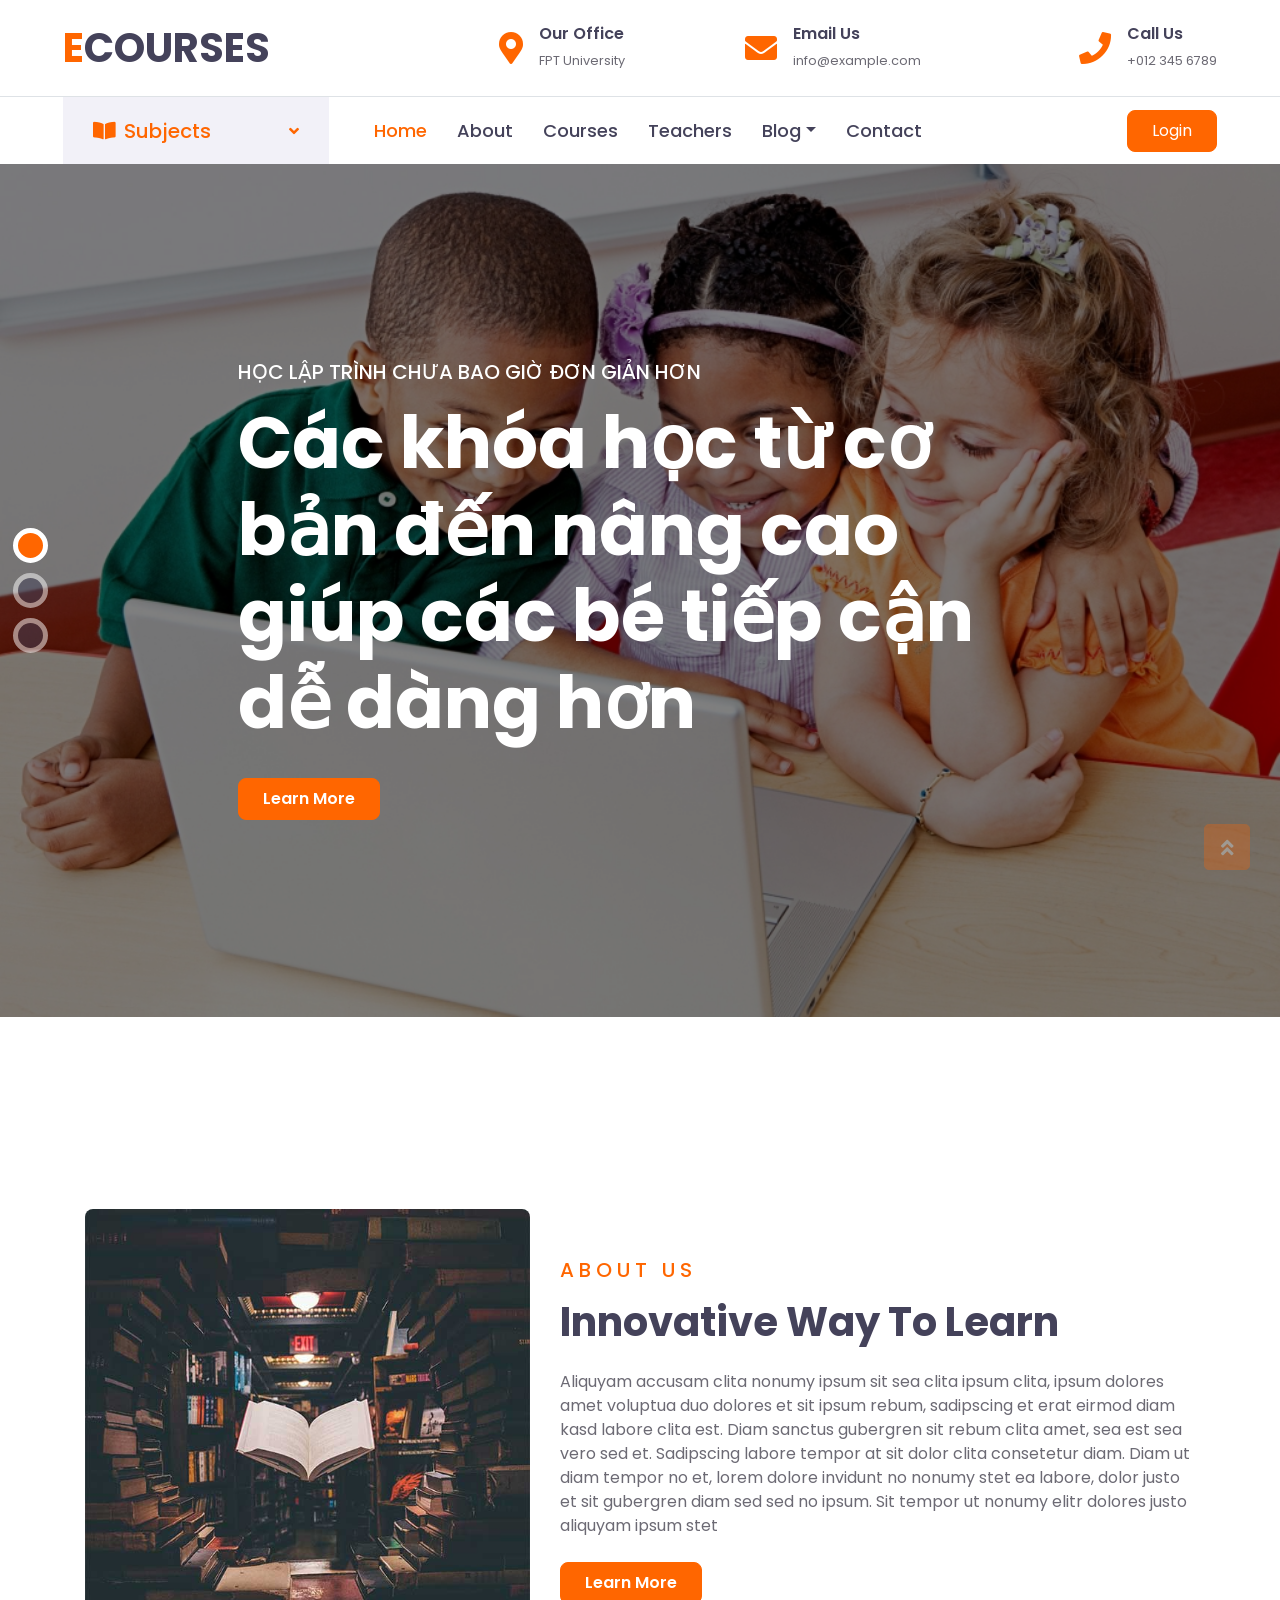
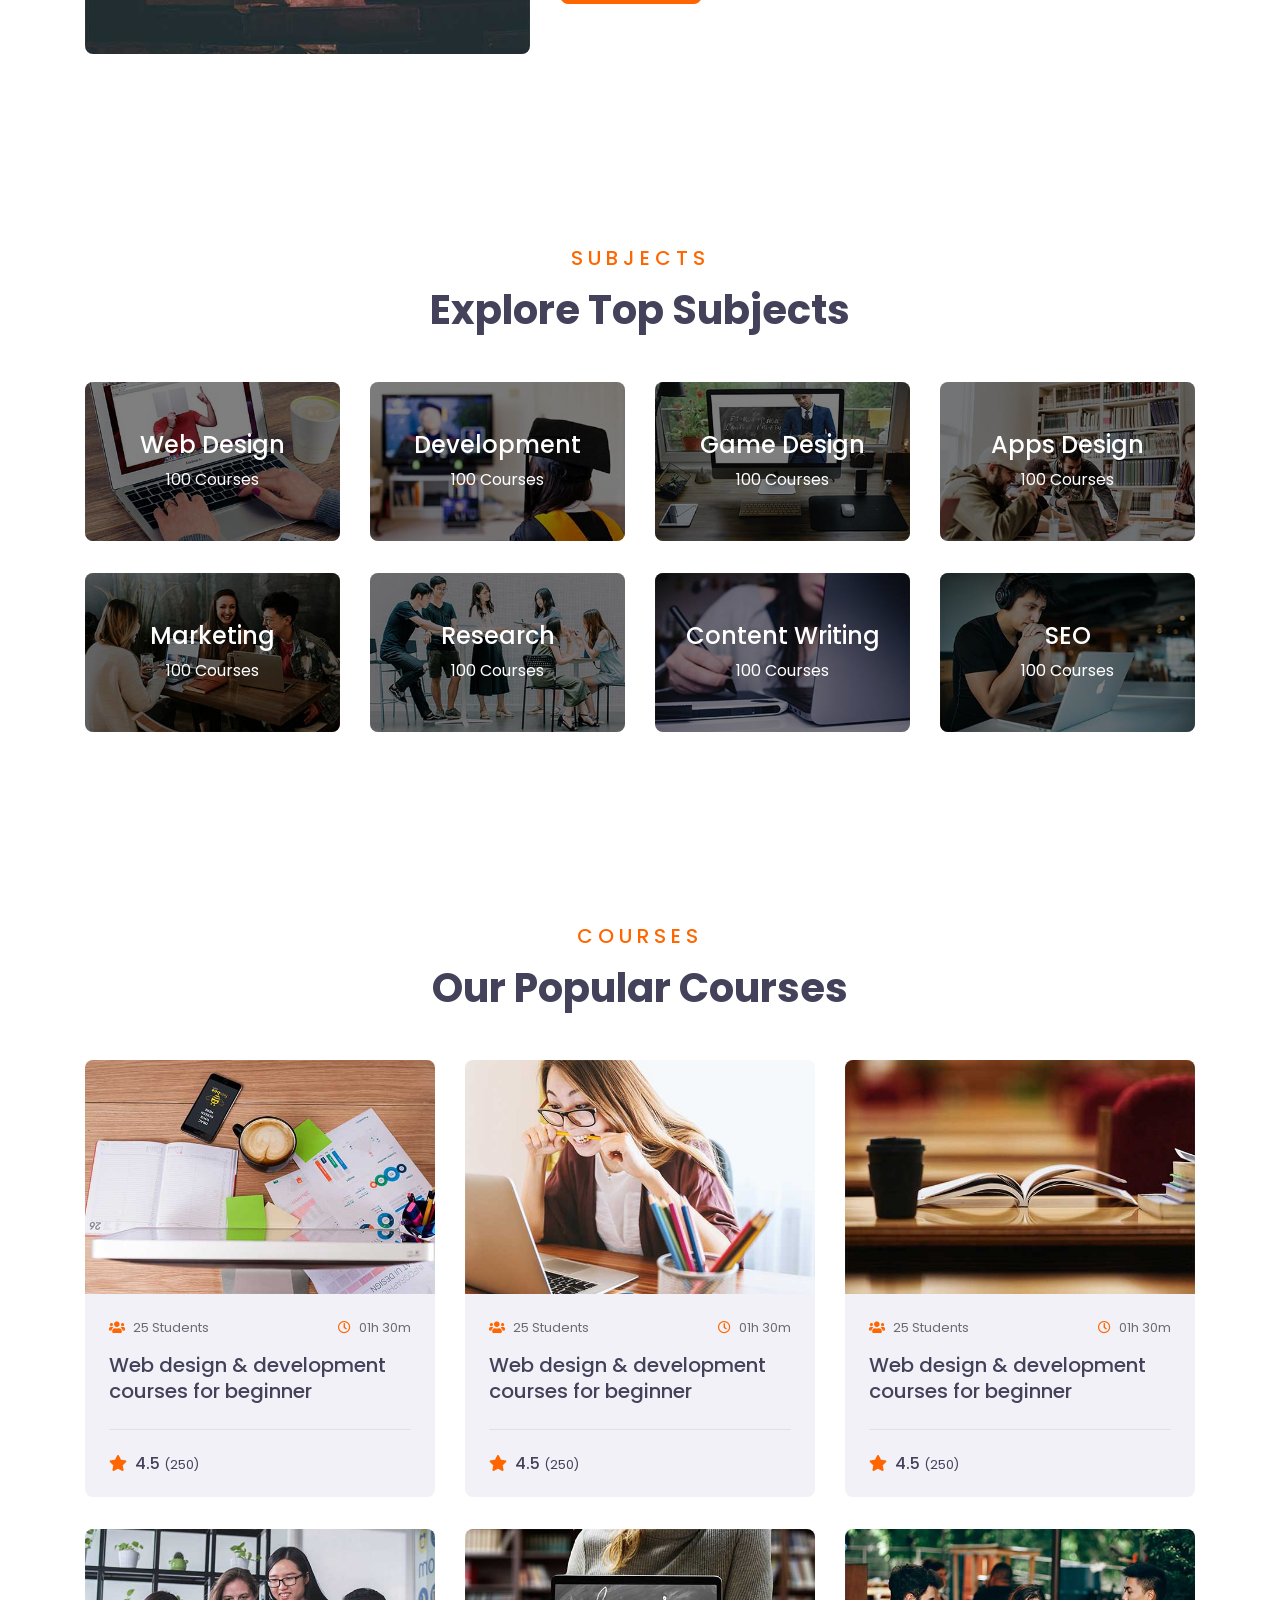
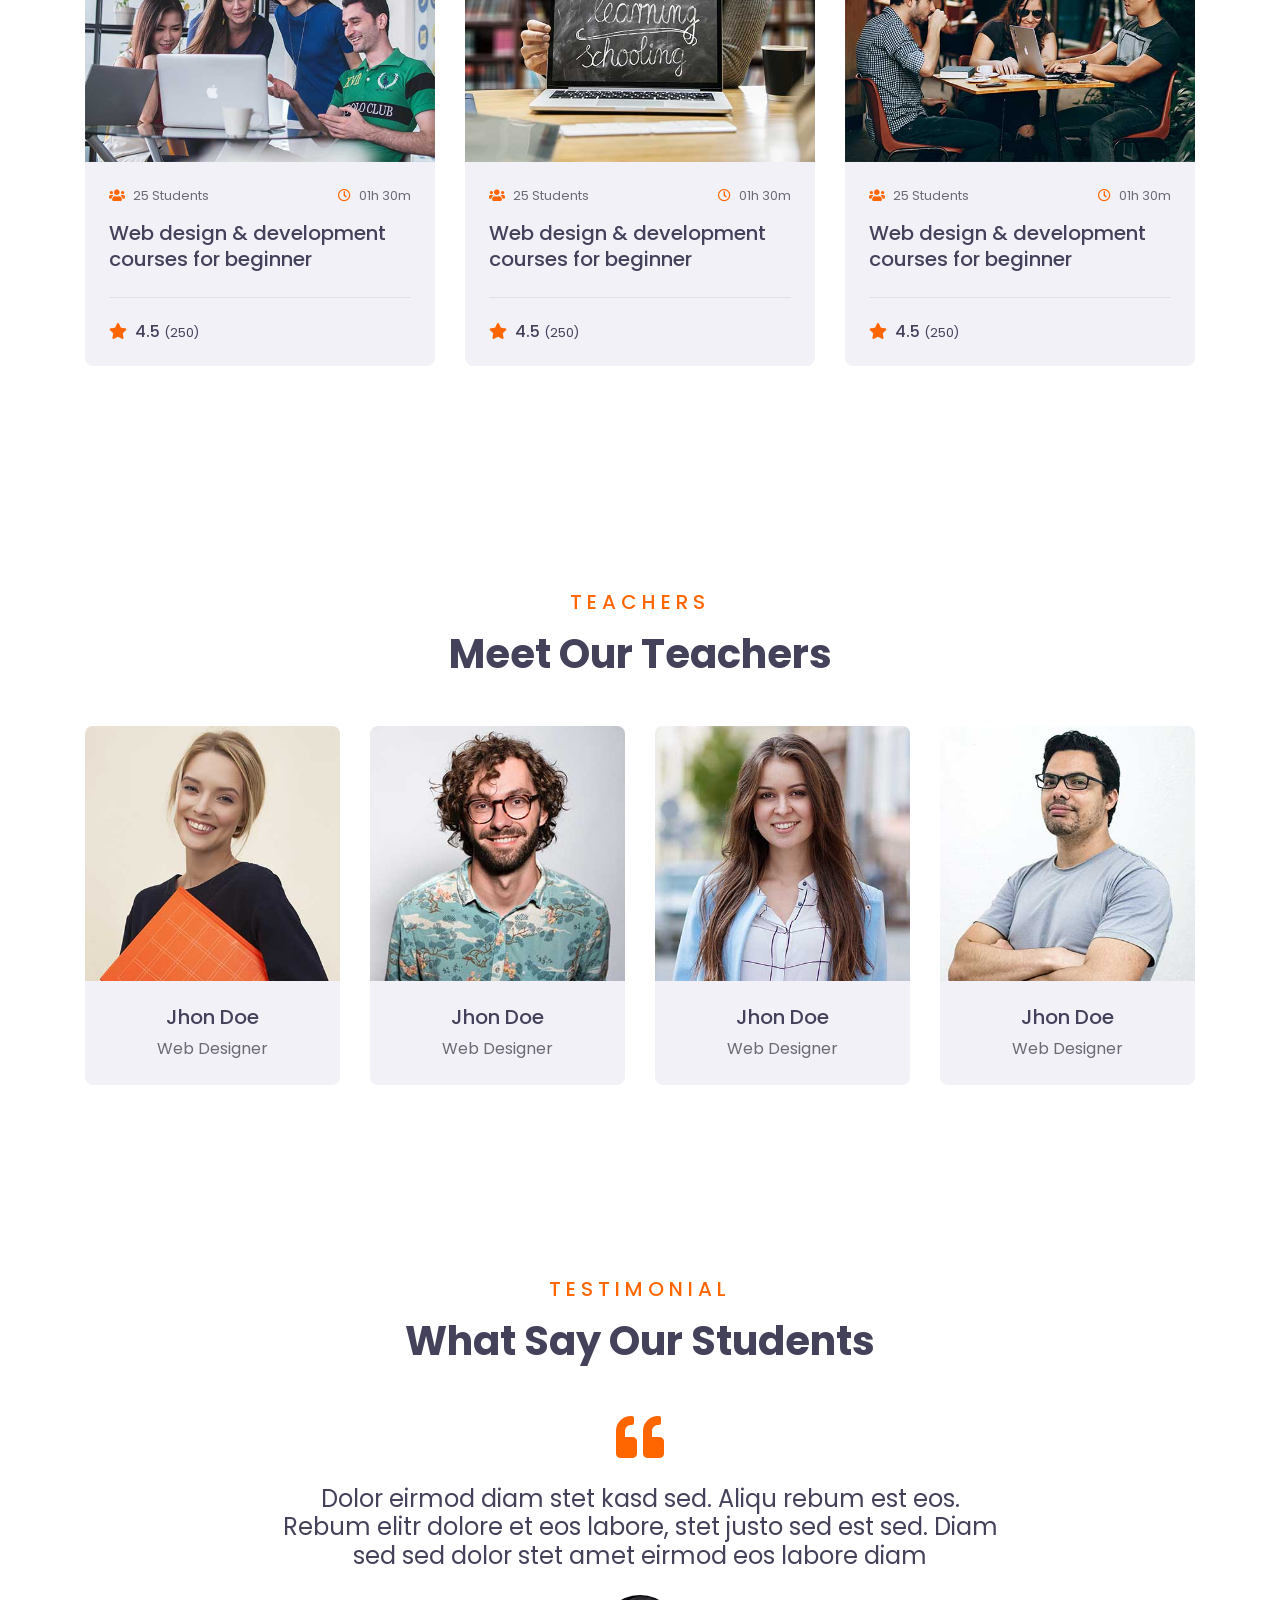
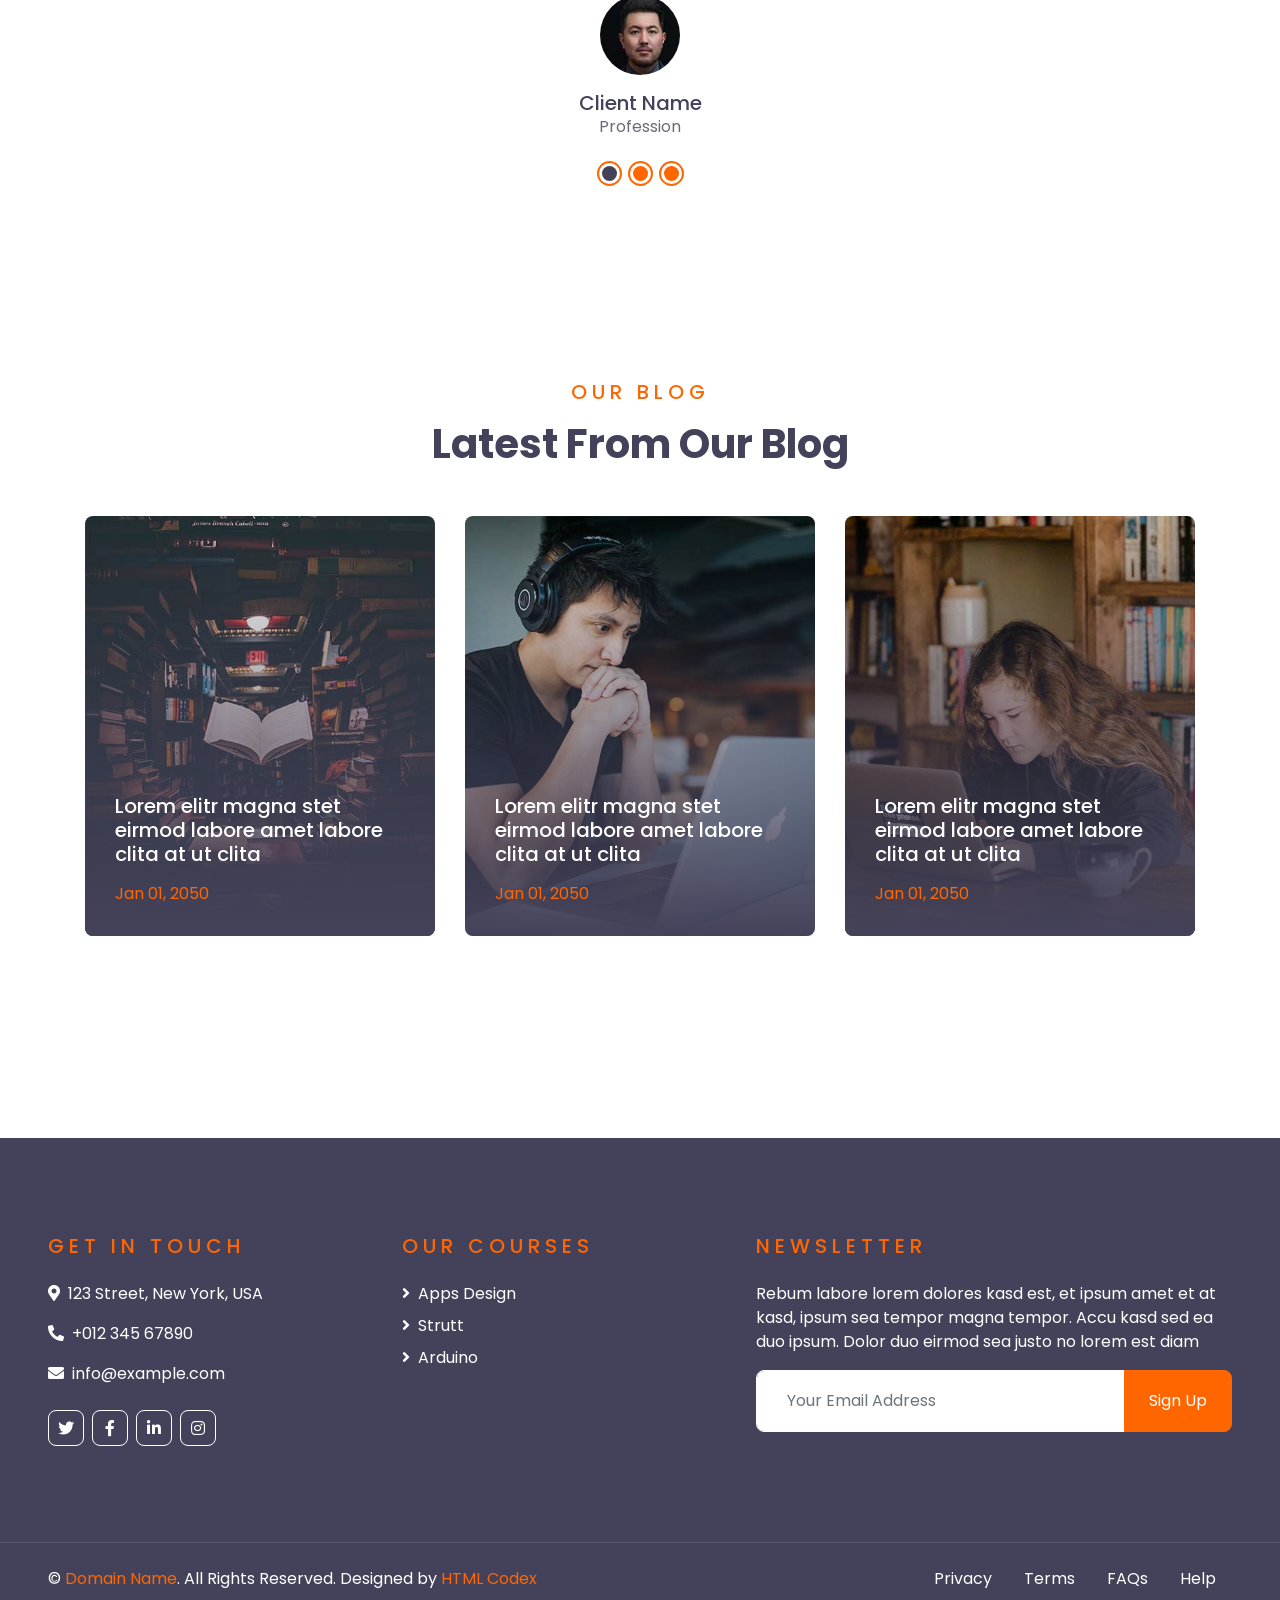
<file: html/index.html>
<!DOCTYPE html>
<html lang="en">

<head>
    <meta charset="utf-8">
    <title>ECOURSES - Online Courses HTML Template</title>
    <meta content="width=device-width, initial-scale=1.0" name="viewport">
    <meta content="Free HTML Templates" name="keywords">
    <meta content="Free HTML Templates" name="description">

    <!-- Favicon -->
    <link href="img/favicon.ico" rel="icon">

    <!-- Google Web Fonts -->
    <link rel="preconnect" href="https://fonts.gstatic.com">
    <link href="https://fonts.googleapis.com/css2?family=Poppins:wght@400;500;600;700&display=swap" rel="stylesheet">

    <!-- Font Awesome -->
    <link href="https://cdnjs.cloudflare.com/ajax/libs/font-awesome/5.10.0/css/all.min.css" rel="stylesheet">

    <!-- Libraries Stylesheet -->
    <link href="lib/owlcarousel/assets/owl.carousel.min.css" rel="stylesheet">

    <!-- Customized Bootstrap Stylesheet -->
    <link href="css/style.css" rel="stylesheet">
</head>

<body>
    <!-- Topbar Start -->
    <div class="container-fluid d-none d-lg-block">
        <div class="row align-items-center py-4 px-xl-5">
            <div class="col-lg-3">
                <a href="" class="text-decoration-none">
                    <h1 class="m-0"><span class="text-primary">E</span>COURSES</h1>
                </a>
            </div>
            <div class="col-lg-3 text-right">
                <div class="d-inline-flex align-items-center">
                    <i class="fa fa-2x fa-map-marker-alt text-primary mr-3"></i>
                    <div class="text-left">
                        <h6 class="font-weight-semi-bold mb-1">Our Office</h6>
                        <small>FPT University</small>
                    </div>
                </div>
            </div>
            <div class="col-lg-3 text-right">
                <div class="d-inline-flex align-items-center">
                    <i class="fa fa-2x fa-envelope text-primary mr-3"></i>
                    <div class="text-left">
                        <h6 class="font-weight-semi-bold mb-1">Email Us</h6>
                        <small>info@example.com</small>
                    </div>
                </div>
            </div>
            <div class="col-lg-3 text-right">
                <div class="d-inline-flex align-items-center">
                    <i class="fa fa-2x fa-phone text-primary mr-3"></i>
                    <div class="text-left">
                        <h6 class="font-weight-semi-bold mb-1">Call Us</h6>
                        <small>+012 345 6789</small>
                    </div>
                </div>
            </div>
        </div>
    </div>
    <!-- Topbar End -->


    <!-- Navbar Start -->
    <div class="container-fluid">
        <div class="row border-top px-xl-5">
            <div class="col-lg-3 d-none d-lg-block">
                <a class="d-flex align-items-center justify-content-between bg-secondary w-100 text-decoration-none"
                    data-toggle="collapse" href="#navbar-vertical" style="height: 67px; padding: 0 30px;">
                    <h5 class="text-primary m-0"><i class="fa fa-book-open mr-2"></i>Subjects</h5>
                    <i class="fa fa-angle-down text-primary"></i>
                </a>
                <nav class="collapse position-absolute navbar navbar-vertical navbar-light align-items-start p-0 border border-top-0 border-bottom-0 bg-light"
                    id="navbar-vertical" style="width: calc(100% - 30px); z-index: 9;">
                    <div class="navbar-nav w-100">
                        <div class="nav-item dropdown">
                            <a href="#" class="nav-link" data-toggle="dropdown">Apps Design <i
                                    class="fa fa-angle-down float-right mt-1"></i></a>
                            <div class="dropdown-menu position-absolute bg-secondary border-0 rounded-0 w-100 m-0">
                                <a href="" class="dropdown-item">Scratch</a>
                                <a href="" class="dropdown-item">Python</a>
                                <a href="" class="dropdown-item">Java</a>
                            </div>
                        </div>
                        <a href="" class="nav-item nav-link">Strutt</a>
                        <a href="" class="nav-item nav-link">IOT with Arduino</a>

                    </div>
                </nav>
            </div>
            <div class="col-lg-9">
                <nav class="navbar navbar-expand-lg bg-light navbar-light py-3 py-lg-0 px-0">
                    <a href="" class="text-decoration-none d-block d-lg-none">
                        <h1 class="m-0"><span class="text-primary">E</span>COURSES</h1>
                    </a>
                    <button type="button" class="navbar-toggler" data-toggle="collapse" data-target="#navbarCollapse">
                        <span class="navbar-toggler-icon"></span>
                    </button>
                    <div class="collapse navbar-collapse justify-content-between" id="navbarCollapse">
                        <div class="navbar-nav py-0">
                            <a href="index.html" class="nav-item nav-link active">Home</a>
                            <a href="about.html" class="nav-item nav-link">About</a>
                            <a href="course.html" class="nav-item nav-link">Courses</a>
                            <a href="teacher.html" class="nav-item nav-link">Teachers</a>
                            <div class="nav-item dropdown">
                                <a href="#" class="nav-link dropdown-toggle" data-toggle="dropdown">Blog</a>
                                <div class="dropdown-menu rounded-0 m-0">
                                    <a href="blog.html" class="dropdown-item">Post a blog</a>
                                    <a href="single.html" class="dropdown-item">See Blogs</a>
                                </div>
                            </div>
                            <a href="contact.html" class="nav-item nav-link">Contact</a>
                        </div>
                        <a class="btn btn-primary py-2 px-4 ml-auto d-none d-lg-block" href="login.html">Login</a>
                    </div>
                </nav>
            </div>
        </div>
    </div>
    <!-- Navbar End -->


    <!-- Carousel Start -->
    <div class="container-fluid p-0 pb-5 mb-5">
        <div id="header-carousel" class="carousel slide carousel-fade" data-ride="carousel">
            <ol class="carousel-indicators">
                <li data-target="#header-carousel" data-slide-to="0" class="active"></li>
                <li data-target="#header-carousel" data-slide-to="1"></li>
                <li data-target="#header-carousel" data-slide-to="2"></li>
            </ol>
            <div class="carousel-inner">
                <div class="carousel-item active" style="min-height: 300px;">
                    <img class="position-relative w-100" src="img/K1tech_Cover.jpg"
                        style="min-height: 300px; object-fit: cover;">
                    <div class="carousel-caption d-flex align-items-center justify-content-center">
                        <div class="p-5" style="width: 100%; max-width: 900px;">
                            <h5 class="text-white text-uppercase mb-md-3">HỌC LẬP TRÌNH CHƯA BAO GIỜ ĐƠN GIẢN HƠN</h5>
                            <h1 class="display-3 text-white mb-md-4">Các khóa học từ cơ bản đến nâng cao giúp các bé
                                tiếp cận dễ dàng hơn</h1>
                            <a href="" class="btn btn-primary py-md-2 px-md-4 font-weight-semi-bold mt-2">Learn More</a>
                        </div>
                    </div>
                </div>
                <div class="carousel-item" style="min-height: 300px;">
                    <img class="position-relative w-100" src="img/kids-around-a-computer.jpg"
                        style="min-height: 300px; object-fit: cover;">
                    <div class="carousel-caption d-flex align-items-center justify-content-center">
                        <div class="p-5" style="width: 100%; max-width: 900px;">
                            <h5 class="text-white text-uppercase mb-md-3">Best Online Courses</h5>
                            <h1 class="display-3 text-white mb-md-4">Best Online Learning Platform</h1>
                            <a href="" class="btn btn-primary py-md-2 px-md-4 font-weight-semi-bold mt-2">Learn More</a>
                        </div>
                    </div>
                </div>
                <div class="carousel-item" style="min-height: 300px;">
                    <img class="position-relative w-100" src="img/SIU.png"
                        style="min-height: 300px; object-fit: cover;">
                    <div class="carousel-caption d-flex align-items-center justify-content-center">
                        <div class="p-5" style="width: 100%; max-width: 900px;">
                            <h5 class="text-white text-uppercase mb-md-3">Best Online Courses</h5>
                            <h1 class="display-3 text-white mb-md-4">New Way To Learn From Home</h1>
                            <a href="" class="btn btn-primary py-md-2 px-md-4 font-weight-semi-bold mt-2">Learn More</a>
                        </div>
                    </div>
                </div>
            </div>
        </div>
    </div>
    <!-- Carousel End -->


    <!-- About Start -->
    <div class="container-fluid py-5">
        <div class="container py-5">
            <div class="row align-items-center">
                <div class="col-lg-5">
                    <img class="img-fluid rounded mb-4 mb-lg-0" src="img/about.jpg" alt="">
                </div>
                <div class="col-lg-7">
                    <div class="text-left mb-4">
                        <h5 class="text-primary text-uppercase mb-3" style="letter-spacing: 5px;">About Us</h5>
                        <h1>Innovative Way To Learn</h1>
                    </div>
                    <p>Aliquyam accusam clita nonumy ipsum sit sea clita ipsum clita, ipsum dolores amet voluptua duo
                        dolores et sit ipsum rebum, sadipscing et erat eirmod diam kasd labore clita est. Diam sanctus
                        gubergren sit rebum clita amet, sea est sea vero sed et. Sadipscing labore tempor at sit dolor
                        clita consetetur diam. Diam ut diam tempor no et, lorem dolore invidunt no nonumy stet ea
                        labore, dolor justo et sit gubergren diam sed sed no ipsum. Sit tempor ut nonumy elitr dolores
                        justo aliquyam ipsum stet</p>
                    <a href="" class="btn btn-primary py-md-2 px-md-4 font-weight-semi-bold mt-2">Learn More</a>
                </div>
            </div>
        </div>
    </div>
    <!-- About End -->


    <!-- Category Start -->
    <div class="container-fluid py-5">
        <div class="container pt-5 pb-3">
            <div class="text-center mb-5">
                <h5 class="text-primary text-uppercase mb-3" style="letter-spacing: 5px;">Subjects</h5>
                <h1>Explore Top Subjects</h1>
            </div>
            <div class="row">
                <div class="col-lg-3 col-md-6 mb-4">
                    <div class="cat-item position-relative overflow-hidden rounded mb-2">
                        <img class="img-fluid" src="img/cat-1.jpg" alt="">
                        <a class="cat-overlay text-white text-decoration-none" href="">
                            <h4 class="text-white font-weight-medium">Web Design</h4>
                            <span>100 Courses</span>
                        </a>
                    </div>
                </div>
                <div class="col-lg-3 col-md-6 mb-4">
                    <div class="cat-item position-relative overflow-hidden rounded mb-2">
                        <img class="img-fluid" src="img/cat-2.jpg" alt="">
                        <a class="cat-overlay text-white text-decoration-none" href="">
                            <h4 class="text-white font-weight-medium">Development</h4>
                            <span>100 Courses</span>
                        </a>
                    </div>
                </div>
                <div class="col-lg-3 col-md-6 mb-4">
                    <div class="cat-item position-relative overflow-hidden rounded mb-2">
                        <img class="img-fluid" src="img/cat-3.jpg" alt="">
                        <a class="cat-overlay text-white text-decoration-none" href="">
                            <h4 class="text-white font-weight-medium">Game Design</h4>
                            <span>100 Courses</span>
                        </a>
                    </div>
                </div>
                <div class="col-lg-3 col-md-6 mb-4">
                    <div class="cat-item position-relative overflow-hidden rounded mb-2">
                        <img class="img-fluid" src="img/cat-4.jpg" alt="">
                        <a class="cat-overlay text-white text-decoration-none" href="">
                            <h4 class="text-white font-weight-medium">Apps Design</h4>
                            <span>100 Courses</span>
                        </a>
                    </div>
                </div>
                <div class="col-lg-3 col-md-6 mb-4">
                    <div class="cat-item position-relative overflow-hidden rounded mb-2">
                        <img class="img-fluid" src="img/cat-5.jpg" alt="">
                        <a class="cat-overlay text-white text-decoration-none" href="">
                            <h4 class="text-white font-weight-medium">Marketing</h4>
                            <span>100 Courses</span>
                        </a>
                    </div>
                </div>
                <div class="col-lg-3 col-md-6 mb-4">
                    <div class="cat-item position-relative overflow-hidden rounded mb-2">
                        <img class="img-fluid" src="img/cat-6.jpg" alt="">
                        <a class="cat-overlay text-white text-decoration-none" href="">
                            <h4 class="text-white font-weight-medium">Research</h4>
                            <span>100 Courses</span>
                        </a>
                    </div>
                </div>
                <div class="col-lg-3 col-md-6 mb-4">
                    <div class="cat-item position-relative overflow-hidden rounded mb-2">
                        <img class="img-fluid" src="img/cat-7.jpg" alt="">
                        <a class="cat-overlay text-white text-decoration-none" href="">
                            <h4 class="text-white font-weight-medium">Content Writing</h4>
                            <span>100 Courses</span>
                        </a>
                    </div>
                </div>
                <div class="col-lg-3 col-md-6 mb-4">
                    <div class="cat-item position-relative overflow-hidden rounded mb-2">
                        <img class="img-fluid" src="img/cat-8.jpg" alt="">
                        <a class="cat-overlay text-white text-decoration-none" href="">
                            <h4 class="text-white font-weight-medium">SEO</h4>
                            <span>100 Courses</span>
                        </a>
                    </div>
                </div>
            </div>
        </div>
    </div>
    <!-- Category Start -->


    <!-- Courses Start -->
    <div class="container-fluid py-5">
        <div class="container py-5">
            <div class="text-center mb-5">
                <h5 class="text-primary text-uppercase mb-3" style="letter-spacing: 5px;">Courses</h5>
                <h1>Our Popular Courses</h1>
            </div>
            <div class="row">
                <div class="col-lg-4 col-md-6 mb-4">
                    <div class="rounded overflow-hidden mb-2">
                        <img class="img-fluid" src="img/course-1.jpg" alt="">
                        <div class="bg-secondary p-4">
                            <div class="d-flex justify-content-between mb-3">
                                <small class="m-0"><i class="fa fa-users text-primary mr-2"></i>25 Students</small>
                                <small class="m-0"><i class="far fa-clock text-primary mr-2"></i>01h 30m</small>
                            </div>
                            <a class="h5" href="">Web design & development courses for beginner</a>
                            <div class="border-top mt-4 pt-4">
                                <div class="d-flex justify-content-between">
                                    <h6 class="m-0"><i class="fa fa-star text-primary mr-2"></i>4.5 <small>(250)</small>
                                    </h6>

                                </div>
                            </div>
                        </div>
                    </div>
                </div>
                <div class="col-lg-4 col-md-6 mb-4">
                    <div class="rounded overflow-hidden mb-2">
                        <img class="img-fluid" src="img/course-2.jpg" alt="">
                        <div class="bg-secondary p-4">
                            <div class="d-flex justify-content-between mb-3">
                                <small class="m-0"><i class="fa fa-users text-primary mr-2"></i>25 Students</small>
                                <small class="m-0"><i class="far fa-clock text-primary mr-2"></i>01h 30m</small>
                            </div>
                            <a class="h5" href="">Web design & development courses for beginner</a>
                            <div class="border-top mt-4 pt-4">
                                <div class="d-flex justify-content-between">
                                    <h6 class="m-0"><i class="fa fa-star text-primary mr-2"></i>4.5 <small>(250)</small>
                                    </h6>

                                </div>  
                            </div>
                        </div>
                    </div>
                </div>
                <div class="col-lg-4 col-md-6 mb-4">
                    <div class="rounded overflow-hidden mb-2">
                        <img class="img-fluid" src="img/course-3.jpg" alt="">
                        <div class="bg-secondary p-4">
                            <div class="d-flex justify-content-between mb-3">
                                <small class="m-0"><i class="fa fa-users text-primary mr-2"></i>25 Students</small>
                                <small class="m-0"><i class="far fa-clock text-primary mr-2"></i>01h 30m</small>
                            </div>
                            <a class="h5" href="">Web design & development courses for beginner</a>
                            <div class="border-top mt-4 pt-4">
                                <div class="d-flex justify-content-between">
                                    <h6 class="m-0"><i class="fa fa-star text-primary mr-2"></i>4.5 <small>(250)</small>
                                    </h6>

                                </div>
                            </div>
                        </div>
                    </div>
                </div>
                <div class="col-lg-4 col-md-6 mb-4">
                    <div class="rounded overflow-hidden mb-2">
                        <img class="img-fluid" src="img/course-4.jpg" alt="">
                        <div class="bg-secondary p-4">
                            <div class="d-flex justify-content-between mb-3">
                                <small class="m-0"><i class="fa fa-users text-primary mr-2"></i>25 Students</small>
                                <small class="m-0"><i class="far fa-clock text-primary mr-2"></i>01h 30m</small>
                            </div>
                            <a class="h5" href="">Web design & development courses for beginner</a>
                            <div class="border-top mt-4 pt-4">
                                <div class="d-flex justify-content-between">
                                    <h6 class="m-0"><i class="fa fa-star text-primary mr-2"></i>4.5 <small>(250)</small>
                                    </h6>

                                </div>
                            </div>
                        </div>
                    </div>
                </div>
                <div class="col-lg-4 col-md-6 mb-4">
                    <div class="rounded overflow-hidden mb-2">
                        <img class="img-fluid" src="img/course-5.jpg" alt="">
                        <div class="bg-secondary p-4">
                            <div class="d-flex justify-content-between mb-3">
                                <small class="m-0"><i class="fa fa-users text-primary mr-2"></i>25 Students</small>
                                <small class="m-0"><i class="far fa-clock text-primary mr-2"></i>01h 30m</small>
                            </div>
                            <a class="h5" href="">Web design & development courses for beginner</a>
                            <div class="border-top mt-4 pt-4">
                                <div class="d-flex justify-content-between">
                                    <h6 class="m-0"><i class="fa fa-star text-primary mr-2"></i>4.5 <small>(250)</small>
                                    </h6>

                                </div>
                            </div>
                        </div>
                    </div>
                </div>
                <div class="col-lg-4 col-md-6 mb-4">
                    <div class="rounded overflow-hidden mb-2">
                        <img class="img-fluid" src="img/course-6.jpg" alt="">
                        <div class="bg-secondary p-4">
                            <div class="d-flex justify-content-between mb-3">
                                <small class="m-0"><i class="fa fa-users text-primary mr-2"></i>25 Students</small>
                                <small class="m-0"><i class="far fa-clock text-primary mr-2"></i>01h 30m</small>
                            </div>
                            <a class="h5" href="">Web design & development courses for beginner</a>
                            <div class="border-top mt-4 pt-4">
                                <div class="d-flex justify-content-between">
                                    <h6 class="m-0"><i class="fa fa-star text-primary mr-2"></i>4.5 <small>(250)</small>
                                    </h6>

                                </div>
                            </div>
                        </div>
                    </div>
                </div>
            </div>
        </div>
    </div>
    <!-- Courses End -->

    <!-- Team Start -->
    <div class="container-fluid py-5">
        <div class="container pt-5 pb-3">
            <div class="text-center mb-5">
                <h5 class="text-primary text-uppercase mb-3" style="letter-spacing: 5px;">Teachers</h5>
                <h1>Meet Our Teachers</h1>
            </div>
            <div class="row">
                <div class="col-md-6 col-lg-3 text-center team mb-4">
                    <div class="team-item rounded overflow-hidden mb-2">
                        <div class="team-img position-relative">
                            <img class="img-fluid" src="img/team-1.jpg" alt="">
                            <div class="team-social">
                                <a class="btn btn-outline-light btn-square mx-1" href="#"><i
                                        class="fab fa-twitter"></i></a>
                                <a class="btn btn-outline-light btn-square mx-1" href="#"><i
                                        class="fab fa-facebook-f"></i></a>
                                <a class="btn btn-outline-light btn-square mx-1" href="#"><i
                                        class="fab fa-linkedin-in"></i></a>
                            </div>
                        </div>
                        <div class="bg-secondary p-4">
                            <h5>Jhon Doe</h5>
                            <p class="m-0">Web Designer</p>
                        </div>
                    </div>
                </div>
                <div class="col-md-6 col-lg-3 text-center team mb-4">
                    <div class="team-item rounded overflow-hidden mb-2">
                        <div class="team-img position-relative">
                            <img class="img-fluid" src="img/team-2.jpg" alt="">
                            <div class="team-social">
                                <a class="btn btn-outline-light btn-square mx-1" href="#"><i
                                        class="fab fa-twitter"></i></a>
                                <a class="btn btn-outline-light btn-square mx-1" href="#"><i
                                        class="fab fa-facebook-f"></i></a>
                                <a class="btn btn-outline-light btn-square mx-1" href="#"><i
                                        class="fab fa-linkedin-in"></i></a>
                            </div>
                        </div>
                        <div class="bg-secondary p-4">
                            <h5>Jhon Doe</h5>
                            <p class="m-0">Web Designer</p>
                        </div>
                    </div>
                </div>
                <div class="col-md-6 col-lg-3 text-center team mb-4">
                    <div class="team-item rounded overflow-hidden mb-2">
                        <div class="team-img position-relative">
                            <img class="img-fluid" src="img/team-3.jpg" alt="">
                            <div class="team-social">
                                <a class="btn btn-outline-light btn-square mx-1" href="#"><i
                                        class="fab fa-twitter"></i></a>
                                <a class="btn btn-outline-light btn-square mx-1" href="#"><i
                                        class="fab fa-facebook-f"></i></a>
                                <a class="btn btn-outline-light btn-square mx-1" href="#"><i
                                        class="fab fa-linkedin-in"></i></a>
                            </div>
                        </div>
                        <div class="bg-secondary p-4">
                            <h5>Jhon Doe</h5>
                            <p class="m-0">Web Designer</p>
                        </div>
                    </div>
                </div>
                <div class="col-md-6 col-lg-3 text-center team mb-4">
                    <div class="team-item rounded overflow-hidden mb-2">
                        <div class="team-img position-relative">
                            <img class="img-fluid" src="img/team-4.jpg" alt="">
                            <div class="team-social">
                                <a class="btn btn-outline-light btn-square mx-1" href="#"><i
                                        class="fab fa-twitter"></i></a>
                                <a class="btn btn-outline-light btn-square mx-1" href="#"><i
                                        class="fab fa-facebook-f"></i></a>
                                <a class="btn btn-outline-light btn-square mx-1" href="#"><i
                                        class="fab fa-linkedin-in"></i></a>
                            </div>
                        </div>
                        <div class="bg-secondary p-4">
                            <h5>Jhon Doe</h5>
                            <p class="m-0">Web Designer</p>
                        </div>
                    </div>
                </div>
            </div>
        </div>
    </div>
    <!-- Team End -->


    <!-- Testimonial Start -->
    <div class="container-fluid py-5">
        <div class="container py-5">
            <div class="text-center mb-5">
                <h5 class="text-primary text-uppercase mb-3" style="letter-spacing: 5px;">Testimonial</h5>
                <h1>What Say Our Students</h1>
            </div>
            <div class="row justify-content-center">
                <div class="col-lg-8">
                    <div class="owl-carousel testimonial-carousel">
                        <div class="text-center">
                            <i class="fa fa-3x fa-quote-left text-primary mb-4"></i>
                            <h4 class="font-weight-normal mb-4">Dolor eirmod diam stet kasd sed. Aliqu rebum est eos.
                                Rebum elitr dolore et eos labore, stet justo sed est sed. Diam sed sed dolor stet amet
                                eirmod eos labore diam</h4>
                            <img class="img-fluid mx-auto mb-3" src="img/testimonial-1.jpg" alt="">
                            <h5 class="m-0">Client Name</h5>
                            <span>Profession</span>
                        </div>
                        <div class="text-center">
                            <i class="fa fa-3x fa-quote-left text-primary mb-4"></i>
                            <h4 class="font-weight-normal mb-4">Dolor eirmod diam stet kasd sed. Aliqu rebum est eos.
                                Rebum elitr dolore et eos labore, stet justo sed est sed. Diam sed sed dolor stet amet
                                eirmod eos labore diam</h4>
                            <img class="img-fluid mx-auto mb-3" src="img/testimonial-2.jpg" alt="">
                            <h5 class="m-0">Client Name</h5>
                            <span>Profession</span>
                        </div>
                        <div class="text-center">
                            <i class="fa fa-3x fa-quote-left text-primary mb-4"></i>
                            <h4 class="font-weight-normal mb-4">Dolor eirmod diam stet kasd sed. Aliqu rebum est eos.
                                Rebum elitr dolore et eos labore, stet justo sed est sed. Diam sed sed dolor stet amet
                                eirmod eos labore diam</h4>
                            <img class="img-fluid mx-auto mb-3" src="img/testimonial-3.jpg" alt="">
                            <h5 class="m-0">Client Name</h5>
                            <span>Profession</span>
                        </div>
                    </div>
                </div>
            </div>
        </div>
    </div>
    <!-- Testimonial End -->


    <!-- Blog Start -->
    <div class="container-fluid py-5">
        <div class="container pt-5 pb-3">
            <div class="text-center mb-5">
                <h5 class="text-primary text-uppercase mb-3" style="letter-spacing: 5px;">Our Blog</h5>
                <h1>Latest From Our Blog</h1>
            </div>
            <div class="row pb-3">
                <div class="col-lg-4 mb-4">
                    <div class="blog-item position-relative overflow-hidden rounded mb-2">
                        <img class="img-fluid" src="img/blog-1.jpg" alt="">
                        <a class="blog-overlay text-decoration-none" href="">
                            <h5 class="text-white mb-3">Lorem elitr magna stet eirmod labore amet labore clita at ut
                                clita</h5>
                            <p class="text-primary m-0">Jan 01, 2050</p>
                        </a>
                    </div>
                </div>
                <div class="col-lg-4 mb-4">
                    <div class="blog-item position-relative overflow-hidden rounded mb-2">
                        <img class="img-fluid" src="img/blog-2.jpg" alt="">
                        <a class="blog-overlay text-decoration-none" href="">
                            <h5 class="text-white mb-3">Lorem elitr magna stet eirmod labore amet labore clita at ut
                                clita</h5>
                            <p class="text-primary m-0">Jan 01, 2050</p>
                        </a>
                    </div>
                </div>
                <div class="col-lg-4 mb-4">
                    <div class="blog-item position-relative overflow-hidden rounded mb-2">
                        <img class="img-fluid" src="img/blog-3.jpg" alt="">
                        <a class="blog-overlay text-decoration-none" href="">
                            <h5 class="text-white mb-3">Lorem elitr magna stet eirmod labore amet labore clita at ut
                                clita</h5>
                            <p class="text-primary m-0">Jan 01, 2050</p>
                        </a>
                    </div>
                </div>
            </div>
        </div>
    </div>
    <!-- Blog End -->


    <!-- Footer Start -->
    <div class="container-fluid bg-dark text-white py-5 px-sm-3 px-lg-5" style="margin-top: 90px;">
        <div class="row pt-5">
            <div class="col-lg-7 col-md-12">
                <div class="row">
                    <div class="col-md-6 mb-5">
                        <h5 class="text-primary text-uppercase mb-4" style="letter-spacing: 5px;">Get In Touch</h5>
                        <p><i class="fa fa-map-marker-alt mr-2"></i>123 Street, New York, USA</p>
                        <p><i class="fa fa-phone-alt mr-2"></i>+012 345 67890</p>
                        <p><i class="fa fa-envelope mr-2"></i>info@example.com</p>
                        <div class="d-flex justify-content-start mt-4">
                            <a class="btn btn-outline-light btn-square mr-2" href="#"><i class="fab fa-twitter"></i></a>
                            <a class="btn btn-outline-light btn-square mr-2" href="#"><i
                                    class="fab fa-facebook-f"></i></a>
                            <a class="btn btn-outline-light btn-square mr-2" href="#"><i
                                    class="fab fa-linkedin-in"></i></a>
                            <a class="btn btn-outline-light btn-square" href="#"><i class="fab fa-instagram"></i></a>
                        </div>
                    </div>
                    <div class="col-md-6 mb-5">
                        <h5 class="text-primary text-uppercase mb-4" style="letter-spacing: 5px;">Our Courses</h5>
                        <div class="d-flex flex-column justify-content-start">
                            <a class="text-white mb-2" href="#"><i class="fa fa-angle-right mr-2"></i>Apps Design</a>
                            <a class="text-white mb-2" href="#"><i class="fa fa-angle-right mr-2"></i>Strutt</a>
                            <a class="text-white mb-2" href="#"><i class="fa fa-angle-right mr-2"></i>Arduino</a>
                        
                        </div>
                    </div>
                </div>
            </div>
            <div class="col-lg-5 col-md-12 mb-5">
                <h5 class="text-primary text-uppercase mb-4" style="letter-spacing: 5px;">Newsletter</h5>
                <p>Rebum labore lorem dolores kasd est, et ipsum amet et at kasd, ipsum sea tempor magna tempor. Accu
                    kasd sed ea duo ipsum. Dolor duo eirmod sea justo no lorem est diam</p>
                <div class="w-100">
                    <div class="input-group">
                        <input type="text" class="form-control border-light" style="padding: 30px;"
                            placeholder="Your Email Address">
                        <div class="input-group-append">
                            <button class="btn btn-primary px-4">Sign Up</button>
                        </div>
                    </div>
                </div>
            </div>
        </div>
    </div>
    <div class="container-fluid bg-dark text-white border-top py-4 px-sm-3 px-md-5"
        style="border-color: rgba(256, 256, 256, .1) !important;">
        <div class="row">
            <div class="col-lg-6 text-center text-md-left mb-3 mb-md-0">
                <p class="m-0 text-white">&copy; <a href="#">Domain Name</a>. All Rights Reserved. Designed by <a
                        href="https://htmlcodex.com">HTML Codex</a>
                </p>
            </div>
            <div class="col-lg-6 text-center text-md-right">
                <ul class="nav d-inline-flex">
                    <li class="nav-item">
                        <a class="nav-link text-white py-0" href="#">Privacy</a>
                    </li>
                    <li class="nav-item">
                        <a class="nav-link text-white py-0" href="#">Terms</a>
                    </li>
                    <li class="nav-item">
                        <a class="nav-link text-white py-0" href="#">FAQs</a>
                    </li>
                    <li class="nav-item">
                        <a class="nav-link text-white py-0" href="#">Help</a>
                    </li>
                </ul>
            </div>
        </div>
    </div>
    <!-- Footer End -->


    <!-- Back to Top -->
    <a href="#" class="btn btn-lg btn-primary btn-lg-square back-to-top"><i class="fa fa-angle-double-up"></i></a>


    <!-- JavaScript Libraries -->
    <script src="https://code.jquery.com/jquery-3.4.1.min.js"></script>
    <script src="https://stackpath.bootstrapcdn.com/bootstrap/4.4.1/js/bootstrap.bundle.min.js"></script>
    <script src="lib/easing/easing.min.js"></script>
    <script src="lib/owlcarousel/owl.carousel.min.js"></script>

    <!-- Contact Javascript File -->
    <script src="mail/jqBootstrapValidation.min.js"></script>
    <script src="mail/contact.js"></script>

    <!-- Template Javascript -->
    <script src="js/main.js"></script>
</body>

</html>
</file>
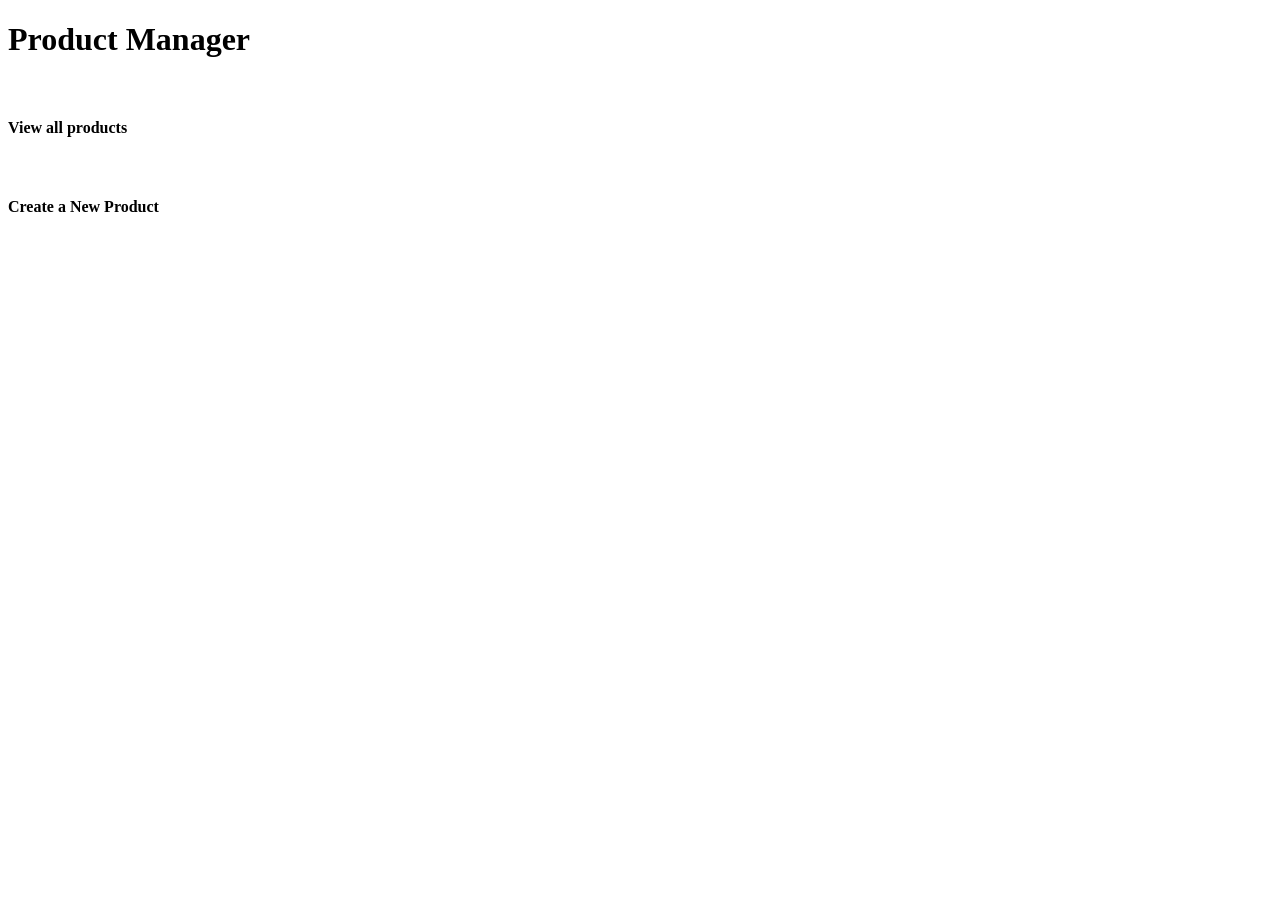
<file: src/main/resources/templates/index.html>
<!DOCTYPE html>
<html xmlns:th="http:/www.thymeleaf.org">
<head th:replace="fragments :: html_head(pageTitle='Product Manager - Home')" />
<body>
<div class="container text-center">
	<div><h1>Product Manager</h1></div>
	<div>
		<br/>
		<h4><a th:href="@{/list}">View all products</a></h4>
		<br/>
		<h4><a th:href="@{/new}">Create a New Product</a></h4>
		<br/>
	</div>
</div>
</body>
</html>
</file>
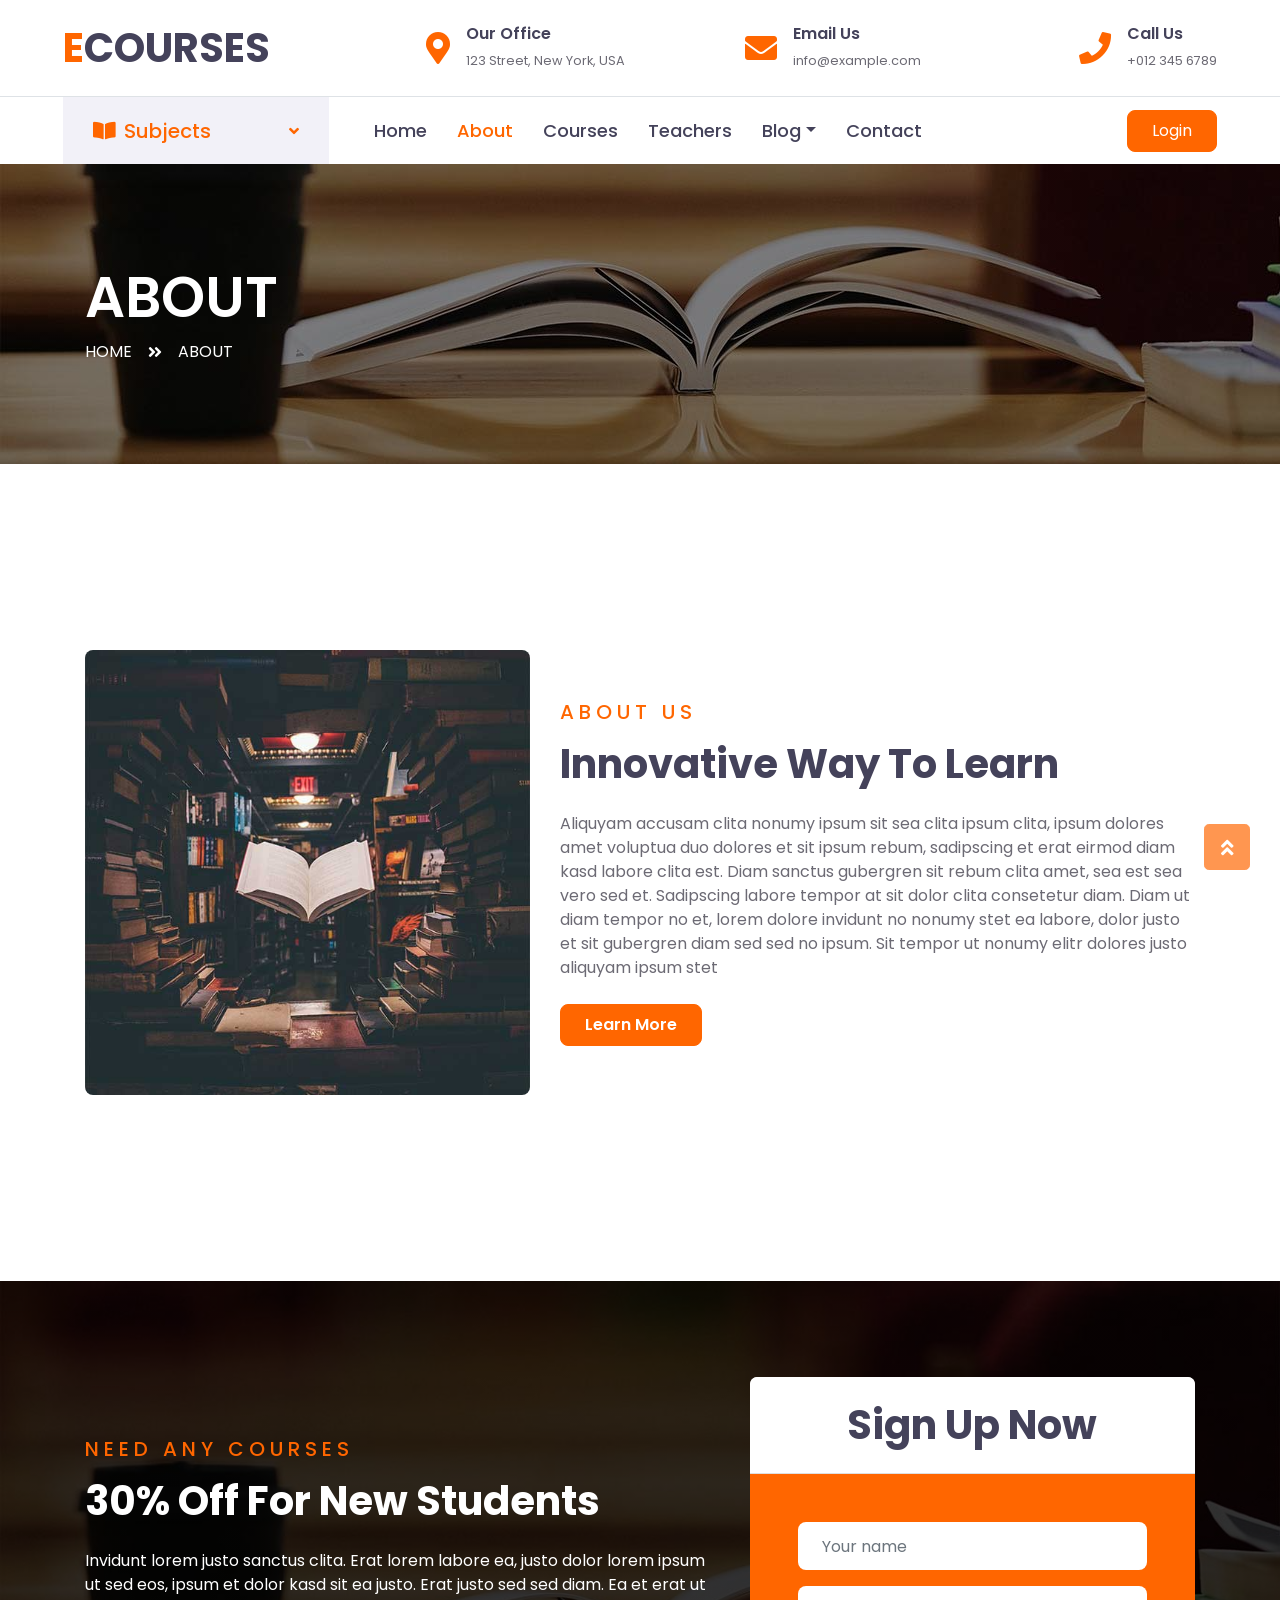
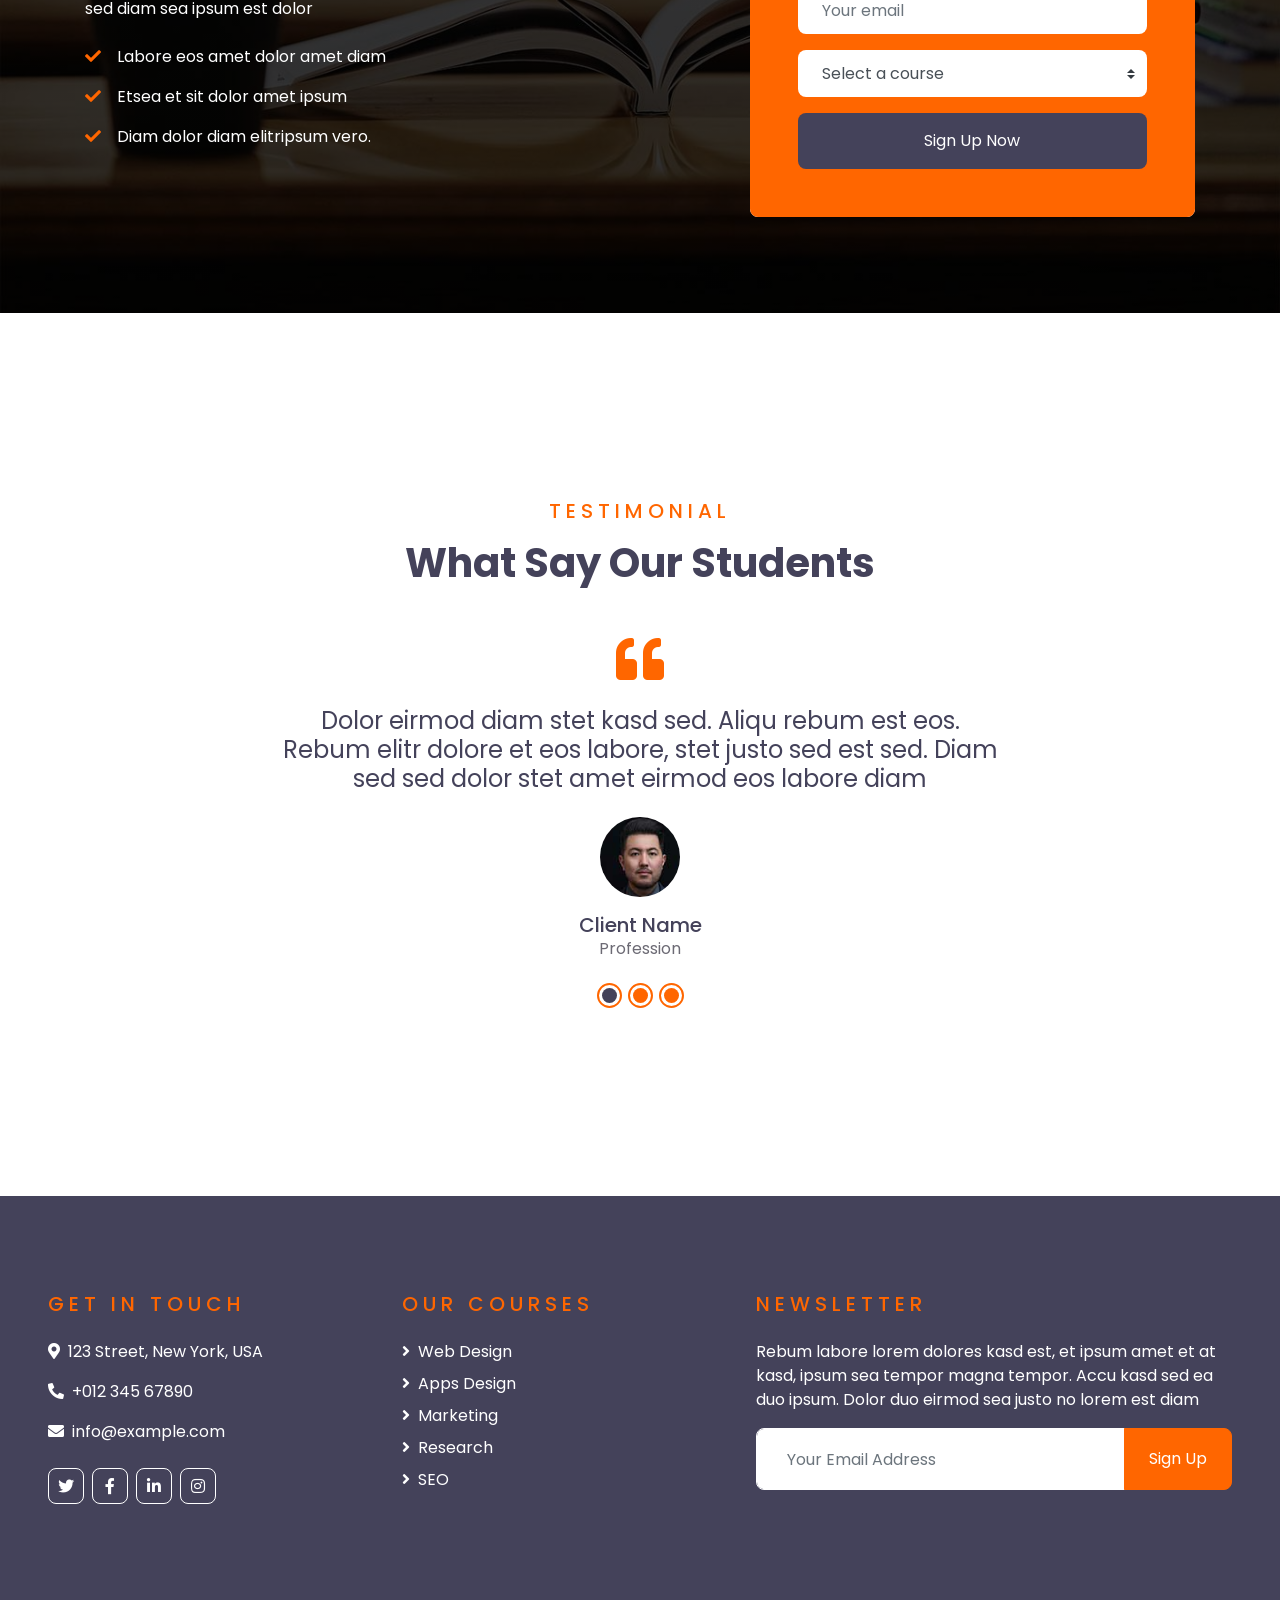
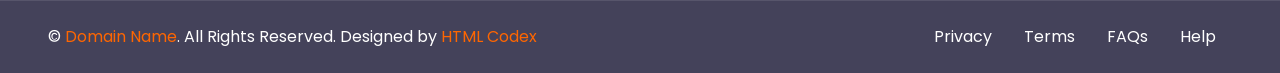
<file: html/about.html>
<!DOCTYPE html>
<html lang="en">

<head>
    <meta charset="utf-8">
    <title>ECOURSES - Online Courses HTML Template</title>
    <meta content="width=device-width, initial-scale=1.0" name="viewport">
    <meta content="Free HTML Templates" name="keywords">
    <meta content="Free HTML Templates" name="description">

    <!-- Favicon -->
    <link href="img/favicon.ico" rel="icon">

    <!-- Google Web Fonts -->
    <link rel="preconnect" href="https://fonts.gstatic.com">
    <link href="https://fonts.googleapis.com/css2?family=Poppins:wght@400;500;600;700&display=swap" rel="stylesheet"> 

    <!-- Font Awesome -->
    <link href="https://cdnjs.cloudflare.com/ajax/libs/font-awesome/5.10.0/css/all.min.css" rel="stylesheet">

    <!-- Libraries Stylesheet -->
    <link href="lib/owlcarousel/assets/owl.carousel.min.css" rel="stylesheet">

    <!-- Customized Bootstrap Stylesheet -->
    <link href="css/style.css" rel="stylesheet">
</head>

<body>
    <!-- Topbar Start -->
    <div class="container-fluid d-none d-lg-block">
        <div class="row align-items-center py-4 px-xl-5">
            <div class="col-lg-3">
                <a href="" class="text-decoration-none">
                    <h1 class="m-0"><span class="text-primary">E</span>COURSES</h1>
                </a>
            </div>
            <div class="col-lg-3 text-right">
                <div class="d-inline-flex align-items-center">
                    <i class="fa fa-2x fa-map-marker-alt text-primary mr-3"></i>
                    <div class="text-left">
                        <h6 class="font-weight-semi-bold mb-1">Our Office</h6>
                        <small>123 Street, New York, USA</small>
                    </div>
                </div>
            </div>
            <div class="col-lg-3 text-right">
                <div class="d-inline-flex align-items-center">
                    <i class="fa fa-2x fa-envelope text-primary mr-3"></i>
                    <div class="text-left">
                        <h6 class="font-weight-semi-bold mb-1">Email Us</h6>
                        <small>info@example.com</small>
                    </div>
                </div>
            </div>
            <div class="col-lg-3 text-right">
                <div class="d-inline-flex align-items-center">
                    <i class="fa fa-2x fa-phone text-primary mr-3"></i>
                    <div class="text-left">
                        <h6 class="font-weight-semi-bold mb-1">Call Us</h6>
                        <small>+012 345 6789</small>
                    </div>
                </div>
            </div>
        </div>
    </div>
    <!-- Topbar End -->


    <!-- Navbar Start -->
    <div class="container-fluid">
        <div class="row border-top px-xl-5">
            <div class="col-lg-3 d-none d-lg-block">
                <a class="d-flex align-items-center justify-content-between bg-secondary w-100 text-decoration-none" data-toggle="collapse" href="#navbar-vertical" style="height: 67px; padding: 0 30px;">
                    <h5 class="text-primary m-0"><i class="fa fa-book-open mr-2"></i>Subjects</h5>
                    <i class="fa fa-angle-down text-primary"></i>
                </a>
                <nav class="collapse position-absolute navbar navbar-vertical navbar-light align-items-start p-0 border border-top-0 border-bottom-0 bg-light" id="navbar-vertical" style="width: calc(100% - 30px); z-index: 9;">
                    <div class="navbar-nav w-100">
                        <div class="nav-item dropdown">
                            <a href="#" class="nav-link" data-toggle="dropdown">Web Design <i class="fa fa-angle-down float-right mt-1"></i></a>
                            <div class="dropdown-menu position-absolute bg-secondary border-0 rounded-0 w-100 m-0">
                                <a href="" class="dropdown-item">HTML</a>
                                <a href="" class="dropdown-item">CSS</a>
                                <a href="" class="dropdown-item">jQuery</a>
                            </div>
                        </div>
                        <a href="" class="nav-item nav-link">Apps Design</a>
                        <a href="" class="nav-item nav-link">Marketing</a>
                        <a href="" class="nav-item nav-link">Research</a>
                        <a href="" class="nav-item nav-link">SEO</a>
                    </div>
                </nav>
            </div>
            <div class="col-lg-9">
                <nav class="navbar navbar-expand-lg bg-light navbar-light py-3 py-lg-0 px-0">
                    <a href="" class="text-decoration-none d-block d-lg-none">
                        <h1 class="m-0"><span class="text-primary">E</span>COURSES</h1>
                    </a>
                    <button type="button" class="navbar-toggler" data-toggle="collapse" data-target="#navbarCollapse">
                        <span class="navbar-toggler-icon"></span>
                    </button>
                    <div class="collapse navbar-collapse justify-content-between" id="navbarCollapse">
                        <div class="navbar-nav py-0">
                            <a href="index.html" class="nav-item nav-link">Home</a>
                            <a href="about.html" class="nav-item nav-link active">About</a>
                            <a href="course.html" class="nav-item nav-link">Courses</a>
                            <a href="teacher.html" class="nav-item nav-link">Teachers</a>
                            <div class="nav-item dropdown">
                                <a href="#" class="nav-link dropdown-toggle" data-toggle="dropdown">Blog</a>
                                <div class="dropdown-menu rounded-0 m-0">
                                    <a href="blog.html" class="dropdown-item">Blog List</a>
                                    <a href="single.html" class="dropdown-item">Blog Detail</a>
                                </div>
                            </div>
                            <a href="contact.html" class="nav-item nav-link">Contact</a>
                        </div>
                        <a class="btn btn-primary py-2 px-4 ml-auto d-none d-lg-block" href="">Login</a>
                    </div>
                </nav>
            </div>
        </div>
    </div>
    <!-- Navbar End -->


    <!-- Header Start -->
    <div class="container-fluid page-header" style="margin-bottom: 90px;">
        <div class="container">
            <div class="d-flex flex-column justify-content-center" style="min-height: 300px">
                <h3 class="display-4 text-white text-uppercase">About</h3>
                <div class="d-inline-flex text-white">
                    <p class="m-0 text-uppercase"><a class="text-white" href="">Home</a></p>
                    <i class="fa fa-angle-double-right pt-1 px-3"></i>
                    <p class="m-0 text-uppercase">About</p>
                </div>
            </div>
        </div>
    </div>
    <!-- Header End -->


    <!-- About Start -->
    <div class="container-fluid py-5">
        <div class="container py-5">
            <div class="row align-items-center">
                <div class="col-lg-5">
                    <img class="img-fluid rounded mb-4 mb-lg-0" src="img/about.jpg" alt="">
                </div>
                <div class="col-lg-7">
                    <div class="text-left mb-4">
                        <h5 class="text-primary text-uppercase mb-3" style="letter-spacing: 5px;">About Us</h5>
                        <h1>Innovative Way To Learn</h1>
                    </div>
                    <p>Aliquyam accusam clita nonumy ipsum sit sea clita ipsum clita, ipsum dolores amet voluptua duo dolores et sit ipsum rebum, sadipscing et erat eirmod diam kasd labore clita est. Diam sanctus gubergren sit rebum clita amet, sea est sea vero sed et. Sadipscing labore tempor at sit dolor clita consetetur diam. Diam ut diam tempor no et, lorem dolore invidunt no nonumy stet ea labore, dolor justo et sit gubergren diam sed sed no ipsum. Sit tempor ut nonumy elitr dolores justo aliquyam ipsum stet</p>
                    <a href="" class="btn btn-primary py-md-2 px-md-4 font-weight-semi-bold mt-2">Learn More</a>
                </div>
            </div>
        </div>
    </div>
    <!-- About End -->


    <!-- Registration Start -->
    <div class="container-fluid bg-registration py-5" style="margin: 90px 0;">
        <div class="container py-5">
            <div class="row align-items-center">
                <div class="col-lg-7 mb-5 mb-lg-0">
                    <div class="mb-4">
                        <h5 class="text-primary text-uppercase mb-3" style="letter-spacing: 5px;">Need Any Courses</h5>
                        <h1 class="text-white">30% Off For New Students</h1>
                    </div>
                    <p class="text-white">Invidunt lorem justo sanctus clita. Erat lorem labore ea, justo dolor lorem ipsum ut sed eos,
                        ipsum et dolor kasd sit ea justo. Erat justo sed sed diam. Ea et erat ut sed diam sea ipsum est
                        dolor</p>
                    <ul class="list-inline text-white m-0">
                        <li class="py-2"><i class="fa fa-check text-primary mr-3"></i>Labore eos amet dolor amet diam</li>
                        <li class="py-2"><i class="fa fa-check text-primary mr-3"></i>Etsea et sit dolor amet ipsum</li>
                        <li class="py-2"><i class="fa fa-check text-primary mr-3"></i>Diam dolor diam elitripsum vero.</li>
                    </ul>
                </div>
                <div class="col-lg-5">
                    <div class="card border-0">
                        <div class="card-header bg-light text-center p-4">
                            <h1 class="m-0">Sign Up Now</h1>
                        </div>
                        <div class="card-body rounded-bottom bg-primary p-5">
                            <form>
                                <div class="form-group">
                                    <input type="text" class="form-control border-0 p-4" placeholder="Your name" required="required" />
                                </div>
                                <div class="form-group">
                                    <input type="email" class="form-control border-0 p-4" placeholder="Your email" required="required" />
                                </div>
                                <div class="form-group">
                                    <select class="custom-select border-0 px-4" style="height: 47px;">
                                        <option selected>Select a course</option>
                                        <option value="1">Course 1</option>
                                        <option value="2">Course 1</option>
                                        <option value="3">Course 1</option>
                                    </select>
                                </div>
                                <div>
                                    <button class="btn btn-dark btn-block border-0 py-3" type="submit">Sign Up Now</button>
                                </div>
                            </form>
                        </div>
                    </div>
                </div>
            </div>
        </div>
    </div>
    <!-- Registration End -->


    <!-- Testimonial Start -->
    <div class="container-fluid py-5">
        <div class="container py-5">
            <div class="text-center mb-5">
                <h5 class="text-primary text-uppercase mb-3" style="letter-spacing: 5px;">Testimonial</h5>
                <h1>What Say Our Students</h1>
            </div>
            <div class="row justify-content-center">
                <div class="col-lg-8">
                    <div class="owl-carousel testimonial-carousel">
                        <div class="text-center">
                            <i class="fa fa-3x fa-quote-left text-primary mb-4"></i>
                            <h4 class="font-weight-normal mb-4">Dolor eirmod diam stet kasd sed. Aliqu rebum est eos. Rebum elitr dolore et eos labore, stet justo sed est sed. Diam sed sed dolor stet amet eirmod eos labore diam</h4>
                            <img class="img-fluid mx-auto mb-3" src="img/testimonial-1.jpg" alt="">
                            <h5 class="m-0">Client Name</h5>
                            <span>Profession</span>
                        </div>
                        <div class="text-center">
                            <i class="fa fa-3x fa-quote-left text-primary mb-4"></i>
                            <h4 class="font-weight-normal mb-4">Dolor eirmod diam stet kasd sed. Aliqu rebum est eos. Rebum elitr dolore et eos labore, stet justo sed est sed. Diam sed sed dolor stet amet eirmod eos labore diam</h4>
                            <img class="img-fluid mx-auto mb-3" src="img/testimonial-2.jpg" alt="">
                            <h5 class="m-0">Client Name</h5>
                            <span>Profession</span>
                        </div>
                        <div class="text-center">
                            <i class="fa fa-3x fa-quote-left text-primary mb-4"></i>
                            <h4 class="font-weight-normal mb-4">Dolor eirmod diam stet kasd sed. Aliqu rebum est eos. Rebum elitr dolore et eos labore, stet justo sed est sed. Diam sed sed dolor stet amet eirmod eos labore diam</h4>
                            <img class="img-fluid mx-auto mb-3" src="img/testimonial-3.jpg" alt="">
                            <h5 class="m-0">Client Name</h5>
                            <span>Profession</span>
                        </div>
                    </div>
                </div>
            </div>
        </div>
    </div>
    <!-- Testimonial End -->


    <!-- Footer Start -->
    <div class="container-fluid bg-dark text-white py-5 px-sm-3 px-lg-5" style="margin-top: 90px;">
        <div class="row pt-5">
            <div class="col-lg-7 col-md-12">
                <div class="row">
                    <div class="col-md-6 mb-5">
                        <h5 class="text-primary text-uppercase mb-4" style="letter-spacing: 5px;">Get In Touch</h5>
                        <p><i class="fa fa-map-marker-alt mr-2"></i>123 Street, New York, USA</p>
                        <p><i class="fa fa-phone-alt mr-2"></i>+012 345 67890</p>
                        <p><i class="fa fa-envelope mr-2"></i>info@example.com</p>
                        <div class="d-flex justify-content-start mt-4">
                            <a class="btn btn-outline-light btn-square mr-2" href="#"><i class="fab fa-twitter"></i></a>
                            <a class="btn btn-outline-light btn-square mr-2" href="#"><i class="fab fa-facebook-f"></i></a>
                            <a class="btn btn-outline-light btn-square mr-2" href="#"><i class="fab fa-linkedin-in"></i></a>
                            <a class="btn btn-outline-light btn-square" href="#"><i class="fab fa-instagram"></i></a>
                        </div>
                    </div>
                    <div class="col-md-6 mb-5">
                        <h5 class="text-primary text-uppercase mb-4" style="letter-spacing: 5px;">Our Courses</h5>
                        <div class="d-flex flex-column justify-content-start">
                            <a class="text-white mb-2" href="#"><i class="fa fa-angle-right mr-2"></i>Web Design</a>
                            <a class="text-white mb-2" href="#"><i class="fa fa-angle-right mr-2"></i>Apps Design</a>
                            <a class="text-white mb-2" href="#"><i class="fa fa-angle-right mr-2"></i>Marketing</a>
                            <a class="text-white mb-2" href="#"><i class="fa fa-angle-right mr-2"></i>Research</a>
                            <a class="text-white" href="#"><i class="fa fa-angle-right mr-2"></i>SEO</a>
                        </div>
                    </div>
                </div>
            </div>
            <div class="col-lg-5 col-md-12 mb-5">
                <h5 class="text-primary text-uppercase mb-4" style="letter-spacing: 5px;">Newsletter</h5>
                <p>Rebum labore lorem dolores kasd est, et ipsum amet et at kasd, ipsum sea tempor magna tempor. Accu kasd sed ea duo ipsum. Dolor duo eirmod sea justo no lorem est diam</p>
                <div class="w-100">
                    <div class="input-group">
                        <input type="text" class="form-control border-light" style="padding: 30px;" placeholder="Your Email Address">
                        <div class="input-group-append">
                            <button class="btn btn-primary px-4">Sign Up</button>
                        </div>
                    </div>
                </div>
            </div>
        </div>
    </div>
    <div class="container-fluid bg-dark text-white border-top py-4 px-sm-3 px-md-5" style="border-color: rgba(256, 256, 256, .1) !important;">
        <div class="row">
            <div class="col-lg-6 text-center text-md-left mb-3 mb-md-0">
                <p class="m-0 text-white">&copy; <a href="#">Domain Name</a>. All Rights Reserved. Designed by <a href="https://htmlcodex.com">HTML Codex</a>
                </p>
            </div>
            <div class="col-lg-6 text-center text-md-right">
                <ul class="nav d-inline-flex">
                    <li class="nav-item">
                        <a class="nav-link text-white py-0" href="#">Privacy</a>
                    </li>
                    <li class="nav-item">
                        <a class="nav-link text-white py-0" href="#">Terms</a>
                    </li>
                    <li class="nav-item">
                        <a class="nav-link text-white py-0" href="#">FAQs</a>
                    </li>
                    <li class="nav-item">
                        <a class="nav-link text-white py-0" href="#">Help</a>
                    </li>
                </ul>
            </div>
        </div>
    </div>
    <!-- Footer End -->


    <!-- Back to Top -->
    <a href="#" class="btn btn-lg btn-primary btn-lg-square back-to-top"><i class="fa fa-angle-double-up"></i></a>


    <!-- JavaScript Libraries -->
    <script src="https://code.jquery.com/jquery-3.4.1.min.js"></script>
    <script src="https://stackpath.bootstrapcdn.com/bootstrap/4.4.1/js/bootstrap.bundle.min.js"></script>
    <script src="lib/easing/easing.min.js"></script>
    <script src="lib/owlcarousel/owl.carousel.min.js"></script>

    <!-- Contact Javascript File -->
    <script src="mail/jqBootstrapValidation.min.js"></script>
    <script src="mail/contact.js"></script>

    <!-- Template Javascript -->
    <script src="js/main.js"></script>
</body>

</html>
</file>
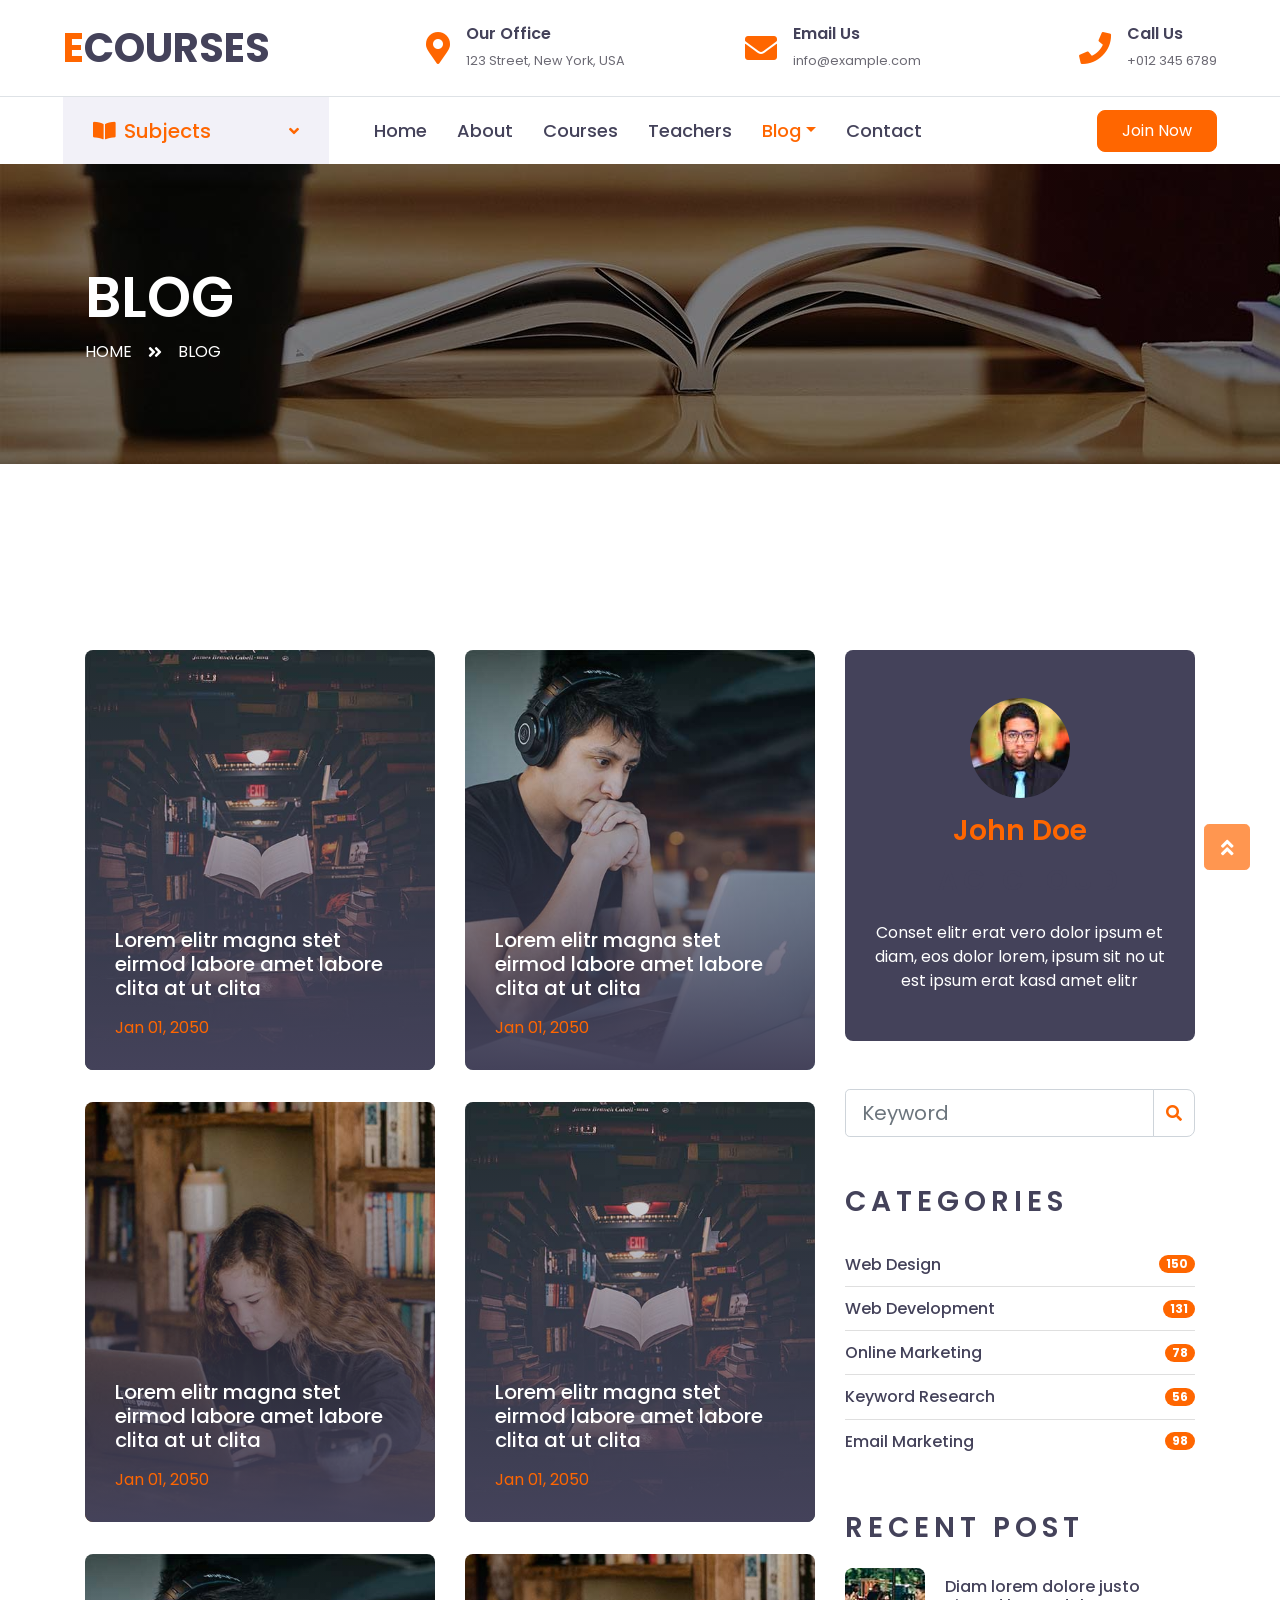
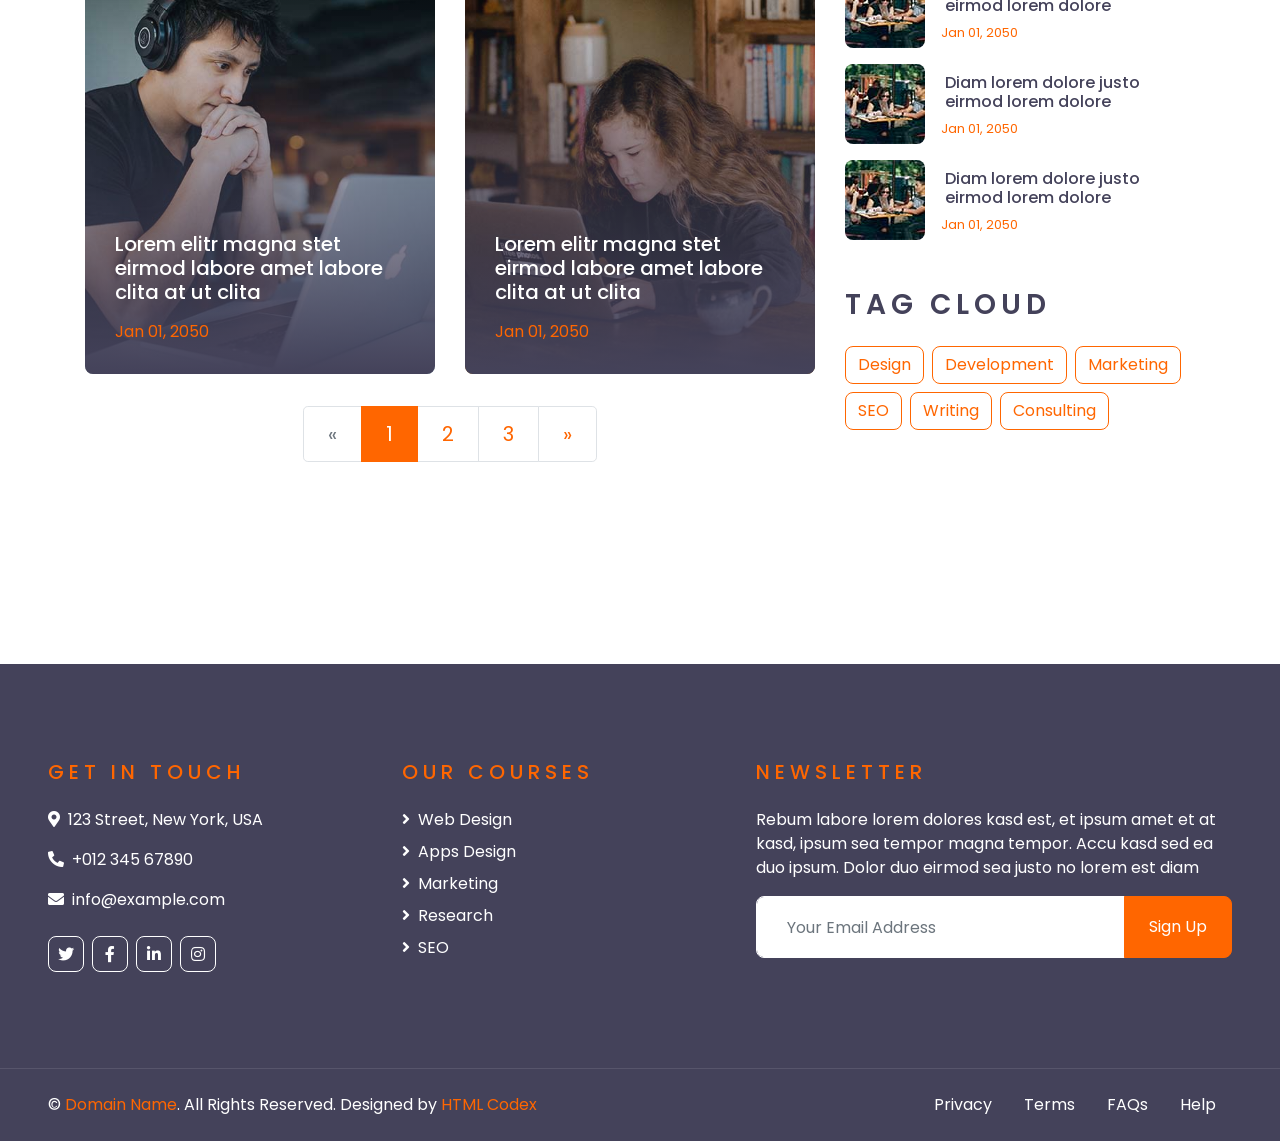
<file: html/blog.html>
<!DOCTYPE html>
<html lang="en">

<head>
    <meta charset="utf-8">
    <title>ECOURSES - Online Courses HTML Template</title>
    <meta content="width=device-width, initial-scale=1.0" name="viewport">
    <meta content="Free HTML Templates" name="keywords">
    <meta content="Free HTML Templates" name="description">

    <!-- Favicon -->
    <link href="img/favicon.ico" rel="icon">

    <!-- Google Web Fonts -->
    <link rel="preconnect" href="https://fonts.gstatic.com">
    <link href="https://fonts.googleapis.com/css2?family=Poppins:wght@400;500;600;700&display=swap" rel="stylesheet"> 

    <!-- Font Awesome -->
    <link href="https://cdnjs.cloudflare.com/ajax/libs/font-awesome/5.10.0/css/all.min.css" rel="stylesheet">

    <!-- Libraries Stylesheet -->
    <link href="lib/owlcarousel/assets/owl.carousel.min.css" rel="stylesheet">

    <!-- Customized Bootstrap Stylesheet -->
    <link href="css/style.css" rel="stylesheet">
</head>

<body>
    <!-- Topbar Start -->
    <div class="container-fluid d-none d-lg-block">
        <div class="row align-items-center py-4 px-xl-5">
            <div class="col-lg-3">
                <a href="" class="text-decoration-none">
                    <h1 class="m-0"><span class="text-primary">E</span>COURSES</h1>
                </a>
            </div>
            <div class="col-lg-3 text-right">
                <div class="d-inline-flex align-items-center">
                    <i class="fa fa-2x fa-map-marker-alt text-primary mr-3"></i>
                    <div class="text-left">
                        <h6 class="font-weight-semi-bold mb-1">Our Office</h6>
                        <small>123 Street, New York, USA</small>
                    </div>
                </div>
            </div>
            <div class="col-lg-3 text-right">
                <div class="d-inline-flex align-items-center">
                    <i class="fa fa-2x fa-envelope text-primary mr-3"></i>
                    <div class="text-left">
                        <h6 class="font-weight-semi-bold mb-1">Email Us</h6>
                        <small>info@example.com</small>
                    </div>
                </div>
            </div>
            <div class="col-lg-3 text-right">
                <div class="d-inline-flex align-items-center">
                    <i class="fa fa-2x fa-phone text-primary mr-3"></i>
                    <div class="text-left">
                        <h6 class="font-weight-semi-bold mb-1">Call Us</h6>
                        <small>+012 345 6789</small>
                    </div>
                </div>
            </div>
        </div>
    </div>
    <!-- Topbar End -->


    <!-- Navbar Start -->
    <div class="container-fluid">
        <div class="row border-top px-xl-5">
            <div class="col-lg-3 d-none d-lg-block">
                <a class="d-flex align-items-center justify-content-between bg-secondary w-100 text-decoration-none" data-toggle="collapse" href="#navbar-vertical" style="height: 67px; padding: 0 30px;">
                    <h5 class="text-primary m-0"><i class="fa fa-book-open mr-2"></i>Subjects</h5>
                    <i class="fa fa-angle-down text-primary"></i>
                </a>
                <nav class="collapse position-absolute navbar navbar-vertical navbar-light align-items-start p-0 border border-top-0 border-bottom-0 bg-light" id="navbar-vertical" style="width: calc(100% - 30px); z-index: 9;">
                    <div class="navbar-nav w-100">
                        <div class="nav-item dropdown">
                            <a href="#" class="nav-link" data-toggle="dropdown">Web Design <i class="fa fa-angle-down float-right mt-1"></i></a>
                            <div class="dropdown-menu position-absolute bg-secondary border-0 rounded-0 w-100 m-0">
                                <a href="" class="dropdown-item">HTML</a>
                                <a href="" class="dropdown-item">CSS</a>
                                <a href="" class="dropdown-item">jQuery</a>
                            </div>
                        </div>
                        <a href="" class="nav-item nav-link">Apps Design</a>
                        <a href="" class="nav-item nav-link">Marketing</a>
                        <a href="" class="nav-item nav-link">Research</a>
                        <a href="" class="nav-item nav-link">SEO</a>
                    </div>
                </nav>
            </div>
            <div class="col-lg-9">
                <nav class="navbar navbar-expand-lg bg-light navbar-light py-3 py-lg-0 px-0">
                    <a href="" class="text-decoration-none d-block d-lg-none">
                        <h1 class="m-0"><span class="text-primary">E</span>COURSES</h1>
                    </a>
                    <button type="button" class="navbar-toggler" data-toggle="collapse" data-target="#navbarCollapse">
                        <span class="navbar-toggler-icon"></span>
                    </button>
                    <div class="collapse navbar-collapse justify-content-between" id="navbarCollapse">
                        <div class="navbar-nav py-0">
                            <a href="index.html" class="nav-item nav-link">Home</a>
                            <a href="about.html" class="nav-item nav-link">About</a>
                            <a href="course.html" class="nav-item nav-link">Courses</a>
                            <a href="teacher.html" class="nav-item nav-link">Teachers</a>
                            <div class="nav-item dropdown">
                                <a href="#" class="nav-link dropdown-toggle active" data-toggle="dropdown">Blog</a>
                                <div class="dropdown-menu rounded-0 m-0">
                                    <a href="blog.html" class="dropdown-item active">Blog Grid</a>
                                    <a href="single.html" class="dropdown-item">Blog Detail</a>
                                </div>
                            </div>
                            <a href="contact.html" class="nav-item nav-link">Contact</a>
                        </div>
                        <a class="btn btn-primary py-2 px-4 ml-auto d-none d-lg-block" href="">Join Now</a>
                    </div>
                </nav>
            </div>
        </div>
    </div>
    <!-- Navbar End -->


    <!-- Header Start -->
    <div class="container-fluid page-header" style="margin-bottom: 90px;">
        <div class="container">
            <div class="d-flex flex-column justify-content-center" style="min-height: 300px">
                <h3 class="display-4 text-white text-uppercase">Blog</h3>
                <div class="d-inline-flex text-white">
                    <p class="m-0 text-uppercase"><a class="text-white" href="">Home</a></p>
                    <i class="fa fa-angle-double-right pt-1 px-3"></i>
                    <p class="m-0 text-uppercase">Blog</p>
                </div>
            </div>
        </div>
    </div>
    <!-- Header End -->


    <!-- Blog Start -->
    <div class="container-fluid py-5">
        <div class="container py-5">
            <div class="row">
                <div class="col-lg-8">
                    <div class="row pb-3">
                        <div class="col-lg-6 mb-4">
                            <div class="blog-item position-relative overflow-hidden rounded mb-2">
                                <img class="img-fluid" src="img/blog-1.jpg" alt="">
                                <a class="blog-overlay text-decoration-none" href="">
                                    <h5 class="text-white mb-3">Lorem elitr magna stet eirmod labore amet labore clita at ut clita</h5>
                                    <p class="text-primary m-0">Jan 01, 2050</p>
                                </a>
                            </div>
                        </div>
                        <div class="col-lg-6 mb-4">
                            <div class="blog-item position-relative overflow-hidden rounded mb-2">
                                <img class="img-fluid" src="img/blog-2.jpg" alt="">
                                <a class="blog-overlay text-decoration-none" href="">
                                    <h5 class="text-white mb-3">Lorem elitr magna stet eirmod labore amet labore clita at ut clita</h5>
                                    <p class="text-primary m-0">Jan 01, 2050</p>
                                </a>
                            </div>
                        </div>
                        <div class="col-lg-6 mb-4">
                            <div class="blog-item position-relative overflow-hidden rounded mb-2">
                                <img class="img-fluid" src="img/blog-3.jpg" alt="">
                                <a class="blog-overlay text-decoration-none" href="">
                                    <h5 class="text-white mb-3">Lorem elitr magna stet eirmod labore amet labore clita at ut clita</h5>
                                    <p class="text-primary m-0">Jan 01, 2050</p>
                                </a>
                            </div>
                        </div>
                        <div class="col-lg-6 mb-4">
                            <div class="blog-item position-relative overflow-hidden rounded mb-2">
                                <img class="img-fluid" src="img/blog-1.jpg" alt="">
                                <a class="blog-overlay text-decoration-none" href="">
                                    <h5 class="text-white mb-3">Lorem elitr magna stet eirmod labore amet labore clita at ut clita</h5>
                                    <p class="text-primary m-0">Jan 01, 2050</p>
                                </a>
                            </div>
                        </div>
                        <div class="col-lg-6 mb-4">
                            <div class="blog-item position-relative overflow-hidden rounded mb-2">
                                <img class="img-fluid" src="img/blog-2.jpg" alt="">
                                <a class="blog-overlay text-decoration-none" href="">
                                    <h5 class="text-white mb-3">Lorem elitr magna stet eirmod labore amet labore clita at ut clita</h5>
                                    <p class="text-primary m-0">Jan 01, 2050</p>
                                </a>
                            </div>
                        </div>
                        <div class="col-lg-6 mb-4">
                            <div class="blog-item position-relative overflow-hidden rounded mb-2">
                                <img class="img-fluid" src="img/blog-3.jpg" alt="">
                                <a class="blog-overlay text-decoration-none" href="">
                                    <h5 class="text-white mb-3">Lorem elitr magna stet eirmod labore amet labore clita at ut clita</h5>
                                    <p class="text-primary m-0">Jan 01, 2050</p>
                                </a>
                            </div>
                        </div>
                        <div class="col-12">
                            <nav aria-label="Page navigation">
                                <ul class="pagination pagination-lg justify-content-center mb-0">
                                  <li class="page-item disabled">
                                    <a class="page-link" href="#" aria-label="Previous">
                                      <span aria-hidden="true">&laquo;</span>
                                      <span class="sr-only">Previous</span>
                                    </a>
                                  </li>
                                  <li class="page-item active"><a class="page-link" href="#">1</a></li>
                                  <li class="page-item"><a class="page-link" href="#">2</a></li>
                                  <li class="page-item"><a class="page-link" href="#">3</a></li>
                                  <li class="page-item">
                                    <a class="page-link" href="#" aria-label="Next">
                                      <span aria-hidden="true">&raquo;</span>
                                      <span class="sr-only">Next</span>
                                    </a>
                                  </li>
                                </ul>
                              </nav>
                        </div>
                    </div>
                </div>
    
                <div class="col-lg-4 mt-5 mt-lg-0">
                    <!-- Author Bio -->
                    <div class="d-flex flex-column text-center bg-dark rounded mb-5 py-5 px-4">
                        <img src="img/user.jpg" class="img-fluid rounded-circle mx-auto mb-3" style="width: 100px;">
                        <h3 class="text-primary mb-3">John Doe</h3>
                        <h3 class="text-uppercase mb-4" style="letter-spacing: 5px;">Tag Cloud</h3>
                        <p class="text-white m-0">Conset elitr erat vero dolor ipsum et diam, eos dolor lorem, ipsum sit no ut est  ipsum erat kasd amet elitr</p>
                    </div>
    
                    <!-- Search Form -->
                    <div class="mb-5">
                        <form action="">
                            <div class="input-group">
                                <input type="text" class="form-control form-control-lg" placeholder="Keyword">
                                <div class="input-group-append">
                                    <span class="input-group-text bg-transparent text-primary"><i
                                            class="fa fa-search"></i></span>
                                </div>
                            </div>
                        </form>
                    </div>
    
                    <!-- Category List -->
                    <div class="mb-5">
                        <h3 class="text-uppercase mb-4" style="letter-spacing: 5px;">Categories</h3>
                        <ul class="list-group list-group-flush">
                            <li class="list-group-item d-flex justify-content-between align-items-center px-0">
                                <a href="" class="text-decoration-none h6 m-0">Web Design</a>
                                <span class="badge badge-primary badge-pill">150</span>
                            </li>
                            <li class="list-group-item d-flex justify-content-between align-items-center px-0">
                                <a href="" class="text-decoration-none h6 m-0">Web Development</a>
                                <span class="badge badge-primary badge-pill">131</span>
                            </li>
                            <li class="list-group-item d-flex justify-content-between align-items-center px-0">
                                <a href="" class="text-decoration-none h6 m-0">Online Marketing</a>
                                <span class="badge badge-primary badge-pill">78</span>
                            </li>
                            <li class="list-group-item d-flex justify-content-between align-items-center px-0">
                                <a href="" class="text-decoration-none h6 m-0">Keyword Research</a>
                                <span class="badge badge-primary badge-pill">56</span>
                            </li>
                            <li class="list-group-item d-flex justify-content-between align-items-center px-0">
                                <a href="" class="text-decoration-none h6 m-0">Email Marketing</a>
                                <span class="badge badge-primary badge-pill">98</span>
                            </li>
                        </ul>
                    </div>
    
                    <!-- Recent Post -->
                    <div class="mb-5">
                        <h3 class="text-uppercase mb-4" style="letter-spacing: 5px;">Recent Post</h3>
                        <a class="d-flex align-items-center text-decoration-none mb-3" href="">
                            <img class="img-fluid rounded" src="img/blog-80x80.jpg" alt="">
                            <div class="pl-3">
                                <h6 class="m-1">Diam lorem dolore justo eirmod lorem dolore</h6>
                                <small>Jan 01, 2050</small>
                            </div>
                        </a>
                        <a class="d-flex align-items-center text-decoration-none mb-3" href="">
                            <img class="img-fluid rounded" src="img/blog-80x80.jpg" alt="">
                            <div class="pl-3">
                                <h6 class="m-1">Diam lorem dolore justo eirmod lorem dolore</h6>
                                <small>Jan 01, 2050</small>
                            </div>
                        </a>
                        <a class="d-flex align-items-center text-decoration-none mb-3" href="">
                            <img class="img-fluid rounded" src="img/blog-80x80.jpg" alt="">
                            <div class="pl-3">
                                <h6 class="m-1">Diam lorem dolore justo eirmod lorem dolore</h6>
                                <small>Jan 01, 2050</small>
                            </div>
                        </a>
                    </div>
    
                    <!-- Tag Cloud -->
                    <div class="mb-5">
                        <h3 class="text-uppercase mb-4" style="letter-spacing: 5px;">Tag Cloud</h3>
                        <div class="d-flex flex-wrap m-n1">
                            <a href="" class="btn btn-outline-primary m-1">Design</a>
                            <a href="" class="btn btn-outline-primary m-1">Development</a>
                            <a href="" class="btn btn-outline-primary m-1">Marketing</a>
                            <a href="" class="btn btn-outline-primary m-1">SEO</a>
                            <a href="" class="btn btn-outline-primary m-1">Writing</a>
                            <a href="" class="btn btn-outline-primary m-1">Consulting</a>
                        </div>
                    </div>
                </div>
            </div>
        </div>
    </div>
    <!-- Blog End -->


    <!-- Footer Start -->
    <div class="container-fluid bg-dark text-white py-5 px-sm-3 px-lg-5" style="margin-top: 90px;">
        <div class="row pt-5">
            <div class="col-lg-7 col-md-12">
                <div class="row">
                    <div class="col-md-6 mb-5">
                        <h5 class="text-primary text-uppercase mb-4" style="letter-spacing: 5px;">Get In Touch</h5>
                        <p><i class="fa fa-map-marker-alt mr-2"></i>123 Street, New York, USA</p>
                        <p><i class="fa fa-phone-alt mr-2"></i>+012 345 67890</p>
                        <p><i class="fa fa-envelope mr-2"></i>info@example.com</p>
                        <div class="d-flex justify-content-start mt-4">
                            <a class="btn btn-outline-light btn-square mr-2" href="#"><i class="fab fa-twitter"></i></a>
                            <a class="btn btn-outline-light btn-square mr-2" href="#"><i class="fab fa-facebook-f"></i></a>
                            <a class="btn btn-outline-light btn-square mr-2" href="#"><i class="fab fa-linkedin-in"></i></a>
                            <a class="btn btn-outline-light btn-square" href="#"><i class="fab fa-instagram"></i></a>
                        </div>
                    </div>
                    <div class="col-md-6 mb-5">
                        <h5 class="text-primary text-uppercase mb-4" style="letter-spacing: 5px;">Our Courses</h5>
                        <div class="d-flex flex-column justify-content-start">
                            <a class="text-white mb-2" href="#"><i class="fa fa-angle-right mr-2"></i>Web Design</a>
                            <a class="text-white mb-2" href="#"><i class="fa fa-angle-right mr-2"></i>Apps Design</a>
                            <a class="text-white mb-2" href="#"><i class="fa fa-angle-right mr-2"></i>Marketing</a>
                            <a class="text-white mb-2" href="#"><i class="fa fa-angle-right mr-2"></i>Research</a>
                            <a class="text-white" href="#"><i class="fa fa-angle-right mr-2"></i>SEO</a>
                        </div>
                    </div>
                </div>
            </div>
            <div class="col-lg-5 col-md-12 mb-5">
                <h5 class="text-primary text-uppercase mb-4" style="letter-spacing: 5px;">Newsletter</h5>
                <p>Rebum labore lorem dolores kasd est, et ipsum amet et at kasd, ipsum sea tempor magna tempor. Accu kasd sed ea duo ipsum. Dolor duo eirmod sea justo no lorem est diam</p>
                <div class="w-100">
                    <div class="input-group">
                        <input type="text" class="form-control border-light" style="padding: 30px;" placeholder="Your Email Address">
                        <div class="input-group-append">
                            <button class="btn btn-primary px-4">Sign Up</button>
                        </div>
                    </div>
                </div>
            </div>
        </div>
    </div>
    <div class="container-fluid bg-dark text-white border-top py-4 px-sm-3 px-md-5" style="border-color: rgba(256, 256, 256, .1) !important;">
        <div class="row">
            <div class="col-lg-6 text-center text-md-left mb-3 mb-md-0">
                <p class="m-0 text-white">&copy; <a href="#">Domain Name</a>. All Rights Reserved. Designed by <a href="https://htmlcodex.com">HTML Codex</a>
                </p>
            </div>
            <div class="col-lg-6 text-center text-md-right">
                <ul class="nav d-inline-flex">
                    <li class="nav-item">
                        <a class="nav-link text-white py-0" href="#">Privacy</a>
                    </li>
                    <li class="nav-item">
                        <a class="nav-link text-white py-0" href="#">Terms</a>
                    </li>
                    <li class="nav-item">
                        <a class="nav-link text-white py-0" href="#">FAQs</a>
                    </li>
                    <li class="nav-item">
                        <a class="nav-link text-white py-0" href="#">Help</a>
                    </li>
                </ul>
            </div>
        </div>
    </div>
    <!-- Footer End -->


    <!-- Back to Top -->
    <a href="#" class="btn btn-lg btn-primary btn-lg-square back-to-top"><i class="fa fa-angle-double-up"></i></a>


    <!-- JavaScript Libraries -->
    <script src="https://code.jquery.com/jquery-3.4.1.min.js"></script>
    <script src="https://stackpath.bootstrapcdn.com/bootstrap/4.4.1/js/bootstrap.bundle.min.js"></script>
    <script src="lib/easing/easing.min.js"></script>
    <script src="lib/owlcarousel/owl.carousel.min.js"></script>

    <!-- Contact Javascript File -->
    <script src="mail/jqBootstrapValidation.min.js"></script>
    <script src="mail/contact.js"></script>

    <!-- Template Javascript -->
    <script src="js/main.js"></script>
</body>

</html>
</file>
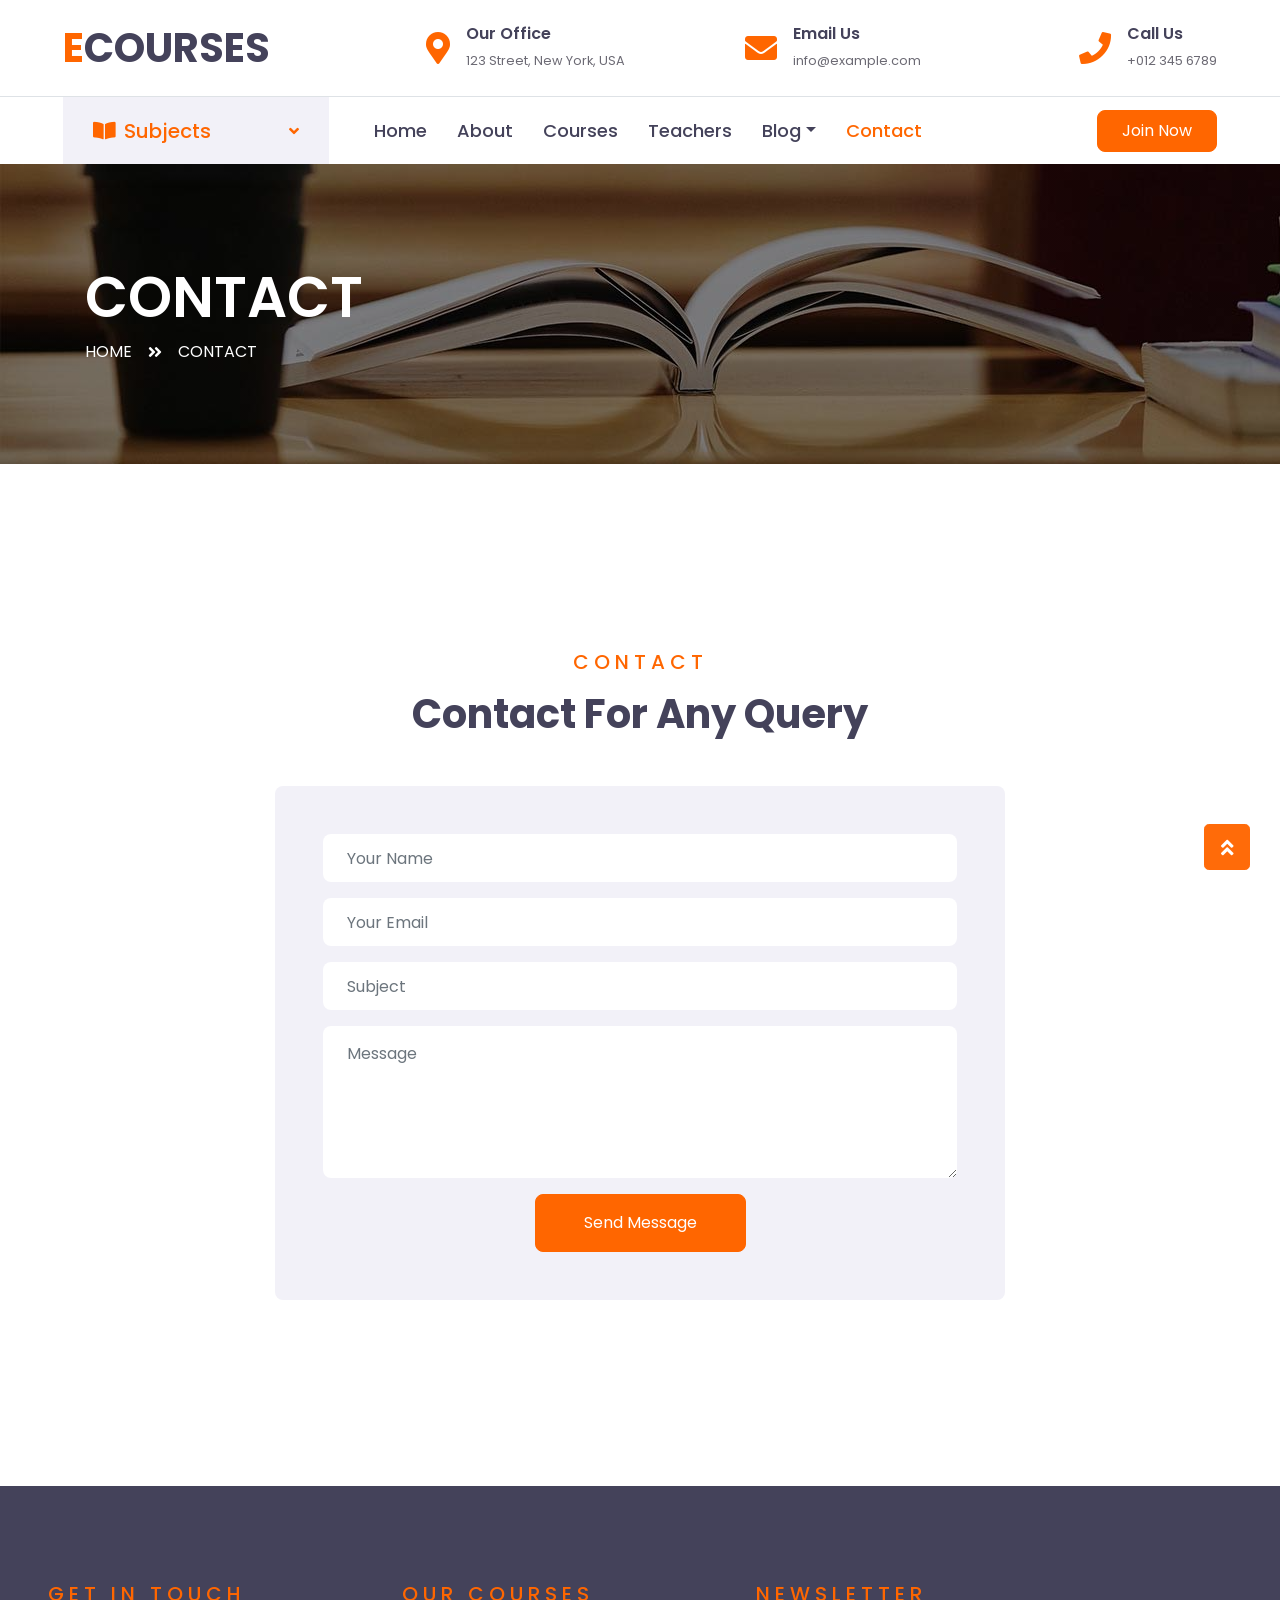
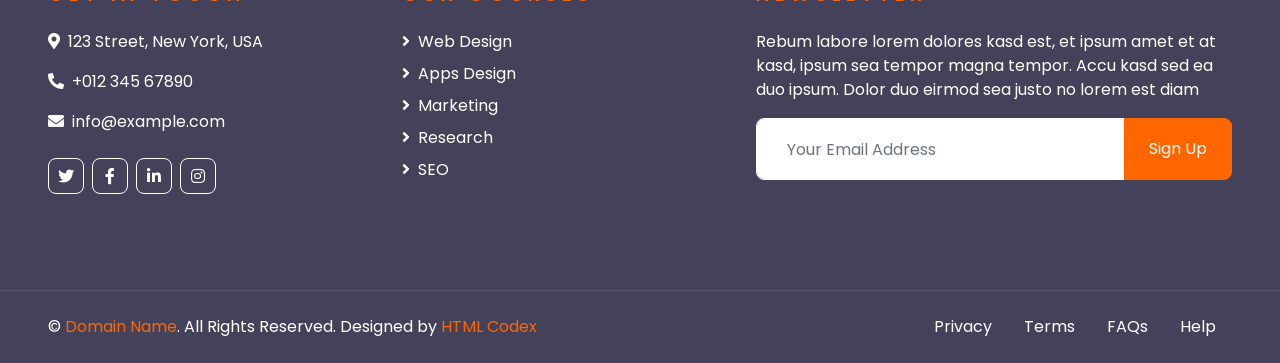
<file: html/contact.html>
<!DOCTYPE html>
<html lang="en">

<head>
    <meta charset="utf-8">
    <title>ECOURSES - Online Courses HTML Template</title>
    <meta content="width=device-width, initial-scale=1.0" name="viewport">
    <meta content="Free HTML Templates" name="keywords">
    <meta content="Free HTML Templates" name="description">

    <!-- Favicon -->
    <link href="img/favicon.ico" rel="icon">

    <!-- Google Web Fonts -->
    <link rel="preconnect" href="https://fonts.gstatic.com">
    <link href="https://fonts.googleapis.com/css2?family=Poppins:wght@400;500;600;700&display=swap" rel="stylesheet"> 

    <!-- Font Awesome -->
    <link href="https://cdnjs.cloudflare.com/ajax/libs/font-awesome/5.10.0/css/all.min.css" rel="stylesheet">

    <!-- Libraries Stylesheet -->
    <link href="lib/owlcarousel/assets/owl.carousel.min.css" rel="stylesheet">

    <!-- Customized Bootstrap Stylesheet -->
    <link href="css/style.css" rel="stylesheet">
</head>

<body>
    <!-- Topbar Start -->
    <div class="container-fluid d-none d-lg-block">
        <div class="row align-items-center py-4 px-xl-5">
            <div class="col-lg-3">
                <a href="" class="text-decoration-none">
                    <h1 class="m-0"><span class="text-primary">E</span>COURSES</h1>
                </a>
            </div>
            <div class="col-lg-3 text-right">
                <div class="d-inline-flex align-items-center">
                    <i class="fa fa-2x fa-map-marker-alt text-primary mr-3"></i>
                    <div class="text-left">
                        <h6 class="font-weight-semi-bold mb-1">Our Office</h6>
                        <small>123 Street, New York, USA</small>
                    </div>
                </div>
            </div>
            <div class="col-lg-3 text-right">
                <div class="d-inline-flex align-items-center">
                    <i class="fa fa-2x fa-envelope text-primary mr-3"></i>
                    <div class="text-left">
                        <h6 class="font-weight-semi-bold mb-1">Email Us</h6>
                        <small>info@example.com</small>
                    </div>
                </div>
            </div>
            <div class="col-lg-3 text-right">
                <div class="d-inline-flex align-items-center">
                    <i class="fa fa-2x fa-phone text-primary mr-3"></i>
                    <div class="text-left">
                        <h6 class="font-weight-semi-bold mb-1">Call Us</h6>
                        <small>+012 345 6789</small>
                    </div>
                </div>
            </div>
        </div>
    </div>
    <!-- Topbar End -->


    <!-- Navbar Start -->
    <div class="container-fluid">
        <div class="row border-top px-xl-5">
            <div class="col-lg-3 d-none d-lg-block">
                <a class="d-flex align-items-center justify-content-between bg-secondary w-100 text-decoration-none" data-toggle="collapse" href="#navbar-vertical" style="height: 67px; padding: 0 30px;">
                    <h5 class="text-primary m-0"><i class="fa fa-book-open mr-2"></i>Subjects</h5>
                    <i class="fa fa-angle-down text-primary"></i>
                </a>
                <nav class="collapse position-absolute navbar navbar-vertical navbar-light align-items-start p-0 border border-top-0 border-bottom-0 bg-light" id="navbar-vertical" style="width: calc(100% - 30px); z-index: 9;">
                    <div class="navbar-nav w-100">
                        <div class="nav-item dropdown">
                            <a href="#" class="nav-link" data-toggle="dropdown">Web Design <i class="fa fa-angle-down float-right mt-1"></i></a>
                            <div class="dropdown-menu position-absolute bg-secondary border-0 rounded-0 w-100 m-0">
                                <a href="" class="dropdown-item">HTML</a>
                                <a href="" class="dropdown-item">CSS</a>
                                <a href="" class="dropdown-item">jQuery</a>
                            </div>
                        </div>
                        <a href="" class="nav-item nav-link">Apps Design</a>
                        <a href="" class="nav-item nav-link">Marketing</a>
                        <a href="" class="nav-item nav-link">Research</a>
                        <a href="" class="nav-item nav-link">SEO</a>
                    </div>
                </nav>
            </div>
            <div class="col-lg-9">
                <nav class="navbar navbar-expand-lg bg-light navbar-light py-3 py-lg-0 px-0">
                    <a href="" class="text-decoration-none d-block d-lg-none">
                        <h1 class="m-0"><span class="text-primary">E</span>COURSES</h1>
                    </a>
                    <button type="button" class="navbar-toggler" data-toggle="collapse" data-target="#navbarCollapse">
                        <span class="navbar-toggler-icon"></span>
                    </button>
                    <div class="collapse navbar-collapse justify-content-between" id="navbarCollapse">
                        <div class="navbar-nav py-0">
                            <a href="index.html" class="nav-item nav-link">Home</a>
                            <a href="about.html" class="nav-item nav-link">About</a>
                            <a href="course.html" class="nav-item nav-link">Courses</a>
                            <a href="teacher.html" class="nav-item nav-link">Teachers</a>
                            <div class="nav-item dropdown">
                                <a href="#" class="nav-link dropdown-toggle" data-toggle="dropdown">Blog</a>
                                <div class="dropdown-menu rounded-0 m-0">
                                    <a href="blog.html" class="dropdown-item">Blog List</a>
                                    <a href="single.html" class="dropdown-item">Blog Detail</a>
                                </div>
                            </div>
                            <a href="contact.html" class="nav-item nav-link active">Contact</a>
                        </div>
                        <a class="btn btn-primary py-2 px-4 ml-auto d-none d-lg-block" href="">Join Now</a>
                    </div>
                </nav>
            </div>
        </div>
    </div>
    <!-- Navbar End -->


    <!-- Header Start -->
    <div class="container-fluid page-header" style="margin-bottom: 90px;">
        <div class="container">
            <div class="d-flex flex-column justify-content-center" style="min-height: 300px">
                <h3 class="display-4 text-white text-uppercase">Contact</h3>
                <div class="d-inline-flex text-white">
                    <p class="m-0 text-uppercase"><a class="text-white" href="">Home</a></p>
                    <i class="fa fa-angle-double-right pt-1 px-3"></i>
                    <p class="m-0 text-uppercase">Contact</p>
                </div>
            </div>
        </div>
    </div>
    <!-- Header End -->


    <!-- Contact Start -->
    <div class="container-fluid py-5">
        <div class="container py-5">
            <div class="text-center mb-5">
                <h5 class="text-primary text-uppercase mb-3" style="letter-spacing: 5px;">Contact</h5>
                <h1>Contact For Any Query</h1>
            </div>
            <div class="row justify-content-center">
                <div class="col-lg-8">
                    <div class="contact-form bg-secondary rounded p-5">
                        <div id="success"></div>
                        <form name="sentMessage" id="contactForm" novalidate="novalidate">
                            <div class="control-group">
                                <input type="text" class="form-control border-0 p-4" id="name" placeholder="Your Name" required="required" data-validation-required-message="Please enter your name" />
                                <p class="help-block text-danger"></p>
                            </div>
                            <div class="control-group">
                                <input type="email" class="form-control border-0 p-4" id="email" placeholder="Your Email" required="required" data-validation-required-message="Please enter your email" />
                                <p class="help-block text-danger"></p>
                            </div>
                            <div class="control-group">
                                <input type="text" class="form-control border-0 p-4" id="subject" placeholder="Subject" required="required" data-validation-required-message="Please enter a subject" />
                                <p class="help-block text-danger"></p>
                            </div>
                            <div class="control-group">
                                <textarea class="form-control border-0 py-3 px-4" rows="5" id="message" placeholder="Message" required="required" data-validation-required-message="Please enter your message"></textarea>
                                <p class="help-block text-danger"></p>
                            </div>
                            <div class="text-center">
                                <button class="btn btn-primary py-3 px-5" type="submit" id="sendMessageButton">Send Message</button>
                            </div>
                        </form>
                    </div>
                </div>
            </div>
        </div>
    </div>
    <!-- Contact End -->


    <!-- Footer Start -->
    <div class="container-fluid bg-dark text-white py-5 px-sm-3 px-lg-5" style="margin-top: 90px;">
        <div class="row pt-5">
            <div class="col-lg-7 col-md-12">
                <div class="row">
                    <div class="col-md-6 mb-5">
                        <h5 class="text-primary text-uppercase mb-4" style="letter-spacing: 5px;">Get In Touch</h5>
                        <p><i class="fa fa-map-marker-alt mr-2"></i>123 Street, New York, USA</p>
                        <p><i class="fa fa-phone-alt mr-2"></i>+012 345 67890</p>
                        <p><i class="fa fa-envelope mr-2"></i>info@example.com</p>
                        <div class="d-flex justify-content-start mt-4">
                            <a class="btn btn-outline-light btn-square mr-2" href="#"><i class="fab fa-twitter"></i></a>
                            <a class="btn btn-outline-light btn-square mr-2" href="#"><i class="fab fa-facebook-f"></i></a>
                            <a class="btn btn-outline-light btn-square mr-2" href="#"><i class="fab fa-linkedin-in"></i></a>
                            <a class="btn btn-outline-light btn-square" href="#"><i class="fab fa-instagram"></i></a>
                        </div>
                    </div>
                    <div class="col-md-6 mb-5">
                        <h5 class="text-primary text-uppercase mb-4" style="letter-spacing: 5px;">Our Courses</h5>
                        <div class="d-flex flex-column justify-content-start">
                            <a class="text-white mb-2" href="#"><i class="fa fa-angle-right mr-2"></i>Web Design</a>
                            <a class="text-white mb-2" href="#"><i class="fa fa-angle-right mr-2"></i>Apps Design</a>
                            <a class="text-white mb-2" href="#"><i class="fa fa-angle-right mr-2"></i>Marketing</a>
                            <a class="text-white mb-2" href="#"><i class="fa fa-angle-right mr-2"></i>Research</a>
                            <a class="text-white" href="#"><i class="fa fa-angle-right mr-2"></i>SEO</a>
                        </div>
                    </div>
                </div>
            </div>
            <div class="col-lg-5 col-md-12 mb-5">
                <h5 class="text-primary text-uppercase mb-4" style="letter-spacing: 5px;">Newsletter</h5>
                <p>Rebum labore lorem dolores kasd est, et ipsum amet et at kasd, ipsum sea tempor magna tempor. Accu kasd sed ea duo ipsum. Dolor duo eirmod sea justo no lorem est diam</p>
                <div class="w-100">
                    <div class="input-group">
                        <input type="text" class="form-control border-light" style="padding: 30px;" placeholder="Your Email Address">
                        <div class="input-group-append">
                            <button class="btn btn-primary px-4">Sign Up</button>
                        </div>
                    </div>
                </div>
            </div>
        </div>
    </div>
    <div class="container-fluid bg-dark text-white border-top py-4 px-sm-3 px-md-5" style="border-color: rgba(256, 256, 256, .1) !important;">
        <div class="row">
            <div class="col-lg-6 text-center text-md-left mb-3 mb-md-0">
                <p class="m-0 text-white">&copy; <a href="#">Domain Name</a>. All Rights Reserved. Designed by <a href="https://htmlcodex.com">HTML Codex</a>
                </p>
            </div>
            <div class="col-lg-6 text-center text-md-right">
                <ul class="nav d-inline-flex">
                    <li class="nav-item">
                        <a class="nav-link text-white py-0" href="#">Privacy</a>
                    </li>
                    <li class="nav-item">
                        <a class="nav-link text-white py-0" href="#">Terms</a>
                    </li>
                    <li class="nav-item">
                        <a class="nav-link text-white py-0" href="#">FAQs</a>
                    </li>
                    <li class="nav-item">
                        <a class="nav-link text-white py-0" href="#">Help</a>
                    </li>
                </ul>
            </div>
        </div>
    </div>
    <!-- Footer End -->


    <!-- Back to Top -->
    <a href="#" class="btn btn-lg btn-primary btn-lg-square back-to-top"><i class="fa fa-angle-double-up"></i></a>


    <!-- JavaScript Libraries -->
    <script src="https://code.jquery.com/jquery-3.4.1.min.js"></script>
    <script src="https://stackpath.bootstrapcdn.com/bootstrap/4.4.1/js/bootstrap.bundle.min.js"></script>
    <script src="lib/easing/easing.min.js"></script>
    <script src="lib/owlcarousel/owl.carousel.min.js"></script>

    <!-- Contact Javascript File -->
    <script src="mail/jqBootstrapValidation.min.js"></script>
    <script src="mail/contact.js"></script>

    <!-- Template Javascript -->
    <script src="js/main.js"></script>
</body>

</html>
</file>
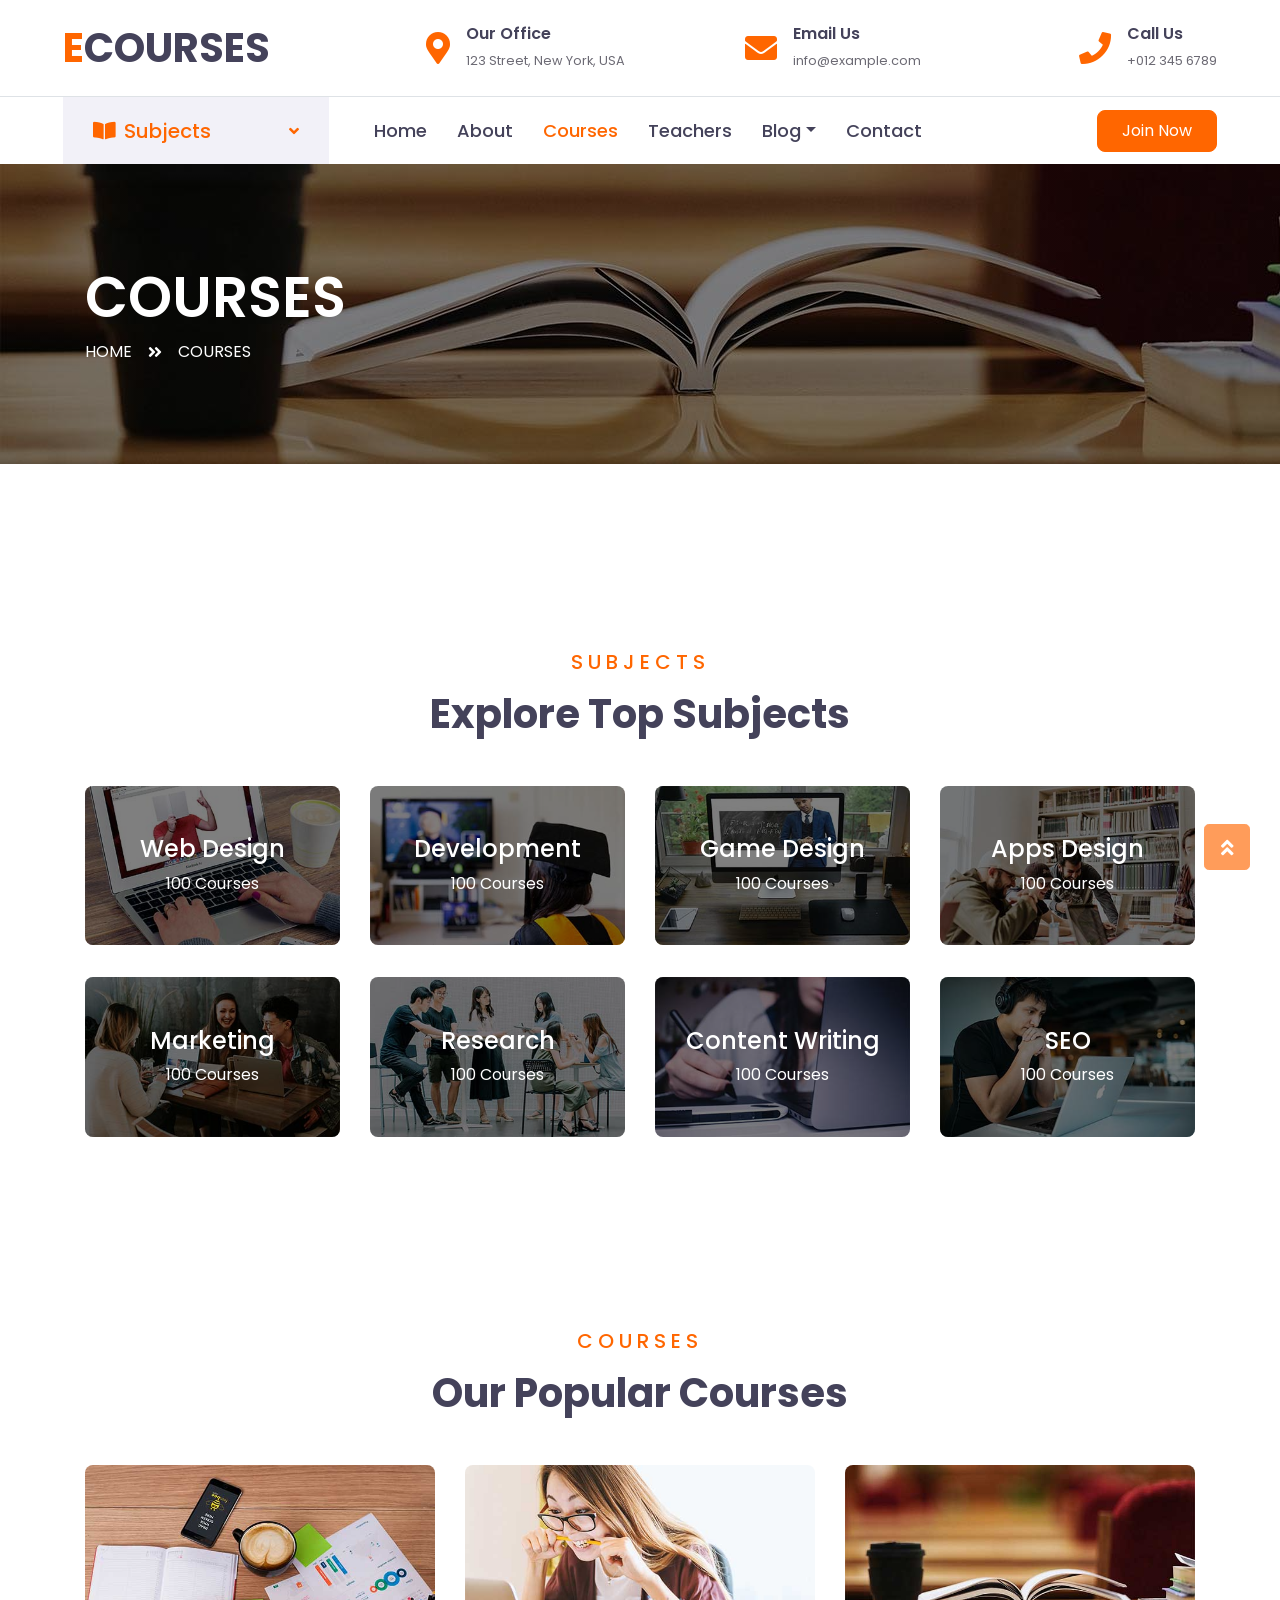
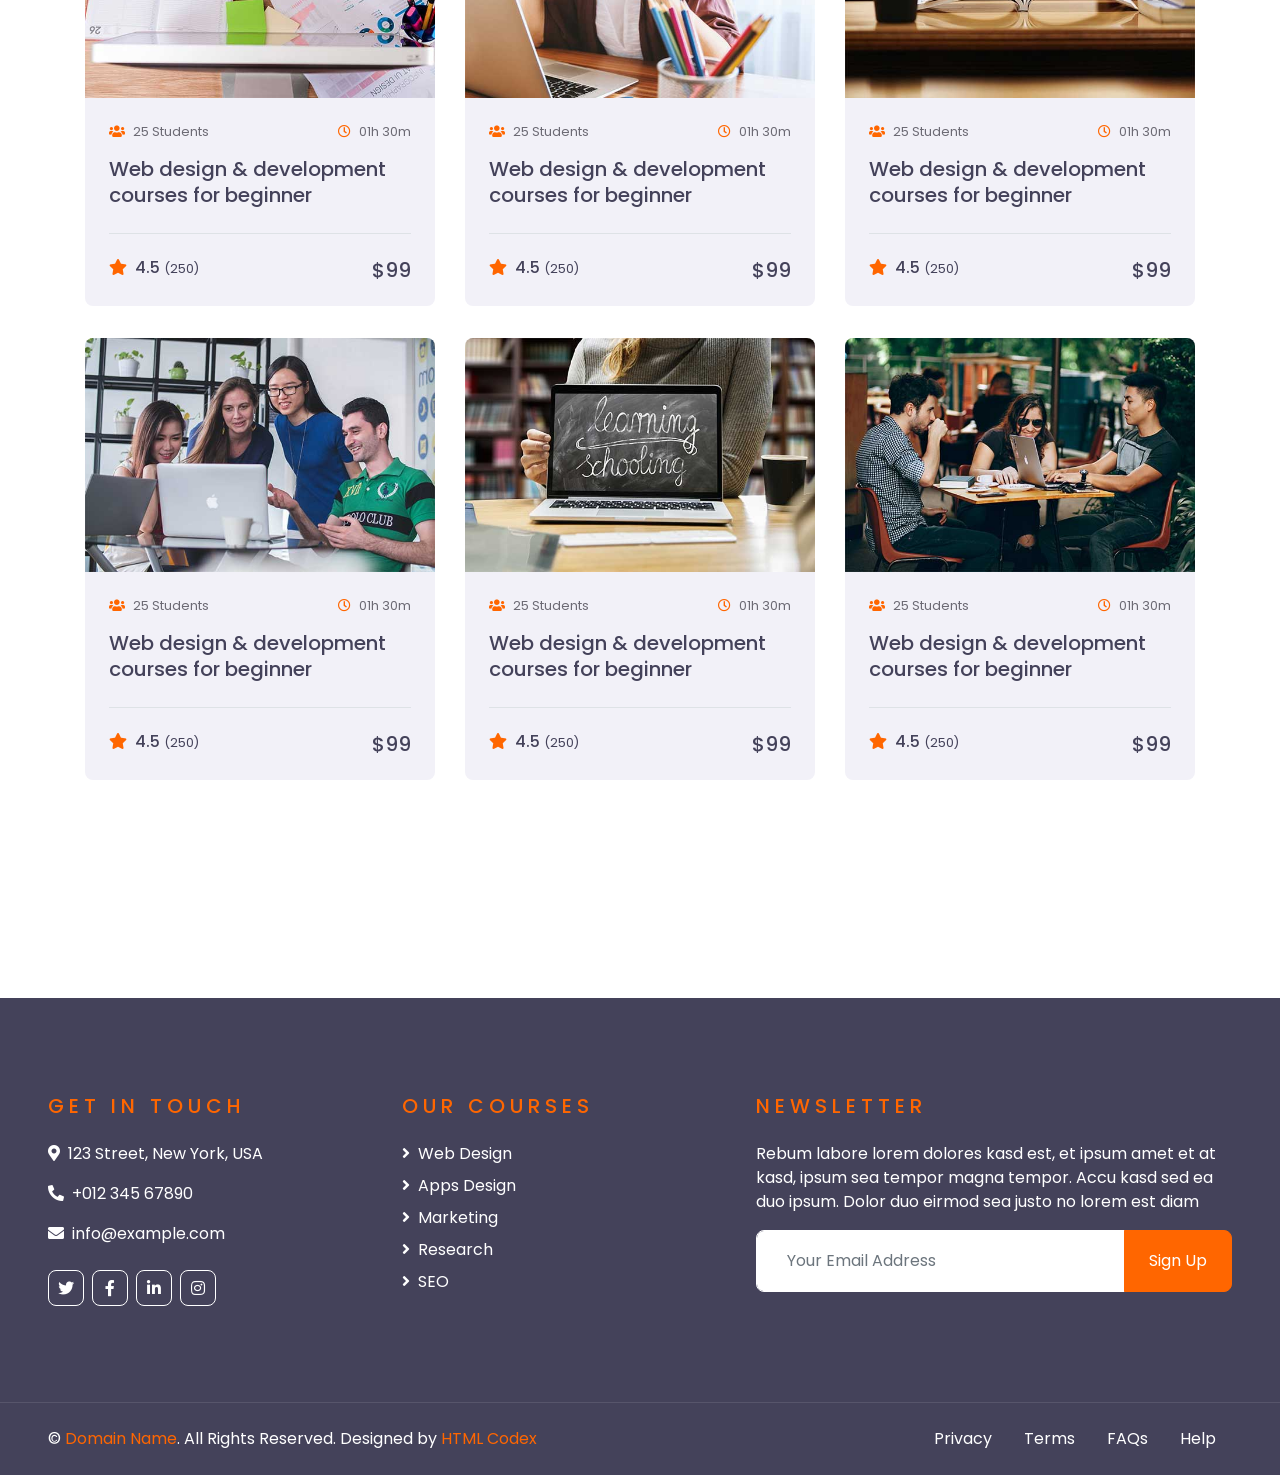
<file: html/course.html>
<!DOCTYPE html>
<html lang="en">

<head>
    <meta charset="utf-8">
    <title>ECOURSES - Online Courses HTML Template</title>
    <meta content="width=device-width, initial-scale=1.0" name="viewport">
    <meta content="Free HTML Templates" name="keywords">
    <meta content="Free HTML Templates" name="description">

    <!-- Favicon -->
    <link href="img/favicon.ico" rel="icon">

    <!-- Google Web Fonts -->
    <link rel="preconnect" href="https://fonts.gstatic.com">
    <link href="https://fonts.googleapis.com/css2?family=Poppins:wght@400;500;600;700&display=swap" rel="stylesheet"> 

    <!-- Font Awesome -->
    <link href="https://cdnjs.cloudflare.com/ajax/libs/font-awesome/5.10.0/css/all.min.css" rel="stylesheet">

    <!-- Libraries Stylesheet -->
    <link href="lib/owlcarousel/assets/owl.carousel.min.css" rel="stylesheet">

    <!-- Customized Bootstrap Stylesheet -->
    <link href="css/style.css" rel="stylesheet">
</head>

<body>
    <!-- Topbar Start -->
    <div class="container-fluid d-none d-lg-block">
        <div class="row align-items-center py-4 px-xl-5">
            <div class="col-lg-3">
                <a href="" class="text-decoration-none">
                    <h1 class="m-0"><span class="text-primary">E</span>COURSES</h1>
                </a>
            </div>
            <div class="col-lg-3 text-right">
                <div class="d-inline-flex align-items-center">
                    <i class="fa fa-2x fa-map-marker-alt text-primary mr-3"></i>
                    <div class="text-left">
                        <h6 class="font-weight-semi-bold mb-1">Our Office</h6>
                        <small>123 Street, New York, USA</small>
                    </div>
                </div>
            </div>
            <div class="col-lg-3 text-right">
                <div class="d-inline-flex align-items-center">
                    <i class="fa fa-2x fa-envelope text-primary mr-3"></i>
                    <div class="text-left">
                        <h6 class="font-weight-semi-bold mb-1">Email Us</h6>
                        <small>info@example.com</small>
                    </div>
                </div>
            </div>
            <div class="col-lg-3 text-right">
                <div class="d-inline-flex align-items-center">
                    <i class="fa fa-2x fa-phone text-primary mr-3"></i>
                    <div class="text-left">
                        <h6 class="font-weight-semi-bold mb-1">Call Us</h6>
                        <small>+012 345 6789</small>
                    </div>
                </div>
            </div>
        </div>
    </div>
    <!-- Topbar End -->


    <!-- Navbar Start -->
    <div class="container-fluid">
        <div class="row border-top px-xl-5">
            <div class="col-lg-3 d-none d-lg-block">
                <a class="d-flex align-items-center justify-content-between bg-secondary w-100 text-decoration-none" data-toggle="collapse" href="#navbar-vertical" style="height: 67px; padding: 0 30px;">
                    <h5 class="text-primary m-0"><i class="fa fa-book-open mr-2"></i>Subjects</h5>
                    <i class="fa fa-angle-down text-primary"></i>
                </a>
                <nav class="collapse position-absolute navbar navbar-vertical navbar-light align-items-start p-0 border border-top-0 border-bottom-0 bg-light" id="navbar-vertical" style="width: calc(100% - 30px); z-index: 9;">
                    <div class="navbar-nav w-100">
                        <div class="nav-item dropdown">
                            <a href="#" class="nav-link" data-toggle="dropdown">Web Design <i class="fa fa-angle-down float-right mt-1"></i></a>
                            <div class="dropdown-menu position-absolute bg-secondary border-0 rounded-0 w-100 m-0">
                                <a href="" class="dropdown-item">HTML</a>
                                <a href="" class="dropdown-item">CSS</a>
                                <a href="" class="dropdown-item">jQuery</a>
                            </div>
                        </div>
                        <a href="" class="nav-item nav-link">Apps Design</a>
                        <a href="" class="nav-item nav-link">Marketing</a>
                        <a href="" class="nav-item nav-link">Research</a>
                        <a href="" class="nav-item nav-link">SEO</a>
                    </div>
                </nav>
            </div>
            <div class="col-lg-9">
                <nav class="navbar navbar-expand-lg bg-light navbar-light py-3 py-lg-0 px-0">
                    <a href="" class="text-decoration-none d-block d-lg-none">
                        <h1 class="m-0"><span class="text-primary">E</span>COURSES</h1>
                    </a>
                    <button type="button" class="navbar-toggler" data-toggle="collapse" data-target="#navbarCollapse">
                        <span class="navbar-toggler-icon"></span>
                    </button>
                    <div class="collapse navbar-collapse justify-content-between" id="navbarCollapse">
                        <div class="navbar-nav py-0">
                            <a href="index.html" class="nav-item nav-link">Home</a>
                            <a href="about.html" class="nav-item nav-link">About</a>
                            <a href="course.html" class="nav-item nav-link active">Courses</a>
                            <a href="teacher.html" class="nav-item nav-link">Teachers</a>
                            <div class="nav-item dropdown">
                                <a href="#" class="nav-link dropdown-toggle" data-toggle="dropdown">Blog</a>
                                <div class="dropdown-menu rounded-0 m-0">
                                    <a href="blog.html" class="dropdown-item">Blog List</a>
                                    <a href="single.html" class="dropdown-item">Blog Detail</a>
                                </div>
                            </div>
                            <a href="contact.html" class="nav-item nav-link">Contact</a>
                        </div>
                        <a class="btn btn-primary py-2 px-4 ml-auto d-none d-lg-block" href="">Join Now</a>
                    </div>
                </nav>
            </div>
        </div>
    </div>
    <!-- Navbar End -->


    <!-- Header Start -->
    <div class="container-fluid page-header" style="margin-bottom: 90px;">
        <div class="container">
            <div class="d-flex flex-column justify-content-center" style="min-height: 300px">
                <h3 class="display-4 text-white text-uppercase">Courses</h3>
                <div class="d-inline-flex text-white">
                    <p class="m-0 text-uppercase"><a class="text-white" href="">Home</a></p>
                    <i class="fa fa-angle-double-right pt-1 px-3"></i>
                    <p class="m-0 text-uppercase">Courses</p>
                </div>
            </div>
        </div>
    </div>
    <!-- Header End -->


    <!-- Category Start -->
    <div class="container-fluid py-5">
        <div class="container pt-5 pb-3">
            <div class="text-center mb-5">
                <h5 class="text-primary text-uppercase mb-3" style="letter-spacing: 5px;">Subjects</h5>
                <h1>Explore Top Subjects</h1>
            </div>
            <div class="row">
                <div class="col-lg-3 col-md-6 mb-4">
                    <div class="cat-item position-relative overflow-hidden rounded mb-2">
                        <img class="img-fluid" src="img/cat-1.jpg" alt="">
                        <a class="cat-overlay text-white text-decoration-none" href="">
                            <h4 class="text-white font-weight-medium">Web Design</h4>
                            <span>100 Courses</span>
                        </a>
                    </div>
                </div>
                <div class="col-lg-3 col-md-6 mb-4">
                    <div class="cat-item position-relative overflow-hidden rounded mb-2">
                        <img class="img-fluid" src="img/cat-2.jpg" alt="">
                        <a class="cat-overlay text-white text-decoration-none" href="">
                            <h4 class="text-white font-weight-medium">Development</h4>
                            <span>100 Courses</span>
                        </a>
                    </div>
                </div>
                <div class="col-lg-3 col-md-6 mb-4">
                    <div class="cat-item position-relative overflow-hidden rounded mb-2">
                        <img class="img-fluid" src="img/cat-3.jpg" alt="">
                        <a class="cat-overlay text-white text-decoration-none" href="">
                            <h4 class="text-white font-weight-medium">Game Design</h4>
                            <span>100 Courses</span>
                        </a>
                    </div>
                </div>
                <div class="col-lg-3 col-md-6 mb-4">
                    <div class="cat-item position-relative overflow-hidden rounded mb-2">
                        <img class="img-fluid" src="img/cat-4.jpg" alt="">
                        <a class="cat-overlay text-white text-decoration-none" href="">
                            <h4 class="text-white font-weight-medium">Apps Design</h4>
                            <span>100 Courses</span>
                        </a>
                    </div>
                </div>
                <div class="col-lg-3 col-md-6 mb-4">
                    <div class="cat-item position-relative overflow-hidden rounded mb-2">
                        <img class="img-fluid" src="img/cat-5.jpg" alt="">
                        <a class="cat-overlay text-white text-decoration-none" href="">
                            <h4 class="text-white font-weight-medium">Marketing</h4>
                            <span>100 Courses</span>
                        </a>
                    </div>
                </div>
                <div class="col-lg-3 col-md-6 mb-4">
                    <div class="cat-item position-relative overflow-hidden rounded mb-2">
                        <img class="img-fluid" src="img/cat-6.jpg" alt="">
                        <a class="cat-overlay text-white text-decoration-none" href="">
                            <h4 class="text-white font-weight-medium">Research</h4>
                            <span>100 Courses</span>
                        </a>
                    </div>
                </div>
                <div class="col-lg-3 col-md-6 mb-4">
                    <div class="cat-item position-relative overflow-hidden rounded mb-2">
                        <img class="img-fluid" src="img/cat-7.jpg" alt="">
                        <a class="cat-overlay text-white text-decoration-none" href="">
                            <h4 class="text-white font-weight-medium">Content Writing</h4>
                            <span>100 Courses</span>
                        </a>
                    </div>
                </div>
                <div class="col-lg-3 col-md-6 mb-4">
                    <div class="cat-item position-relative overflow-hidden rounded mb-2">
                        <img class="img-fluid" src="img/cat-8.jpg" alt="">
                        <a class="cat-overlay text-white text-decoration-none" href="">
                            <h4 class="text-white font-weight-medium">SEO</h4>
                            <span>100 Courses</span>
                        </a>
                    </div>
                </div>
            </div>
        </div>
    </div>
    <!-- Category Start -->


    <!-- Courses Start -->
    <div class="container-fluid py-5">
        <div class="container py-5">
            <div class="text-center mb-5">
                <h5 class="text-primary text-uppercase mb-3" style="letter-spacing: 5px;">Courses</h5>
                <h1>Our Popular Courses</h1>
            </div>
            <div class="row">
                <div class="col-lg-4 col-md-6 mb-4">
                    <div class="rounded overflow-hidden mb-2">
                        <img class="img-fluid" src="img/course-1.jpg" alt="">
                        <div class="bg-secondary p-4">
                            <div class="d-flex justify-content-between mb-3">
                                <small class="m-0"><i class="fa fa-users text-primary mr-2"></i>25 Students</small>
                                <small class="m-0"><i class="far fa-clock text-primary mr-2"></i>01h 30m</small>
                            </div>
                            <a class="h5" href="">Web design & development courses for beginner</a>
                            <div class="border-top mt-4 pt-4">
                                <div class="d-flex justify-content-between">
                                    <h6 class="m-0"><i class="fa fa-star text-primary mr-2"></i>4.5 <small>(250)</small></h6>
                                    <h5 class="m-0">$99</h5>
                                </div>
                            </div>
                        </div>
                    </div>
                </div>
                <div class="col-lg-4 col-md-6 mb-4">
                    <div class="rounded overflow-hidden mb-2">
                        <img class="img-fluid" src="img/course-2.jpg" alt="">
                        <div class="bg-secondary p-4">
                            <div class="d-flex justify-content-between mb-3">
                                <small class="m-0"><i class="fa fa-users text-primary mr-2"></i>25 Students</small>
                                <small class="m-0"><i class="far fa-clock text-primary mr-2"></i>01h 30m</small>
                            </div>
                            <a class="h5" href="">Web design & development courses for beginner</a>
                            <div class="border-top mt-4 pt-4">
                                <div class="d-flex justify-content-between">
                                    <h6 class="m-0"><i class="fa fa-star text-primary mr-2"></i>4.5 <small>(250)</small></h6>
                                    <h5 class="m-0">$99</h5>
                                </div>
                            </div>
                        </div>
                    </div>
                </div>
                <div class="col-lg-4 col-md-6 mb-4">
                    <div class="rounded overflow-hidden mb-2">
                        <img class="img-fluid" src="img/course-3.jpg" alt="">
                        <div class="bg-secondary p-4">
                            <div class="d-flex justify-content-between mb-3">
                                <small class="m-0"><i class="fa fa-users text-primary mr-2"></i>25 Students</small>
                                <small class="m-0"><i class="far fa-clock text-primary mr-2"></i>01h 30m</small>
                            </div>
                            <a class="h5" href="">Web design & development courses for beginner</a>
                            <div class="border-top mt-4 pt-4">
                                <div class="d-flex justify-content-between">
                                    <h6 class="m-0"><i class="fa fa-star text-primary mr-2"></i>4.5 <small>(250)</small></h6>
                                    <h5 class="m-0">$99</h5>
                                </div>
                            </div>
                        </div>
                    </div>
                </div>
                <div class="col-lg-4 col-md-6 mb-4">
                    <div class="rounded overflow-hidden mb-2">
                        <img class="img-fluid" src="img/course-4.jpg" alt="">
                        <div class="bg-secondary p-4">
                            <div class="d-flex justify-content-between mb-3">
                                <small class="m-0"><i class="fa fa-users text-primary mr-2"></i>25 Students</small>
                                <small class="m-0"><i class="far fa-clock text-primary mr-2"></i>01h 30m</small>
                            </div>
                            <a class="h5" href="">Web design & development courses for beginner</a>
                            <div class="border-top mt-4 pt-4">
                                <div class="d-flex justify-content-between">
                                    <h6 class="m-0"><i class="fa fa-star text-primary mr-2"></i>4.5 <small>(250)</small></h6>
                                    <h5 class="m-0">$99</h5>
                                </div>
                            </div>
                        </div>
                    </div>
                </div>
                <div class="col-lg-4 col-md-6 mb-4">
                    <div class="rounded overflow-hidden mb-2">
                        <img class="img-fluid" src="img/course-5.jpg" alt="">
                        <div class="bg-secondary p-4">
                            <div class="d-flex justify-content-between mb-3">
                                <small class="m-0"><i class="fa fa-users text-primary mr-2"></i>25 Students</small>
                                <small class="m-0"><i class="far fa-clock text-primary mr-2"></i>01h 30m</small>
                            </div>
                            <a class="h5" href="">Web design & development courses for beginner</a>
                            <div class="border-top mt-4 pt-4">
                                <div class="d-flex justify-content-between">
                                    <h6 class="m-0"><i class="fa fa-star text-primary mr-2"></i>4.5 <small>(250)</small></h6>
                                    <h5 class="m-0">$99</h5>
                                </div>
                            </div>
                        </div>
                    </div>
                </div>
                <div class="col-lg-4 col-md-6 mb-4">
                    <div class="rounded overflow-hidden mb-2">
                        <img class="img-fluid" src="img/course-6.jpg" alt="">
                        <div class="bg-secondary p-4">
                            <div class="d-flex justify-content-between mb-3">
                                <small class="m-0"><i class="fa fa-users text-primary mr-2"></i>25 Students</small>
                                <small class="m-0"><i class="far fa-clock text-primary mr-2"></i>01h 30m</small>
                            </div>
                            <a class="h5" href="">Web design & development courses for beginner</a>
                            <div class="border-top mt-4 pt-4">
                                <div class="d-flex justify-content-between">
                                    <h6 class="m-0"><i class="fa fa-star text-primary mr-2"></i>4.5 <small>(250)</small></h6>
                                    <h5 class="m-0">$99</h5>
                                </div>
                            </div>
                        </div>
                    </div>
                </div>
            </div>
        </div>
    </div>
    <!-- Courses End -->


    <!-- Footer Start -->
    <div class="container-fluid bg-dark text-white py-5 px-sm-3 px-lg-5" style="margin-top: 90px;">
        <div class="row pt-5">
            <div class="col-lg-7 col-md-12">
                <div class="row">
                    <div class="col-md-6 mb-5">
                        <h5 class="text-primary text-uppercase mb-4" style="letter-spacing: 5px;">Get In Touch</h5>
                        <p><i class="fa fa-map-marker-alt mr-2"></i>123 Street, New York, USA</p>
                        <p><i class="fa fa-phone-alt mr-2"></i>+012 345 67890</p>
                        <p><i class="fa fa-envelope mr-2"></i>info@example.com</p>
                        <div class="d-flex justify-content-start mt-4">
                            <a class="btn btn-outline-light btn-square mr-2" href="#"><i class="fab fa-twitter"></i></a>
                            <a class="btn btn-outline-light btn-square mr-2" href="#"><i class="fab fa-facebook-f"></i></a>
                            <a class="btn btn-outline-light btn-square mr-2" href="#"><i class="fab fa-linkedin-in"></i></a>
                            <a class="btn btn-outline-light btn-square" href="#"><i class="fab fa-instagram"></i></a>
                        </div>
                    </div>
                    <div class="col-md-6 mb-5">
                        <h5 class="text-primary text-uppercase mb-4" style="letter-spacing: 5px;">Our Courses</h5>
                        <div class="d-flex flex-column justify-content-start">
                            <a class="text-white mb-2" href="#"><i class="fa fa-angle-right mr-2"></i>Web Design</a>
                            <a class="text-white mb-2" href="#"><i class="fa fa-angle-right mr-2"></i>Apps Design</a>
                            <a class="text-white mb-2" href="#"><i class="fa fa-angle-right mr-2"></i>Marketing</a>
                            <a class="text-white mb-2" href="#"><i class="fa fa-angle-right mr-2"></i>Research</a>
                            <a class="text-white" href="#"><i class="fa fa-angle-right mr-2"></i>SEO</a>
                        </div>
                    </div>
                </div>
            </div>
            <div class="col-lg-5 col-md-12 mb-5">
                <h5 class="text-primary text-uppercase mb-4" style="letter-spacing: 5px;">Newsletter</h5>
                <p>Rebum labore lorem dolores kasd est, et ipsum amet et at kasd, ipsum sea tempor magna tempor. Accu kasd sed ea duo ipsum. Dolor duo eirmod sea justo no lorem est diam</p>
                <div class="w-100">
                    <div class="input-group">
                        <input type="text" class="form-control border-light" style="padding: 30px;" placeholder="Your Email Address">
                        <div class="input-group-append">
                            <button class="btn btn-primary px-4">Sign Up</button>
                        </div>
                    </div>
                </div>
            </div>
        </div>
    </div>
    <div class="container-fluid bg-dark text-white border-top py-4 px-sm-3 px-md-5" style="border-color: rgba(256, 256, 256, .1) !important;">
        <div class="row">
            <div class="col-lg-6 text-center text-md-left mb-3 mb-md-0">
                <p class="m-0 text-white">&copy; <a href="#">Domain Name</a>. All Rights Reserved. Designed by <a href="https://htmlcodex.com">HTML Codex</a>
                </p>
            </div>
            <div class="col-lg-6 text-center text-md-right">
                <ul class="nav d-inline-flex">
                    <li class="nav-item">
                        <a class="nav-link text-white py-0" href="#">Privacy</a>
                    </li>
                    <li class="nav-item">
                        <a class="nav-link text-white py-0" href="#">Terms</a>
                    </li>
                    <li class="nav-item">
                        <a class="nav-link text-white py-0" href="#">FAQs</a>
                    </li>
                    <li class="nav-item">
                        <a class="nav-link text-white py-0" href="#">Help</a>
                    </li>
                </ul>
            </div>
        </div>
    </div>
    <!-- Footer End -->


    <!-- Back to Top -->
    <a href="#" class="btn btn-lg btn-primary btn-lg-square back-to-top"><i class="fa fa-angle-double-up"></i></a>


    <!-- JavaScript Libraries -->
    <script src="https://code.jquery.com/jquery-3.4.1.min.js"></script>
    <script src="https://stackpath.bootstrapcdn.com/bootstrap/4.4.1/js/bootstrap.bundle.min.js"></script>
    <script src="lib/easing/easing.min.js"></script>
    <script src="lib/owlcarousel/owl.carousel.min.js"></script>

    <!-- Contact Javascript File -->
    <script src="mail/jqBootstrapValidation.min.js"></script>
    <script src="mail/contact.js"></script>

    <!-- Template Javascript -->
    <script src="js/main.js"></script>
</body>

</html>
</file>
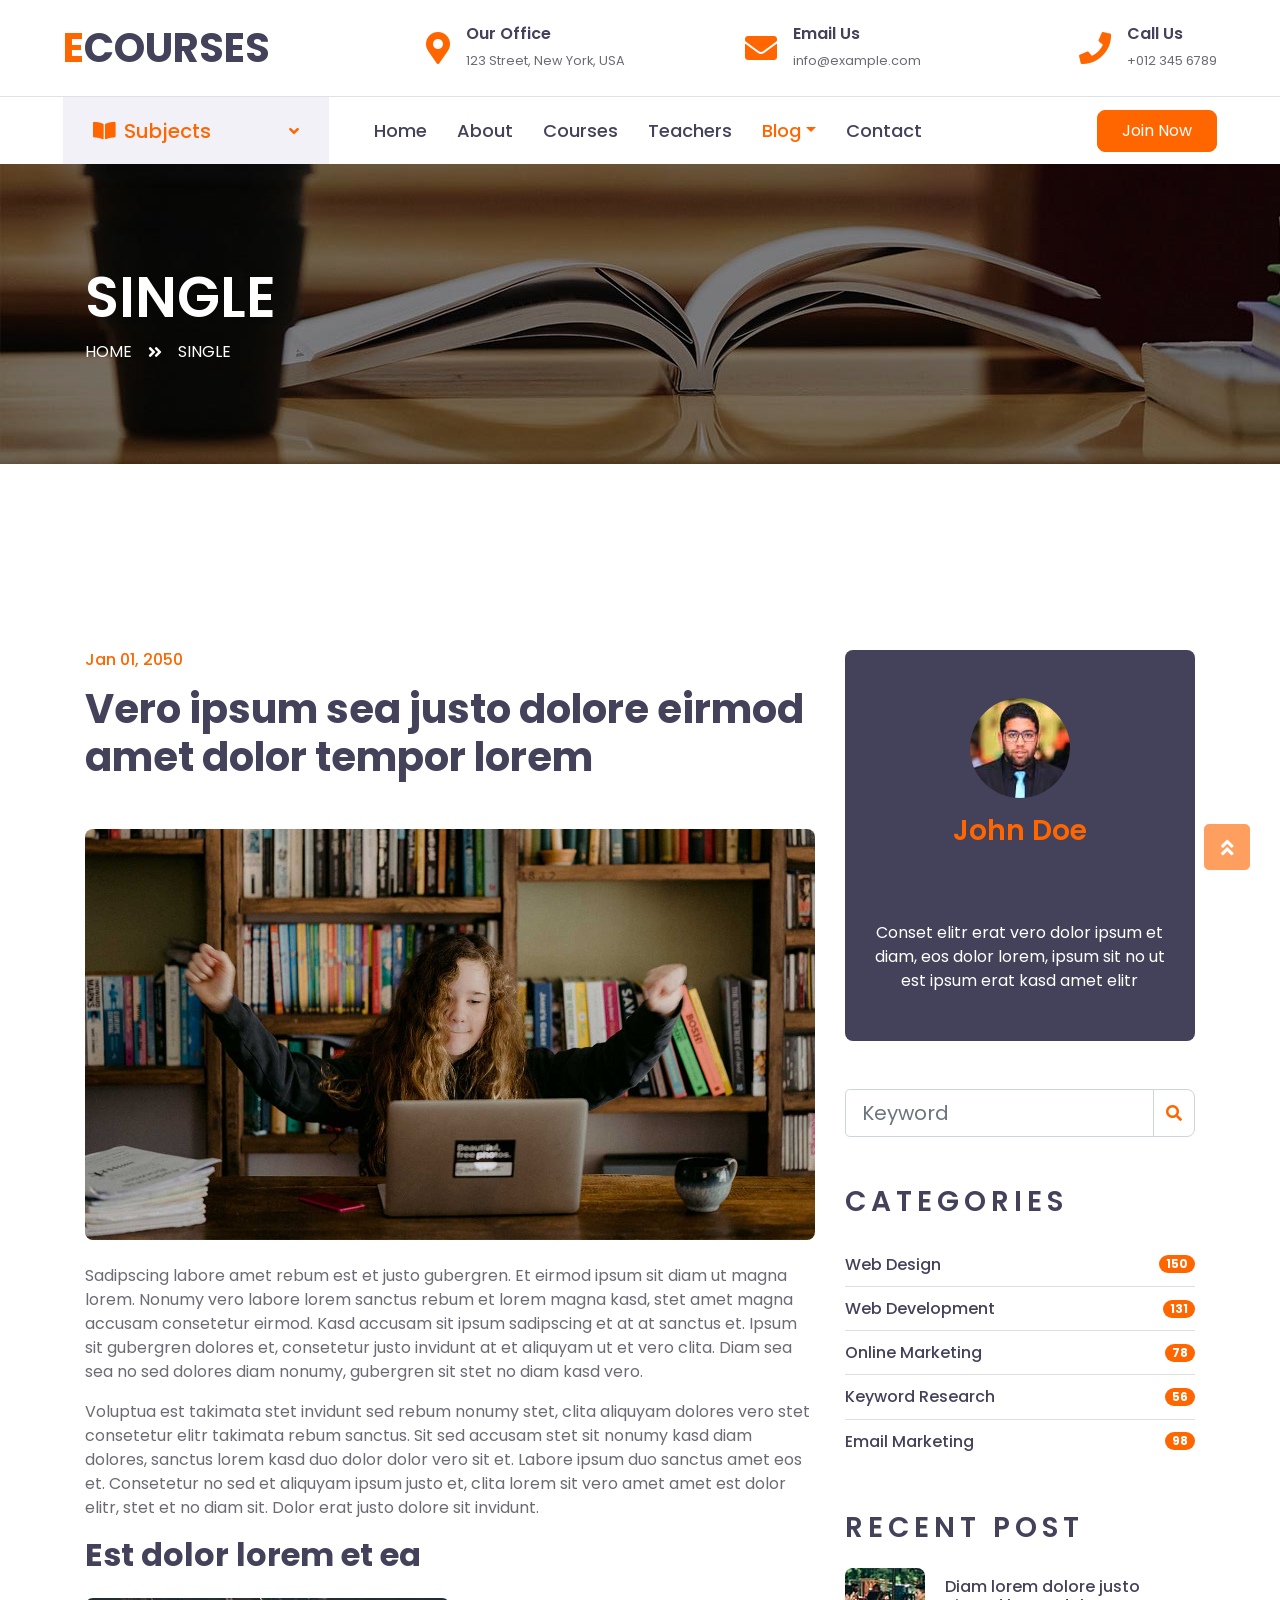
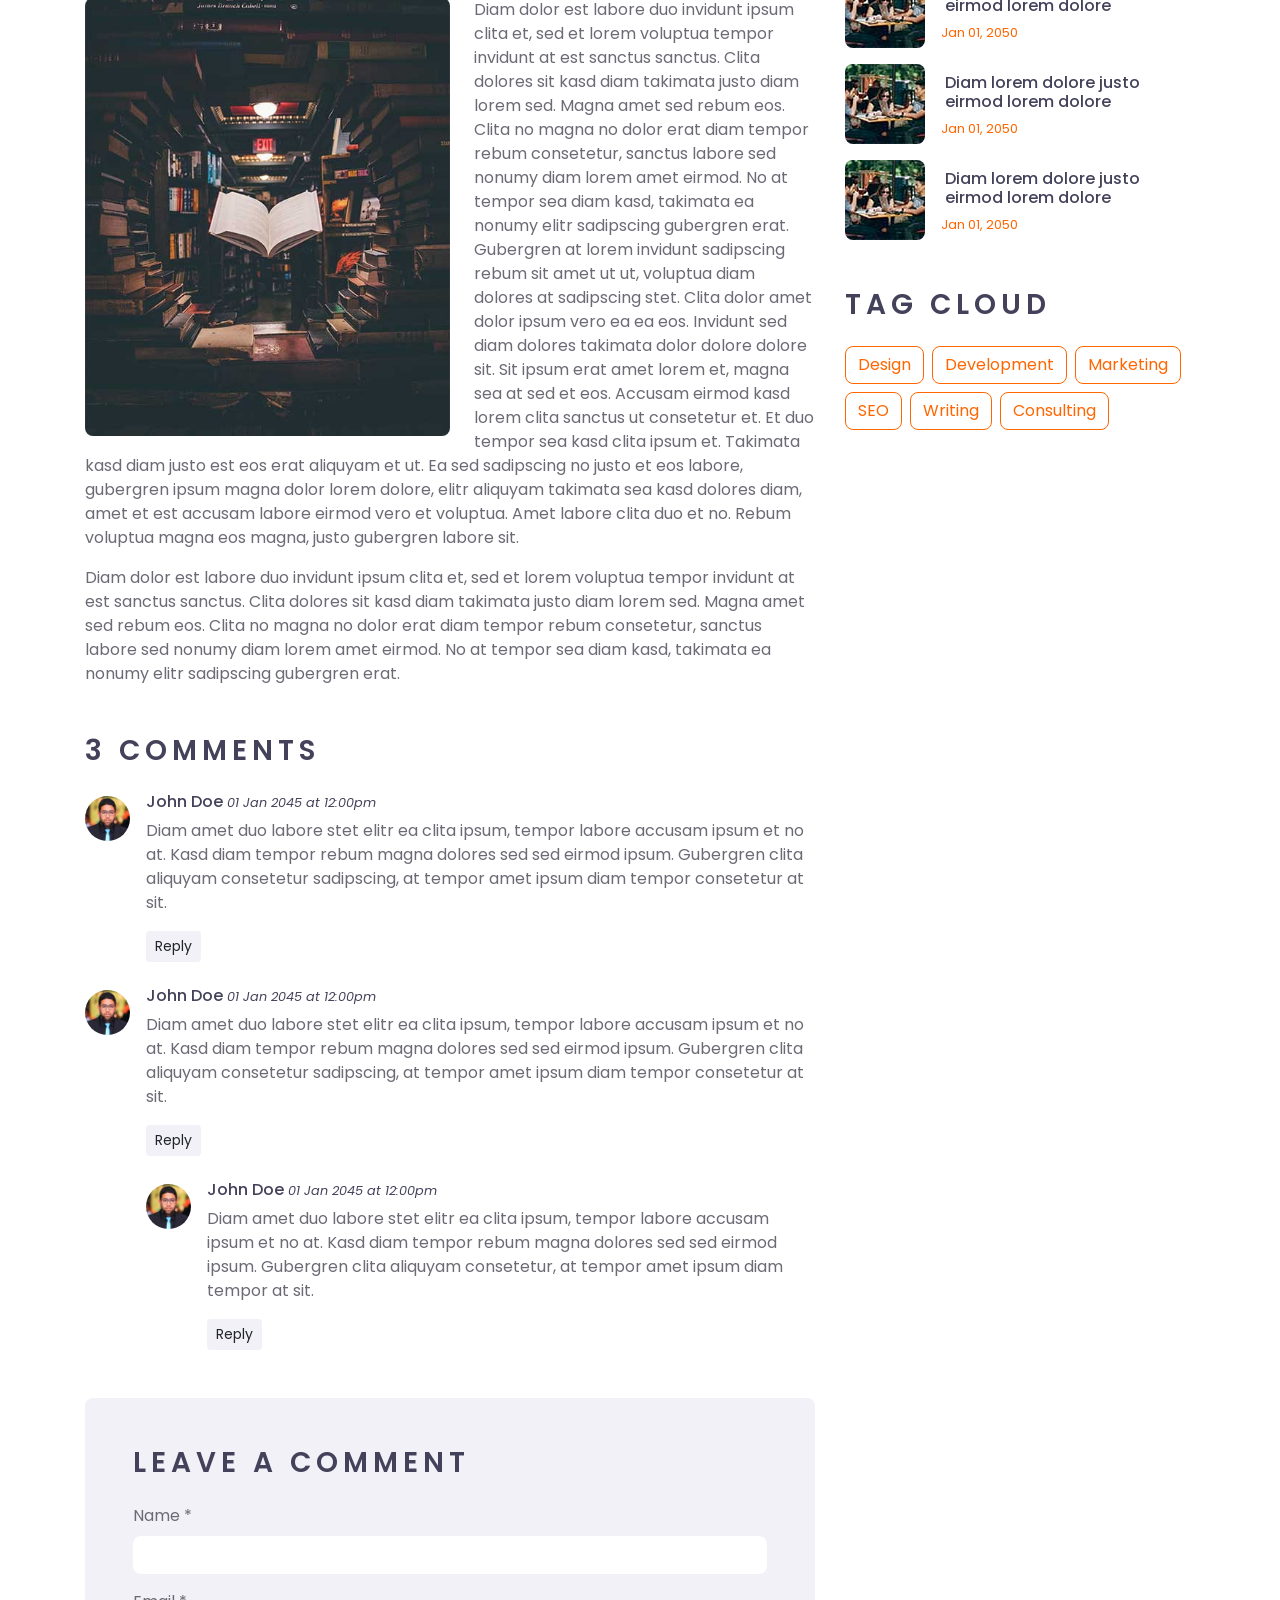
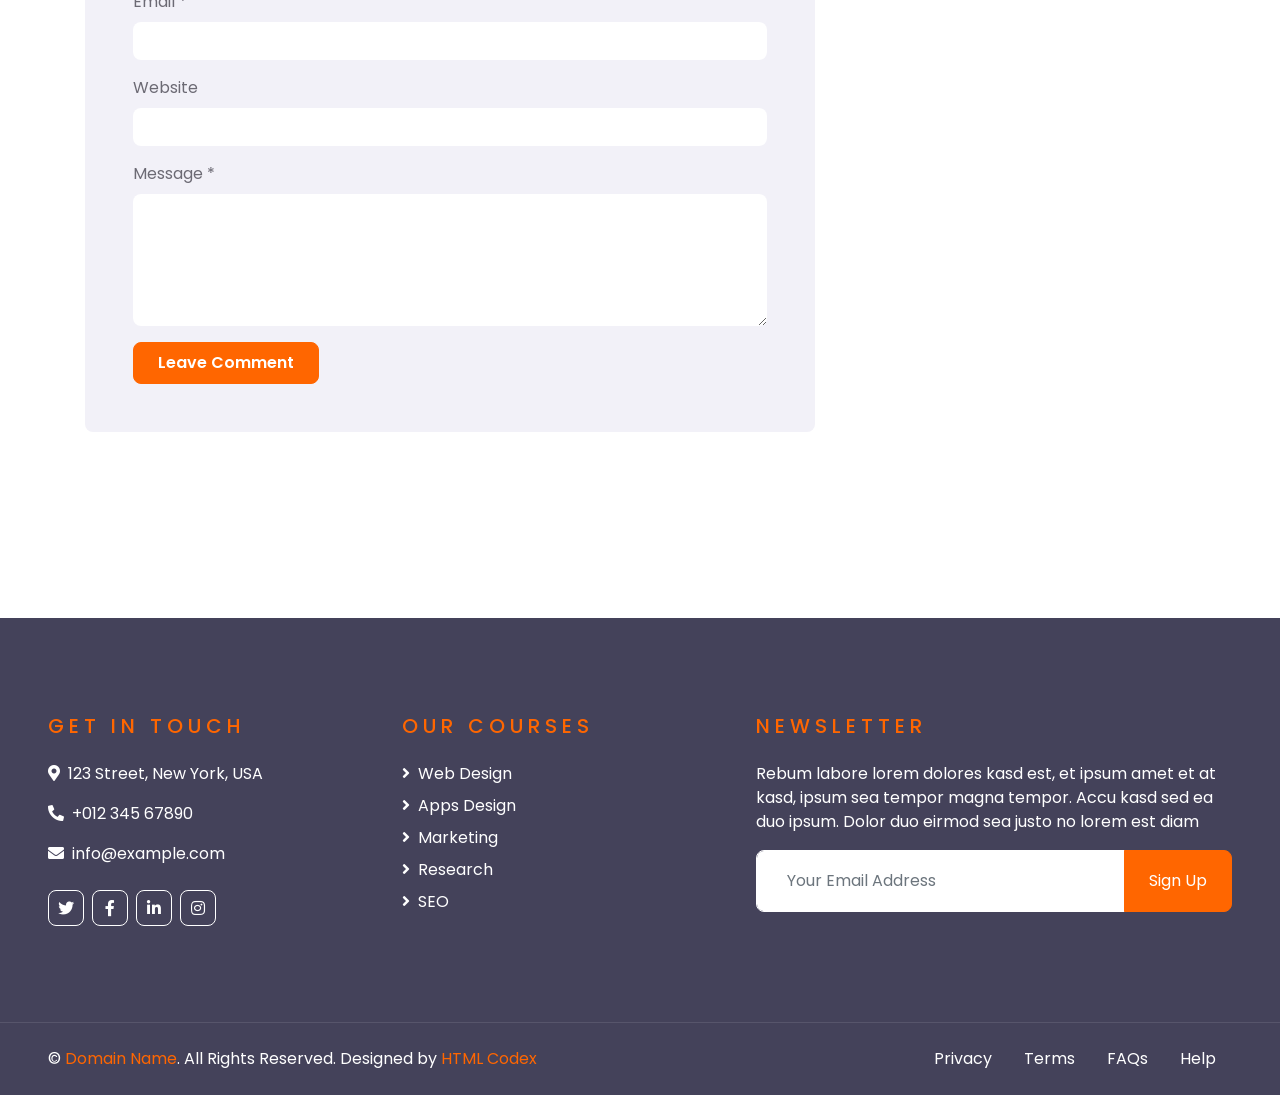
<file: html/single.html>
<!DOCTYPE html>
<html lang="en">

<head>
    <meta charset="utf-8">
    <title>ECOURSES - Online Courses HTML Template</title>
    <meta content="width=device-width, initial-scale=1.0" name="viewport">
    <meta content="Free HTML Templates" name="keywords">
    <meta content="Free HTML Templates" name="description">

    <!-- Favicon -->
    <link href="img/favicon.ico" rel="icon">

    <!-- Google Web Fonts -->
    <link rel="preconnect" href="https://fonts.gstatic.com">
    <link href="https://fonts.googleapis.com/css2?family=Poppins:wght@400;500;600;700&display=swap" rel="stylesheet"> 

    <!-- Font Awesome -->
    <link href="https://cdnjs.cloudflare.com/ajax/libs/font-awesome/5.10.0/css/all.min.css" rel="stylesheet">

    <!-- Libraries Stylesheet -->
    <link href="lib/owlcarousel/assets/owl.carousel.min.css" rel="stylesheet">

    <!-- Customized Bootstrap Stylesheet -->
    <link href="css/style.css" rel="stylesheet">
</head>

<body>
    <!-- Topbar Start -->
    <div class="container-fluid d-none d-lg-block">
        <div class="row align-items-center py-4 px-xl-5">
            <div class="col-lg-3">
                <a href="" class="text-decoration-none">
                    <h1 class="m-0"><span class="text-primary">E</span>COURSES</h1>
                </a>
            </div>
            <div class="col-lg-3 text-right">
                <div class="d-inline-flex align-items-center">
                    <i class="fa fa-2x fa-map-marker-alt text-primary mr-3"></i>
                    <div class="text-left">
                        <h6 class="font-weight-semi-bold mb-1">Our Office</h6>
                        <small>123 Street, New York, USA</small>
                    </div>
                </div>
            </div>
            <div class="col-lg-3 text-right">
                <div class="d-inline-flex align-items-center">
                    <i class="fa fa-2x fa-envelope text-primary mr-3"></i>
                    <div class="text-left">
                        <h6 class="font-weight-semi-bold mb-1">Email Us</h6>
                        <small>info@example.com</small>
                    </div>
                </div>
            </div>
            <div class="col-lg-3 text-right">
                <div class="d-inline-flex align-items-center">
                    <i class="fa fa-2x fa-phone text-primary mr-3"></i>
                    <div class="text-left">
                        <h6 class="font-weight-semi-bold mb-1">Call Us</h6>
                        <small>+012 345 6789</small>
                    </div>
                </div>
            </div>
        </div>
    </div>
    <!-- Topbar End -->


    <!-- Navbar Start -->
    <div class="container-fluid">
        <div class="row border-top px-xl-5">
            <div class="col-lg-3 d-none d-lg-block">
                <a class="d-flex align-items-center justify-content-between bg-secondary w-100 text-decoration-none" data-toggle="collapse" href="#navbar-vertical" style="height: 67px; padding: 0 30px;">
                    <h5 class="text-primary m-0"><i class="fa fa-book-open mr-2"></i>Subjects</h5>
                    <i class="fa fa-angle-down text-primary"></i>
                </a>
                <nav class="collapse position-absolute navbar navbar-vertical navbar-light align-items-start p-0 border border-top-0 border-bottom-0 bg-light" id="navbar-vertical" style="width: calc(100% - 30px); z-index: 9;">
                    <div class="navbar-nav w-100">
                        <div class="nav-item dropdown">
                            <a href="#" class="nav-link" data-toggle="dropdown">Web Design <i class="fa fa-angle-down float-right mt-1"></i></a>
                            <div class="dropdown-menu position-absolute bg-secondary border-0 rounded-0 w-100 m-0">
                                <a href="" class="dropdown-item">HTML</a>
                                <a href="" class="dropdown-item">CSS</a>
                                <a href="" class="dropdown-item">jQuery</a>
                            </div>
                        </div>
                        <a href="" class="nav-item nav-link">Apps Design</a>
                        <a href="" class="nav-item nav-link">Marketing</a>
                        <a href="" class="nav-item nav-link">Research</a>
                        <a href="" class="nav-item nav-link">SEO</a>
                    </div>
                </nav>
            </div>
            <div class="col-lg-9">
                <nav class="navbar navbar-expand-lg bg-light navbar-light py-3 py-lg-0 px-0">
                    <a href="" class="text-decoration-none d-block d-lg-none">
                        <h1 class="m-0"><span class="text-primary">E</span>COURSES</h1>
                    </a>
                    <button type="button" class="navbar-toggler" data-toggle="collapse" data-target="#navbarCollapse">
                        <span class="navbar-toggler-icon"></span>
                    </button>
                    <div class="collapse navbar-collapse justify-content-between" id="navbarCollapse">
                        <div class="navbar-nav py-0">
                            <a href="index.html" class="nav-item nav-link">Home</a>
                            <a href="about.html" class="nav-item nav-link">About</a>
                            <a href="course.html" class="nav-item nav-link">Courses</a>
                            <a href="teacher.html" class="nav-item nav-link">Teachers</a>
                            <div class="nav-item dropdown">
                                <a href="#" class="nav-link dropdown-toggle active" data-toggle="dropdown">Blog</a>
                                <div class="dropdown-menu rounded-0 m-0">
                                    <a href="blog.html" class="dropdown-item">Blog Grid</a>
                                    <a href="single.html" class="dropdown-item active">Blog Detail</a>
                                </div>
                            </div>
                            <a href="contact.html" class="nav-item nav-link">Contact</a>
                        </div>
                        <a class="btn btn-primary py-2 px-4 ml-auto d-none d-lg-block" href="">Join Now</a>
                    </div>
                </nav>
            </div>
        </div>
    </div>
    <!-- Navbar End -->


    <!-- Header Start -->
    <div class="container-fluid page-header" style="margin-bottom: 90px;">
        <div class="container">
            <div class="d-flex flex-column justify-content-center" style="min-height: 300px">
                <h3 class="display-4 text-white text-uppercase">Single</h3>
                <div class="d-inline-flex text-white">
                    <p class="m-0 text-uppercase"><a class="text-white" href="">Home</a></p>
                    <i class="fa fa-angle-double-right pt-1 px-3"></i>
                    <p class="m-0 text-uppercase">Single</p>
                </div>
            </div>
        </div>
    </div>
    <!-- Header End -->


    <!-- Detail Start -->
    <div class="container-fluid py-5">
        <div class="container py-5">
            <div class="row">
                <div class="col-lg-8">
                    <div class="mb-5">
                        <h6 class="text-primary mb-3">Jan 01, 2050</h6>
                        <h1 class="mb-5">Vero ipsum sea justo dolore eirmod amet dolor tempor lorem</h1>
                        <img class="img-fluid rounded w-100 mb-4" src="img/carousel-1.jpg" alt="Image">
                        <p>Sadipscing labore amet rebum est et justo gubergren. Et eirmod ipsum sit diam ut magna lorem.
                            Nonumy vero labore lorem sanctus rebum et lorem magna kasd, stet amet magna accusam
                            consetetur eirmod. Kasd accusam sit ipsum sadipscing et at at sanctus et. Ipsum sit
                            gubergren dolores et, consetetur justo invidunt at et aliquyam ut et vero clita. Diam sea
                            sea no sed dolores diam nonumy, gubergren sit stet no diam kasd vero.</p>
                        <p>Voluptua est takimata stet invidunt sed rebum nonumy stet, clita aliquyam dolores vero stet
                            consetetur elitr takimata rebum sanctus. Sit sed accusam stet sit nonumy kasd diam dolores,
                            sanctus lorem kasd duo dolor dolor vero sit et. Labore ipsum duo sanctus amet eos et.
                            Consetetur no sed et aliquyam ipsum justo et, clita lorem sit vero amet amet est dolor
                            elitr, stet et no diam sit. Dolor erat justo dolore sit invidunt.</p>
                        <h2 class="mb-4">Est dolor lorem et ea</h2>
                        <img class="img-fluid rounded w-50 float-left mr-4 mb-3" src="img/blog-1.jpg" alt="Image">
                        <p>Diam dolor est labore duo invidunt ipsum clita et, sed et lorem voluptua tempor invidunt at
                            est sanctus sanctus. Clita dolores sit kasd diam takimata justo diam lorem sed. Magna amet
                            sed rebum eos. Clita no magna no dolor erat diam tempor rebum consetetur, sanctus labore sed
                            nonumy diam lorem amet eirmod. No at tempor sea diam kasd, takimata ea nonumy elitr
                            sadipscing gubergren erat. Gubergren at lorem invidunt sadipscing rebum sit amet ut ut,
                            voluptua diam dolores at sadipscing stet. Clita dolor amet dolor ipsum vero ea ea eos.
                            Invidunt sed diam dolores takimata dolor dolore dolore sit. Sit ipsum erat amet lorem et,
                            magna sea at sed et eos. Accusam eirmod kasd lorem clita sanctus ut consetetur et. Et duo
                            tempor sea kasd clita ipsum et. Takimata kasd diam justo est eos erat aliquyam et ut. Ea sed
                            sadipscing no justo et eos labore, gubergren ipsum magna dolor lorem dolore, elitr aliquyam
                            takimata sea kasd dolores diam, amet et est accusam labore eirmod vero et voluptua. Amet
                            labore clita duo et no. Rebum voluptua magna eos magna, justo gubergren labore sit.</p>
                        <p>Diam dolor est labore duo invidunt ipsum clita et, sed et lorem voluptua tempor invidunt at
                            est sanctus sanctus. Clita dolores sit kasd diam takimata justo diam lorem sed. Magna amet
                            sed rebum eos. Clita no magna no dolor erat diam tempor rebum consetetur, sanctus labore sed
                            nonumy diam lorem amet eirmod. No at tempor sea diam kasd, takimata ea nonumy elitr
                            sadipscing gubergren erat.</p>
                    </div>

                    <!-- Comment List -->
                    <div class="mb-5">
                        <h3 class="text-uppercase mb-4" style="letter-spacing: 5px;">3 Comments</h3>
                        <div class="media mb-4">
                            <img src="img/user.jpg" alt="Image" class="img-fluid rounded-circle mr-3 mt-1"
                                style="width: 45px;">
                            <div class="media-body">
                                <h6>John Doe <small><i>01 Jan 2045 at 12:00pm</i></small></h6>
                                <p>Diam amet duo labore stet elitr ea clita ipsum, tempor labore accusam ipsum et no at.
                                    Kasd diam tempor rebum magna dolores sed sed eirmod ipsum. Gubergren clita aliquyam
                                    consetetur sadipscing, at tempor amet ipsum diam tempor consetetur at sit.</p>
                                <button class="btn btn-sm btn-secondary">Reply</button>
                            </div>
                        </div>
                        <div class="media mb-4">
                            <img src="img/user.jpg" alt="Image" class="img-fluid rounded-circle mr-3 mt-1"
                                style="width: 45px;">
                            <div class="media-body">
                                <h6>John Doe <small><i>01 Jan 2045 at 12:00pm</i></small></h6>
                                <p>Diam amet duo labore stet elitr ea clita ipsum, tempor labore accusam ipsum et no at.
                                    Kasd diam tempor rebum magna dolores sed sed eirmod ipsum. Gubergren clita aliquyam
                                    consetetur sadipscing, at tempor amet ipsum diam tempor consetetur at sit.</p>
                                <button class="btn btn-sm btn-secondary">Reply</button>
                                <div class="media mt-4">
                                    <img src="img/user.jpg" alt="Image" class="img-fluid rounded-circle mr-3 mt-1"
                                        style="width: 45px;">
                                    <div class="media-body">
                                        <h6>John Doe <small><i>01 Jan 2045 at 12:00pm</i></small></h6>
                                        <p>Diam amet duo labore stet elitr ea clita ipsum, tempor labore accusam ipsum
                                            et no at. Kasd diam tempor rebum magna dolores sed sed eirmod ipsum.
                                            Gubergren clita aliquyam consetetur, at tempor amet ipsum diam tempor at
                                            sit.</p>
                                        <button class="btn btn-sm btn-secondary">Reply</button>
                                    </div>
                                </div>
                            </div>
                        </div>
                    </div>

                    <!-- Comment Form -->
                    <div class="bg-secondary rounded p-5">
                        <h3 class="text-uppercase mb-4" style="letter-spacing: 5px;">Leave a comment</h3>
                        <form>
                            <div class="form-group">
                                <label for="name">Name *</label>
                                <input type="text" class="form-control border-0" id="name">
                            </div>
                            <div class="form-group">
                                <label for="email">Email *</label>
                                <input type="email" class="form-control border-0" id="email">
                            </div>
                            <div class="form-group">
                                <label for="website">Website</label>
                                <input type="url" class="form-control border-0" id="website">
                            </div>

                            <div class="form-group">
                                <label for="message">Message *</label>
                                <textarea id="message" cols="30" rows="5" class="form-control border-0"></textarea>
                            </div>
                            <div class="form-group mb-0">
                                <input type="submit" value="Leave Comment" class="btn btn-primary py-md-2 px-md-4 font-weight-semi-bold">
                            </div>
                        </form>
                    </div>
                </div>

                <div class="col-lg-4 mt-5 mt-lg-0">
                    <!-- Author Bio -->
                    <div class="d-flex flex-column text-center bg-dark rounded mb-5 py-5 px-4">
                        <img src="img/user.jpg" class="img-fluid rounded-circle mx-auto mb-3" style="width: 100px;">
                        <h3 class="text-primary mb-3">John Doe</h3>
                        <h3 class="text-uppercase mb-4" style="letter-spacing: 5px;">Tag Cloud</h3>
                        <p class="text-white m-0">Conset elitr erat vero dolor ipsum et diam, eos dolor lorem, ipsum sit
                            no ut est ipsum erat kasd amet elitr</p>
                    </div>

                    <!-- Search Form -->
                    <div class="mb-5">
                        <form action="">
                            <div class="input-group">
                                <input type="text" class="form-control form-control-lg" placeholder="Keyword">
                                <div class="input-group-append">
                                    <span class="input-group-text bg-transparent text-primary"><i
                                            class="fa fa-search"></i></span>
                                </div>
                            </div>
                        </form>
                    </div>

                    <!-- Category List -->
                    <div class="mb-5">
                        <h3 class="text-uppercase mb-4" style="letter-spacing: 5px;">Categories</h3>
                        <ul class="list-group list-group-flush">
                            <li class="list-group-item d-flex justify-content-between align-items-center px-0">
                                <a href="" class="text-decoration-none h6 m-0">Web Design</a>
                                <span class="badge badge-primary badge-pill">150</span>
                            </li>
                            <li class="list-group-item d-flex justify-content-between align-items-center px-0">
                                <a href="" class="text-decoration-none h6 m-0">Web Development</a>
                                <span class="badge badge-primary badge-pill">131</span>
                            </li>
                            <li class="list-group-item d-flex justify-content-between align-items-center px-0">
                                <a href="" class="text-decoration-none h6 m-0">Online Marketing</a>
                                <span class="badge badge-primary badge-pill">78</span>
                            </li>
                            <li class="list-group-item d-flex justify-content-between align-items-center px-0">
                                <a href="" class="text-decoration-none h6 m-0">Keyword Research</a>
                                <span class="badge badge-primary badge-pill">56</span>
                            </li>
                            <li class="list-group-item d-flex justify-content-between align-items-center px-0">
                                <a href="" class="text-decoration-none h6 m-0">Email Marketing</a>
                                <span class="badge badge-primary badge-pill">98</span>
                            </li>
                        </ul>
                    </div>

                    <!-- Recent Post -->
                    <div class="mb-5">
                        <h3 class="text-uppercase mb-4" style="letter-spacing: 5px;">Recent Post</h3>
                        <a class="d-flex align-items-center text-decoration-none mb-3" href="">
                            <img class="img-fluid rounded" src="img/blog-80x80.jpg" alt="">
                            <div class="pl-3">
                                <h6 class="m-1">Diam lorem dolore justo eirmod lorem dolore</h6>
                                <small>Jan 01, 2050</small>
                            </div>
                        </a>
                        <a class="d-flex align-items-center text-decoration-none mb-3" href="">
                            <img class="img-fluid rounded" src="img/blog-80x80.jpg" alt="">
                            <div class="pl-3">
                                <h6 class="m-1">Diam lorem dolore justo eirmod lorem dolore</h6>
                                <small>Jan 01, 2050</small>
                            </div>
                        </a>
                        <a class="d-flex align-items-center text-decoration-none mb-3" href="">
                            <img class="img-fluid rounded" src="img/blog-80x80.jpg" alt="">
                            <div class="pl-3">
                                <h6 class="m-1">Diam lorem dolore justo eirmod lorem dolore</h6>
                                <small>Jan 01, 2050</small>
                            </div>
                        </a>
                    </div>

                    <!-- Tag Cloud -->
                    <div class="mb-5">
                        <h3 class="text-uppercase mb-4" style="letter-spacing: 5px;">Tag Cloud</h3>
                        <div class="d-flex flex-wrap m-n1">
                            <a href="" class="btn btn-outline-primary m-1">Design</a>
                            <a href="" class="btn btn-outline-primary m-1">Development</a>
                            <a href="" class="btn btn-outline-primary m-1">Marketing</a>
                            <a href="" class="btn btn-outline-primary m-1">SEO</a>
                            <a href="" class="btn btn-outline-primary m-1">Writing</a>
                            <a href="" class="btn btn-outline-primary m-1">Consulting</a>
                        </div>
                    </div>
                </div>
            </div>
        </div>
    </div>
    <!-- Detail End -->


    <!-- Footer Start -->
    <div class="container-fluid bg-dark text-white py-5 px-sm-3 px-lg-5" style="margin-top: 90px;">
        <div class="row pt-5">
            <div class="col-lg-7 col-md-12">
                <div class="row">
                    <div class="col-md-6 mb-5">
                        <h5 class="text-primary text-uppercase mb-4" style="letter-spacing: 5px;">Get In Touch</h5>
                        <p><i class="fa fa-map-marker-alt mr-2"></i>123 Street, New York, USA</p>
                        <p><i class="fa fa-phone-alt mr-2"></i>+012 345 67890</p>
                        <p><i class="fa fa-envelope mr-2"></i>info@example.com</p>
                        <div class="d-flex justify-content-start mt-4">
                            <a class="btn btn-outline-light btn-square mr-2" href="#"><i class="fab fa-twitter"></i></a>
                            <a class="btn btn-outline-light btn-square mr-2" href="#"><i class="fab fa-facebook-f"></i></a>
                            <a class="btn btn-outline-light btn-square mr-2" href="#"><i class="fab fa-linkedin-in"></i></a>
                            <a class="btn btn-outline-light btn-square" href="#"><i class="fab fa-instagram"></i></a>
                        </div>
                    </div>
                    <div class="col-md-6 mb-5">
                        <h5 class="text-primary text-uppercase mb-4" style="letter-spacing: 5px;">Our Courses</h5>
                        <div class="d-flex flex-column justify-content-start">
                            <a class="text-white mb-2" href="#"><i class="fa fa-angle-right mr-2"></i>Web Design</a>
                            <a class="text-white mb-2" href="#"><i class="fa fa-angle-right mr-2"></i>Apps Design</a>
                            <a class="text-white mb-2" href="#"><i class="fa fa-angle-right mr-2"></i>Marketing</a>
                            <a class="text-white mb-2" href="#"><i class="fa fa-angle-right mr-2"></i>Research</a>
                            <a class="text-white" href="#"><i class="fa fa-angle-right mr-2"></i>SEO</a>
                        </div>
                    </div>
                </div>
            </div>
            <div class="col-lg-5 col-md-12 mb-5">
                <h5 class="text-primary text-uppercase mb-4" style="letter-spacing: 5px;">Newsletter</h5>
                <p>Rebum labore lorem dolores kasd est, et ipsum amet et at kasd, ipsum sea tempor magna tempor. Accu kasd sed ea duo ipsum. Dolor duo eirmod sea justo no lorem est diam</p>
                <div class="w-100">
                    <div class="input-group">
                        <input type="text" class="form-control border-light" style="padding: 30px;" placeholder="Your Email Address">
                        <div class="input-group-append">
                            <button class="btn btn-primary px-4">Sign Up</button>
                        </div>
                    </div>
                </div>
            </div>
        </div>
    </div>
    <div class="container-fluid bg-dark text-white border-top py-4 px-sm-3 px-md-5" style="border-color: rgba(256, 256, 256, .1) !important;">
        <div class="row">
            <div class="col-lg-6 text-center text-md-left mb-3 mb-md-0">
                <p class="m-0 text-white">&copy; <a href="#">Domain Name</a>. All Rights Reserved. Designed by <a href="https://htmlcodex.com">HTML Codex</a>
                </p>
            </div>
            <div class="col-lg-6 text-center text-md-right">
                <ul class="nav d-inline-flex">
                    <li class="nav-item">
                        <a class="nav-link text-white py-0" href="#">Privacy</a>
                    </li>
                    <li class="nav-item">
                        <a class="nav-link text-white py-0" href="#">Terms</a>
                    </li>
                    <li class="nav-item">
                        <a class="nav-link text-white py-0" href="#">FAQs</a>
                    </li>
                    <li class="nav-item">
                        <a class="nav-link text-white py-0" href="#">Help</a>
                    </li>
                </ul>
            </div>
        </div>
    </div>
    <!-- Footer End -->


    <!-- Back to Top -->
    <a href="#" class="btn btn-lg btn-primary btn-lg-square back-to-top"><i class="fa fa-angle-double-up"></i></a>


    <!-- JavaScript Libraries -->
    <script src="https://code.jquery.com/jquery-3.4.1.min.js"></script>
    <script src="https://stackpath.bootstrapcdn.com/bootstrap/4.4.1/js/bootstrap.bundle.min.js"></script>
    <script src="lib/easing/easing.min.js"></script>
    <script src="lib/owlcarousel/owl.carousel.min.js"></script>

    <!-- Contact Javascript File -->
    <script src="mail/jqBootstrapValidation.min.js"></script>
    <script src="mail/contact.js"></script>

    <!-- Template Javascript -->
    <script src="js/main.js"></script>
</body>

</html>
</file>
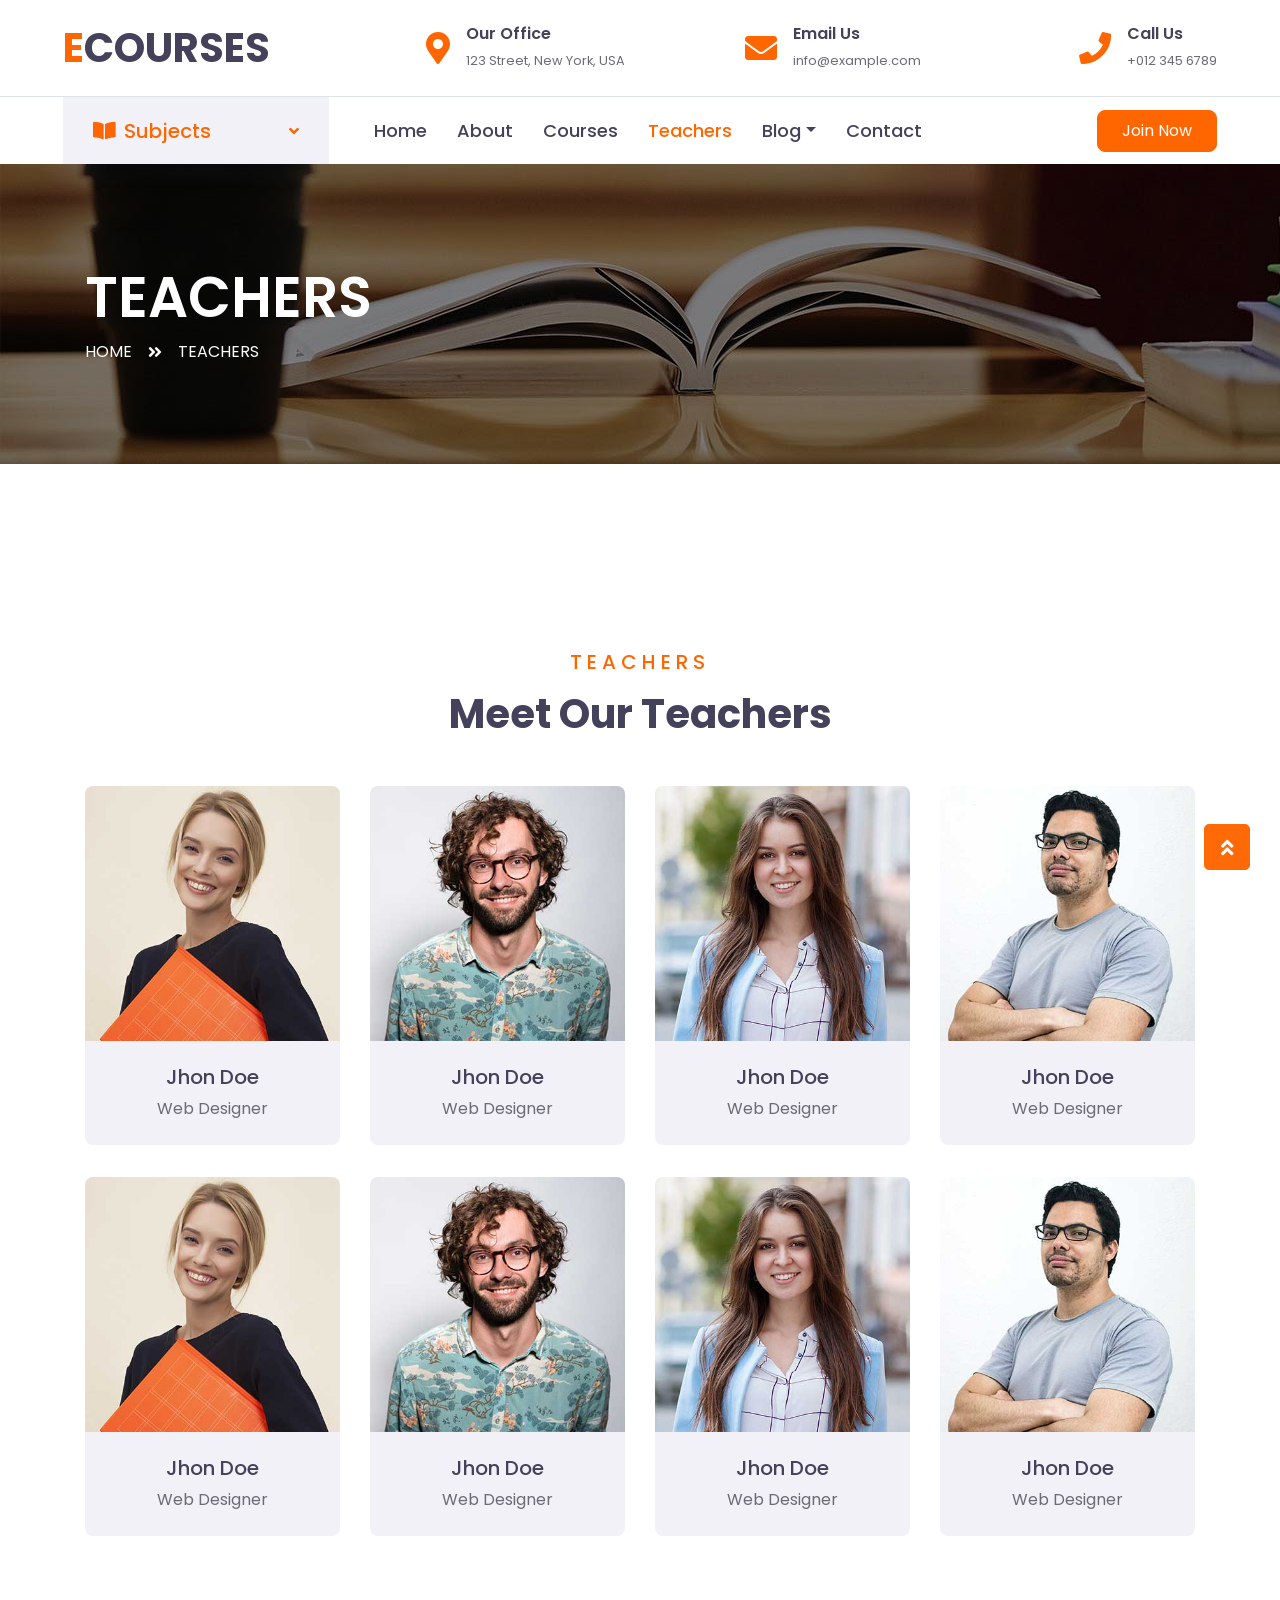
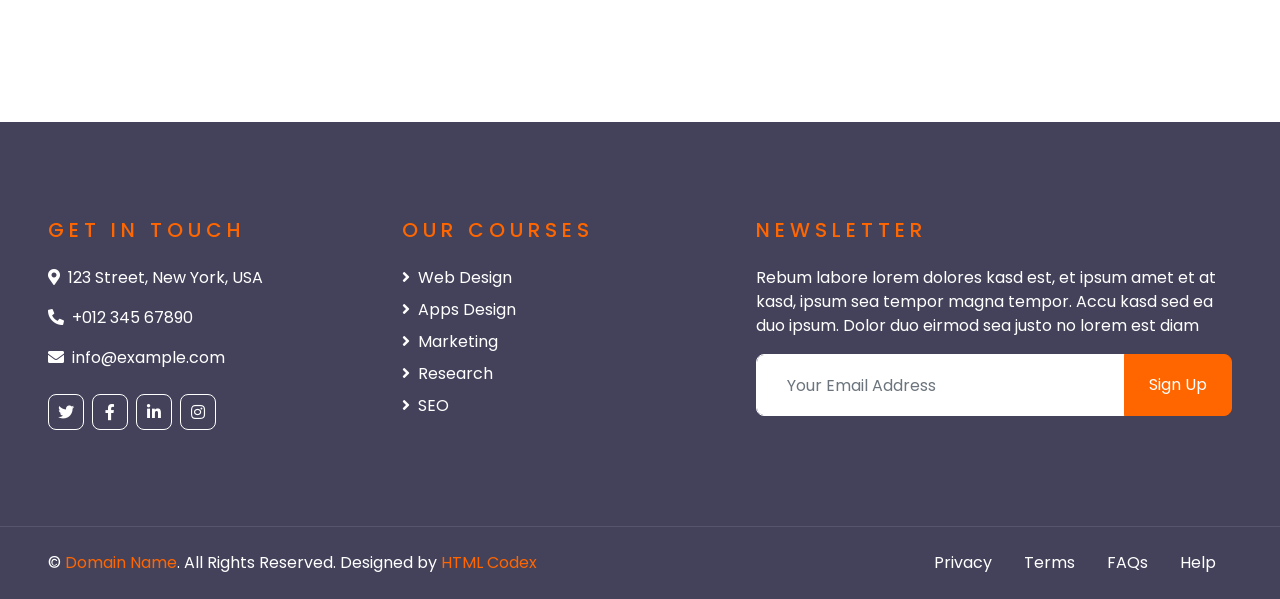
<file: html/teacher.html>
<!DOCTYPE html>
<html lang="en">

<head>
    <meta charset="utf-8">
    <title>ECOURSES - Online Courses HTML Template</title>
    <meta content="width=device-width, initial-scale=1.0" name="viewport">
    <meta content="Free HTML Templates" name="keywords">
    <meta content="Free HTML Templates" name="description">

    <!-- Favicon -->
    <link href="img/favicon.ico" rel="icon">

    <!-- Google Web Fonts -->
    <link rel="preconnect" href="https://fonts.gstatic.com">
    <link href="https://fonts.googleapis.com/css2?family=Poppins:wght@400;500;600;700&display=swap" rel="stylesheet"> 

    <!-- Font Awesome -->
    <link href="https://cdnjs.cloudflare.com/ajax/libs/font-awesome/5.10.0/css/all.min.css" rel="stylesheet">

    <!-- Libraries Stylesheet -->
    <link href="lib/owlcarousel/assets/owl.carousel.min.css" rel="stylesheet">

    <!-- Customized Bootstrap Stylesheet -->
    <link href="css/style.css" rel="stylesheet">
</head>

<body>
    <!-- Topbar Start -->
    <div class="container-fluid d-none d-lg-block">
        <div class="row align-items-center py-4 px-xl-5">
            <div class="col-lg-3">
                <a href="" class="text-decoration-none">
                    <h1 class="m-0"><span class="text-primary">E</span>COURSES</h1>
                </a>
            </div>
            <div class="col-lg-3 text-right">
                <div class="d-inline-flex align-items-center">
                    <i class="fa fa-2x fa-map-marker-alt text-primary mr-3"></i>
                    <div class="text-left">
                        <h6 class="font-weight-semi-bold mb-1">Our Office</h6>
                        <small>123 Street, New York, USA</small>
                    </div>
                </div>
            </div>
            <div class="col-lg-3 text-right">
                <div class="d-inline-flex align-items-center">
                    <i class="fa fa-2x fa-envelope text-primary mr-3"></i>
                    <div class="text-left">
                        <h6 class="font-weight-semi-bold mb-1">Email Us</h6>
                        <small>info@example.com</small>
                    </div>
                </div>
            </div>
            <div class="col-lg-3 text-right">
                <div class="d-inline-flex align-items-center">
                    <i class="fa fa-2x fa-phone text-primary mr-3"></i>
                    <div class="text-left">
                        <h6 class="font-weight-semi-bold mb-1">Call Us</h6>
                        <small>+012 345 6789</small>
                    </div>
                </div>
            </div>
        </div>
    </div>
    <!-- Topbar End -->


    <!-- Navbar Start -->
    <div class="container-fluid">
        <div class="row border-top px-xl-5">
            <div class="col-lg-3 d-none d-lg-block">
                <a class="d-flex align-items-center justify-content-between bg-secondary w-100 text-decoration-none" data-toggle="collapse" href="#navbar-vertical" style="height: 67px; padding: 0 30px;">
                    <h5 class="text-primary m-0"><i class="fa fa-book-open mr-2"></i>Subjects</h5>
                    <i class="fa fa-angle-down text-primary"></i>
                </a>
                <nav class="collapse position-absolute navbar navbar-vertical navbar-light align-items-start p-0 border border-top-0 border-bottom-0 bg-light" id="navbar-vertical" style="width: calc(100% - 30px); z-index: 9;">
                    <div class="navbar-nav w-100">
                        <div class="nav-item dropdown">
                            <a href="#" class="nav-link" data-toggle="dropdown">Web Design <i class="fa fa-angle-down float-right mt-1"></i></a>
                            <div class="dropdown-menu position-absolute bg-secondary border-0 rounded-0 w-100 m-0">
                                <a href="" class="dropdown-item">HTML</a>
                                <a href="" class="dropdown-item">CSS</a>
                                <a href="" class="dropdown-item">jQuery</a>
                            </div>
                        </div>
                        <a href="" class="nav-item nav-link">Apps Design</a>
                        <a href="" class="nav-item nav-link">Marketing</a>
                        <a href="" class="nav-item nav-link">Research</a>
                        <a href="" class="nav-item nav-link">SEO</a>
                    </div>
                </nav>
            </div>
            <div class="col-lg-9">
                <nav class="navbar navbar-expand-lg bg-light navbar-light py-3 py-lg-0 px-0">
                    <a href="" class="text-decoration-none d-block d-lg-none">
                        <h1 class="m-0"><span class="text-primary">E</span>COURSES</h1>
                    </a>
                    <button type="button" class="navbar-toggler" data-toggle="collapse" data-target="#navbarCollapse">
                        <span class="navbar-toggler-icon"></span>
                    </button>
                    <div class="collapse navbar-collapse justify-content-between" id="navbarCollapse">
                        <div class="navbar-nav py-0">
                            <a href="index.html" class="nav-item nav-link">Home</a>
                            <a href="about.html" class="nav-item nav-link">About</a>
                            <a href="course.html" class="nav-item nav-link">Courses</a>
                            <a href="teacher.html" class="nav-item nav-link active">Teachers</a>
                            <div class="nav-item dropdown">
                                <a href="#" class="nav-link dropdown-toggle" data-toggle="dropdown">Blog</a>
                                <div class="dropdown-menu rounded-0 m-0">
                                    <a href="blog.html" class="dropdown-item">Blog List</a>
                                    <a href="single.html" class="dropdown-item">Blog Detail</a>
                                </div>
                            </div>
                            <a href="contact.html" class="nav-item nav-link">Contact</a>
                        </div>
                        <a class="btn btn-primary py-2 px-4 ml-auto d-none d-lg-block" href="">Join Now</a>
                    </div>
                </nav>
            </div>
        </div>
    </div>
    <!-- Navbar End -->


    <!-- Header Start -->
    <div class="container-fluid page-header" style="margin-bottom: 90px;">
        <div class="container">
            <div class="d-flex flex-column justify-content-center" style="min-height: 300px">
                <h3 class="display-4 text-white text-uppercase">Teachers</h3>
                <div class="d-inline-flex text-white">
                    <p class="m-0 text-uppercase"><a class="text-white" href="">Home</a></p>
                    <i class="fa fa-angle-double-right pt-1 px-3"></i>
                    <p class="m-0 text-uppercase">Teachers</p>
                </div>
            </div>
        </div>
    </div>
    <!-- Header End -->


    <!-- Team Start -->
    <div class="container-fluid py-5">
        <div class="container pt-5 pb-3">
            <div class="text-center mb-5">
                <h5 class="text-primary text-uppercase mb-3" style="letter-spacing: 5px;">Teachers</h5>
                <h1>Meet Our Teachers</h1>
            </div>
            <div class="row">
                <div class="col-md-6 col-lg-3 text-center team mb-4">
                    <div class="team-item rounded overflow-hidden mb-2">
                        <div class="team-img position-relative">
                            <img class="img-fluid" src="img/team-1.jpg" alt="">
                            <div class="team-social">
                                <a class="btn btn-outline-light btn-square mx-1" href="#"><i class="fab fa-twitter"></i></a>
                                <a class="btn btn-outline-light btn-square mx-1" href="#"><i class="fab fa-facebook-f"></i></a>
                                <a class="btn btn-outline-light btn-square mx-1" href="#"><i class="fab fa-linkedin-in"></i></a>
                            </div>
                        </div>
                        <div class="bg-secondary p-4">
                            <h5>Jhon Doe</h5>
                            <p class="m-0">Web Designer</p>
                        </div>
                    </div>
                </div>
                <div class="col-md-6 col-lg-3 text-center team mb-4">
                    <div class="team-item rounded overflow-hidden mb-2">
                        <div class="team-img position-relative">
                            <img class="img-fluid" src="img/team-2.jpg" alt="">
                            <div class="team-social">
                                <a class="btn btn-outline-light btn-square mx-1" href="#"><i class="fab fa-twitter"></i></a>
                                <a class="btn btn-outline-light btn-square mx-1" href="#"><i class="fab fa-facebook-f"></i></a>
                                <a class="btn btn-outline-light btn-square mx-1" href="#"><i class="fab fa-linkedin-in"></i></a>
                            </div>
                        </div>
                        <div class="bg-secondary p-4">
                            <h5>Jhon Doe</h5>
                            <p class="m-0">Web Designer</p>
                        </div>
                    </div>
                </div>
                <div class="col-md-6 col-lg-3 text-center team mb-4">
                    <div class="team-item rounded overflow-hidden mb-2">
                        <div class="team-img position-relative">
                            <img class="img-fluid" src="img/team-3.jpg" alt="">
                            <div class="team-social">
                                <a class="btn btn-outline-light btn-square mx-1" href="#"><i class="fab fa-twitter"></i></a>
                                <a class="btn btn-outline-light btn-square mx-1" href="#"><i class="fab fa-facebook-f"></i></a>
                                <a class="btn btn-outline-light btn-square mx-1" href="#"><i class="fab fa-linkedin-in"></i></a>
                            </div>
                        </div>
                        <div class="bg-secondary p-4">
                            <h5>Jhon Doe</h5>
                            <p class="m-0">Web Designer</p>
                        </div>
                    </div>
                </div>
                <div class="col-md-6 col-lg-3 text-center team mb-4">
                    <div class="team-item rounded overflow-hidden mb-2">
                        <div class="team-img position-relative">
                            <img class="img-fluid" src="img/team-4.jpg" alt="">
                            <div class="team-social">
                                <a class="btn btn-outline-light btn-square mx-1" href="#"><i class="fab fa-twitter"></i></a>
                                <a class="btn btn-outline-light btn-square mx-1" href="#"><i class="fab fa-facebook-f"></i></a>
                                <a class="btn btn-outline-light btn-square mx-1" href="#"><i class="fab fa-linkedin-in"></i></a>
                            </div>
                        </div>
                        <div class="bg-secondary p-4">
                            <h5>Jhon Doe</h5>
                            <p class="m-0">Web Designer</p>
                        </div>
                    </div>
                </div>
                <div class="col-md-6 col-lg-3 text-center team mb-4">
                    <div class="team-item rounded overflow-hidden mb-2">
                        <div class="team-img position-relative">
                            <img class="img-fluid" src="img/team-1.jpg" alt="">
                            <div class="team-social">
                                <a class="btn btn-outline-light btn-square mx-1" href="#"><i class="fab fa-twitter"></i></a>
                                <a class="btn btn-outline-light btn-square mx-1" href="#"><i class="fab fa-facebook-f"></i></a>
                                <a class="btn btn-outline-light btn-square mx-1" href="#"><i class="fab fa-linkedin-in"></i></a>
                            </div>
                        </div>
                        <div class="bg-secondary p-4">
                            <h5>Jhon Doe</h5>
                            <p class="m-0">Web Designer</p>
                        </div>
                    </div>
                </div>
                <div class="col-md-6 col-lg-3 text-center team mb-4">
                    <div class="team-item rounded overflow-hidden mb-2">
                        <div class="team-img position-relative">
                            <img class="img-fluid" src="img/team-2.jpg" alt="">
                            <div class="team-social">
                                <a class="btn btn-outline-light btn-square mx-1" href="#"><i class="fab fa-twitter"></i></a>
                                <a class="btn btn-outline-light btn-square mx-1" href="#"><i class="fab fa-facebook-f"></i></a>
                                <a class="btn btn-outline-light btn-square mx-1" href="#"><i class="fab fa-linkedin-in"></i></a>
                            </div>
                        </div>
                        <div class="bg-secondary p-4">
                            <h5>Jhon Doe</h5>
                            <p class="m-0">Web Designer</p>
                        </div>
                    </div>
                </div>
                <div class="col-md-6 col-lg-3 text-center team mb-4">
                    <div class="team-item rounded overflow-hidden mb-2">
                        <div class="team-img position-relative">
                            <img class="img-fluid" src="img/team-3.jpg" alt="">
                            <div class="team-social">
                                <a class="btn btn-outline-light btn-square mx-1" href="#"><i class="fab fa-twitter"></i></a>
                                <a class="btn btn-outline-light btn-square mx-1" href="#"><i class="fab fa-facebook-f"></i></a>
                                <a class="btn btn-outline-light btn-square mx-1" href="#"><i class="fab fa-linkedin-in"></i></a>
                            </div>
                        </div>
                        <div class="bg-secondary p-4">
                            <h5>Jhon Doe</h5>
                            <p class="m-0">Web Designer</p>
                        </div>
                    </div>
                </div>
                <div class="col-md-6 col-lg-3 text-center team mb-4">
                    <div class="team-item rounded overflow-hidden mb-2">
                        <div class="team-img position-relative">
                            <img class="img-fluid" src="img/team-4.jpg" alt="">
                            <div class="team-social">
                                <a class="btn btn-outline-light btn-square mx-1" href="#"><i class="fab fa-twitter"></i></a>
                                <a class="btn btn-outline-light btn-square mx-1" href="#"><i class="fab fa-facebook-f"></i></a>
                                <a class="btn btn-outline-light btn-square mx-1" href="#"><i class="fab fa-linkedin-in"></i></a>
                            </div>
                        </div>
                        <div class="bg-secondary p-4">
                            <h5>Jhon Doe</h5>
                            <p class="m-0">Web Designer</p>
                        </div>
                    </div>
                </div>
            </div>
        </div>
    </div>
    <!-- Team End -->


    <!-- Footer Start -->
    <div class="container-fluid bg-dark text-white py-5 px-sm-3 px-lg-5" style="margin-top: 90px;">
        <div class="row pt-5">
            <div class="col-lg-7 col-md-12">
                <div class="row">
                    <div class="col-md-6 mb-5">
                        <h5 class="text-primary text-uppercase mb-4" style="letter-spacing: 5px;">Get In Touch</h5>
                        <p><i class="fa fa-map-marker-alt mr-2"></i>123 Street, New York, USA</p>
                        <p><i class="fa fa-phone-alt mr-2"></i>+012 345 67890</p>
                        <p><i class="fa fa-envelope mr-2"></i>info@example.com</p>
                        <div class="d-flex justify-content-start mt-4">
                            <a class="btn btn-outline-light btn-square mr-2" href="#"><i class="fab fa-twitter"></i></a>
                            <a class="btn btn-outline-light btn-square mr-2" href="#"><i class="fab fa-facebook-f"></i></a>
                            <a class="btn btn-outline-light btn-square mr-2" href="#"><i class="fab fa-linkedin-in"></i></a>
                            <a class="btn btn-outline-light btn-square" href="#"><i class="fab fa-instagram"></i></a>
                        </div>
                    </div>
                    <div class="col-md-6 mb-5">
                        <h5 class="text-primary text-uppercase mb-4" style="letter-spacing: 5px;">Our Courses</h5>
                        <div class="d-flex flex-column justify-content-start">
                            <a class="text-white mb-2" href="#"><i class="fa fa-angle-right mr-2"></i>Web Design</a>
                            <a class="text-white mb-2" href="#"><i class="fa fa-angle-right mr-2"></i>Apps Design</a>
                            <a class="text-white mb-2" href="#"><i class="fa fa-angle-right mr-2"></i>Marketing</a>
                            <a class="text-white mb-2" href="#"><i class="fa fa-angle-right mr-2"></i>Research</a>
                            <a class="text-white" href="#"><i class="fa fa-angle-right mr-2"></i>SEO</a>
                        </div>
                    </div>
                </div>
            </div>
            <div class="col-lg-5 col-md-12 mb-5">
                <h5 class="text-primary text-uppercase mb-4" style="letter-spacing: 5px;">Newsletter</h5>
                <p>Rebum labore lorem dolores kasd est, et ipsum amet et at kasd, ipsum sea tempor magna tempor. Accu kasd sed ea duo ipsum. Dolor duo eirmod sea justo no lorem est diam</p>
                <div class="w-100">
                    <div class="input-group">
                        <input type="text" class="form-control border-light" style="padding: 30px;" placeholder="Your Email Address">
                        <div class="input-group-append">
                            <button class="btn btn-primary px-4">Sign Up</button>
                        </div>
                    </div>
                </div>
            </div>
        </div>
    </div>
    <div class="container-fluid bg-dark text-white border-top py-4 px-sm-3 px-md-5" style="border-color: rgba(256, 256, 256, .1) !important;">
        <div class="row">
            <div class="col-lg-6 text-center text-md-left mb-3 mb-md-0">
                <p class="m-0 text-white">&copy; <a href="#">Domain Name</a>. All Rights Reserved. Designed by <a href="https://htmlcodex.com">HTML Codex</a>
                </p>
            </div>
            <div class="col-lg-6 text-center text-md-right">
                <ul class="nav d-inline-flex">
                    <li class="nav-item">
                        <a class="nav-link text-white py-0" href="#">Privacy</a>
                    </li>
                    <li class="nav-item">
                        <a class="nav-link text-white py-0" href="#">Terms</a>
                    </li>
                    <li class="nav-item">
                        <a class="nav-link text-white py-0" href="#">FAQs</a>
                    </li>
                    <li class="nav-item">
                        <a class="nav-link text-white py-0" href="#">Help</a>
                    </li>
                </ul>
            </div>
        </div>
    </div>
    <!-- Footer End -->


    <!-- Back to Top -->
    <a href="#" class="btn btn-lg btn-primary btn-lg-square back-to-top"><i class="fa fa-angle-double-up"></i></a>


    <!-- JavaScript Libraries -->
    <script src="https://code.jquery.com/jquery-3.4.1.min.js"></script>
    <script src="https://stackpath.bootstrapcdn.com/bootstrap/4.4.1/js/bootstrap.bundle.min.js"></script>
    <script src="lib/easing/easing.min.js"></script>
    <script src="lib/owlcarousel/owl.carousel.min.js"></script>

    <!-- Contact Javascript File -->
    <script src="mail/jqBootstrapValidation.min.js"></script>
    <script src="mail/contact.js"></script>

    <!-- Template Javascript -->
    <script src="js/main.js"></script>
</body>

</html>
</file>
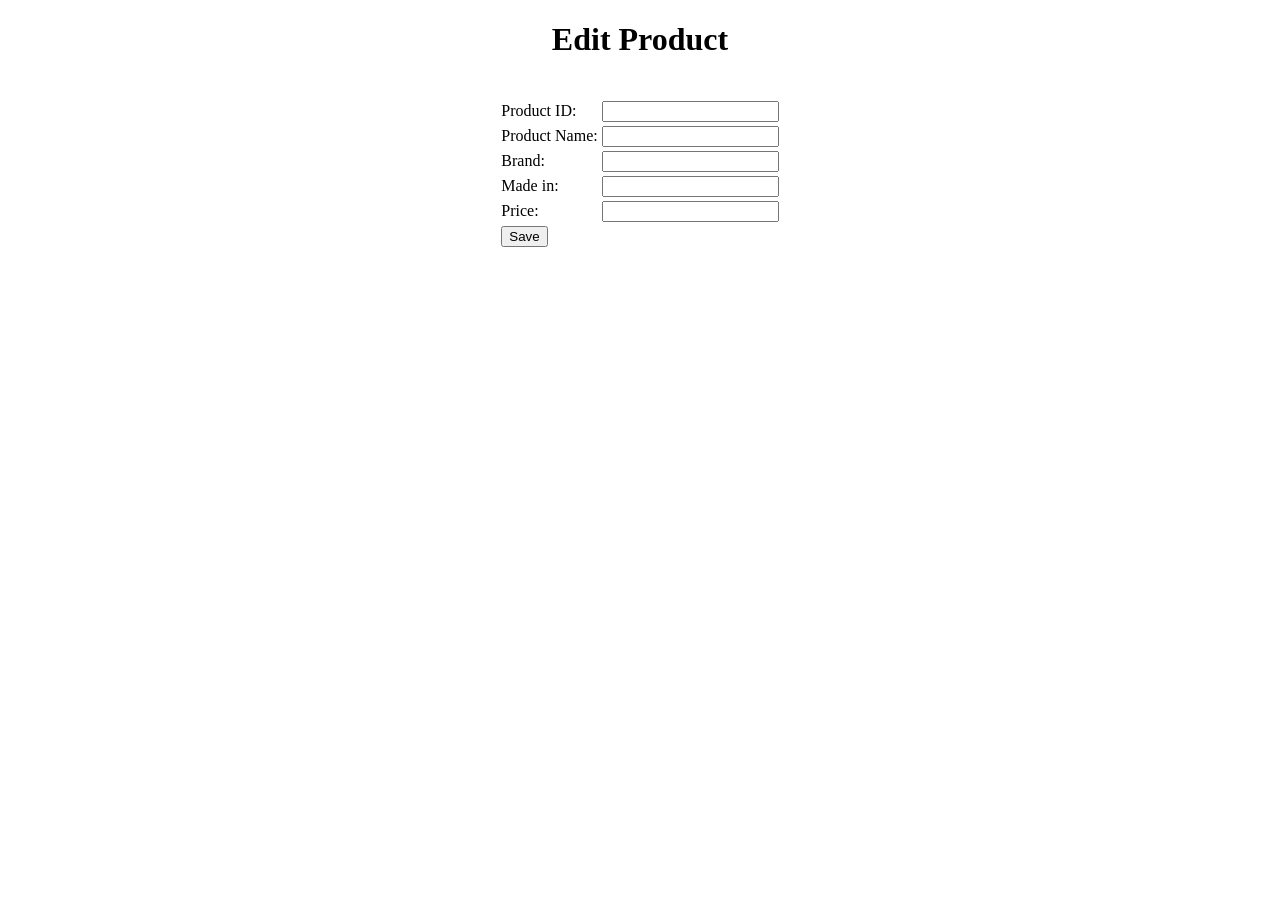
<file: src/main/resources/templates/edit_product.html>
<!DOCTYPE html>
<html xmlns:th="http://www.thymeleaf.org">
<head th:replace="fragments :: html_head(pageTitle='Edit Product')" />
<body>
	<div th:replace="fragments :: header"></div>
	<div align="center">
		<h1>Edit Product</h1>
		<br/>
		<form action="#" th:action="@{/save}" th:object="${product}" method="post">
			<table>
				<tr>
					<td>Product ID:</td>
					<td><input type="text" th:field="*{id}" readonly="readonly" /></td>
				</tr>			
				<tr>
					<td>Product Name:</td>
					<td><input type="text" th:field="*{name}" /></td>
				</tr>
				<tr>
					<td>Brand:</td>
					<td><input type="text" th:field="*{brand}" /></td>
				</tr>				
				<tr>
					<td>Made in:</td>
					<td><input type="text" th:field="*{madein}" /></td>
				</tr>				
				<tr>
					<td>Price:</td>
					<td><input type="text" th:field="*{price}" /></td>
				</tr>				
				<tr>
					<td colspan="2"><button type="submit" class="btn btn-primary">Save</button></td>
				</tr>
			</table>
		</form>
	</div>
</body>
</html>
</file>
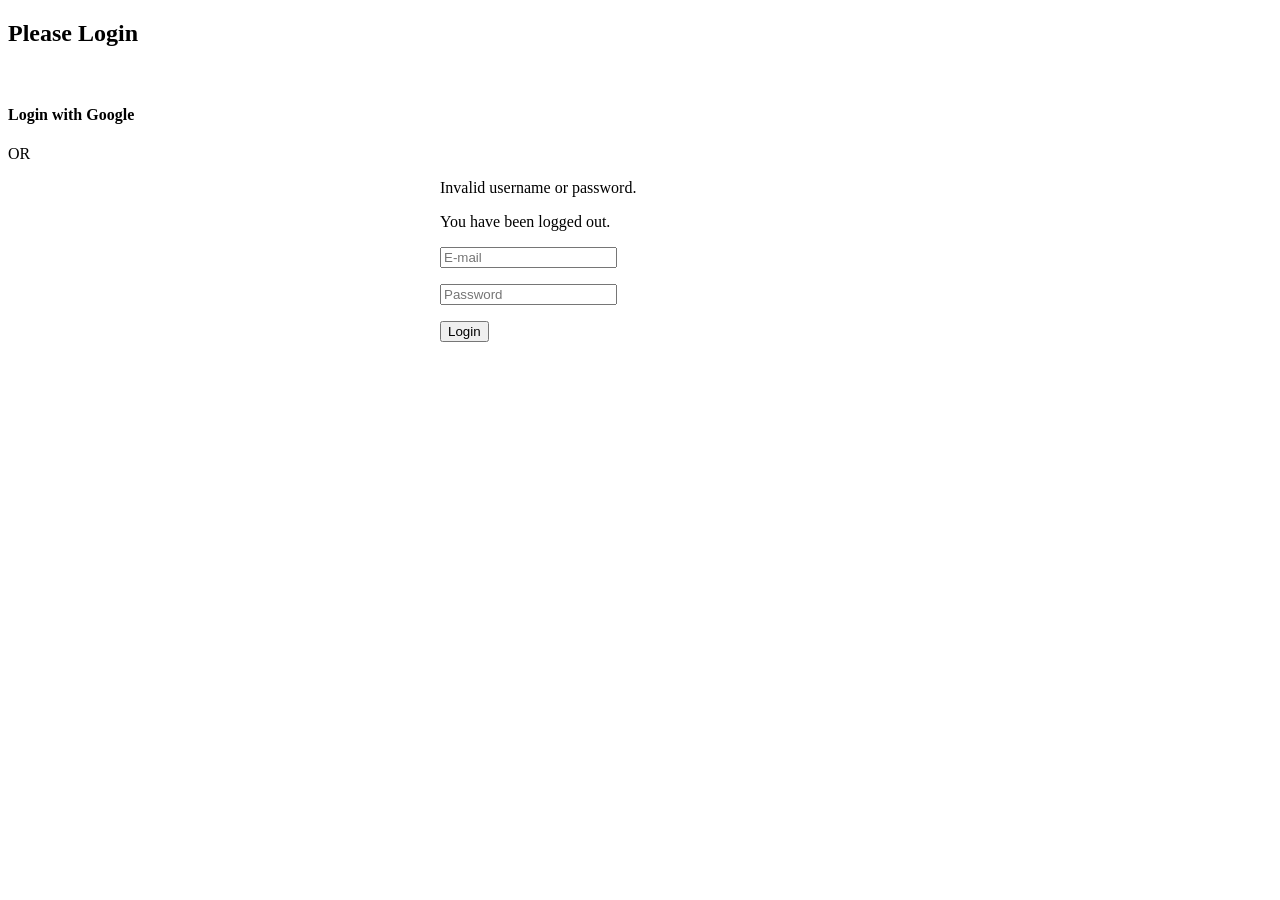
<file: src/main/resources/templates/login.html>
<!DOCTYPE html>
<html xmlns:th="http:/www.thymeleaf.org">
<head th:replace="fragments :: html_head(pageTitle='Login')" />
<body>
<div class="container text-center">
	<div>
		<h2>Please Login</h2>
		<br/>
	</div>
	<div>
		<h4><a th:href="@{/oauth2/authorization/google}">Login with Google</a></h4>	
	</div>
	<div><p>OR</p></div>
		
	<form th:action="@{/login}" method="post" style="max-width: 400px; margin: 0 auto;">
	<div class="border border-secondary rounded p-3">
		<div th:if="${param.error}">
			<p class="text-danger">Invalid username or password.</p>
		</div>
		<div th:if="${param.logout}">
			<p class="text-warning">You have been logged out.</p>
		</div>
		<div>
			<p><input type="email" name="email" required class="form-control" placeholder="E-mail" /></p>	
		</div>
		<div>
			<p><input type="password" name="pass" required class="form-control" placeholder="Password" /></p>
		</div>
		<div>
			<p><input type="submit" value="Login" class="btn btn-primary" /></p>
		</div>
	</div>
	</form>
</div>
</body>
</html>
</file>
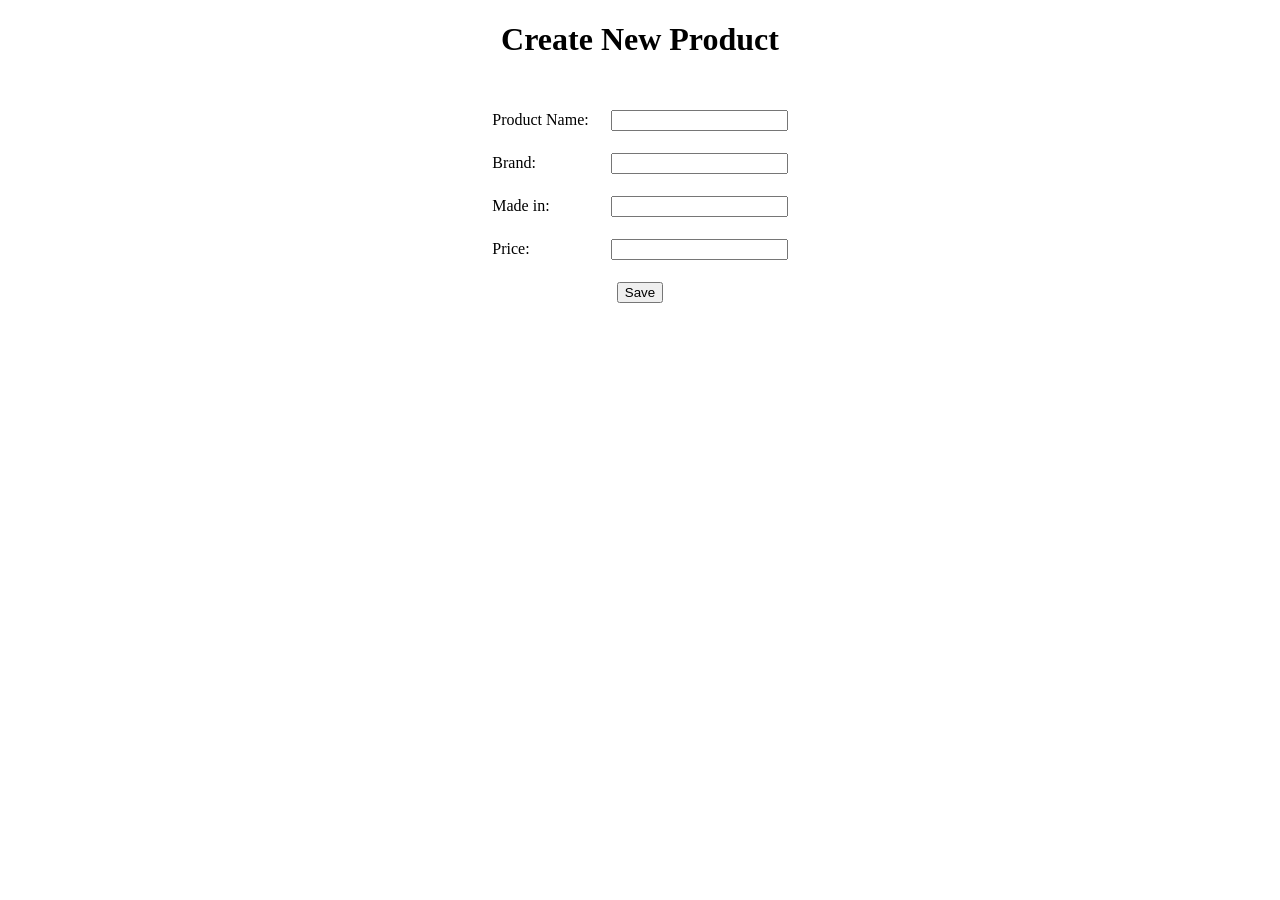
<file: src/main/resources/templates/new_product.html>
<!DOCTYPE html>
<html xmlns:th="http://www.thymeleaf.org">
<head th:replace="fragments :: html_head(pageTitle='Create New Product')" />
<body>
	<div th:replace="fragments :: header"></div>
	<div align="center">	
		<h1>Create New Product</h1>
		<br/>
		<form action="#" th:action="@{/save}" th:object="${product}" method="post">
			<table border="0" cellpadding="10">
				<tr>
					<td>Product Name:</td>
					<td><input type="text" th:field="*{name}" class="form-control" /></td>
				</tr>
				<tr>
					<td>Brand:</td>
					<td><input type="text" th:field="*{brand}" class="form-control" /></td>
				</tr>				
				<tr>
					<td>Made in:</td>
					<td><input type="text" th:field="*{madein}" class="form-control" /></td>
				</tr>				
				<tr>
					<td>Price:</td>
					<td><input type="text" th:field="*{price}" class="form-control" /></td>
				</tr>				
				<tr>
					<td colspan="2" align="center"><button type="submit" class="btn btn-primary">Save</button></td>
				</tr>
			</table>
		</form>
	</div>
</body>
</html>
</file>
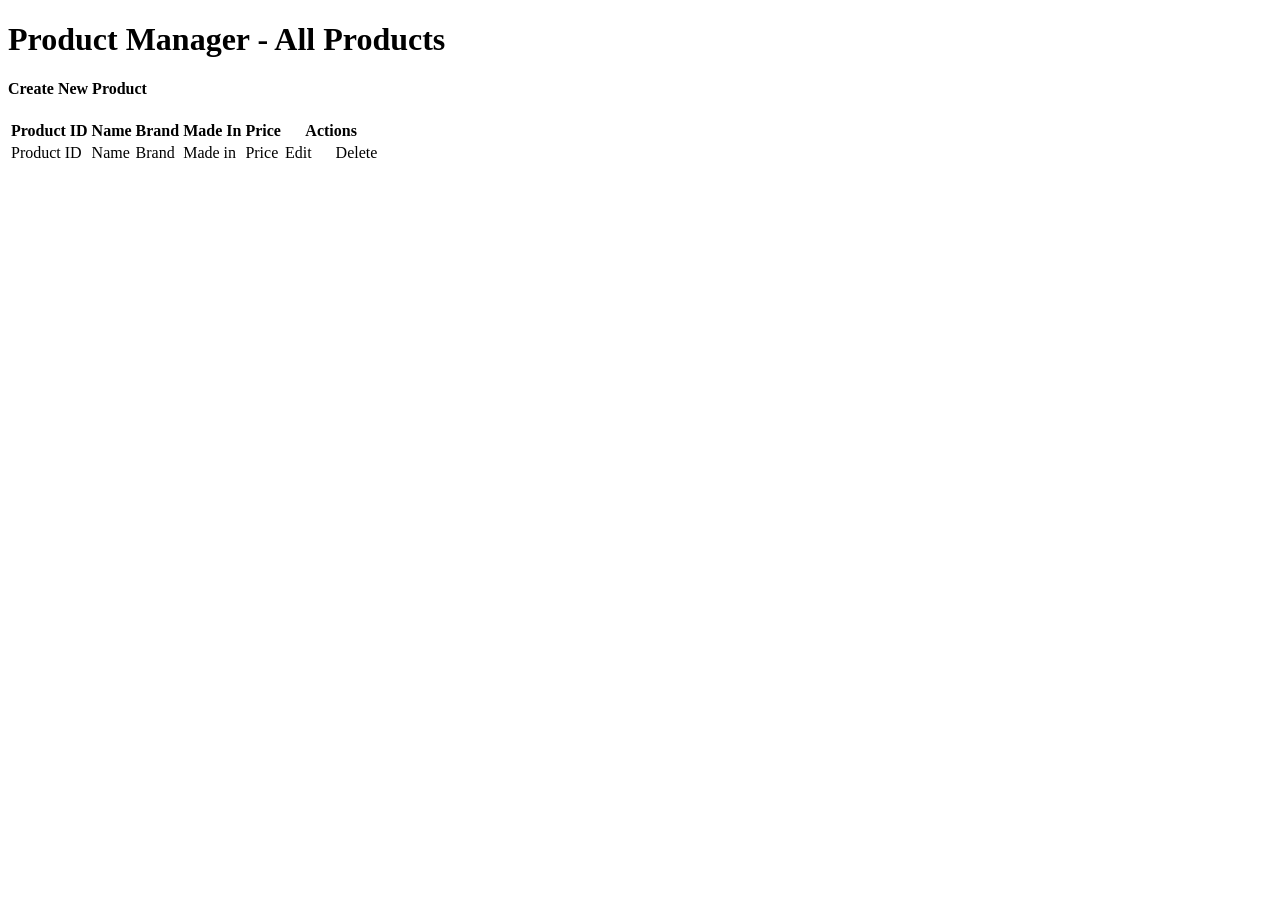
<file: src/main/resources/templates/products.html>
<!DOCTYPE html>
<html xmlns:th="http://www.thymeleaf.org"
	xmlns:sec="https://www.thymeleaf.org/thymeleaf-extras-springsecurity5">
<head th:replace="fragments :: html_head(pageTitle='All Products')" />
<body>
<div class="container">	
	<div th:replace="fragments :: header"></div>
	
	<div class="text-center">
		<h1>Product Manager - All Products</h1>
		<p/>
		<h4><a th:href="@{/new}">Create New Product</a></h4>
		<p/>
	</div>
	
	<table class="table table-striped table-bordered table-hover">
		<thead class="thead-dark">
			<tr>
				<th>Product ID</th>
				<th>Name</th>
				<th>Brand</th>
				<th>Made In</th>
				<th>Price</th>
				
				<th>Actions</th>				
				
			</tr>
		</thead>
		<tbody>
			<tr th:each="product : ${listProducts}">
				<td th:text="${product.id}">Product ID</td>
				<td th:text="${product.name}">Name</td>
				<td th:text="${product.brand}">Brand</td>
				<td th:text="${product.madein}">Made in</td>
				<td th:text="${product.price}">Price</td>
				
				<td>
					<a th:href="@{'/edit/' + ${product.id}}">Edit</a>			
					&nbsp;&nbsp;&nbsp;&nbsp;
					<a th:href="@{'/delete/' + ${product.id}}">Delete</a>
				</td>
			</tr>
		</tbody>
	</table>
	<div><br/><br/></div>
</div>
</body>
</html>
</file>
<file: html/css/style.css>
/******* Bootstrap Theming ********/
/*!
 * Bootstrap v4.5.3 (https://getbootstrap.com/)
 * Copyright 2011-2020 The Bootstrap Authors
 * Copyright 2011-2020 Twitter, Inc.
 * Licensed under MIT (https://github.com/twbs/bootstrap/blob/main/LICENSE)
 */
:root {
  --blue: #007bff;
  --indigo: #6610f2;
  --purple: #6f42c1;
  --pink: #e83e8c;
  --red: #dc3545;
  --orange: #fd7e14;
  --yellow: #ffc107;
  --green: #28a745;
  --teal: #20c997;
  --cyan: #17a2b8;
  --white: #fff;
  --gray: #6c757d;
  --gray-dark: #343a40;
  --primary: #FF6600;
  --secondary: #F2F1F8;
  --success: #28a745;
  --info: #17a2b8;
  --warning: #ffc107;
  --danger: #dc3545;
  --light: #FFFFFF;
  --dark: #44425A;
  --breakpoint-xs: 0;
  --breakpoint-sm: 576px;
  --breakpoint-md: 768px;
  --breakpoint-lg: 992px;
  --breakpoint-xl: 1200px;
  --font-family-sans-serif: "Poppins", sans-serif;
  --font-family-monospace: SFMono-Regular, Menlo, Monaco, Consolas, "Liberation Mono", "Courier New", monospace;
}

*,
*::before,
*::after {
  box-sizing: border-box;
}

html {
  font-family: sans-serif;
  line-height: 1.15;
  -webkit-text-size-adjust: 100%;
  -webkit-tap-highlight-color: rgba(0, 0, 0, 0);
}

article, aside, figcaption, figure, footer, header, hgroup, main, nav, section {
  display: block;
}

body {
  margin: 0;
  font-family: "Poppins", sans-serif;
  font-size: 1rem;
  font-weight: 400;
  line-height: 1.5;
  color: #6C6A74;
  text-align: left;
  background-color: #fff;
}

[tabindex="-1"]:focus:not(:focus-visible) {
  outline: 0 !important;
}

hr {
  box-sizing: content-box;
  height: 0;
  overflow: visible;
}

h1, h2, h3, h4, h5, h6 {
  margin-top: 0;
  margin-bottom: 0.5rem;
}

p {
  margin-top: 0;
  margin-bottom: 1rem;
}

abbr[title],
abbr[data-original-title] {
  text-decoration: underline;
  text-decoration: underline dotted;
  cursor: help;
  border-bottom: 0;
  text-decoration-skip-ink: none;
}

address {
  margin-bottom: 1rem;
  font-style: normal;
  line-height: inherit;
}

ol,
ul,
dl {
  margin-top: 0;
  margin-bottom: 1rem;
}

ol ol,
ul ul,
ol ul,
ul ol {
  margin-bottom: 0;
}

dt {
  font-weight: 700;
}

dd {
  margin-bottom: .5rem;
  margin-left: 0;
}

blockquote {
  margin: 0 0 1rem;
}

b,
strong {
  font-weight: bolder;
}

small {
  font-size: 80%;
}

sub,
sup {
  position: relative;
  font-size: 75%;
  line-height: 0;
  vertical-align: baseline;
}

sub {
  bottom: -.25em;
}

sup {
  top: -.5em;
}

a {
  color: #FF6600;
  text-decoration: none;
  background-color: transparent;
}

a:hover {
  color: #b34700;
  text-decoration: underline;
}

a:not([href]):not([class]) {
  color: inherit;
  text-decoration: none;
}

a:not([href]):not([class]):hover {
  color: inherit;
  text-decoration: none;
}

pre,
code,
kbd,
samp {
  font-family: SFMono-Regular, Menlo, Monaco, Consolas, "Liberation Mono", "Courier New", monospace;
  font-size: 1em;
}

pre {
  margin-top: 0;
  margin-bottom: 1rem;
  overflow: auto;
  -ms-overflow-style: scrollbar;
}

figure {
  margin: 0 0 1rem;
}

img {
  vertical-align: middle;
  border-style: none;
}

svg {
  overflow: hidden;
  vertical-align: middle;
}

table {
  border-collapse: collapse;
}

caption {
  padding-top: 0.75rem;
  padding-bottom: 0.75rem;
  color: #6c757d;
  text-align: left;
  caption-side: bottom;
}

th {
  text-align: inherit;
  text-align: -webkit-match-parent;
}

label {
  display: inline-block;
  margin-bottom: 0.5rem;
}

button {
  border-radius: 0;
}

button:focus {
  outline: 1px dotted;
  outline: 5px auto -webkit-focus-ring-color;
}

input,
button,
select,
optgroup,
textarea {
  margin: 0;
  font-family: inherit;
  font-size: inherit;
  line-height: inherit;
}

button,
input {
  overflow: visible;
}

button,
select {
  text-transform: none;
}

[role="button"] {
  cursor: pointer;
}

select {
  word-wrap: normal;
}

button,
[type="button"],
[type="reset"],
[type="submit"] {
  -webkit-appearance: button;
}

button:not(:disabled),
[type="button"]:not(:disabled),
[type="reset"]:not(:disabled),
[type="submit"]:not(:disabled) {
  cursor: pointer;
}

button::-moz-focus-inner,
[type="button"]::-moz-focus-inner,
[type="reset"]::-moz-focus-inner,
[type="submit"]::-moz-focus-inner {
  padding: 0;
  border-style: none;
}

input[type="radio"],
input[type="checkbox"] {
  box-sizing: border-box;
  padding: 0;
}

textarea {
  overflow: auto;
  resize: vertical;
}

fieldset {
  min-width: 0;
  padding: 0;
  margin: 0;
  border: 0;
}

legend {
  display: block;
  width: 100%;
  max-width: 100%;
  padding: 0;
  margin-bottom: .5rem;
  font-size: 1.5rem;
  line-height: inherit;
  color: inherit;
  white-space: normal;
}

@media (max-width: 1200px) {
  legend {
    font-size: calc(1.275rem + 0.3vw) ;
  }
}

progress {
  vertical-align: baseline;
}

[type="number"]::-webkit-inner-spin-button,
[type="number"]::-webkit-outer-spin-button {
  height: auto;
}

[type="search"] {
  outline-offset: -2px;
  -webkit-appearance: none;
}

[type="search"]::-webkit-search-decoration {
  -webkit-appearance: none;
}

::-webkit-file-upload-button {
  font: inherit;
  -webkit-appearance: button;
}

output {
  display: inline-block;
}

summary {
  display: list-item;
  cursor: pointer;
}

template {
  display: none;
}

[hidden] {
  display: none !important;
}

h1, h2, h3, h4, h5, h6,
.h1, .h2, .h3, .h4, .h5, .h6 {
  margin-bottom: 0.5rem;
  font-weight: 500;
  line-height: 1.2;
  color: #44425A;
}

h1, .h1 {
  font-size: 2.5rem;
}

@media (max-width: 1200px) {
  h1, .h1 {
    font-size: calc(1.375rem + 1.5vw) ;
  }
}

h2, .h2 {
  font-size: 2rem;
}

@media (max-width: 1200px) {
  h2, .h2 {
    font-size: calc(1.325rem + 0.9vw) ;
  }
}

h3, .h3 {
  font-size: 1.75rem;
}

@media (max-width: 1200px) {
  h3, .h3 {
    font-size: calc(1.3rem + 0.6vw) ;
  }
}

h4, .h4 {
  font-size: 1.5rem;
}

@media (max-width: 1200px) {
  h4, .h4 {
    font-size: calc(1.275rem + 0.3vw) ;
  }
}

h5, .h5 {
  font-size: 1.25rem;
}

h6, .h6 {
  font-size: 1rem;
}

.lead {
  font-size: 1.25rem;
  font-weight: 300;
}

.display-1 {
  font-size: 6rem;
  font-weight: 300;
  line-height: 1.2;
}

@media (max-width: 1200px) {
  .display-1 {
    font-size: calc(1.725rem + 5.7vw) ;
  }
}

.display-2 {
  font-size: 5.5rem;
  font-weight: 300;
  line-height: 1.2;
}

@media (max-width: 1200px) {
  .display-2 {
    font-size: calc(1.675rem + 5.1vw) ;
  }
}

.display-3 {
  font-size: 4.5rem;
  font-weight: 300;
  line-height: 1.2;
}

@media (max-width: 1200px) {
  .display-3 {
    font-size: calc(1.575rem + 3.9vw) ;
  }
}

.display-4 {
  font-size: 3.5rem;
  font-weight: 300;
  line-height: 1.2;
}

@media (max-width: 1200px) {
  .display-4 {
    font-size: calc(1.475rem + 2.7vw) ;
  }
}

hr {
  margin-top: 1rem;
  margin-bottom: 1rem;
  border: 0;
  border-top: 1px solid rgba(0, 0, 0, 0.1);
}

small,
.small {
  font-size: 80%;
  font-weight: 400;
}

mark,
.mark {
  padding: 0.2em;
  background-color: #fcf8e3;
}

.list-unstyled {
  padding-left: 0;
  list-style: none;
}

.list-inline {
  padding-left: 0;
  list-style: none;
}

.list-inline-item {
  display: inline-block;
}

.list-inline-item:not(:last-child) {
  margin-right: 0.5rem;
}

.initialism {
  font-size: 90%;
  text-transform: uppercase;
}

.blockquote {
  margin-bottom: 1rem;
  font-size: 1.25rem;
}

.blockquote-footer {
  display: block;
  font-size: 80%;
  color: #6c757d;
}

.blockquote-footer::before {
  content: "\2014\00A0";
}

.img-fluid {
  max-width: 100%;
  height: auto;
}

.img-thumbnail {
  padding: 0.25rem;
  background-color: #fff;
  border: 1px solid #dee2e6;
  border-radius: 8px;
  max-width: 100%;
  height: auto;
}

.figure {
  display: inline-block;
}

.figure-img {
  margin-bottom: 0.5rem;
  line-height: 1;
}

.figure-caption {
  font-size: 90%;
  color: #6c757d;
}

code {
  font-size: 87.5%;
  color: #e83e8c;
  word-wrap: break-word;
}

a > code {
  color: inherit;
}

kbd {
  padding: 0.2rem 0.4rem;
  font-size: 87.5%;
  color: #fff;
  background-color: #212529;
  border-radius: 0.2rem;
}

kbd kbd {
  padding: 0;
  font-size: 100%;
  font-weight: 700;
}

pre {
  display: block;
  font-size: 87.5%;
  color: #212529;
}

pre code {
  font-size: inherit;
  color: inherit;
  word-break: normal;
}

.pre-scrollable {
  max-height: 340px;
  overflow-y: scroll;
}

.container,
.container-fluid,
.container-sm,
.container-md,
.container-lg,
.container-xl {
  width: 100%;
  padding-right: 15px;
  padding-left: 15px;
  margin-right: auto;
  margin-left: auto;
}

@media (min-width: 576px) {
  .container, .container-sm {
    max-width: 540px;
  }
}

@media (min-width: 768px) {
  .container, .container-sm, .container-md {
    max-width: 720px;
  }
}

@media (min-width: 992px) {
  .container, .container-sm, .container-md, .container-lg {
    max-width: 960px;
  }
}

@media (min-width: 1200px) {
  .container, .container-sm, .container-md, .container-lg, .container-xl {
    max-width: 1140px;
  }
}

.row {
  display: flex;
  flex-wrap: wrap;
  margin-right: -15px;
  margin-left: -15px;
}

.no-gutters {
  margin-right: 0;
  margin-left: 0;
}

.no-gutters > .col,
.no-gutters > [class*="col-"] {
  padding-right: 0;
  padding-left: 0;
}

.col-1, .col-2, .col-3, .col-4, .col-5, .col-6, .col-7, .col-8, .col-9, .col-10, .col-11, .col-12, .col,
.col-auto, .col-sm-1, .col-sm-2, .col-sm-3, .col-sm-4, .col-sm-5, .col-sm-6, .col-sm-7, .col-sm-8, .col-sm-9, .col-sm-10, .col-sm-11, .col-sm-12, .col-sm,
.col-sm-auto, .col-md-1, .col-md-2, .col-md-3, .col-md-4, .col-md-5, .col-md-6, .col-md-7, .col-md-8, .col-md-9, .col-md-10, .col-md-11, .col-md-12, .col-md,
.col-md-auto, .col-lg-1, .col-lg-2, .col-lg-3, .col-lg-4, .col-lg-5, .col-lg-6, .col-lg-7, .col-lg-8, .col-lg-9, .col-lg-10, .col-lg-11, .col-lg-12, .col-lg,
.col-lg-auto, .col-xl-1, .col-xl-2, .col-xl-3, .col-xl-4, .col-xl-5, .col-xl-6, .col-xl-7, .col-xl-8, .col-xl-9, .col-xl-10, .col-xl-11, .col-xl-12, .col-xl,
.col-xl-auto {
  position: relative;
  width: 100%;
  padding-right: 15px;
  padding-left: 15px;
}

.col {
  flex-basis: 0;
  flex-grow: 1;
  max-width: 100%;
}

.row-cols-1 > * {
  flex: 0 0 100%;
  max-width: 100%;
}

.row-cols-2 > * {
  flex: 0 0 50%;
  max-width: 50%;
}

.row-cols-3 > * {
  flex: 0 0 33.33333%;
  max-width: 33.33333%;
}

.row-cols-4 > * {
  flex: 0 0 25%;
  max-width: 25%;
}

.row-cols-5 > * {
  flex: 0 0 20%;
  max-width: 20%;
}

.row-cols-6 > * {
  flex: 0 0 16.66667%;
  max-width: 16.66667%;
}

.col-auto {
  flex: 0 0 auto;
  width: auto;
  max-width: 100%;
}

.col-1 {
  flex: 0 0 8.33333%;
  max-width: 8.33333%;
}

.col-2 {
  flex: 0 0 16.66667%;
  max-width: 16.66667%;
}

.col-3 {
  flex: 0 0 25%;
  max-width: 25%;
}

.col-4 {
  flex: 0 0 33.33333%;
  max-width: 33.33333%;
}

.col-5 {
  flex: 0 0 41.66667%;
  max-width: 41.66667%;
}

.col-6 {
  flex: 0 0 50%;
  max-width: 50%;
}

.col-7 {
  flex: 0 0 58.33333%;
  max-width: 58.33333%;
}

.col-8 {
  flex: 0 0 66.66667%;
  max-width: 66.66667%;
}

.col-9 {
  flex: 0 0 75%;
  max-width: 75%;
}

.col-10 {
  flex: 0 0 83.33333%;
  max-width: 83.33333%;
}

.col-11 {
  flex: 0 0 91.66667%;
  max-width: 91.66667%;
}

.col-12 {
  flex: 0 0 100%;
  max-width: 100%;
}

.order-first {
  order: -1;
}

.order-last {
  order: 13;
}

.order-0 {
  order: 0;
}

.order-1 {
  order: 1;
}

.order-2 {
  order: 2;
}

.order-3 {
  order: 3;
}

.order-4 {
  order: 4;
}

.order-5 {
  order: 5;
}

.order-6 {
  order: 6;
}

.order-7 {
  order: 7;
}

.order-8 {
  order: 8;
}

.order-9 {
  order: 9;
}

.order-10 {
  order: 10;
}

.order-11 {
  order: 11;
}

.order-12 {
  order: 12;
}

.offset-1 {
  margin-left: 8.33333%;
}

.offset-2 {
  margin-left: 16.66667%;
}

.offset-3 {
  margin-left: 25%;
}

.offset-4 {
  margin-left: 33.33333%;
}

.offset-5 {
  margin-left: 41.66667%;
}

.offset-6 {
  margin-left: 50%;
}

.offset-7 {
  margin-left: 58.33333%;
}

.offset-8 {
  margin-left: 66.66667%;
}

.offset-9 {
  margin-left: 75%;
}

.offset-10 {
  margin-left: 83.33333%;
}

.offset-11 {
  margin-left: 91.66667%;
}

@media (min-width: 576px) {
  .col-sm {
    flex-basis: 0;
    flex-grow: 1;
    max-width: 100%;
  }
  .row-cols-sm-1 > * {
    flex: 0 0 100%;
    max-width: 100%;
  }
  .row-cols-sm-2 > * {
    flex: 0 0 50%;
    max-width: 50%;
  }
  .row-cols-sm-3 > * {
    flex: 0 0 33.33333%;
    max-width: 33.33333%;
  }
  .row-cols-sm-4 > * {
    flex: 0 0 25%;
    max-width: 25%;
  }
  .row-cols-sm-5 > * {
    flex: 0 0 20%;
    max-width: 20%;
  }
  .row-cols-sm-6 > * {
    flex: 0 0 16.66667%;
    max-width: 16.66667%;
  }
  .col-sm-auto {
    flex: 0 0 auto;
    width: auto;
    max-width: 100%;
  }
  .col-sm-1 {
    flex: 0 0 8.33333%;
    max-width: 8.33333%;
  }
  .col-sm-2 {
    flex: 0 0 16.66667%;
    max-width: 16.66667%;
  }
  .col-sm-3 {
    flex: 0 0 25%;
    max-width: 25%;
  }
  .col-sm-4 {
    flex: 0 0 33.33333%;
    max-width: 33.33333%;
  }
  .col-sm-5 {
    flex: 0 0 41.66667%;
    max-width: 41.66667%;
  }
  .col-sm-6 {
    flex: 0 0 50%;
    max-width: 50%;
  }
  .col-sm-7 {
    flex: 0 0 58.33333%;
    max-width: 58.33333%;
  }
  .col-sm-8 {
    flex: 0 0 66.66667%;
    max-width: 66.66667%;
  }
  .col-sm-9 {
    flex: 0 0 75%;
    max-width: 75%;
  }
  .col-sm-10 {
    flex: 0 0 83.33333%;
    max-width: 83.33333%;
  }
  .col-sm-11 {
    flex: 0 0 91.66667%;
    max-width: 91.66667%;
  }
  .col-sm-12 {
    flex: 0 0 100%;
    max-width: 100%;
  }
  .order-sm-first {
    order: -1;
  }
  .order-sm-last {
    order: 13;
  }
  .order-sm-0 {
    order: 0;
  }
  .order-sm-1 {
    order: 1;
  }
  .order-sm-2 {
    order: 2;
  }
  .order-sm-3 {
    order: 3;
  }
  .order-sm-4 {
    order: 4;
  }
  .order-sm-5 {
    order: 5;
  }
  .order-sm-6 {
    order: 6;
  }
  .order-sm-7 {
    order: 7;
  }
  .order-sm-8 {
    order: 8;
  }
  .order-sm-9 {
    order: 9;
  }
  .order-sm-10 {
    order: 10;
  }
  .order-sm-11 {
    order: 11;
  }
  .order-sm-12 {
    order: 12;
  }
  .offset-sm-0 {
    margin-left: 0;
  }
  .offset-sm-1 {
    margin-left: 8.33333%;
  }
  .offset-sm-2 {
    margin-left: 16.66667%;
  }
  .offset-sm-3 {
    margin-left: 25%;
  }
  .offset-sm-4 {
    margin-left: 33.33333%;
  }
  .offset-sm-5 {
    margin-left: 41.66667%;
  }
  .offset-sm-6 {
    margin-left: 50%;
  }
  .offset-sm-7 {
    margin-left: 58.33333%;
  }
  .offset-sm-8 {
    margin-left: 66.66667%;
  }
  .offset-sm-9 {
    margin-left: 75%;
  }
  .offset-sm-10 {
    margin-left: 83.33333%;
  }
  .offset-sm-11 {
    margin-left: 91.66667%;
  }
}

@media (min-width: 768px) {
  .col-md {
    flex-basis: 0;
    flex-grow: 1;
    max-width: 100%;
  }
  .row-cols-md-1 > * {
    flex: 0 0 100%;
    max-width: 100%;
  }
  .row-cols-md-2 > * {
    flex: 0 0 50%;
    max-width: 50%;
  }
  .row-cols-md-3 > * {
    flex: 0 0 33.33333%;
    max-width: 33.33333%;
  }
  .row-cols-md-4 > * {
    flex: 0 0 25%;
    max-width: 25%;
  }
  .row-cols-md-5 > * {
    flex: 0 0 20%;
    max-width: 20%;
  }
  .row-cols-md-6 > * {
    flex: 0 0 16.66667%;
    max-width: 16.66667%;
  }
  .col-md-auto {
    flex: 0 0 auto;
    width: auto;
    max-width: 100%;
  }
  .col-md-1 {
    flex: 0 0 8.33333%;
    max-width: 8.33333%;
  }
  .col-md-2 {
    flex: 0 0 16.66667%;
    max-width: 16.66667%;
  }
  .col-md-3 {
    flex: 0 0 25%;
    max-width: 25%;
  }
  .col-md-4 {
    flex: 0 0 33.33333%;
    max-width: 33.33333%;
  }
  .col-md-5 {
    flex: 0 0 41.66667%;
    max-width: 41.66667%;
  }
  .col-md-6 {
    flex: 0 0 50%;
    max-width: 50%;
  }
  .col-md-7 {
    flex: 0 0 58.33333%;
    max-width: 58.33333%;
  }
  .col-md-8 {
    flex: 0 0 66.66667%;
    max-width: 66.66667%;
  }
  .col-md-9 {
    flex: 0 0 75%;
    max-width: 75%;
  }
  .col-md-10 {
    flex: 0 0 83.33333%;
    max-width: 83.33333%;
  }
  .col-md-11 {
    flex: 0 0 91.66667%;
    max-width: 91.66667%;
  }
  .col-md-12 {
    flex: 0 0 100%;
    max-width: 100%;
  }
  .order-md-first {
    order: -1;
  }
  .order-md-last {
    order: 13;
  }
  .order-md-0 {
    order: 0;
  }
  .order-md-1 {
    order: 1;
  }
  .order-md-2 {
    order: 2;
  }
  .order-md-3 {
    order: 3;
  }
  .order-md-4 {
    order: 4;
  }
  .order-md-5 {
    order: 5;
  }
  .order-md-6 {
    order: 6;
  }
  .order-md-7 {
    order: 7;
  }
  .order-md-8 {
    order: 8;
  }
  .order-md-9 {
    order: 9;
  }
  .order-md-10 {
    order: 10;
  }
  .order-md-11 {
    order: 11;
  }
  .order-md-12 {
    order: 12;
  }
  .offset-md-0 {
    margin-left: 0;
  }
  .offset-md-1 {
    margin-left: 8.33333%;
  }
  .offset-md-2 {
    margin-left: 16.66667%;
  }
  .offset-md-3 {
    margin-left: 25%;
  }
  .offset-md-4 {
    margin-left: 33.33333%;
  }
  .offset-md-5 {
    margin-left: 41.66667%;
  }
  .offset-md-6 {
    margin-left: 50%;
  }
  .offset-md-7 {
    margin-left: 58.33333%;
  }
  .offset-md-8 {
    margin-left: 66.66667%;
  }
  .offset-md-9 {
    margin-left: 75%;
  }
  .offset-md-10 {
    margin-left: 83.33333%;
  }
  .offset-md-11 {
    margin-left: 91.66667%;
  }
}

@media (min-width: 992px) {
  .col-lg {
    flex-basis: 0;
    flex-grow: 1;
    max-width: 100%;
  }
  .row-cols-lg-1 > * {
    flex: 0 0 100%;
    max-width: 100%;
  }
  .row-cols-lg-2 > * {
    flex: 0 0 50%;
    max-width: 50%;
  }
  .row-cols-lg-3 > * {
    flex: 0 0 33.33333%;
    max-width: 33.33333%;
  }
  .row-cols-lg-4 > * {
    flex: 0 0 25%;
    max-width: 25%;
  }
  .row-cols-lg-5 > * {
    flex: 0 0 20%;
    max-width: 20%;
  }
  .row-cols-lg-6 > * {
    flex: 0 0 16.66667%;
    max-width: 16.66667%;
  }
  .col-lg-auto {
    flex: 0 0 auto;
    width: auto;
    max-width: 100%;
  }
  .col-lg-1 {
    flex: 0 0 8.33333%;
    max-width: 8.33333%;
  }
  .col-lg-2 {
    flex: 0 0 16.66667%;
    max-width: 16.66667%;
  }
  .col-lg-3 {
    flex: 0 0 25%;
    max-width: 25%;
  }
  .col-lg-4 {
    flex: 0 0 33.33333%;
    max-width: 33.33333%;
  }
  .col-lg-5 {
    flex: 0 0 41.66667%;
    max-width: 41.66667%;
  }
  .col-lg-6 {
    flex: 0 0 50%;
    max-width: 50%;
  }
  .col-lg-7 {
    flex: 0 0 58.33333%;
    max-width: 58.33333%;
  }
  .col-lg-8 {
    flex: 0 0 66.66667%;
    max-width: 66.66667%;
  }
  .col-lg-9 {
    flex: 0 0 75%;
    max-width: 75%;
  }
  .col-lg-10 {
    flex: 0 0 83.33333%;
    max-width: 83.33333%;
  }
  .col-lg-11 {
    flex: 0 0 91.66667%;
    max-width: 91.66667%;
  }
  .col-lg-12 {
    flex: 0 0 100%;
    max-width: 100%;
  }
  .order-lg-first {
    order: -1;
  }
  .order-lg-last {
    order: 13;
  }
  .order-lg-0 {
    order: 0;
  }
  .order-lg-1 {
    order: 1;
  }
  .order-lg-2 {
    order: 2;
  }
  .order-lg-3 {
    order: 3;
  }
  .order-lg-4 {
    order: 4;
  }
  .order-lg-5 {
    order: 5;
  }
  .order-lg-6 {
    order: 6;
  }
  .order-lg-7 {
    order: 7;
  }
  .order-lg-8 {
    order: 8;
  }
  .order-lg-9 {
    order: 9;
  }
  .order-lg-10 {
    order: 10;
  }
  .order-lg-11 {
    order: 11;
  }
  .order-lg-12 {
    order: 12;
  }
  .offset-lg-0 {
    margin-left: 0;
  }
  .offset-lg-1 {
    margin-left: 8.33333%;
  }
  .offset-lg-2 {
    margin-left: 16.66667%;
  }
  .offset-lg-3 {
    margin-left: 25%;
  }
  .offset-lg-4 {
    margin-left: 33.33333%;
  }
  .offset-lg-5 {
    margin-left: 41.66667%;
  }
  .offset-lg-6 {
    margin-left: 50%;
  }
  .offset-lg-7 {
    margin-left: 58.33333%;
  }
  .offset-lg-8 {
    margin-left: 66.66667%;
  }
  .offset-lg-9 {
    margin-left: 75%;
  }
  .offset-lg-10 {
    margin-left: 83.33333%;
  }
  .offset-lg-11 {
    margin-left: 91.66667%;
  }
}

@media (min-width: 1200px) {
  .col-xl {
    flex-basis: 0;
    flex-grow: 1;
    max-width: 100%;
  }
  .row-cols-xl-1 > * {
    flex: 0 0 100%;
    max-width: 100%;
  }
  .row-cols-xl-2 > * {
    flex: 0 0 50%;
    max-width: 50%;
  }
  .row-cols-xl-3 > * {
    flex: 0 0 33.33333%;
    max-width: 33.33333%;
  }
  .row-cols-xl-4 > * {
    flex: 0 0 25%;
    max-width: 25%;
  }
  .row-cols-xl-5 > * {
    flex: 0 0 20%;
    max-width: 20%;
  }
  .row-cols-xl-6 > * {
    flex: 0 0 16.66667%;
    max-width: 16.66667%;
  }
  .col-xl-auto {
    flex: 0 0 auto;
    width: auto;
    max-width: 100%;
  }
  .col-xl-1 {
    flex: 0 0 8.33333%;
    max-width: 8.33333%;
  }
  .col-xl-2 {
    flex: 0 0 16.66667%;
    max-width: 16.66667%;
  }
  .col-xl-3 {
    flex: 0 0 25%;
    max-width: 25%;
  }
  .col-xl-4 {
    flex: 0 0 33.33333%;
    max-width: 33.33333%;
  }
  .col-xl-5 {
    flex: 0 0 41.66667%;
    max-width: 41.66667%;
  }
  .col-xl-6 {
    flex: 0 0 50%;
    max-width: 50%;
  }
  .col-xl-7 {
    flex: 0 0 58.33333%;
    max-width: 58.33333%;
  }
  .col-xl-8 {
    flex: 0 0 66.66667%;
    max-width: 66.66667%;
  }
  .col-xl-9 {
    flex: 0 0 75%;
    max-width: 75%;
  }
  .col-xl-10 {
    flex: 0 0 83.33333%;
    max-width: 83.33333%;
  }
  .col-xl-11 {
    flex: 0 0 91.66667%;
    max-width: 91.66667%;
  }
  .col-xl-12 {
    flex: 0 0 100%;
    max-width: 100%;
  }
  .order-xl-first {
    order: -1;
  }
  .order-xl-last {
    order: 13;
  }
  .order-xl-0 {
    order: 0;
  }
  .order-xl-1 {
    order: 1;
  }
  .order-xl-2 {
    order: 2;
  }
  .order-xl-3 {
    order: 3;
  }
  .order-xl-4 {
    order: 4;
  }
  .order-xl-5 {
    order: 5;
  }
  .order-xl-6 {
    order: 6;
  }
  .order-xl-7 {
    order: 7;
  }
  .order-xl-8 {
    order: 8;
  }
  .order-xl-9 {
    order: 9;
  }
  .order-xl-10 {
    order: 10;
  }
  .order-xl-11 {
    order: 11;
  }
  .order-xl-12 {
    order: 12;
  }
  .offset-xl-0 {
    margin-left: 0;
  }
  .offset-xl-1 {
    margin-left: 8.33333%;
  }
  .offset-xl-2 {
    margin-left: 16.66667%;
  }
  .offset-xl-3 {
    margin-left: 25%;
  }
  .offset-xl-4 {
    margin-left: 33.33333%;
  }
  .offset-xl-5 {
    margin-left: 41.66667%;
  }
  .offset-xl-6 {
    margin-left: 50%;
  }
  .offset-xl-7 {
    margin-left: 58.33333%;
  }
  .offset-xl-8 {
    margin-left: 66.66667%;
  }
  .offset-xl-9 {
    margin-left: 75%;
  }
  .offset-xl-10 {
    margin-left: 83.33333%;
  }
  .offset-xl-11 {
    margin-left: 91.66667%;
  }
}

.table {
  width: 100%;
  margin-bottom: 1rem;
  color: #6C6A74;
}

.table th,
.table td {
  padding: 0.75rem;
  vertical-align: top;
  border-top: 1px solid #dee2e6;
}

.table thead th {
  vertical-align: bottom;
  border-bottom: 2px solid #dee2e6;
}

.table tbody + tbody {
  border-top: 2px solid #dee2e6;
}

.table-sm th,
.table-sm td {
  padding: 0.3rem;
}

.table-bordered {
  border: 1px solid #dee2e6;
}

.table-bordered th,
.table-bordered td {
  border: 1px solid #dee2e6;
}

.table-bordered thead th,
.table-bordered thead td {
  border-bottom-width: 2px;
}

.table-borderless th,
.table-borderless td,
.table-borderless thead th,
.table-borderless tbody + tbody {
  border: 0;
}

.table-striped tbody tr:nth-of-type(odd) {
  background-color: rgba(0, 0, 0, 0.05);
}

.table-hover tbody tr:hover {
  color: #6C6A74;
  background-color: rgba(0, 0, 0, 0.075);
}

.table-primary,
.table-primary > th,
.table-primary > td {
  background-color: #ffd4b8;
}

.table-primary th,
.table-primary td,
.table-primary thead th,
.table-primary tbody + tbody {
  border-color: #ffaf7a;
}

.table-hover .table-primary:hover {
  background-color: #ffc59f;
}

.table-hover .table-primary:hover > td,
.table-hover .table-primary:hover > th {
  background-color: #ffc59f;
}

.table-secondary,
.table-secondary > th,
.table-secondary > td {
  background-color: #fbfbfd;
}

.table-secondary th,
.table-secondary td,
.table-secondary thead th,
.table-secondary tbody + tbody {
  border-color: #f8f8fb;
}

.table-hover .table-secondary:hover {
  background-color: #eaeaf5;
}

.table-hover .table-secondary:hover > td,
.table-hover .table-secondary:hover > th {
  background-color: #eaeaf5;
}

.table-success,
.table-success > th,
.table-success > td {
  background-color: #c3e6cb;
}

.table-success th,
.table-success td,
.table-success thead th,
.table-success tbody + tbody {
  border-color: #8fd19e;
}

.table-hover .table-success:hover {
  background-color: #b1dfbb;
}

.table-hover .table-success:hover > td,
.table-hover .table-success:hover > th {
  background-color: #b1dfbb;
}

.table-info,
.table-info > th,
.table-info > td {
  background-color: #bee5eb;
}

.table-info th,
.table-info td,
.table-info thead th,
.table-info tbody + tbody {
  border-color: #86cfda;
}

.table-hover .table-info:hover {
  background-color: #abdde5;
}

.table-hover .table-info:hover > td,
.table-hover .table-info:hover > th {
  background-color: #abdde5;
}

.table-warning,
.table-warning > th,
.table-warning > td {
  background-color: #ffeeba;
}

.table-warning th,
.table-warning td,
.table-warning thead th,
.table-warning tbody + tbody {
  border-color: #ffdf7e;
}

.table-hover .table-warning:hover {
  background-color: #ffe8a1;
}

.table-hover .table-warning:hover > td,
.table-hover .table-warning:hover > th {
  background-color: #ffe8a1;
}

.table-danger,
.table-danger > th,
.table-danger > td {
  background-color: #f5c6cb;
}

.table-danger th,
.table-danger td,
.table-danger thead th,
.table-danger tbody + tbody {
  border-color: #ed969e;
}

.table-hover .table-danger:hover {
  background-color: #f1b0b7;
}

.table-hover .table-danger:hover > td,
.table-hover .table-danger:hover > th {
  background-color: #f1b0b7;
}

.table-light,
.table-light > th,
.table-light > td {
  background-color: white;
}

.table-light th,
.table-light td,
.table-light thead th,
.table-light tbody + tbody {
  border-color: white;
}

.table-hover .table-light:hover {
  background-color: #f2f2f2;
}

.table-hover .table-light:hover > td,
.table-hover .table-light:hover > th {
  background-color: #f2f2f2;
}

.table-dark,
.table-dark > th,
.table-dark > td {
  background-color: #cbcad1;
}

.table-dark th,
.table-dark td,
.table-dark thead th,
.table-dark tbody + tbody {
  border-color: #9e9da9;
}

.table-hover .table-dark:hover {
  background-color: #bebcc5;
}

.table-hover .table-dark:hover > td,
.table-hover .table-dark:hover > th {
  background-color: #bebcc5;
}

.table-active,
.table-active > th,
.table-active > td {
  background-color: rgba(0, 0, 0, 0.075);
}

.table-hover .table-active:hover {
  background-color: rgba(0, 0, 0, 0.075);
}

.table-hover .table-active:hover > td,
.table-hover .table-active:hover > th {
  background-color: rgba(0, 0, 0, 0.075);
}

.table .thead-dark th {
  color: #fff;
  background-color: #343a40;
  border-color: #454d55;
}

.table .thead-light th {
  color: #495057;
  background-color: #e9ecef;
  border-color: #dee2e6;
}

.table-dark {
  color: #fff;
  background-color: #343a40;
}

.table-dark th,
.table-dark td,
.table-dark thead th {
  border-color: #454d55;
}

.table-dark.table-bordered {
  border: 0;
}

.table-dark.table-striped tbody tr:nth-of-type(odd) {
  background-color: rgba(255, 255, 255, 0.05);
}

.table-dark.table-hover tbody tr:hover {
  color: #fff;
  background-color: rgba(255, 255, 255, 0.075);
}

@media (max-width: 575.98px) {
  .table-responsive-sm {
    display: block;
    width: 100%;
    overflow-x: auto;
    -webkit-overflow-scrolling: touch;
  }
  .table-responsive-sm > .table-bordered {
    border: 0;
  }
}

@media (max-width: 767.98px) {
  .table-responsive-md {
    display: block;
    width: 100%;
    overflow-x: auto;
    -webkit-overflow-scrolling: touch;
  }
  .table-responsive-md > .table-bordered {
    border: 0;
  }
}

@media (max-width: 991.98px) {
  .table-responsive-lg {
    display: block;
    width: 100%;
    overflow-x: auto;
    -webkit-overflow-scrolling: touch;
  }
  .table-responsive-lg > .table-bordered {
    border: 0;
  }
}

@media (max-width: 1199.98px) {
  .table-responsive-xl {
    display: block;
    width: 100%;
    overflow-x: auto;
    -webkit-overflow-scrolling: touch;
  }
  .table-responsive-xl > .table-bordered {
    border: 0;
  }
}

.table-responsive {
  display: block;
  width: 100%;
  overflow-x: auto;
  -webkit-overflow-scrolling: touch;
}

.table-responsive > .table-bordered {
  border: 0;
}

.form-control {
  display: block;
  width: 100%;
  height: calc(1.5em + 0.75rem + 2px);
  padding: 0.375rem 0.75rem;
  font-size: 1rem;
  font-weight: 400;
  line-height: 1.5;
  color: #495057;
  background-color: #fff;
  background-clip: padding-box;
  border: 1px solid #ced4da;
  border-radius: 8px;
  transition: border-color 0.15s ease-in-out, box-shadow 0.15s ease-in-out;
}

@media (prefers-reduced-motion: reduce) {
  .form-control {
    transition: none;
  }
}

.form-control::-ms-expand {
  background-color: transparent;
  border: 0;
}

.form-control:-moz-focusring {
  color: transparent;
  text-shadow: 0 0 0 #495057;
}

.form-control:focus {
  color: #495057;
  background-color: #fff;
  border-color: #ffb380;
  outline: 0;
  box-shadow: 0 0 0 0.2rem rgba(255, 102, 0, 0.25);
}

.form-control::placeholder {
  color: #6c757d;
  opacity: 1;
}

.form-control:disabled, .form-control[readonly] {
  background-color: #e9ecef;
  opacity: 1;
}

input[type="date"].form-control,
input[type="time"].form-control,
input[type="datetime-local"].form-control,
input[type="month"].form-control {
  appearance: none;
}

select.form-control:focus::-ms-value {
  color: #495057;
  background-color: #fff;
}

.form-control-file,
.form-control-range {
  display: block;
  width: 100%;
}

.col-form-label {
  padding-top: calc(0.375rem + 1px);
  padding-bottom: calc(0.375rem + 1px);
  margin-bottom: 0;
  font-size: inherit;
  line-height: 1.5;
}

.col-form-label-lg {
  padding-top: calc(0.5rem + 1px);
  padding-bottom: calc(0.5rem + 1px);
  font-size: 1.25rem;
  line-height: 1.5;
}

.col-form-label-sm {
  padding-top: calc(0.25rem + 1px);
  padding-bottom: calc(0.25rem + 1px);
  font-size: 0.875rem;
  line-height: 1.5;
}

.form-control-plaintext {
  display: block;
  width: 100%;
  padding: 0.375rem 0;
  margin-bottom: 0;
  font-size: 1rem;
  line-height: 1.5;
  color: #6C6A74;
  background-color: transparent;
  border: solid transparent;
  border-width: 1px 0;
}

.form-control-plaintext.form-control-sm, .form-control-plaintext.form-control-lg {
  padding-right: 0;
  padding-left: 0;
}

.form-control-sm {
  height: calc(1.5em + 0.5rem + 2px);
  padding: 0.25rem 0.5rem;
  font-size: 0.875rem;
  line-height: 1.5;
  border-radius: 0.2rem;
}

.form-control-lg {
  height: calc(1.5em + 1rem + 2px);
  padding: 0.5rem 1rem;
  font-size: 1.25rem;
  line-height: 1.5;
  border-radius: 0.3rem;
}

select.form-control[size], select.form-control[multiple] {
  height: auto;
}

textarea.form-control {
  height: auto;
}

.form-group {
  margin-bottom: 1rem;
}

.form-text {
  display: block;
  margin-top: 0.25rem;
}

.form-row {
  display: flex;
  flex-wrap: wrap;
  margin-right: -5px;
  margin-left: -5px;
}

.form-row > .col,
.form-row > [class*="col-"] {
  padding-right: 5px;
  padding-left: 5px;
}

.form-check {
  position: relative;
  display: block;
  padding-left: 1.25rem;
}

.form-check-input {
  position: absolute;
  margin-top: 0.3rem;
  margin-left: -1.25rem;
}

.form-check-input[disabled] ~ .form-check-label,
.form-check-input:disabled ~ .form-check-label {
  color: #6c757d;
}

.form-check-label {
  margin-bottom: 0;
}

.form-check-inline {
  display: inline-flex;
  align-items: center;
  padding-left: 0;
  margin-right: 0.75rem;
}

.form-check-inline .form-check-input {
  position: static;
  margin-top: 0;
  margin-right: 0.3125rem;
  margin-left: 0;
}

.valid-feedback {
  display: none;
  width: 100%;
  margin-top: 0.25rem;
  font-size: 80%;
  color: #28a745;
}

.valid-tooltip {
  position: absolute;
  top: 100%;
  left: 0;
  z-index: 5;
  display: none;
  max-width: 100%;
  padding: 0.25rem 0.5rem;
  margin-top: .1rem;
  font-size: 0.875rem;
  line-height: 1.5;
  color: #fff;
  background-color: rgba(40, 167, 69, 0.9);
  border-radius: 8px;
}

.was-validated :valid ~ .valid-feedback,
.was-validated :valid ~ .valid-tooltip,
.is-valid ~ .valid-feedback,
.is-valid ~ .valid-tooltip {
  display: block;
}

.was-validated .form-control:valid, .form-control.is-valid {
  border-color: #28a745;
  padding-right: calc(1.5em + 0.75rem);
  background-image: url("data:image/svg+xml,%3csvg xmlns='http://www.w3.org/2000/svg' width='8' height='8' viewBox='0 0 8 8'%3e%3cpath fill='%2328a745' d='M2.3 6.73L.6 4.53c-.4-1.04.46-1.4 1.1-.8l1.1 1.4 3.4-3.8c.6-.63 1.6-.27 1.2.7l-4 4.6c-.43.5-.8.4-1.1.1z'/%3e%3c/svg%3e");
  background-repeat: no-repeat;
  background-position: right calc(0.375em + 0.1875rem) center;
  background-size: calc(0.75em + 0.375rem) calc(0.75em + 0.375rem);
}

.was-validated .form-control:valid:focus, .form-control.is-valid:focus {
  border-color: #28a745;
  box-shadow: 0 0 0 0.2rem rgba(40, 167, 69, 0.25);
}

.was-validated textarea.form-control:valid, textarea.form-control.is-valid {
  padding-right: calc(1.5em + 0.75rem);
  background-position: top calc(0.375em + 0.1875rem) right calc(0.375em + 0.1875rem);
}

.was-validated .custom-select:valid, .custom-select.is-valid {
  border-color: #28a745;
  padding-right: calc(0.75em + 2.3125rem);
  background: url("data:image/svg+xml,%3csvg xmlns='http://www.w3.org/2000/svg' width='4' height='5' viewBox='0 0 4 5'%3e%3cpath fill='%23343a40' d='M2 0L0 2h4zm0 5L0 3h4z'/%3e%3c/svg%3e") no-repeat right 0.75rem center/8px 10px, url("data:image/svg+xml,%3csvg xmlns='http://www.w3.org/2000/svg' width='8' height='8' viewBox='0 0 8 8'%3e%3cpath fill='%2328a745' d='M2.3 6.73L.6 4.53c-.4-1.04.46-1.4 1.1-.8l1.1 1.4 3.4-3.8c.6-.63 1.6-.27 1.2.7l-4 4.6c-.43.5-.8.4-1.1.1z'/%3e%3c/svg%3e") #fff no-repeat center right 1.75rem/calc(0.75em + 0.375rem) calc(0.75em + 0.375rem);
}

.was-validated .custom-select:valid:focus, .custom-select.is-valid:focus {
  border-color: #28a745;
  box-shadow: 0 0 0 0.2rem rgba(40, 167, 69, 0.25);
}

.was-validated .form-check-input:valid ~ .form-check-label, .form-check-input.is-valid ~ .form-check-label {
  color: #28a745;
}

.was-validated .form-check-input:valid ~ .valid-feedback,
.was-validated .form-check-input:valid ~ .valid-tooltip, .form-check-input.is-valid ~ .valid-feedback,
.form-check-input.is-valid ~ .valid-tooltip {
  display: block;
}

.was-validated .custom-control-input:valid ~ .custom-control-label, .custom-control-input.is-valid ~ .custom-control-label {
  color: #28a745;
}

.was-validated .custom-control-input:valid ~ .custom-control-label::before, .custom-control-input.is-valid ~ .custom-control-label::before {
  border-color: #28a745;
}

.was-validated .custom-control-input:valid:checked ~ .custom-control-label::before, .custom-control-input.is-valid:checked ~ .custom-control-label::before {
  border-color: #34ce57;
  background-color: #34ce57;
}

.was-validated .custom-control-input:valid:focus ~ .custom-control-label::before, .custom-control-input.is-valid:focus ~ .custom-control-label::before {
  box-shadow: 0 0 0 0.2rem rgba(40, 167, 69, 0.25);
}

.was-validated .custom-control-input:valid:focus:not(:checked) ~ .custom-control-label::before, .custom-control-input.is-valid:focus:not(:checked) ~ .custom-control-label::before {
  border-color: #28a745;
}

.was-validated .custom-file-input:valid ~ .custom-file-label, .custom-file-input.is-valid ~ .custom-file-label {
  border-color: #28a745;
}

.was-validated .custom-file-input:valid:focus ~ .custom-file-label, .custom-file-input.is-valid:focus ~ .custom-file-label {
  border-color: #28a745;
  box-shadow: 0 0 0 0.2rem rgba(40, 167, 69, 0.25);
}

.invalid-feedback {
  display: none;
  width: 100%;
  margin-top: 0.25rem;
  font-size: 80%;
  color: #dc3545;
}

.invalid-tooltip {
  position: absolute;
  top: 100%;
  left: 0;
  z-index: 5;
  display: none;
  max-width: 100%;
  padding: 0.25rem 0.5rem;
  margin-top: .1rem;
  font-size: 0.875rem;
  line-height: 1.5;
  color: #fff;
  background-color: rgba(220, 53, 69, 0.9);
  border-radius: 8px;
}

.was-validated :invalid ~ .invalid-feedback,
.was-validated :invalid ~ .invalid-tooltip,
.is-invalid ~ .invalid-feedback,
.is-invalid ~ .invalid-tooltip {
  display: block;
}

.was-validated .form-control:invalid, .form-control.is-invalid {
  border-color: #dc3545;
  padding-right: calc(1.5em + 0.75rem);
  background-image: url("data:image/svg+xml,%3csvg xmlns='http://www.w3.org/2000/svg' width='12' height='12' fill='none' stroke='%23dc3545' viewBox='0 0 12 12'%3e%3ccircle cx='6' cy='6' r='4.5'/%3e%3cpath stroke-linejoin='round' d='M5.8 3.6h.4L6 6.5z'/%3e%3ccircle cx='6' cy='8.2' r='.6' fill='%23dc3545' stroke='none'/%3e%3c/svg%3e");
  background-repeat: no-repeat;
  background-position: right calc(0.375em + 0.1875rem) center;
  background-size: calc(0.75em + 0.375rem) calc(0.75em + 0.375rem);
}

.was-validated .form-control:invalid:focus, .form-control.is-invalid:focus {
  border-color: #dc3545;
  box-shadow: 0 0 0 0.2rem rgba(220, 53, 69, 0.25);
}

.was-validated textarea.form-control:invalid, textarea.form-control.is-invalid {
  padding-right: calc(1.5em + 0.75rem);
  background-position: top calc(0.375em + 0.1875rem) right calc(0.375em + 0.1875rem);
}

.was-validated .custom-select:invalid, .custom-select.is-invalid {
  border-color: #dc3545;
  padding-right: calc(0.75em + 2.3125rem);
  background: url("data:image/svg+xml,%3csvg xmlns='http://www.w3.org/2000/svg' width='4' height='5' viewBox='0 0 4 5'%3e%3cpath fill='%23343a40' d='M2 0L0 2h4zm0 5L0 3h4z'/%3e%3c/svg%3e") no-repeat right 0.75rem center/8px 10px, url("data:image/svg+xml,%3csvg xmlns='http://www.w3.org/2000/svg' width='12' height='12' fill='none' stroke='%23dc3545' viewBox='0 0 12 12'%3e%3ccircle cx='6' cy='6' r='4.5'/%3e%3cpath stroke-linejoin='round' d='M5.8 3.6h.4L6 6.5z'/%3e%3ccircle cx='6' cy='8.2' r='.6' fill='%23dc3545' stroke='none'/%3e%3c/svg%3e") #fff no-repeat center right 1.75rem/calc(0.75em + 0.375rem) calc(0.75em + 0.375rem);
}

.was-validated .custom-select:invalid:focus, .custom-select.is-invalid:focus {
  border-color: #dc3545;
  box-shadow: 0 0 0 0.2rem rgba(220, 53, 69, 0.25);
}

.was-validated .form-check-input:invalid ~ .form-check-label, .form-check-input.is-invalid ~ .form-check-label {
  color: #dc3545;
}

.was-validated .form-check-input:invalid ~ .invalid-feedback,
.was-validated .form-check-input:invalid ~ .invalid-tooltip, .form-check-input.is-invalid ~ .invalid-feedback,
.form-check-input.is-invalid ~ .invalid-tooltip {
  display: block;
}

.was-validated .custom-control-input:invalid ~ .custom-control-label, .custom-control-input.is-invalid ~ .custom-control-label {
  color: #dc3545;
}

.was-validated .custom-control-input:invalid ~ .custom-control-label::before, .custom-control-input.is-invalid ~ .custom-control-label::before {
  border-color: #dc3545;
}

.was-validated .custom-control-input:invalid:checked ~ .custom-control-label::before, .custom-control-input.is-invalid:checked ~ .custom-control-label::before {
  border-color: #e4606d;
  background-color: #e4606d;
}

.was-validated .custom-control-input:invalid:focus ~ .custom-control-label::before, .custom-control-input.is-invalid:focus ~ .custom-control-label::before {
  box-shadow: 0 0 0 0.2rem rgba(220, 53, 69, 0.25);
}

.was-validated .custom-control-input:invalid:focus:not(:checked) ~ .custom-control-label::before, .custom-control-input.is-invalid:focus:not(:checked) ~ .custom-control-label::before {
  border-color: #dc3545;
}

.was-validated .custom-file-input:invalid ~ .custom-file-label, .custom-file-input.is-invalid ~ .custom-file-label {
  border-color: #dc3545;
}

.was-validated .custom-file-input:invalid:focus ~ .custom-file-label, .custom-file-input.is-invalid:focus ~ .custom-file-label {
  border-color: #dc3545;
  box-shadow: 0 0 0 0.2rem rgba(220, 53, 69, 0.25);
}

.form-inline {
  display: flex;
  flex-flow: row wrap;
  align-items: center;
}

.form-inline .form-check {
  width: 100%;
}

@media (min-width: 576px) {
  .form-inline label {
    display: flex;
    align-items: center;
    justify-content: center;
    margin-bottom: 0;
  }
  .form-inline .form-group {
    display: flex;
    flex: 0 0 auto;
    flex-flow: row wrap;
    align-items: center;
    margin-bottom: 0;
  }
  .form-inline .form-control {
    display: inline-block;
    width: auto;
    vertical-align: middle;
  }
  .form-inline .form-control-plaintext {
    display: inline-block;
  }
  .form-inline .input-group,
  .form-inline .custom-select {
    width: auto;
  }
  .form-inline .form-check {
    display: flex;
    align-items: center;
    justify-content: center;
    width: auto;
    padding-left: 0;
  }
  .form-inline .form-check-input {
    position: relative;
    flex-shrink: 0;
    margin-top: 0;
    margin-right: 0.25rem;
    margin-left: 0;
  }
  .form-inline .custom-control {
    align-items: center;
    justify-content: center;
  }
  .form-inline .custom-control-label {
    margin-bottom: 0;
  }
}

.btn {
  display: inline-block;
  font-weight: 400;
  color: #6C6A74;
  text-align: center;
  vertical-align: middle;
  user-select: none;
  background-color: transparent;
  border: 1px solid transparent;
  padding: 0.375rem 0.75rem;
  font-size: 1rem;
  line-height: 1.5;
  border-radius: 8px;
  transition: color 0.15s ease-in-out, background-color 0.15s ease-in-out, border-color 0.15s ease-in-out, box-shadow 0.15s ease-in-out;
}

@media (prefers-reduced-motion: reduce) {
  .btn {
    transition: none;
  }
}

.btn:hover {
  color: #6C6A74;
  text-decoration: none;
}

.btn:focus, .btn.focus {
  outline: 0;
  box-shadow: 0 0 0 0.2rem rgba(255, 102, 0, 0.25);
}

.btn.disabled, .btn:disabled {
  opacity: 0.65;
}

.btn:not(:disabled):not(.disabled) {
  cursor: pointer;
}

a.btn.disabled,
fieldset:disabled a.btn {
  pointer-events: none;
}

.btn-primary {
  color: #fff;
  background-color: #FF6600;
  border-color: #FF6600;
}

.btn-primary:hover {
  color: #fff;
  background-color: #d95700;
  border-color: #cc5200;
}

.btn-primary:focus, .btn-primary.focus {
  color: #fff;
  background-color: #d95700;
  border-color: #cc5200;
  box-shadow: 0 0 0 0.2rem rgba(255, 125, 38, 0.5);
}

.btn-primary.disabled, .btn-primary:disabled {
  color: #fff;
  background-color: #FF6600;
  border-color: #FF6600;
}

.btn-primary:not(:disabled):not(.disabled):active, .btn-primary:not(:disabled):not(.disabled).active,
.show > .btn-primary.dropdown-toggle {
  color: #fff;
  background-color: #cc5200;
  border-color: #bf4d00;
}

.btn-primary:not(:disabled):not(.disabled):active:focus, .btn-primary:not(:disabled):not(.disabled).active:focus,
.show > .btn-primary.dropdown-toggle:focus {
  box-shadow: 0 0 0 0.2rem rgba(255, 125, 38, 0.5);
}

.btn-secondary {
  color: #212529;
  background-color: #F2F1F8;
  border-color: #F2F1F8;
}

.btn-secondary:hover {
  color: #212529;
  background-color: #dad8eb;
  border-color: #d2cfe7;
}

.btn-secondary:focus, .btn-secondary.focus {
  color: #212529;
  background-color: #dad8eb;
  border-color: #d2cfe7;
  box-shadow: 0 0 0 0.2rem rgba(211, 210, 217, 0.5);
}

.btn-secondary.disabled, .btn-secondary:disabled {
  color: #212529;
  background-color: #F2F1F8;
  border-color: #F2F1F8;
}

.btn-secondary:not(:disabled):not(.disabled):active, .btn-secondary:not(:disabled):not(.disabled).active,
.show > .btn-secondary.dropdown-toggle {
  color: #212529;
  background-color: #d2cfe7;
  border-color: #cbc7e3;
}

.btn-secondary:not(:disabled):not(.disabled):active:focus, .btn-secondary:not(:disabled):not(.disabled).active:focus,
.show > .btn-secondary.dropdown-toggle:focus {
  box-shadow: 0 0 0 0.2rem rgba(211, 210, 217, 0.5);
}

.btn-success {
  color: #fff;
  background-color: #28a745;
  border-color: #28a745;
}

.btn-success:hover {
  color: #fff;
  background-color: #218838;
  border-color: #1e7e34;
}

.btn-success:focus, .btn-success.focus {
  color: #fff;
  background-color: #218838;
  border-color: #1e7e34;
  box-shadow: 0 0 0 0.2rem rgba(72, 180, 97, 0.5);
}

.btn-success.disabled, .btn-success:disabled {
  color: #fff;
  background-color: #28a745;
  border-color: #28a745;
}

.btn-success:not(:disabled):not(.disabled):active, .btn-success:not(:disabled):not(.disabled).active,
.show > .btn-success.dropdown-toggle {
  color: #fff;
  background-color: #1e7e34;
  border-color: #1c7430;
}

.btn-success:not(:disabled):not(.disabled):active:focus, .btn-success:not(:disabled):not(.disabled).active:focus,
.show > .btn-success.dropdown-toggle:focus {
  box-shadow: 0 0 0 0.2rem rgba(72, 180, 97, 0.5);
}

.btn-info {
  color: #fff;
  background-color: #17a2b8;
  border-color: #17a2b8;
}

.btn-info:hover {
  color: #fff;
  background-color: #138496;
  border-color: #117a8b;
}

.btn-info:focus, .btn-info.focus {
  color: #fff;
  background-color: #138496;
  border-color: #117a8b;
  box-shadow: 0 0 0 0.2rem rgba(58, 176, 195, 0.5);
}

.btn-info.disabled, .btn-info:disabled {
  color: #fff;
  background-color: #17a2b8;
  border-color: #17a2b8;
}

.btn-info:not(:disabled):not(.disabled):active, .btn-info:not(:disabled):not(.disabled).active,
.show > .btn-info.dropdown-toggle {
  color: #fff;
  background-color: #117a8b;
  border-color: #10707f;
}

.btn-info:not(:disabled):not(.disabled):active:focus, .btn-info:not(:disabled):not(.disabled).active:focus,
.show > .btn-info.dropdown-toggle:focus {
  box-shadow: 0 0 0 0.2rem rgba(58, 176, 195, 0.5);
}

.btn-warning {
  color: #212529;
  background-color: #ffc107;
  border-color: #ffc107;
}

.btn-warning:hover {
  color: #212529;
  background-color: #e0a800;
  border-color: #d39e00;
}

.btn-warning:focus, .btn-warning.focus {
  color: #212529;
  background-color: #e0a800;
  border-color: #d39e00;
  box-shadow: 0 0 0 0.2rem rgba(222, 170, 12, 0.5);
}

.btn-warning.disabled, .btn-warning:disabled {
  color: #212529;
  background-color: #ffc107;
  border-color: #ffc107;
}

.btn-warning:not(:disabled):not(.disabled):active, .btn-warning:not(:disabled):not(.disabled).active,
.show > .btn-warning.dropdown-toggle {
  color: #212529;
  background-color: #d39e00;
  border-color: #c69500;
}

.btn-warning:not(:disabled):not(.disabled):active:focus, .btn-warning:not(:disabled):not(.disabled).active:focus,
.show > .btn-warning.dropdown-toggle:focus {
  box-shadow: 0 0 0 0.2rem rgba(222, 170, 12, 0.5);
}

.btn-danger {
  color: #fff;
  background-color: #dc3545;
  border-color: #dc3545;
}

.btn-danger:hover {
  color: #fff;
  background-color: #c82333;
  border-color: #bd2130;
}

.btn-danger:focus, .btn-danger.focus {
  color: #fff;
  background-color: #c82333;
  border-color: #bd2130;
  box-shadow: 0 0 0 0.2rem rgba(225, 83, 97, 0.5);
}

.btn-danger.disabled, .btn-danger:disabled {
  color: #fff;
  background-color: #dc3545;
  border-color: #dc3545;
}

.btn-danger:not(:disabled):not(.disabled):active, .btn-danger:not(:disabled):not(.disabled).active,
.show > .btn-danger.dropdown-toggle {
  color: #fff;
  background-color: #bd2130;
  border-color: #b21f2d;
}

.btn-danger:not(:disabled):not(.disabled):active:focus, .btn-danger:not(:disabled):not(.disabled).active:focus,
.show > .btn-danger.dropdown-toggle:focus {
  box-shadow: 0 0 0 0.2rem rgba(225, 83, 97, 0.5);
}

.btn-light {
  color: #212529;
  background-color: #FFFFFF;
  border-color: #FFFFFF;
}

.btn-light:hover {
  color: #212529;
  background-color: #ececec;
  border-color: #e6e6e6;
}

.btn-light:focus, .btn-light.focus {
  color: #212529;
  background-color: #ececec;
  border-color: #e6e6e6;
  box-shadow: 0 0 0 0.2rem rgba(222, 222, 223, 0.5);
}

.btn-light.disabled, .btn-light:disabled {
  color: #212529;
  background-color: #FFFFFF;
  border-color: #FFFFFF;
}

.btn-light:not(:disabled):not(.disabled):active, .btn-light:not(:disabled):not(.disabled).active,
.show > .btn-light.dropdown-toggle {
  color: #212529;
  background-color: #e6e6e6;
  border-color: #dfdfdf;
}

.btn-light:not(:disabled):not(.disabled):active:focus, .btn-light:not(:disabled):not(.disabled).active:focus,
.show > .btn-light.dropdown-toggle:focus {
  box-shadow: 0 0 0 0.2rem rgba(222, 222, 223, 0.5);
}

.btn-dark {
  color: #fff;
  background-color: #44425A;
  border-color: #44425A;
}

.btn-dark:hover {
  color: #fff;
  background-color: #333244;
  border-color: #2e2c3d;
}

.btn-dark:focus, .btn-dark.focus {
  color: #fff;
  background-color: #333244;
  border-color: #2e2c3d;
  box-shadow: 0 0 0 0.2rem rgba(96, 94, 115, 0.5);
}

.btn-dark.disabled, .btn-dark:disabled {
  color: #fff;
  background-color: #44425A;
  border-color: #44425A;
}

.btn-dark:not(:disabled):not(.disabled):active, .btn-dark:not(:disabled):not(.disabled).active,
.show > .btn-dark.dropdown-toggle {
  color: #fff;
  background-color: #2e2c3d;
  border-color: #282735;
}

.btn-dark:not(:disabled):not(.disabled):active:focus, .btn-dark:not(:disabled):not(.disabled).active:focus,
.show > .btn-dark.dropdown-toggle:focus {
  box-shadow: 0 0 0 0.2rem rgba(96, 94, 115, 0.5);
}

.btn-outline-primary {
  color: #FF6600;
  border-color: #FF6600;
}

.btn-outline-primary:hover {
  color: #fff;
  background-color: #FF6600;
  border-color: #FF6600;
}

.btn-outline-primary:focus, .btn-outline-primary.focus {
  box-shadow: 0 0 0 0.2rem rgba(255, 102, 0, 0.5);
}

.btn-outline-primary.disabled, .btn-outline-primary:disabled {
  color: #FF6600;
  background-color: transparent;
}

.btn-outline-primary:not(:disabled):not(.disabled):active, .btn-outline-primary:not(:disabled):not(.disabled).active,
.show > .btn-outline-primary.dropdown-toggle {
  color: #fff;
  background-color: #FF6600;
  border-color: #FF6600;
}

.btn-outline-primary:not(:disabled):not(.disabled):active:focus, .btn-outline-primary:not(:disabled):not(.disabled).active:focus,
.show > .btn-outline-primary.dropdown-toggle:focus {
  box-shadow: 0 0 0 0.2rem rgba(255, 102, 0, 0.5);
}

.btn-outline-secondary {
  color: #F2F1F8;
  border-color: #F2F1F8;
}

.btn-outline-secondary:hover {
  color: #212529;
  background-color: #F2F1F8;
  border-color: #F2F1F8;
}

.btn-outline-secondary:focus, .btn-outline-secondary.focus {
  box-shadow: 0 0 0 0.2rem rgba(242, 241, 248, 0.5);
}

.btn-outline-secondary.disabled, .btn-outline-secondary:disabled {
  color: #F2F1F8;
  background-color: transparent;
}

.btn-outline-secondary:not(:disabled):not(.disabled):active, .btn-outline-secondary:not(:disabled):not(.disabled).active,
.show > .btn-outline-secondary.dropdown-toggle {
  color: #212529;
  background-color: #F2F1F8;
  border-color: #F2F1F8;
}

.btn-outline-secondary:not(:disabled):not(.disabled):active:focus, .btn-outline-secondary:not(:disabled):not(.disabled).active:focus,
.show > .btn-outline-secondary.dropdown-toggle:focus {
  box-shadow: 0 0 0 0.2rem rgba(242, 241, 248, 0.5);
}

.btn-outline-success {
  color: #28a745;
  border-color: #28a745;
}

.btn-outline-success:hover {
  color: #fff;
  background-color: #28a745;
  border-color: #28a745;
}

.btn-outline-success:focus, .btn-outline-success.focus {
  box-shadow: 0 0 0 0.2rem rgba(40, 167, 69, 0.5);
}

.btn-outline-success.disabled, .btn-outline-success:disabled {
  color: #28a745;
  background-color: transparent;
}

.btn-outline-success:not(:disabled):not(.disabled):active, .btn-outline-success:not(:disabled):not(.disabled).active,
.show > .btn-outline-success.dropdown-toggle {
  color: #fff;
  background-color: #28a745;
  border-color: #28a745;
}

.btn-outline-success:not(:disabled):not(.disabled):active:focus, .btn-outline-success:not(:disabled):not(.disabled).active:focus,
.show > .btn-outline-success.dropdown-toggle:focus {
  box-shadow: 0 0 0 0.2rem rgba(40, 167, 69, 0.5);
}

.btn-outline-info {
  color: #17a2b8;
  border-color: #17a2b8;
}

.btn-outline-info:hover {
  color: #fff;
  background-color: #17a2b8;
  border-color: #17a2b8;
}

.btn-outline-info:focus, .btn-outline-info.focus {
  box-shadow: 0 0 0 0.2rem rgba(23, 162, 184, 0.5);
}

.btn-outline-info.disabled, .btn-outline-info:disabled {
  color: #17a2b8;
  background-color: transparent;
}

.btn-outline-info:not(:disabled):not(.disabled):active, .btn-outline-info:not(:disabled):not(.disabled).active,
.show > .btn-outline-info.dropdown-toggle {
  color: #fff;
  background-color: #17a2b8;
  border-color: #17a2b8;
}

.btn-outline-info:not(:disabled):not(.disabled):active:focus, .btn-outline-info:not(:disabled):not(.disabled).active:focus,
.show > .btn-outline-info.dropdown-toggle:focus {
  box-shadow: 0 0 0 0.2rem rgba(23, 162, 184, 0.5);
}

.btn-outline-warning {
  color: #ffc107;
  border-color: #ffc107;
}

.btn-outline-warning:hover {
  color: #212529;
  background-color: #ffc107;
  border-color: #ffc107;
}

.btn-outline-warning:focus, .btn-outline-warning.focus {
  box-shadow: 0 0 0 0.2rem rgba(255, 193, 7, 0.5);
}

.btn-outline-warning.disabled, .btn-outline-warning:disabled {
  color: #ffc107;
  background-color: transparent;
}

.btn-outline-warning:not(:disabled):not(.disabled):active, .btn-outline-warning:not(:disabled):not(.disabled).active,
.show > .btn-outline-warning.dropdown-toggle {
  color: #212529;
  background-color: #ffc107;
  border-color: #ffc107;
}

.btn-outline-warning:not(:disabled):not(.disabled):active:focus, .btn-outline-warning:not(:disabled):not(.disabled).active:focus,
.show > .btn-outline-warning.dropdown-toggle:focus {
  box-shadow: 0 0 0 0.2rem rgba(255, 193, 7, 0.5);
}

.btn-outline-danger {
  color: #dc3545;
  border-color: #dc3545;
}

.btn-outline-danger:hover {
  color: #fff;
  background-color: #dc3545;
  border-color: #dc3545;
}

.btn-outline-danger:focus, .btn-outline-danger.focus {
  box-shadow: 0 0 0 0.2rem rgba(220, 53, 69, 0.5);
}

.btn-outline-danger.disabled, .btn-outline-danger:disabled {
  color: #dc3545;
  background-color: transparent;
}

.btn-outline-danger:not(:disabled):not(.disabled):active, .btn-outline-danger:not(:disabled):not(.disabled).active,
.show > .btn-outline-danger.dropdown-toggle {
  color: #fff;
  background-color: #dc3545;
  border-color: #dc3545;
}

.btn-outline-danger:not(:disabled):not(.disabled):active:focus, .btn-outline-danger:not(:disabled):not(.disabled).active:focus,
.show > .btn-outline-danger.dropdown-toggle:focus {
  box-shadow: 0 0 0 0.2rem rgba(220, 53, 69, 0.5);
}

.btn-outline-light {
  color: #FFFFFF;
  border-color: #FFFFFF;
}

.btn-outline-light:hover {
  color: #212529;
  background-color: #FFFFFF;
  border-color: #FFFFFF;
}

.btn-outline-light:focus, .btn-outline-light.focus {
  box-shadow: 0 0 0 0.2rem rgba(255, 255, 255, 0.5);
}

.btn-outline-light.disabled, .btn-outline-light:disabled {
  color: #FFFFFF;
  background-color: transparent;
}

.btn-outline-light:not(:disabled):not(.disabled):active, .btn-outline-light:not(:disabled):not(.disabled).active,
.show > .btn-outline-light.dropdown-toggle {
  color: #212529;
  background-color: #FFFFFF;
  border-color: #FFFFFF;
}

.btn-outline-light:not(:disabled):not(.disabled):active:focus, .btn-outline-light:not(:disabled):not(.disabled).active:focus,
.show > .btn-outline-light.dropdown-toggle:focus {
  box-shadow: 0 0 0 0.2rem rgba(255, 255, 255, 0.5);
}

.btn-outline-dark {
  color: #44425A;
  border-color: #44425A;
}

.btn-outline-dark:hover {
  color: #fff;
  background-color: #44425A;
  border-color: #44425A;
}

.btn-outline-dark:focus, .btn-outline-dark.focus {
  box-shadow: 0 0 0 0.2rem rgba(68, 66, 90, 0.5);
}

.btn-outline-dark.disabled, .btn-outline-dark:disabled {
  color: #44425A;
  background-color: transparent;
}

.btn-outline-dark:not(:disabled):not(.disabled):active, .btn-outline-dark:not(:disabled):not(.disabled).active,
.show > .btn-outline-dark.dropdown-toggle {
  color: #fff;
  background-color: #44425A;
  border-color: #44425A;
}

.btn-outline-dark:not(:disabled):not(.disabled):active:focus, .btn-outline-dark:not(:disabled):not(.disabled).active:focus,
.show > .btn-outline-dark.dropdown-toggle:focus {
  box-shadow: 0 0 0 0.2rem rgba(68, 66, 90, 0.5);
}

.btn-link {
  font-weight: 400;
  color: #FF6600;
  text-decoration: none;
}

.btn-link:hover {
  color: #b34700;
  text-decoration: underline;
}

.btn-link:focus, .btn-link.focus {
  text-decoration: underline;
}

.btn-link:disabled, .btn-link.disabled {
  color: #6c757d;
  pointer-events: none;
}

.btn-lg, .btn-group-lg > .btn {
  padding: 0.5rem 1rem;
  font-size: 1.25rem;
  line-height: 1.5;
  border-radius: 0.3rem;
}

.btn-sm, .btn-group-sm > .btn {
  padding: 0.25rem 0.5rem;
  font-size: 0.875rem;
  line-height: 1.5;
  border-radius: 0.2rem;
}

.btn-block {
  display: block;
  width: 100%;
}

.btn-block + .btn-block {
  margin-top: 0.5rem;
}

input[type="submit"].btn-block,
input[type="reset"].btn-block,
input[type="button"].btn-block {
  width: 100%;
}

.fade {
  transition: opacity 0.15s linear;
}

@media (prefers-reduced-motion: reduce) {
  .fade {
    transition: none;
  }
}

.fade:not(.show) {
  opacity: 0;
}

.collapse:not(.show) {
  display: none;
}

.collapsing {
  position: relative;
  height: 0;
  overflow: hidden;
  transition: height 0.35s ease;
}

@media (prefers-reduced-motion: reduce) {
  .collapsing {
    transition: none;
  }
}

.dropup,
.dropright,
.dropdown,
.dropleft {
  position: relative;
}

.dropdown-toggle {
  white-space: nowrap;
}

.dropdown-toggle::after {
  display: inline-block;
  margin-left: 0.255em;
  vertical-align: 0.255em;
  content: "";
  border-top: 0.3em solid;
  border-right: 0.3em solid transparent;
  border-bottom: 0;
  border-left: 0.3em solid transparent;
}

.dropdown-toggle:empty::after {
  margin-left: 0;
}

.dropdown-menu {
  position: absolute;
  top: 100%;
  left: 0;
  z-index: 1000;
  display: none;
  float: left;
  min-width: 10rem;
  padding: 0.5rem 0;
  margin: 0.125rem 0 0;
  font-size: 1rem;
  color: #6C6A74;
  text-align: left;
  list-style: none;
  background-color: #fff;
  background-clip: padding-box;
  border: 1px solid rgba(0, 0, 0, 0.15);
  border-radius: 8px;
}

.dropdown-menu-left {
  right: auto;
  left: 0;
}

.dropdown-menu-right {
  right: 0;
  left: auto;
}

@media (min-width: 576px) {
  .dropdown-menu-sm-left {
    right: auto;
    left: 0;
  }
  .dropdown-menu-sm-right {
    right: 0;
    left: auto;
  }
}

@media (min-width: 768px) {
  .dropdown-menu-md-left {
    right: auto;
    left: 0;
  }
  .dropdown-menu-md-right {
    right: 0;
    left: auto;
  }
}

@media (min-width: 992px) {
  .dropdown-menu-lg-left {
    right: auto;
    left: 0;
  }
  .dropdown-menu-lg-right {
    right: 0;
    left: auto;
  }
}

@media (min-width: 1200px) {
  .dropdown-menu-xl-left {
    right: auto;
    left: 0;
  }
  .dropdown-menu-xl-right {
    right: 0;
    left: auto;
  }
}

.dropup .dropdown-menu {
  top: auto;
  bottom: 100%;
  margin-top: 0;
  margin-bottom: 0.125rem;
}

.dropup .dropdown-toggle::after {
  display: inline-block;
  margin-left: 0.255em;
  vertical-align: 0.255em;
  content: "";
  border-top: 0;
  border-right: 0.3em solid transparent;
  border-bottom: 0.3em solid;
  border-left: 0.3em solid transparent;
}

.dropup .dropdown-toggle:empty::after {
  margin-left: 0;
}

.dropright .dropdown-menu {
  top: 0;
  right: auto;
  left: 100%;
  margin-top: 0;
  margin-left: 0.125rem;
}

.dropright .dropdown-toggle::after {
  display: inline-block;
  margin-left: 0.255em;
  vertical-align: 0.255em;
  content: "";
  border-top: 0.3em solid transparent;
  border-right: 0;
  border-bottom: 0.3em solid transparent;
  border-left: 0.3em solid;
}

.dropright .dropdown-toggle:empty::after {
  margin-left: 0;
}

.dropright .dropdown-toggle::after {
  vertical-align: 0;
}

.dropleft .dropdown-menu {
  top: 0;
  right: 100%;
  left: auto;
  margin-top: 0;
  margin-right: 0.125rem;
}

.dropleft .dropdown-toggle::after {
  display: inline-block;
  margin-left: 0.255em;
  vertical-align: 0.255em;
  content: "";
}

.dropleft .dropdown-toggle::after {
  display: none;
}

.dropleft .dropdown-toggle::before {
  display: inline-block;
  margin-right: 0.255em;
  vertical-align: 0.255em;
  content: "";
  border-top: 0.3em solid transparent;
  border-right: 0.3em solid;
  border-bottom: 0.3em solid transparent;
}

.dropleft .dropdown-toggle:empty::after {
  margin-left: 0;
}

.dropleft .dropdown-toggle::before {
  vertical-align: 0;
}

.dropdown-menu[x-placement^="top"], .dropdown-menu[x-placement^="right"], .dropdown-menu[x-placement^="bottom"], .dropdown-menu[x-placement^="left"] {
  right: auto;
  bottom: auto;
}

.dropdown-divider {
  height: 0;
  margin: 0.5rem 0;
  overflow: hidden;
  border-top: 1px solid #e9ecef;
}

.dropdown-item {
  display: block;
  width: 100%;
  padding: 0.25rem 1.5rem;
  clear: both;
  font-weight: 400;
  color: #212529;
  text-align: inherit;
  white-space: nowrap;
  background-color: transparent;
  border: 0;
}

.dropdown-item:hover, .dropdown-item:focus {
  color: #16181b;
  text-decoration: none;
  background-color: #f8f9fa;
}

.dropdown-item.active, .dropdown-item:active {
  color: #fff;
  text-decoration: none;
  background-color: #FF6600;
}

.dropdown-item.disabled, .dropdown-item:disabled {
  color: #6c757d;
  pointer-events: none;
  background-color: transparent;
}

.dropdown-menu.show {
  display: block;
}

.dropdown-header {
  display: block;
  padding: 0.5rem 1.5rem;
  margin-bottom: 0;
  font-size: 0.875rem;
  color: #6c757d;
  white-space: nowrap;
}

.dropdown-item-text {
  display: block;
  padding: 0.25rem 1.5rem;
  color: #212529;
}

.btn-group,
.btn-group-vertical {
  position: relative;
  display: inline-flex;
  vertical-align: middle;
}

.btn-group > .btn,
.btn-group-vertical > .btn {
  position: relative;
  flex: 1 1 auto;
}

.btn-group > .btn:hover,
.btn-group-vertical > .btn:hover {
  z-index: 1;
}

.btn-group > .btn:focus, .btn-group > .btn:active, .btn-group > .btn.active,
.btn-group-vertical > .btn:focus,
.btn-group-vertical > .btn:active,
.btn-group-vertical > .btn.active {
  z-index: 1;
}

.btn-toolbar {
  display: flex;
  flex-wrap: wrap;
  justify-content: flex-start;
}

.btn-toolbar .input-group {
  width: auto;
}

.btn-group > .btn:not(:first-child),
.btn-group > .btn-group:not(:first-child) {
  margin-left: -1px;
}

.btn-group > .btn:not(:last-child):not(.dropdown-toggle),
.btn-group > .btn-group:not(:last-child) > .btn {
  border-top-right-radius: 0;
  border-bottom-right-radius: 0;
}

.btn-group > .btn:not(:first-child),
.btn-group > .btn-group:not(:first-child) > .btn {
  border-top-left-radius: 0;
  border-bottom-left-radius: 0;
}

.dropdown-toggle-split {
  padding-right: 0.5625rem;
  padding-left: 0.5625rem;
}

.dropdown-toggle-split::after,
.dropup .dropdown-toggle-split::after,
.dropright .dropdown-toggle-split::after {
  margin-left: 0;
}

.dropleft .dropdown-toggle-split::before {
  margin-right: 0;
}

.btn-sm + .dropdown-toggle-split, .btn-group-sm > .btn + .dropdown-toggle-split {
  padding-right: 0.375rem;
  padding-left: 0.375rem;
}

.btn-lg + .dropdown-toggle-split, .btn-group-lg > .btn + .dropdown-toggle-split {
  padding-right: 0.75rem;
  padding-left: 0.75rem;
}

.btn-group-vertical {
  flex-direction: column;
  align-items: flex-start;
  justify-content: center;
}

.btn-group-vertical > .btn,
.btn-group-vertical > .btn-group {
  width: 100%;
}

.btn-group-vertical > .btn:not(:first-child),
.btn-group-vertical > .btn-group:not(:first-child) {
  margin-top: -1px;
}

.btn-group-vertical > .btn:not(:last-child):not(.dropdown-toggle),
.btn-group-vertical > .btn-group:not(:last-child) > .btn {
  border-bottom-right-radius: 0;
  border-bottom-left-radius: 0;
}

.btn-group-vertical > .btn:not(:first-child),
.btn-group-vertical > .btn-group:not(:first-child) > .btn {
  border-top-left-radius: 0;
  border-top-right-radius: 0;
}

.btn-group-toggle > .btn,
.btn-group-toggle > .btn-group > .btn {
  margin-bottom: 0;
}

.btn-group-toggle > .btn input[type="radio"],
.btn-group-toggle > .btn input[type="checkbox"],
.btn-group-toggle > .btn-group > .btn input[type="radio"],
.btn-group-toggle > .btn-group > .btn input[type="checkbox"] {
  position: absolute;
  clip: rect(0, 0, 0, 0);
  pointer-events: none;
}

.input-group {
  position: relative;
  display: flex;
  flex-wrap: wrap;
  align-items: stretch;
  width: 100%;
}

.input-group > .form-control,
.input-group > .form-control-plaintext,
.input-group > .custom-select,
.input-group > .custom-file {
  position: relative;
  flex: 1 1 auto;
  width: 1%;
  min-width: 0;
  margin-bottom: 0;
}

.input-group > .form-control + .form-control,
.input-group > .form-control + .custom-select,
.input-group > .form-control + .custom-file,
.input-group > .form-control-plaintext + .form-control,
.input-group > .form-control-plaintext + .custom-select,
.input-group > .form-control-plaintext + .custom-file,
.input-group > .custom-select + .form-control,
.input-group > .custom-select + .custom-select,
.input-group > .custom-select + .custom-file,
.input-group > .custom-file + .form-control,
.input-group > .custom-file + .custom-select,
.input-group > .custom-file + .custom-file {
  margin-left: -1px;
}

.input-group > .form-control:focus,
.input-group > .custom-select:focus,
.input-group > .custom-file .custom-file-input:focus ~ .custom-file-label {
  z-index: 3;
}

.input-group > .custom-file .custom-file-input:focus {
  z-index: 4;
}

.input-group > .form-control:not(:last-child),
.input-group > .custom-select:not(:last-child) {
  border-top-right-radius: 0;
  border-bottom-right-radius: 0;
}

.input-group > .form-control:not(:first-child),
.input-group > .custom-select:not(:first-child) {
  border-top-left-radius: 0;
  border-bottom-left-radius: 0;
}

.input-group > .custom-file {
  display: flex;
  align-items: center;
}

.input-group > .custom-file:not(:last-child) .custom-file-label,
.input-group > .custom-file:not(:last-child) .custom-file-label::after {
  border-top-right-radius: 0;
  border-bottom-right-radius: 0;
}

.input-group > .custom-file:not(:first-child) .custom-file-label {
  border-top-left-radius: 0;
  border-bottom-left-radius: 0;
}

.input-group-prepend,
.input-group-append {
  display: flex;
}

.input-group-prepend .btn,
.input-group-append .btn {
  position: relative;
  z-index: 2;
}

.input-group-prepend .btn:focus,
.input-group-append .btn:focus {
  z-index: 3;
}

.input-group-prepend .btn + .btn,
.input-group-prepend .btn + .input-group-text,
.input-group-prepend .input-group-text + .input-group-text,
.input-group-prepend .input-group-text + .btn,
.input-group-append .btn + .btn,
.input-group-append .btn + .input-group-text,
.input-group-append .input-group-text + .input-group-text,
.input-group-append .input-group-text + .btn {
  margin-left: -1px;
}

.input-group-prepend {
  margin-right: -1px;
}

.input-group-append {
  margin-left: -1px;
}

.input-group-text {
  display: flex;
  align-items: center;
  padding: 0.375rem 0.75rem;
  margin-bottom: 0;
  font-size: 1rem;
  font-weight: 400;
  line-height: 1.5;
  color: #495057;
  text-align: center;
  white-space: nowrap;
  background-color: #e9ecef;
  border: 1px solid #ced4da;
  border-radius: 8px;
}

.input-group-text input[type="radio"],
.input-group-text input[type="checkbox"] {
  margin-top: 0;
}

.input-group-lg > .form-control:not(textarea),
.input-group-lg > .custom-select {
  height: calc(1.5em + 1rem + 2px);
}

.input-group-lg > .form-control,
.input-group-lg > .custom-select,
.input-group-lg > .input-group-prepend > .input-group-text,
.input-group-lg > .input-group-append > .input-group-text,
.input-group-lg > .input-group-prepend > .btn,
.input-group-lg > .input-group-append > .btn {
  padding: 0.5rem 1rem;
  font-size: 1.25rem;
  line-height: 1.5;
  border-radius: 0.3rem;
}

.input-group-sm > .form-control:not(textarea),
.input-group-sm > .custom-select {
  height: calc(1.5em + 0.5rem + 2px);
}

.input-group-sm > .form-control,
.input-group-sm > .custom-select,
.input-group-sm > .input-group-prepend > .input-group-text,
.input-group-sm > .input-group-append > .input-group-text,
.input-group-sm > .input-group-prepend > .btn,
.input-group-sm > .input-group-append > .btn {
  padding: 0.25rem 0.5rem;
  font-size: 0.875rem;
  line-height: 1.5;
  border-radius: 0.2rem;
}

.input-group-lg > .custom-select,
.input-group-sm > .custom-select {
  padding-right: 1.75rem;
}

.input-group > .input-group-prepend > .btn,
.input-group > .input-group-prepend > .input-group-text,
.input-group > .input-group-append:not(:last-child) > .btn,
.input-group > .input-group-append:not(:last-child) > .input-group-text,
.input-group > .input-group-append:last-child > .btn:not(:last-child):not(.dropdown-toggle),
.input-group > .input-group-append:last-child > .input-group-text:not(:last-child) {
  border-top-right-radius: 0;
  border-bottom-right-radius: 0;
}

.input-group > .input-group-append > .btn,
.input-group > .input-group-append > .input-group-text,
.input-group > .input-group-prepend:not(:first-child) > .btn,
.input-group > .input-group-prepend:not(:first-child) > .input-group-text,
.input-group > .input-group-prepend:first-child > .btn:not(:first-child),
.input-group > .input-group-prepend:first-child > .input-group-text:not(:first-child) {
  border-top-left-radius: 0;
  border-bottom-left-radius: 0;
}

.custom-control {
  position: relative;
  z-index: 1;
  display: block;
  min-height: 1.5rem;
  padding-left: 1.5rem;
  color-adjust: exact;
}

.custom-control-inline {
  display: inline-flex;
  margin-right: 1rem;
}

.custom-control-input {
  position: absolute;
  left: 0;
  z-index: -1;
  width: 1rem;
  height: 1.25rem;
  opacity: 0;
}

.custom-control-input:checked ~ .custom-control-label::before {
  color: #fff;
  border-color: #FF6600;
  background-color: #FF6600;
}

.custom-control-input:focus ~ .custom-control-label::before {
  box-shadow: 0 0 0 0.2rem rgba(255, 102, 0, 0.25);
}

.custom-control-input:focus:not(:checked) ~ .custom-control-label::before {
  border-color: #ffb380;
}

.custom-control-input:not(:disabled):active ~ .custom-control-label::before {
  color: #fff;
  background-color: #ffd1b3;
  border-color: #ffd1b3;
}

.custom-control-input[disabled] ~ .custom-control-label, .custom-control-input:disabled ~ .custom-control-label {
  color: #6c757d;
}

.custom-control-input[disabled] ~ .custom-control-label::before, .custom-control-input:disabled ~ .custom-control-label::before {
  background-color: #e9ecef;
}

.custom-control-label {
  position: relative;
  margin-bottom: 0;
  vertical-align: top;
}

.custom-control-label::before {
  position: absolute;
  top: 0.25rem;
  left: -1.5rem;
  display: block;
  width: 1rem;
  height: 1rem;
  pointer-events: none;
  content: "";
  background-color: #fff;
  border: #adb5bd solid 1px;
}

.custom-control-label::after {
  position: absolute;
  top: 0.25rem;
  left: -1.5rem;
  display: block;
  width: 1rem;
  height: 1rem;
  content: "";
  background: no-repeat 50% / 50% 50%;
}

.custom-checkbox .custom-control-label::before {
  border-radius: 8px;
}

.custom-checkbox .custom-control-input:checked ~ .custom-control-label::after {
  background-image: url("data:image/svg+xml,%3csvg xmlns='http://www.w3.org/2000/svg' width='8' height='8' viewBox='0 0 8 8'%3e%3cpath fill='%23fff' d='M6.564.75l-3.59 3.612-1.538-1.55L0 4.26l2.974 2.99L8 2.193z'/%3e%3c/svg%3e");
}

.custom-checkbox .custom-control-input:indeterminate ~ .custom-control-label::before {
  border-color: #FF6600;
  background-color: #FF6600;
}

.custom-checkbox .custom-control-input:indeterminate ~ .custom-control-label::after {
  background-image: url("data:image/svg+xml,%3csvg xmlns='http://www.w3.org/2000/svg' width='4' height='4' viewBox='0 0 4 4'%3e%3cpath stroke='%23fff' d='M0 2h4'/%3e%3c/svg%3e");
}

.custom-checkbox .custom-control-input:disabled:checked ~ .custom-control-label::before {
  background-color: rgba(255, 102, 0, 0.5);
}

.custom-checkbox .custom-control-input:disabled:indeterminate ~ .custom-control-label::before {
  background-color: rgba(255, 102, 0, 0.5);
}

.custom-radio .custom-control-label::before {
  border-radius: 50%;
}

.custom-radio .custom-control-input:checked ~ .custom-control-label::after {
  background-image: url("data:image/svg+xml,%3csvg xmlns='http://www.w3.org/2000/svg' width='12' height='12' viewBox='-4 -4 8 8'%3e%3ccircle r='3' fill='%23fff'/%3e%3c/svg%3e");
}

.custom-radio .custom-control-input:disabled:checked ~ .custom-control-label::before {
  background-color: rgba(255, 102, 0, 0.5);
}

.custom-switch {
  padding-left: 2.25rem;
}

.custom-switch .custom-control-label::before {
  left: -2.25rem;
  width: 1.75rem;
  pointer-events: all;
  border-radius: 0.5rem;
}

.custom-switch .custom-control-label::after {
  top: calc(0.25rem + 2px);
  left: calc(-2.25rem + 2px);
  width: calc(1rem - 4px);
  height: calc(1rem - 4px);
  background-color: #adb5bd;
  border-radius: 0.5rem;
  transition: transform 0.15s ease-in-out, background-color 0.15s ease-in-out, border-color 0.15s ease-in-out, box-shadow 0.15s ease-in-out;
}

@media (prefers-reduced-motion: reduce) {
  .custom-switch .custom-control-label::after {
    transition: none;
  }
}

.custom-switch .custom-control-input:checked ~ .custom-control-label::after {
  background-color: #fff;
  transform: translateX(0.75rem);
}

.custom-switch .custom-control-input:disabled:checked ~ .custom-control-label::before {
  background-color: rgba(255, 102, 0, 0.5);
}

.custom-select {
  display: inline-block;
  width: 100%;
  height: calc(1.5em + 0.75rem + 2px);
  padding: 0.375rem 1.75rem 0.375rem 0.75rem;
  font-size: 1rem;
  font-weight: 400;
  line-height: 1.5;
  color: #495057;
  vertical-align: middle;
  background: #fff url("data:image/svg+xml,%3csvg xmlns='http://www.w3.org/2000/svg' width='4' height='5' viewBox='0 0 4 5'%3e%3cpath fill='%23343a40' d='M2 0L0 2h4zm0 5L0 3h4z'/%3e%3c/svg%3e") no-repeat right 0.75rem center/8px 10px;
  border: 1px solid #ced4da;
  border-radius: 8px;
  appearance: none;
}

.custom-select:focus {
  border-color: #ffb380;
  outline: 0;
  box-shadow: 0 0 0 0.2rem rgba(255, 102, 0, 0.25);
}

.custom-select:focus::-ms-value {
  color: #495057;
  background-color: #fff;
}

.custom-select[multiple], .custom-select[size]:not([size="1"]) {
  height: auto;
  padding-right: 0.75rem;
  background-image: none;
}

.custom-select:disabled {
  color: #6c757d;
  background-color: #e9ecef;
}

.custom-select::-ms-expand {
  display: none;
}

.custom-select:-moz-focusring {
  color: transparent;
  text-shadow: 0 0 0 #495057;
}

.custom-select-sm {
  height: calc(1.5em + 0.5rem + 2px);
  padding-top: 0.25rem;
  padding-bottom: 0.25rem;
  padding-left: 0.5rem;
  font-size: 0.875rem;
}

.custom-select-lg {
  height: calc(1.5em + 1rem + 2px);
  padding-top: 0.5rem;
  padding-bottom: 0.5rem;
  padding-left: 1rem;
  font-size: 1.25rem;
}

.custom-file {
  position: relative;
  display: inline-block;
  width: 100%;
  height: calc(1.5em + 0.75rem + 2px);
  margin-bottom: 0;
}

.custom-file-input {
  position: relative;
  z-index: 2;
  width: 100%;
  height: calc(1.5em + 0.75rem + 2px);
  margin: 0;
  opacity: 0;
}

.custom-file-input:focus ~ .custom-file-label {
  border-color: #ffb380;
  box-shadow: 0 0 0 0.2rem rgba(255, 102, 0, 0.25);
}

.custom-file-input[disabled] ~ .custom-file-label,
.custom-file-input:disabled ~ .custom-file-label {
  background-color: #e9ecef;
}

.custom-file-input:lang(en) ~ .custom-file-label::after {
  content: "Browse";
}

.custom-file-input ~ .custom-file-label[data-browse]::after {
  content: attr(data-browse);
}

.custom-file-label {
  position: absolute;
  top: 0;
  right: 0;
  left: 0;
  z-index: 1;
  height: calc(1.5em + 0.75rem + 2px);
  padding: 0.375rem 0.75rem;
  font-weight: 400;
  line-height: 1.5;
  color: #495057;
  background-color: #fff;
  border: 1px solid #ced4da;
  border-radius: 8px;
}

.custom-file-label::after {
  position: absolute;
  top: 0;
  right: 0;
  bottom: 0;
  z-index: 3;
  display: block;
  height: calc(1.5em + 0.75rem);
  padding: 0.375rem 0.75rem;
  line-height: 1.5;
  color: #495057;
  content: "Browse";
  background-color: #e9ecef;
  border-left: inherit;
  border-radius: 0 8px 8px 0;
}

.custom-range {
  width: 100%;
  height: 1.4rem;
  padding: 0;
  background-color: transparent;
  appearance: none;
}

.custom-range:focus {
  outline: none;
}

.custom-range:focus::-webkit-slider-thumb {
  box-shadow: 0 0 0 1px #fff, 0 0 0 0.2rem rgba(255, 102, 0, 0.25);
}

.custom-range:focus::-moz-range-thumb {
  box-shadow: 0 0 0 1px #fff, 0 0 0 0.2rem rgba(255, 102, 0, 0.25);
}

.custom-range:focus::-ms-thumb {
  box-shadow: 0 0 0 1px #fff, 0 0 0 0.2rem rgba(255, 102, 0, 0.25);
}

.custom-range::-moz-focus-outer {
  border: 0;
}

.custom-range::-webkit-slider-thumb {
  width: 1rem;
  height: 1rem;
  margin-top: -0.25rem;
  background-color: #FF6600;
  border: 0;
  border-radius: 1rem;
  transition: background-color 0.15s ease-in-out, border-color 0.15s ease-in-out, box-shadow 0.15s ease-in-out;
  appearance: none;
}

@media (prefers-reduced-motion: reduce) {
  .custom-range::-webkit-slider-thumb {
    transition: none;
  }
}

.custom-range::-webkit-slider-thumb:active {
  background-color: #ffd1b3;
}

.custom-range::-webkit-slider-runnable-track {
  width: 100%;
  height: 0.5rem;
  color: transparent;
  cursor: pointer;
  background-color: #dee2e6;
  border-color: transparent;
  border-radius: 1rem;
}

.custom-range::-moz-range-thumb {
  width: 1rem;
  height: 1rem;
  background-color: #FF6600;
  border: 0;
  border-radius: 1rem;
  transition: background-color 0.15s ease-in-out, border-color 0.15s ease-in-out, box-shadow 0.15s ease-in-out;
  appearance: none;
}

@media (prefers-reduced-motion: reduce) {
  .custom-range::-moz-range-thumb {
    transition: none;
  }
}

.custom-range::-moz-range-thumb:active {
  background-color: #ffd1b3;
}

.custom-range::-moz-range-track {
  width: 100%;
  height: 0.5rem;
  color: transparent;
  cursor: pointer;
  background-color: #dee2e6;
  border-color: transparent;
  border-radius: 1rem;
}

.custom-range::-ms-thumb {
  width: 1rem;
  height: 1rem;
  margin-top: 0;
  margin-right: 0.2rem;
  margin-left: 0.2rem;
  background-color: #FF6600;
  border: 0;
  border-radius: 1rem;
  transition: background-color 0.15s ease-in-out, border-color 0.15s ease-in-out, box-shadow 0.15s ease-in-out;
  appearance: none;
}

@media (prefers-reduced-motion: reduce) {
  .custom-range::-ms-thumb {
    transition: none;
  }
}

.custom-range::-ms-thumb:active {
  background-color: #ffd1b3;
}

.custom-range::-ms-track {
  width: 100%;
  height: 0.5rem;
  color: transparent;
  cursor: pointer;
  background-color: transparent;
  border-color: transparent;
  border-width: 0.5rem;
}

.custom-range::-ms-fill-lower {
  background-color: #dee2e6;
  border-radius: 1rem;
}

.custom-range::-ms-fill-upper {
  margin-right: 15px;
  background-color: #dee2e6;
  border-radius: 1rem;
}

.custom-range:disabled::-webkit-slider-thumb {
  background-color: #adb5bd;
}

.custom-range:disabled::-webkit-slider-runnable-track {
  cursor: default;
}

.custom-range:disabled::-moz-range-thumb {
  background-color: #adb5bd;
}

.custom-range:disabled::-moz-range-track {
  cursor: default;
}

.custom-range:disabled::-ms-thumb {
  background-color: #adb5bd;
}

.custom-control-label::before,
.custom-file-label,
.custom-select {
  transition: background-color 0.15s ease-in-out, border-color 0.15s ease-in-out, box-shadow 0.15s ease-in-out;
}

@media (prefers-reduced-motion: reduce) {
  .custom-control-label::before,
  .custom-file-label,
  .custom-select {
    transition: none;
  }
}

.nav {
  display: flex;
  flex-wrap: wrap;
  padding-left: 0;
  margin-bottom: 0;
  list-style: none;
}

.nav-link {
  display: block;
  padding: 0.5rem 1rem;
}

.nav-link:hover, .nav-link:focus {
  text-decoration: none;
}

.nav-link.disabled {
  color: #6c757d;
  pointer-events: none;
  cursor: default;
}

.nav-tabs {
  border-bottom: 1px solid #dee2e6;
}

.nav-tabs .nav-item {
  margin-bottom: -1px;
}

.nav-tabs .nav-link {
  border: 1px solid transparent;
  border-top-left-radius: 8px;
  border-top-right-radius: 8px;
}

.nav-tabs .nav-link:hover, .nav-tabs .nav-link:focus {
  border-color: #e9ecef #e9ecef #dee2e6;
}

.nav-tabs .nav-link.disabled {
  color: #6c757d;
  background-color: transparent;
  border-color: transparent;
}

.nav-tabs .nav-link.active,
.nav-tabs .nav-item.show .nav-link {
  color: #495057;
  background-color: #fff;
  border-color: #dee2e6 #dee2e6 #fff;
}

.nav-tabs .dropdown-menu {
  margin-top: -1px;
  border-top-left-radius: 0;
  border-top-right-radius: 0;
}

.nav-pills .nav-link {
  border-radius: 8px;
}

.nav-pills .nav-link.active,
.nav-pills .show > .nav-link {
  color: #fff;
  background-color: #FF6600;
}

.nav-fill > .nav-link,
.nav-fill .nav-item {
  flex: 1 1 auto;
  text-align: center;
}

.nav-justified > .nav-link,
.nav-justified .nav-item {
  flex-basis: 0;
  flex-grow: 1;
  text-align: center;
}

.tab-content > .tab-pane {
  display: none;
}

.tab-content > .active {
  display: block;
}

.navbar {
  position: relative;
  display: flex;
  flex-wrap: wrap;
  align-items: center;
  justify-content: space-between;
  padding: 0.5rem 1rem;
}

.navbar .container,
.navbar .container-fluid, .navbar .container-sm, .navbar .container-md, .navbar .container-lg, .navbar .container-xl {
  display: flex;
  flex-wrap: wrap;
  align-items: center;
  justify-content: space-between;
}

.navbar-brand {
  display: inline-block;
  padding-top: 0.3125rem;
  padding-bottom: 0.3125rem;
  margin-right: 1rem;
  font-size: 1.25rem;
  line-height: inherit;
  white-space: nowrap;
}

.navbar-brand:hover, .navbar-brand:focus {
  text-decoration: none;
}

.navbar-nav {
  display: flex;
  flex-direction: column;
  padding-left: 0;
  margin-bottom: 0;
  list-style: none;
}

.navbar-nav .nav-link {
  padding-right: 0;
  padding-left: 0;
}

.navbar-nav .dropdown-menu {
  position: static;
  float: none;
}

.navbar-text {
  display: inline-block;
  padding-top: 0.5rem;
  padding-bottom: 0.5rem;
}

.navbar-collapse {
  flex-basis: 100%;
  flex-grow: 1;
  align-items: center;
}

.navbar-toggler {
  padding: 0.25rem 0.75rem;
  font-size: 1.25rem;
  line-height: 1;
  background-color: transparent;
  border: 1px solid transparent;
  border-radius: 8px;
}

.navbar-toggler:hover, .navbar-toggler:focus {
  text-decoration: none;
}

.navbar-toggler-icon {
  display: inline-block;
  width: 1.5em;
  height: 1.5em;
  vertical-align: middle;
  content: "";
  background: no-repeat center center;
  background-size: 100% 100%;
}

@media (max-width: 575.98px) {
  .navbar-expand-sm > .container,
  .navbar-expand-sm > .container-fluid, .navbar-expand-sm > .container-sm, .navbar-expand-sm > .container-md, .navbar-expand-sm > .container-lg, .navbar-expand-sm > .container-xl {
    padding-right: 0;
    padding-left: 0;
  }
}

@media (min-width: 576px) {
  .navbar-expand-sm {
    flex-flow: row nowrap;
    justify-content: flex-start;
  }
  .navbar-expand-sm .navbar-nav {
    flex-direction: row;
  }
  .navbar-expand-sm .navbar-nav .dropdown-menu {
    position: absolute;
  }
  .navbar-expand-sm .navbar-nav .nav-link {
    padding-right: 0.5rem;
    padding-left: 0.5rem;
  }
  .navbar-expand-sm > .container,
  .navbar-expand-sm > .container-fluid, .navbar-expand-sm > .container-sm, .navbar-expand-sm > .container-md, .navbar-expand-sm > .container-lg, .navbar-expand-sm > .container-xl {
    flex-wrap: nowrap;
  }
  .navbar-expand-sm .navbar-collapse {
    display: flex !important;
    flex-basis: auto;
  }
  .navbar-expand-sm .navbar-toggler {
    display: none;
  }
}

@media (max-width: 767.98px) {
  .navbar-expand-md > .container,
  .navbar-expand-md > .container-fluid, .navbar-expand-md > .container-sm, .navbar-expand-md > .container-md, .navbar-expand-md > .container-lg, .navbar-expand-md > .container-xl {
    padding-right: 0;
    padding-left: 0;
  }
}

@media (min-width: 768px) {
  .navbar-expand-md {
    flex-flow: row nowrap;
    justify-content: flex-start;
  }
  .navbar-expand-md .navbar-nav {
    flex-direction: row;
  }
  .navbar-expand-md .navbar-nav .dropdown-menu {
    position: absolute;
  }
  .navbar-expand-md .navbar-nav .nav-link {
    padding-right: 0.5rem;
    padding-left: 0.5rem;
  }
  .navbar-expand-md > .container,
  .navbar-expand-md > .container-fluid, .navbar-expand-md > .container-sm, .navbar-expand-md > .container-md, .navbar-expand-md > .container-lg, .navbar-expand-md > .container-xl {
    flex-wrap: nowrap;
  }
  .navbar-expand-md .navbar-collapse {
    display: flex !important;
    flex-basis: auto;
  }
  .navbar-expand-md .navbar-toggler {
    display: none;
  }
}

@media (max-width: 991.98px) {
  .navbar-expand-lg > .container,
  .navbar-expand-lg > .container-fluid, .navbar-expand-lg > .container-sm, .navbar-expand-lg > .container-md, .navbar-expand-lg > .container-lg, .navbar-expand-lg > .container-xl {
    padding-right: 0;
    padding-left: 0;
  }
}

@media (min-width: 992px) {
  .navbar-expand-lg {
    flex-flow: row nowrap;
    justify-content: flex-start;
  }
  .navbar-expand-lg .navbar-nav {
    flex-direction: row;
  }
  .navbar-expand-lg .navbar-nav .dropdown-menu {
    position: absolute;
  }
  .navbar-expand-lg .navbar-nav .nav-link {
    padding-right: 0.5rem;
    padding-left: 0.5rem;
  }
  .navbar-expand-lg > .container,
  .navbar-expand-lg > .container-fluid, .navbar-expand-lg > .container-sm, .navbar-expand-lg > .container-md, .navbar-expand-lg > .container-lg, .navbar-expand-lg > .container-xl {
    flex-wrap: nowrap;
  }
  .navbar-expand-lg .navbar-collapse {
    display: flex !important;
    flex-basis: auto;
  }
  .navbar-expand-lg .navbar-toggler {
    display: none;
  }
}

@media (max-width: 1199.98px) {
  .navbar-expand-xl > .container,
  .navbar-expand-xl > .container-fluid, .navbar-expand-xl > .container-sm, .navbar-expand-xl > .container-md, .navbar-expand-xl > .container-lg, .navbar-expand-xl > .container-xl {
    padding-right: 0;
    padding-left: 0;
  }
}

@media (min-width: 1200px) {
  .navbar-expand-xl {
    flex-flow: row nowrap;
    justify-content: flex-start;
  }
  .navbar-expand-xl .navbar-nav {
    flex-direction: row;
  }
  .navbar-expand-xl .navbar-nav .dropdown-menu {
    position: absolute;
  }
  .navbar-expand-xl .navbar-nav .nav-link {
    padding-right: 0.5rem;
    padding-left: 0.5rem;
  }
  .navbar-expand-xl > .container,
  .navbar-expand-xl > .container-fluid, .navbar-expand-xl > .container-sm, .navbar-expand-xl > .container-md, .navbar-expand-xl > .container-lg, .navbar-expand-xl > .container-xl {
    flex-wrap: nowrap;
  }
  .navbar-expand-xl .navbar-collapse {
    display: flex !important;
    flex-basis: auto;
  }
  .navbar-expand-xl .navbar-toggler {
    display: none;
  }
}

.navbar-expand {
  flex-flow: row nowrap;
  justify-content: flex-start;
}

.navbar-expand > .container,
.navbar-expand > .container-fluid, .navbar-expand > .container-sm, .navbar-expand > .container-md, .navbar-expand > .container-lg, .navbar-expand > .container-xl {
  padding-right: 0;
  padding-left: 0;
}

.navbar-expand .navbar-nav {
  flex-direction: row;
}

.navbar-expand .navbar-nav .dropdown-menu {
  position: absolute;
}

.navbar-expand .navbar-nav .nav-link {
  padding-right: 0.5rem;
  padding-left: 0.5rem;
}

.navbar-expand > .container,
.navbar-expand > .container-fluid, .navbar-expand > .container-sm, .navbar-expand > .container-md, .navbar-expand > .container-lg, .navbar-expand > .container-xl {
  flex-wrap: nowrap;
}

.navbar-expand .navbar-collapse {
  display: flex !important;
  flex-basis: auto;
}

.navbar-expand .navbar-toggler {
  display: none;
}

.navbar-light .navbar-brand {
  color: rgba(0, 0, 0, 0.9);
}

.navbar-light .navbar-brand:hover, .navbar-light .navbar-brand:focus {
  color: rgba(0, 0, 0, 0.9);
}

.navbar-light .navbar-nav .nav-link {
  color: rgba(0, 0, 0, 0.5);
}

.navbar-light .navbar-nav .nav-link:hover, .navbar-light .navbar-nav .nav-link:focus {
  color: rgba(0, 0, 0, 0.7);
}

.navbar-light .navbar-nav .nav-link.disabled {
  color: rgba(0, 0, 0, 0.3);
}

.navbar-light .navbar-nav .show > .nav-link,
.navbar-light .navbar-nav .active > .nav-link,
.navbar-light .navbar-nav .nav-link.show,
.navbar-light .navbar-nav .nav-link.active {
  color: rgba(0, 0, 0, 0.9);
}

.navbar-light .navbar-toggler {
  color: rgba(0, 0, 0, 0.5);
  border-color: rgba(0, 0, 0, 0.1);
}

.navbar-light .navbar-toggler-icon {
  background-image: url("data:image/svg+xml,%3csvg xmlns='http://www.w3.org/2000/svg' width='30' height='30' viewBox='0 0 30 30'%3e%3cpath stroke='rgba%280, 0, 0, 0.5%29' stroke-linecap='round' stroke-miterlimit='10' stroke-width='2' d='M4 7h22M4 15h22M4 23h22'/%3e%3c/svg%3e");
}

.navbar-light .navbar-text {
  color: rgba(0, 0, 0, 0.5);
}

.navbar-light .navbar-text a {
  color: rgba(0, 0, 0, 0.9);
}

.navbar-light .navbar-text a:hover, .navbar-light .navbar-text a:focus {
  color: rgba(0, 0, 0, 0.9);
}

.navbar-dark .navbar-brand {
  color: #fff;
}

.navbar-dark .navbar-brand:hover, .navbar-dark .navbar-brand:focus {
  color: #fff;
}

.navbar-dark .navbar-nav .nav-link {
  color: rgba(255, 255, 255, 0.5);
}

.navbar-dark .navbar-nav .nav-link:hover, .navbar-dark .navbar-nav .nav-link:focus {
  color: rgba(255, 255, 255, 0.75);
}

.navbar-dark .navbar-nav .nav-link.disabled {
  color: rgba(255, 255, 255, 0.25);
}

.navbar-dark .navbar-nav .show > .nav-link,
.navbar-dark .navbar-nav .active > .nav-link,
.navbar-dark .navbar-nav .nav-link.show,
.navbar-dark .navbar-nav .nav-link.active {
  color: #fff;
}

.navbar-dark .navbar-toggler {
  color: rgba(255, 255, 255, 0.5);
  border-color: rgba(255, 255, 255, 0.1);
}

.navbar-dark .navbar-toggler-icon {
  background-image: url("data:image/svg+xml,%3csvg xmlns='http://www.w3.org/2000/svg' width='30' height='30' viewBox='0 0 30 30'%3e%3cpath stroke='rgba%28255, 255, 255, 0.5%29' stroke-linecap='round' stroke-miterlimit='10' stroke-width='2' d='M4 7h22M4 15h22M4 23h22'/%3e%3c/svg%3e");
}

.navbar-dark .navbar-text {
  color: rgba(255, 255, 255, 0.5);
}

.navbar-dark .navbar-text a {
  color: #fff;
}

.navbar-dark .navbar-text a:hover, .navbar-dark .navbar-text a:focus {
  color: #fff;
}

.card {
  position: relative;
  display: flex;
  flex-direction: column;
  min-width: 0;
  word-wrap: break-word;
  background-color: #fff;
  background-clip: border-box;
  border: 1px solid rgba(0, 0, 0, 0.125);
  border-radius: 8px;
}

.card > hr {
  margin-right: 0;
  margin-left: 0;
}

.card > .list-group {
  border-top: inherit;
  border-bottom: inherit;
}

.card > .list-group:first-child {
  border-top-width: 0;
  border-top-left-radius: 7px;
  border-top-right-radius: 7px;
}

.card > .list-group:last-child {
  border-bottom-width: 0;
  border-bottom-right-radius: 7px;
  border-bottom-left-radius: 7px;
}

.card > .card-header + .list-group,
.card > .list-group + .card-footer {
  border-top: 0;
}

.card-body {
  flex: 1 1 auto;
  min-height: 1px;
  padding: 1.25rem;
}

.card-title {
  margin-bottom: 0.75rem;
}

.card-subtitle {
  margin-top: -0.375rem;
  margin-bottom: 0;
}

.card-text:last-child {
  margin-bottom: 0;
}

.card-link:hover {
  text-decoration: none;
}

.card-link + .card-link {
  margin-left: 1.25rem;
}

.card-header {
  padding: 0.75rem 1.25rem;
  margin-bottom: 0;
  background-color: rgba(0, 0, 0, 0.03);
  border-bottom: 1px solid rgba(0, 0, 0, 0.125);
}

.card-header:first-child {
  border-radius: 7px 7px 0 0;
}

.card-footer {
  padding: 0.75rem 1.25rem;
  background-color: rgba(0, 0, 0, 0.03);
  border-top: 1px solid rgba(0, 0, 0, 0.125);
}

.card-footer:last-child {
  border-radius: 0 0 7px 7px;
}

.card-header-tabs {
  margin-right: -0.625rem;
  margin-bottom: -0.75rem;
  margin-left: -0.625rem;
  border-bottom: 0;
}

.card-header-pills {
  margin-right: -0.625rem;
  margin-left: -0.625rem;
}

.card-img-overlay {
  position: absolute;
  top: 0;
  right: 0;
  bottom: 0;
  left: 0;
  padding: 1.25rem;
  border-radius: 7px;
}

.card-img,
.card-img-top,
.card-img-bottom {
  flex-shrink: 0;
  width: 100%;
}

.card-img,
.card-img-top {
  border-top-left-radius: 7px;
  border-top-right-radius: 7px;
}

.card-img,
.card-img-bottom {
  border-bottom-right-radius: 7px;
  border-bottom-left-radius: 7px;
}

.card-deck .card {
  margin-bottom: 15px;
}

@media (min-width: 576px) {
  .card-deck {
    display: flex;
    flex-flow: row wrap;
    margin-right: -15px;
    margin-left: -15px;
  }
  .card-deck .card {
    flex: 1 0 0%;
    margin-right: 15px;
    margin-bottom: 0;
    margin-left: 15px;
  }
}

.card-group > .card {
  margin-bottom: 15px;
}

@media (min-width: 576px) {
  .card-group {
    display: flex;
    flex-flow: row wrap;
  }
  .card-group > .card {
    flex: 1 0 0%;
    margin-bottom: 0;
  }
  .card-group > .card + .card {
    margin-left: 0;
    border-left: 0;
  }
  .card-group > .card:not(:last-child) {
    border-top-right-radius: 0;
    border-bottom-right-radius: 0;
  }
  .card-group > .card:not(:last-child) .card-img-top,
  .card-group > .card:not(:last-child) .card-header {
    border-top-right-radius: 0;
  }
  .card-group > .card:not(:last-child) .card-img-bottom,
  .card-group > .card:not(:last-child) .card-footer {
    border-bottom-right-radius: 0;
  }
  .card-group > .card:not(:first-child) {
    border-top-left-radius: 0;
    border-bottom-left-radius: 0;
  }
  .card-group > .card:not(:first-child) .card-img-top,
  .card-group > .card:not(:first-child) .card-header {
    border-top-left-radius: 0;
  }
  .card-group > .card:not(:first-child) .card-img-bottom,
  .card-group > .card:not(:first-child) .card-footer {
    border-bottom-left-radius: 0;
  }
}

.card-columns .card {
  margin-bottom: 0.75rem;
}

@media (min-width: 576px) {
  .card-columns {
    column-count: 3;
    column-gap: 1.25rem;
    orphans: 1;
    widows: 1;
  }
  .card-columns .card {
    display: inline-block;
    width: 100%;
  }
}

.accordion {
  overflow-anchor: none;
}

.accordion > .card {
  overflow: hidden;
}

.accordion > .card:not(:last-of-type) {
  border-bottom: 0;
  border-bottom-right-radius: 0;
  border-bottom-left-radius: 0;
}

.accordion > .card:not(:first-of-type) {
  border-top-left-radius: 0;
  border-top-right-radius: 0;
}

.accordion > .card > .card-header {
  border-radius: 0;
  margin-bottom: -1px;
}

.breadcrumb {
  display: flex;
  flex-wrap: wrap;
  padding: 0.75rem 1rem;
  margin-bottom: 1rem;
  list-style: none;
  background-color: #e9ecef;
  border-radius: 8px;
}

.breadcrumb-item {
  display: flex;
}

.breadcrumb-item + .breadcrumb-item {
  padding-left: 0.5rem;
}

.breadcrumb-item + .breadcrumb-item::before {
  display: inline-block;
  padding-right: 0.5rem;
  color: #6c757d;
  content: "/";
}

.breadcrumb-item + .breadcrumb-item:hover::before {
  text-decoration: underline;
}

.breadcrumb-item + .breadcrumb-item:hover::before {
  text-decoration: none;
}

.breadcrumb-item.active {
  color: #6c757d;
}

.pagination {
  display: flex;
  padding-left: 0;
  list-style: none;
  border-radius: 8px;
}

.page-link {
  position: relative;
  display: block;
  padding: 0.5rem 0.75rem;
  margin-left: -1px;
  line-height: 1.25;
  color: #FF6600;
  background-color: #fff;
  border: 1px solid #dee2e6;
}

.page-link:hover {
  z-index: 2;
  color: #b34700;
  text-decoration: none;
  background-color: #e9ecef;
  border-color: #dee2e6;
}

.page-link:focus {
  z-index: 3;
  outline: 0;
  box-shadow: 0 0 0 0.2rem rgba(255, 102, 0, 0.25);
}

.page-item:first-child .page-link {
  margin-left: 0;
  border-top-left-radius: 8px;
  border-bottom-left-radius: 8px;
}

.page-item:last-child .page-link {
  border-top-right-radius: 8px;
  border-bottom-right-radius: 8px;
}

.page-item.active .page-link {
  z-index: 3;
  color: #fff;
  background-color: #FF6600;
  border-color: #FF6600;
}

.page-item.disabled .page-link {
  color: #6c757d;
  pointer-events: none;
  cursor: auto;
  background-color: #fff;
  border-color: #dee2e6;
}

.pagination-lg .page-link {
  padding: 0.75rem 1.5rem;
  font-size: 1.25rem;
  line-height: 1.5;
}

.pagination-lg .page-item:first-child .page-link {
  border-top-left-radius: 0.3rem;
  border-bottom-left-radius: 0.3rem;
}

.pagination-lg .page-item:last-child .page-link {
  border-top-right-radius: 0.3rem;
  border-bottom-right-radius: 0.3rem;
}

.pagination-sm .page-link {
  padding: 0.25rem 0.5rem;
  font-size: 0.875rem;
  line-height: 1.5;
}

.pagination-sm .page-item:first-child .page-link {
  border-top-left-radius: 0.2rem;
  border-bottom-left-radius: 0.2rem;
}

.pagination-sm .page-item:last-child .page-link {
  border-top-right-radius: 0.2rem;
  border-bottom-right-radius: 0.2rem;
}

.badge {
  display: inline-block;
  padding: 0.25em 0.4em;
  font-size: 75%;
  font-weight: 700;
  line-height: 1;
  text-align: center;
  white-space: nowrap;
  vertical-align: baseline;
  border-radius: 8px;
  transition: color 0.15s ease-in-out, background-color 0.15s ease-in-out, border-color 0.15s ease-in-out, box-shadow 0.15s ease-in-out;
}

@media (prefers-reduced-motion: reduce) {
  .badge {
    transition: none;
  }
}

a.badge:hover, a.badge:focus {
  text-decoration: none;
}

.badge:empty {
  display: none;
}

.btn .badge {
  position: relative;
  top: -1px;
}

.badge-pill {
  padding-right: 0.6em;
  padding-left: 0.6em;
  border-radius: 10rem;
}

.badge-primary {
  color: #fff;
  background-color: #FF6600;
}

a.badge-primary:hover, a.badge-primary:focus {
  color: #fff;
  background-color: #cc5200;
}

a.badge-primary:focus, a.badge-primary.focus {
  outline: 0;
  box-shadow: 0 0 0 0.2rem rgba(255, 102, 0, 0.5);
}

.badge-secondary {
  color: #212529;
  background-color: #F2F1F8;
}

a.badge-secondary:hover, a.badge-secondary:focus {
  color: #212529;
  background-color: #d2cfe7;
}

a.badge-secondary:focus, a.badge-secondary.focus {
  outline: 0;
  box-shadow: 0 0 0 0.2rem rgba(242, 241, 248, 0.5);
}

.badge-success {
  color: #fff;
  background-color: #28a745;
}

a.badge-success:hover, a.badge-success:focus {
  color: #fff;
  background-color: #1e7e34;
}

a.badge-success:focus, a.badge-success.focus {
  outline: 0;
  box-shadow: 0 0 0 0.2rem rgba(40, 167, 69, 0.5);
}

.badge-info {
  color: #fff;
  background-color: #17a2b8;
}

a.badge-info:hover, a.badge-info:focus {
  color: #fff;
  background-color: #117a8b;
}

a.badge-info:focus, a.badge-info.focus {
  outline: 0;
  box-shadow: 0 0 0 0.2rem rgba(23, 162, 184, 0.5);
}

.badge-warning {
  color: #212529;
  background-color: #ffc107;
}

a.badge-warning:hover, a.badge-warning:focus {
  color: #212529;
  background-color: #d39e00;
}

a.badge-warning:focus, a.badge-warning.focus {
  outline: 0;
  box-shadow: 0 0 0 0.2rem rgba(255, 193, 7, 0.5);
}

.badge-danger {
  color: #fff;
  background-color: #dc3545;
}

a.badge-danger:hover, a.badge-danger:focus {
  color: #fff;
  background-color: #bd2130;
}

a.badge-danger:focus, a.badge-danger.focus {
  outline: 0;
  box-shadow: 0 0 0 0.2rem rgba(220, 53, 69, 0.5);
}

.badge-light {
  color: #212529;
  background-color: #FFFFFF;
}

a.badge-light:hover, a.badge-light:focus {
  color: #212529;
  background-color: #e6e6e6;
}

a.badge-light:focus, a.badge-light.focus {
  outline: 0;
  box-shadow: 0 0 0 0.2rem rgba(255, 255, 255, 0.5);
}

.badge-dark {
  color: #fff;
  background-color: #44425A;
}

a.badge-dark:hover, a.badge-dark:focus {
  color: #fff;
  background-color: #2e2c3d;
}

a.badge-dark:focus, a.badge-dark.focus {
  outline: 0;
  box-shadow: 0 0 0 0.2rem rgba(68, 66, 90, 0.5);
}

.jumbotron {
  padding: 2rem 1rem;
  margin-bottom: 2rem;
  background-color: #e9ecef;
  border-radius: 0.3rem;
}

@media (min-width: 576px) {
  .jumbotron {
    padding: 4rem 2rem;
  }
}

.jumbotron-fluid {
  padding-right: 0;
  padding-left: 0;
  border-radius: 0;
}

.alert {
  position: relative;
  padding: 0.75rem 1.25rem;
  margin-bottom: 1rem;
  border: 1px solid transparent;
  border-radius: 8px;
}

.alert-heading {
  color: inherit;
}

.alert-link {
  font-weight: 700;
}

.alert-dismissible {
  padding-right: 4rem;
}

.alert-dismissible .close {
  position: absolute;
  top: 0;
  right: 0;
  z-index: 2;
  padding: 0.75rem 1.25rem;
  color: inherit;
}

.alert-primary {
  color: #853500;
  background-color: #ffe0cc;
  border-color: #ffd4b8;
}

.alert-primary hr {
  border-top-color: #ffc59f;
}

.alert-primary .alert-link {
  color: #522100;
}

.alert-secondary {
  color: #7e7d81;
  background-color: #fcfcfe;
  border-color: #fbfbfd;
}

.alert-secondary hr {
  border-top-color: #eaeaf5;
}

.alert-secondary .alert-link {
  color: #656467;
}

.alert-success {
  color: #155724;
  background-color: #d4edda;
  border-color: #c3e6cb;
}

.alert-success hr {
  border-top-color: #b1dfbb;
}

.alert-success .alert-link {
  color: #0b2e13;
}

.alert-info {
  color: #0c5460;
  background-color: #d1ecf1;
  border-color: #bee5eb;
}

.alert-info hr {
  border-top-color: #abdde5;
}

.alert-info .alert-link {
  color: #062c33;
}

.alert-warning {
  color: #856404;
  background-color: #fff3cd;
  border-color: #ffeeba;
}

.alert-warning hr {
  border-top-color: #ffe8a1;
}

.alert-warning .alert-link {
  color: #533f03;
}

.alert-danger {
  color: #721c24;
  background-color: #f8d7da;
  border-color: #f5c6cb;
}

.alert-danger hr {
  border-top-color: #f1b0b7;
}

.alert-danger .alert-link {
  color: #491217;
}

.alert-light {
  color: #858585;
  background-color: white;
  border-color: white;
}

.alert-light hr {
  border-top-color: #f2f2f2;
}

.alert-light .alert-link {
  color: #6c6c6c;
}

.alert-dark {
  color: #23222f;
  background-color: #dad9de;
  border-color: #cbcad1;
}

.alert-dark hr {
  border-top-color: #bebcc5;
}

.alert-dark .alert-link {
  color: #0d0d11;
}

@keyframes progress-bar-stripes {
  from {
    background-position: 1rem 0;
  }
  to {
    background-position: 0 0;
  }
}

.progress {
  display: flex;
  height: 1rem;
  overflow: hidden;
  line-height: 0;
  font-size: 0.75rem;
  background-color: #e9ecef;
  border-radius: 8px;
}

.progress-bar {
  display: flex;
  flex-direction: column;
  justify-content: center;
  overflow: hidden;
  color: #fff;
  text-align: center;
  white-space: nowrap;
  background-color: #FF6600;
  transition: width 0.6s ease;
}

@media (prefers-reduced-motion: reduce) {
  .progress-bar {
    transition: none;
  }
}

.progress-bar-striped {
  background-image: linear-gradient(45deg, rgba(255, 255, 255, 0.15) 25%, transparent 25%, transparent 50%, rgba(255, 255, 255, 0.15) 50%, rgba(255, 255, 255, 0.15) 75%, transparent 75%, transparent);
  background-size: 1rem 1rem;
}

.progress-bar-animated {
  animation: progress-bar-stripes 1s linear infinite;
}

@media (prefers-reduced-motion: reduce) {
  .progress-bar-animated {
    animation: none;
  }
}

.media {
  display: flex;
  align-items: flex-start;
}

.media-body {
  flex: 1;
}

.list-group {
  display: flex;
  flex-direction: column;
  padding-left: 0;
  margin-bottom: 0;
  border-radius: 8px;
}

.list-group-item-action {
  width: 100%;
  color: #495057;
  text-align: inherit;
}

.list-group-item-action:hover, .list-group-item-action:focus {
  z-index: 1;
  color: #495057;
  text-decoration: none;
  background-color: #f8f9fa;
}

.list-group-item-action:active {
  color: #6C6A74;
  background-color: #e9ecef;
}

.list-group-item {
  position: relative;
  display: block;
  padding: 0.75rem 1.25rem;
  background-color: #fff;
  border: 1px solid rgba(0, 0, 0, 0.125);
}

.list-group-item:first-child {
  border-top-left-radius: inherit;
  border-top-right-radius: inherit;
}

.list-group-item:last-child {
  border-bottom-right-radius: inherit;
  border-bottom-left-radius: inherit;
}

.list-group-item.disabled, .list-group-item:disabled {
  color: #6c757d;
  pointer-events: none;
  background-color: #fff;
}

.list-group-item.active {
  z-index: 2;
  color: #fff;
  background-color: #FF6600;
  border-color: #FF6600;
}

.list-group-item + .list-group-item {
  border-top-width: 0;
}

.list-group-item + .list-group-item.active {
  margin-top: -1px;
  border-top-width: 1px;
}

.list-group-horizontal {
  flex-direction: row;
}

.list-group-horizontal > .list-group-item:first-child {
  border-bottom-left-radius: 8px;
  border-top-right-radius: 0;
}

.list-group-horizontal > .list-group-item:last-child {
  border-top-right-radius: 8px;
  border-bottom-left-radius: 0;
}

.list-group-horizontal > .list-group-item.active {
  margin-top: 0;
}

.list-group-horizontal > .list-group-item + .list-group-item {
  border-top-width: 1px;
  border-left-width: 0;
}

.list-group-horizontal > .list-group-item + .list-group-item.active {
  margin-left: -1px;
  border-left-width: 1px;
}

@media (min-width: 576px) {
  .list-group-horizontal-sm {
    flex-direction: row;
  }
  .list-group-horizontal-sm > .list-group-item:first-child {
    border-bottom-left-radius: 8px;
    border-top-right-radius: 0;
  }
  .list-group-horizontal-sm > .list-group-item:last-child {
    border-top-right-radius: 8px;
    border-bottom-left-radius: 0;
  }
  .list-group-horizontal-sm > .list-group-item.active {
    margin-top: 0;
  }
  .list-group-horizontal-sm > .list-group-item + .list-group-item {
    border-top-width: 1px;
    border-left-width: 0;
  }
  .list-group-horizontal-sm > .list-group-item + .list-group-item.active {
    margin-left: -1px;
    border-left-width: 1px;
  }
}

@media (min-width: 768px) {
  .list-group-horizontal-md {
    flex-direction: row;
  }
  .list-group-horizontal-md > .list-group-item:first-child {
    border-bottom-left-radius: 8px;
    border-top-right-radius: 0;
  }
  .list-group-horizontal-md > .list-group-item:last-child {
    border-top-right-radius: 8px;
    border-bottom-left-radius: 0;
  }
  .list-group-horizontal-md > .list-group-item.active {
    margin-top: 0;
  }
  .list-group-horizontal-md > .list-group-item + .list-group-item {
    border-top-width: 1px;
    border-left-width: 0;
  }
  .list-group-horizontal-md > .list-group-item + .list-group-item.active {
    margin-left: -1px;
    border-left-width: 1px;
  }
}

@media (min-width: 992px) {
  .list-group-horizontal-lg {
    flex-direction: row;
  }
  .list-group-horizontal-lg > .list-group-item:first-child {
    border-bottom-left-radius: 8px;
    border-top-right-radius: 0;
  }
  .list-group-horizontal-lg > .list-group-item:last-child {
    border-top-right-radius: 8px;
    border-bottom-left-radius: 0;
  }
  .list-group-horizontal-lg > .list-group-item.active {
    margin-top: 0;
  }
  .list-group-horizontal-lg > .list-group-item + .list-group-item {
    border-top-width: 1px;
    border-left-width: 0;
  }
  .list-group-horizontal-lg > .list-group-item + .list-group-item.active {
    margin-left: -1px;
    border-left-width: 1px;
  }
}

@media (min-width: 1200px) {
  .list-group-horizontal-xl {
    flex-direction: row;
  }
  .list-group-horizontal-xl > .list-group-item:first-child {
    border-bottom-left-radius: 8px;
    border-top-right-radius: 0;
  }
  .list-group-horizontal-xl > .list-group-item:last-child {
    border-top-right-radius: 8px;
    border-bottom-left-radius: 0;
  }
  .list-group-horizontal-xl > .list-group-item.active {
    margin-top: 0;
  }
  .list-group-horizontal-xl > .list-group-item + .list-group-item {
    border-top-width: 1px;
    border-left-width: 0;
  }
  .list-group-horizontal-xl > .list-group-item + .list-group-item.active {
    margin-left: -1px;
    border-left-width: 1px;
  }
}

.list-group-flush {
  border-radius: 0;
}

.list-group-flush > .list-group-item {
  border-width: 0 0 1px;
}

.list-group-flush > .list-group-item:last-child {
  border-bottom-width: 0;
}

.list-group-item-primary {
  color: #853500;
  background-color: #ffd4b8;
}

.list-group-item-primary.list-group-item-action:hover, .list-group-item-primary.list-group-item-action:focus {
  color: #853500;
  background-color: #ffc59f;
}

.list-group-item-primary.list-group-item-action.active {
  color: #fff;
  background-color: #853500;
  border-color: #853500;
}

.list-group-item-secondary {
  color: #7e7d81;
  background-color: #fbfbfd;
}

.list-group-item-secondary.list-group-item-action:hover, .list-group-item-secondary.list-group-item-action:focus {
  color: #7e7d81;
  background-color: #eaeaf5;
}

.list-group-item-secondary.list-group-item-action.active {
  color: #fff;
  background-color: #7e7d81;
  border-color: #7e7d81;
}

.list-group-item-success {
  color: #155724;
  background-color: #c3e6cb;
}

.list-group-item-success.list-group-item-action:hover, .list-group-item-success.list-group-item-action:focus {
  color: #155724;
  background-color: #b1dfbb;
}

.list-group-item-success.list-group-item-action.active {
  color: #fff;
  background-color: #155724;
  border-color: #155724;
}

.list-group-item-info {
  color: #0c5460;
  background-color: #bee5eb;
}

.list-group-item-info.list-group-item-action:hover, .list-group-item-info.list-group-item-action:focus {
  color: #0c5460;
  background-color: #abdde5;
}

.list-group-item-info.list-group-item-action.active {
  color: #fff;
  background-color: #0c5460;
  border-color: #0c5460;
}

.list-group-item-warning {
  color: #856404;
  background-color: #ffeeba;
}

.list-group-item-warning.list-group-item-action:hover, .list-group-item-warning.list-group-item-action:focus {
  color: #856404;
  background-color: #ffe8a1;
}

.list-group-item-warning.list-group-item-action.active {
  color: #fff;
  background-color: #856404;
  border-color: #856404;
}

.list-group-item-danger {
  color: #721c24;
  background-color: #f5c6cb;
}

.list-group-item-danger.list-group-item-action:hover, .list-group-item-danger.list-group-item-action:focus {
  color: #721c24;
  background-color: #f1b0b7;
}

.list-group-item-danger.list-group-item-action.active {
  color: #fff;
  background-color: #721c24;
  border-color: #721c24;
}

.list-group-item-light {
  color: #858585;
  background-color: white;
}

.list-group-item-light.list-group-item-action:hover, .list-group-item-light.list-group-item-action:focus {
  color: #858585;
  background-color: #f2f2f2;
}

.list-group-item-light.list-group-item-action.active {
  color: #fff;
  background-color: #858585;
  border-color: #858585;
}

.list-group-item-dark {
  color: #23222f;
  background-color: #cbcad1;
}

.list-group-item-dark.list-group-item-action:hover, .list-group-item-dark.list-group-item-action:focus {
  color: #23222f;
  background-color: #bebcc5;
}

.list-group-item-dark.list-group-item-action.active {
  color: #fff;
  background-color: #23222f;
  border-color: #23222f;
}

.close {
  float: right;
  font-size: 1.5rem;
  font-weight: 700;
  line-height: 1;
  color: #000;
  text-shadow: 0 1px 0 #fff;
  opacity: .5;
}

@media (max-width: 1200px) {
  .close {
    font-size: calc(1.275rem + 0.3vw) ;
  }
}

.close:hover {
  color: #000;
  text-decoration: none;
}

.close:not(:disabled):not(.disabled):hover, .close:not(:disabled):not(.disabled):focus {
  opacity: .75;
}

button.close {
  padding: 0;
  background-color: transparent;
  border: 0;
}

a.close.disabled {
  pointer-events: none;
}

.toast {
  flex-basis: 350px;
  max-width: 350px;
  font-size: 0.875rem;
  background-color: rgba(255, 255, 255, 0.85);
  background-clip: padding-box;
  border: 1px solid rgba(0, 0, 0, 0.1);
  box-shadow: 0 0.25rem 0.75rem rgba(0, 0, 0, 0.1);
  opacity: 0;
  border-radius: 0.25rem;
}

.toast:not(:last-child) {
  margin-bottom: 0.75rem;
}

.toast.showing {
  opacity: 1;
}

.toast.show {
  display: block;
  opacity: 1;
}

.toast.hide {
  display: none;
}

.toast-header {
  display: flex;
  align-items: center;
  padding: 0.25rem 0.75rem;
  color: #6c757d;
  background-color: rgba(255, 255, 255, 0.85);
  background-clip: padding-box;
  border-bottom: 1px solid rgba(0, 0, 0, 0.05);
  border-top-left-radius: calc(0.25rem - 1px);
  border-top-right-radius: calc(0.25rem - 1px);
}

.toast-body {
  padding: 0.75rem;
}

.modal-open {
  overflow: hidden;
}

.modal-open .modal {
  overflow-x: hidden;
  overflow-y: auto;
}

.modal {
  position: fixed;
  top: 0;
  left: 0;
  z-index: 1050;
  display: none;
  width: 100%;
  height: 100%;
  overflow: hidden;
  outline: 0;
}

.modal-dialog {
  position: relative;
  width: auto;
  margin: 0.5rem;
  pointer-events: none;
}

.modal.fade .modal-dialog {
  transition: transform 0.3s ease-out;
  transform: translate(0, -50px);
}

@media (prefers-reduced-motion: reduce) {
  .modal.fade .modal-dialog {
    transition: none;
  }
}

.modal.show .modal-dialog {
  transform: none;
}

.modal.modal-static .modal-dialog {
  transform: scale(1.02);
}

.modal-dialog-scrollable {
  display: flex;
  max-height: calc(100% - 1rem);
}

.modal-dialog-scrollable .modal-content {
  max-height: calc(100vh - 1rem);
  overflow: hidden;
}

.modal-dialog-scrollable .modal-header,
.modal-dialog-scrollable .modal-footer {
  flex-shrink: 0;
}

.modal-dialog-scrollable .modal-body {
  overflow-y: auto;
}

.modal-dialog-centered {
  display: flex;
  align-items: center;
  min-height: calc(100% - 1rem);
}

.modal-dialog-centered::before {
  display: block;
  height: calc(100vh - 1rem);
  height: min-content;
  content: "";
}

.modal-dialog-centered.modal-dialog-scrollable {
  flex-direction: column;
  justify-content: center;
  height: 100%;
}

.modal-dialog-centered.modal-dialog-scrollable .modal-content {
  max-height: none;
}

.modal-dialog-centered.modal-dialog-scrollable::before {
  content: none;
}

.modal-content {
  position: relative;
  display: flex;
  flex-direction: column;
  width: 100%;
  pointer-events: auto;
  background-color: #fff;
  background-clip: padding-box;
  border: 1px solid rgba(0, 0, 0, 0.2);
  border-radius: 0.3rem;
  outline: 0;
}

.modal-backdrop {
  position: fixed;
  top: 0;
  left: 0;
  z-index: 1040;
  width: 100vw;
  height: 100vh;
  background-color: #000;
}

.modal-backdrop.fade {
  opacity: 0;
}

.modal-backdrop.show {
  opacity: 0.5;
}

.modal-header {
  display: flex;
  align-items: flex-start;
  justify-content: space-between;
  padding: 1rem 1rem;
  border-bottom: 1px solid #dee2e6;
  border-top-left-radius: calc(0.3rem - 1px);
  border-top-right-radius: calc(0.3rem - 1px);
}

.modal-header .close {
  padding: 1rem 1rem;
  margin: -1rem -1rem -1rem auto;
}

.modal-title {
  margin-bottom: 0;
  line-height: 1.5;
}

.modal-body {
  position: relative;
  flex: 1 1 auto;
  padding: 1rem;
}

.modal-footer {
  display: flex;
  flex-wrap: wrap;
  align-items: center;
  justify-content: flex-end;
  padding: 0.75rem;
  border-top: 1px solid #dee2e6;
  border-bottom-right-radius: calc(0.3rem - 1px);
  border-bottom-left-radius: calc(0.3rem - 1px);
}

.modal-footer > * {
  margin: 0.25rem;
}

.modal-scrollbar-measure {
  position: absolute;
  top: -9999px;
  width: 50px;
  height: 50px;
  overflow: scroll;
}

@media (min-width: 576px) {
  .modal-dialog {
    max-width: 500px;
    margin: 1.75rem auto;
  }
  .modal-dialog-scrollable {
    max-height: calc(100% - 3.5rem);
  }
  .modal-dialog-scrollable .modal-content {
    max-height: calc(100vh - 3.5rem);
  }
  .modal-dialog-centered {
    min-height: calc(100% - 3.5rem);
  }
  .modal-dialog-centered::before {
    height: calc(100vh - 3.5rem);
    height: min-content;
  }
  .modal-sm {
    max-width: 300px;
  }
}

@media (min-width: 992px) {
  .modal-lg,
  .modal-xl {
    max-width: 800px;
  }
}

@media (min-width: 1200px) {
  .modal-xl {
    max-width: 1140px;
  }
}

.tooltip {
  position: absolute;
  z-index: 1070;
  display: block;
  margin: 0;
  font-family: "Poppins", sans-serif;
  font-style: normal;
  font-weight: 400;
  line-height: 1.5;
  text-align: left;
  text-align: start;
  text-decoration: none;
  text-shadow: none;
  text-transform: none;
  letter-spacing: normal;
  word-break: normal;
  word-spacing: normal;
  white-space: normal;
  line-break: auto;
  font-size: 0.875rem;
  word-wrap: break-word;
  opacity: 0;
}

.tooltip.show {
  opacity: 0.9;
}

.tooltip .arrow {
  position: absolute;
  display: block;
  width: 0.8rem;
  height: 0.4rem;
}

.tooltip .arrow::before {
  position: absolute;
  content: "";
  border-color: transparent;
  border-style: solid;
}

.bs-tooltip-top, .bs-tooltip-auto[x-placement^="top"] {
  padding: 0.4rem 0;
}

.bs-tooltip-top .arrow, .bs-tooltip-auto[x-placement^="top"] .arrow {
  bottom: 0;
}

.bs-tooltip-top .arrow::before, .bs-tooltip-auto[x-placement^="top"] .arrow::before {
  top: 0;
  border-width: 0.4rem 0.4rem 0;
  border-top-color: #000;
}

.bs-tooltip-right, .bs-tooltip-auto[x-placement^="right"] {
  padding: 0 0.4rem;
}

.bs-tooltip-right .arrow, .bs-tooltip-auto[x-placement^="right"] .arrow {
  left: 0;
  width: 0.4rem;
  height: 0.8rem;
}

.bs-tooltip-right .arrow::before, .bs-tooltip-auto[x-placement^="right"] .arrow::before {
  right: 0;
  border-width: 0.4rem 0.4rem 0.4rem 0;
  border-right-color: #000;
}

.bs-tooltip-bottom, .bs-tooltip-auto[x-placement^="bottom"] {
  padding: 0.4rem 0;
}

.bs-tooltip-bottom .arrow, .bs-tooltip-auto[x-placement^="bottom"] .arrow {
  top: 0;
}

.bs-tooltip-bottom .arrow::before, .bs-tooltip-auto[x-placement^="bottom"] .arrow::before {
  bottom: 0;
  border-width: 0 0.4rem 0.4rem;
  border-bottom-color: #000;
}

.bs-tooltip-left, .bs-tooltip-auto[x-placement^="left"] {
  padding: 0 0.4rem;
}

.bs-tooltip-left .arrow, .bs-tooltip-auto[x-placement^="left"] .arrow {
  right: 0;
  width: 0.4rem;
  height: 0.8rem;
}

.bs-tooltip-left .arrow::before, .bs-tooltip-auto[x-placement^="left"] .arrow::before {
  left: 0;
  border-width: 0.4rem 0 0.4rem 0.4rem;
  border-left-color: #000;
}

.tooltip-inner {
  max-width: 200px;
  padding: 0.25rem 0.5rem;
  color: #fff;
  text-align: center;
  background-color: #000;
  border-radius: 8px;
}

.popover {
  position: absolute;
  top: 0;
  left: 0;
  z-index: 1060;
  display: block;
  max-width: 276px;
  font-family: "Poppins", sans-serif;
  font-style: normal;
  font-weight: 400;
  line-height: 1.5;
  text-align: left;
  text-align: start;
  text-decoration: none;
  text-shadow: none;
  text-transform: none;
  letter-spacing: normal;
  word-break: normal;
  word-spacing: normal;
  white-space: normal;
  line-break: auto;
  font-size: 0.875rem;
  word-wrap: break-word;
  background-color: #fff;
  background-clip: padding-box;
  border: 1px solid rgba(0, 0, 0, 0.2);
  border-radius: 0.3rem;
}

.popover .arrow {
  position: absolute;
  display: block;
  width: 1rem;
  height: 0.5rem;
  margin: 0 0.3rem;
}

.popover .arrow::before, .popover .arrow::after {
  position: absolute;
  display: block;
  content: "";
  border-color: transparent;
  border-style: solid;
}

.bs-popover-top, .bs-popover-auto[x-placement^="top"] {
  margin-bottom: 0.5rem;
}

.bs-popover-top > .arrow, .bs-popover-auto[x-placement^="top"] > .arrow {
  bottom: calc(-0.5rem - 1px);
}

.bs-popover-top > .arrow::before, .bs-popover-auto[x-placement^="top"] > .arrow::before {
  bottom: 0;
  border-width: 0.5rem 0.5rem 0;
  border-top-color: rgba(0, 0, 0, 0.25);
}

.bs-popover-top > .arrow::after, .bs-popover-auto[x-placement^="top"] > .arrow::after {
  bottom: 1px;
  border-width: 0.5rem 0.5rem 0;
  border-top-color: #fff;
}

.bs-popover-right, .bs-popover-auto[x-placement^="right"] {
  margin-left: 0.5rem;
}

.bs-popover-right > .arrow, .bs-popover-auto[x-placement^="right"] > .arrow {
  left: calc(-0.5rem - 1px);
  width: 0.5rem;
  height: 1rem;
  margin: 0.3rem 0;
}

.bs-popover-right > .arrow::before, .bs-popover-auto[x-placement^="right"] > .arrow::before {
  left: 0;
  border-width: 0.5rem 0.5rem 0.5rem 0;
  border-right-color: rgba(0, 0, 0, 0.25);
}

.bs-popover-right > .arrow::after, .bs-popover-auto[x-placement^="right"] > .arrow::after {
  left: 1px;
  border-width: 0.5rem 0.5rem 0.5rem 0;
  border-right-color: #fff;
}

.bs-popover-bottom, .bs-popover-auto[x-placement^="bottom"] {
  margin-top: 0.5rem;
}

.bs-popover-bottom > .arrow, .bs-popover-auto[x-placement^="bottom"] > .arrow {
  top: calc(-0.5rem - 1px);
}

.bs-popover-bottom > .arrow::before, .bs-popover-auto[x-placement^="bottom"] > .arrow::before {
  top: 0;
  border-width: 0 0.5rem 0.5rem 0.5rem;
  border-bottom-color: rgba(0, 0, 0, 0.25);
}

.bs-popover-bottom > .arrow::after, .bs-popover-auto[x-placement^="bottom"] > .arrow::after {
  top: 1px;
  border-width: 0 0.5rem 0.5rem 0.5rem;
  border-bottom-color: #fff;
}

.bs-popover-bottom .popover-header::before, .bs-popover-auto[x-placement^="bottom"] .popover-header::before {
  position: absolute;
  top: 0;
  left: 50%;
  display: block;
  width: 1rem;
  margin-left: -0.5rem;
  content: "";
  border-bottom: 1px solid #f7f7f7;
}

.bs-popover-left, .bs-popover-auto[x-placement^="left"] {
  margin-right: 0.5rem;
}

.bs-popover-left > .arrow, .bs-popover-auto[x-placement^="left"] > .arrow {
  right: calc(-0.5rem - 1px);
  width: 0.5rem;
  height: 1rem;
  margin: 0.3rem 0;
}

.bs-popover-left > .arrow::before, .bs-popover-auto[x-placement^="left"] > .arrow::before {
  right: 0;
  border-width: 0.5rem 0 0.5rem 0.5rem;
  border-left-color: rgba(0, 0, 0, 0.25);
}

.bs-popover-left > .arrow::after, .bs-popover-auto[x-placement^="left"] > .arrow::after {
  right: 1px;
  border-width: 0.5rem 0 0.5rem 0.5rem;
  border-left-color: #fff;
}

.popover-header {
  padding: 0.5rem 0.75rem;
  margin-bottom: 0;
  font-size: 1rem;
  color: #44425A;
  background-color: #f7f7f7;
  border-bottom: 1px solid #ebebeb;
  border-top-left-radius: calc(0.3rem - 1px);
  border-top-right-radius: calc(0.3rem - 1px);
}

.popover-header:empty {
  display: none;
}

.popover-body {
  padding: 0.5rem 0.75rem;
  color: #6C6A74;
}

.carousel {
  position: relative;
}

.carousel.pointer-event {
  touch-action: pan-y;
}

.carousel-inner {
  position: relative;
  width: 100%;
  overflow: hidden;
}

.carousel-inner::after {
  display: block;
  clear: both;
  content: "";
}

.carousel-item {
  position: relative;
  display: none;
  float: left;
  width: 100%;
  margin-right: -100%;
  backface-visibility: hidden;
  transition: transform 0.6s ease-in-out;
}

@media (prefers-reduced-motion: reduce) {
  .carousel-item {
    transition: none;
  }
}

.carousel-item.active,
.carousel-item-next,
.carousel-item-prev {
  display: block;
}

.carousel-item-next:not(.carousel-item-left),
.active.carousel-item-right {
  transform: translateX(100%);
}

.carousel-item-prev:not(.carousel-item-right),
.active.carousel-item-left {
  transform: translateX(-100%);
}

.carousel-fade .carousel-item {
  opacity: 0;
  transition-property: opacity;
  transform: none;
}

.carousel-fade .carousel-item.active,
.carousel-fade .carousel-item-next.carousel-item-left,
.carousel-fade .carousel-item-prev.carousel-item-right {
  z-index: 1;
  opacity: 1;
}

.carousel-fade .active.carousel-item-left,
.carousel-fade .active.carousel-item-right {
  z-index: 0;
  opacity: 0;
  transition: opacity 0s 0.6s;
}

@media (prefers-reduced-motion: reduce) {
  .carousel-fade .active.carousel-item-left,
  .carousel-fade .active.carousel-item-right {
    transition: none;
  }
}

.carousel-control-prev,
.carousel-control-next {
  position: absolute;
  top: 0;
  bottom: 0;
  z-index: 1;
  display: flex;
  align-items: center;
  justify-content: center;
  width: 15%;
  color: #fff;
  text-align: center;
  opacity: 0.5;
  transition: opacity 0.15s ease;
}

@media (prefers-reduced-motion: reduce) {
  .carousel-control-prev,
  .carousel-control-next {
    transition: none;
  }
}

.carousel-control-prev:hover, .carousel-control-prev:focus,
.carousel-control-next:hover,
.carousel-control-next:focus {
  color: #fff;
  text-decoration: none;
  outline: 0;
  opacity: 0.9;
}

.carousel-control-prev {
  left: 0;
}

.carousel-control-next {
  right: 0;
}

.carousel-control-prev-icon,
.carousel-control-next-icon {
  display: inline-block;
  width: 20px;
  height: 20px;
  background: no-repeat 50% / 100% 100%;
}

.carousel-control-prev-icon {
  background-image: url("data:image/svg+xml,%3csvg xmlns='http://www.w3.org/2000/svg' fill='%23fff' width='8' height='8' viewBox='0 0 8 8'%3e%3cpath d='M5.25 0l-4 4 4 4 1.5-1.5L4.25 4l2.5-2.5L5.25 0z'/%3e%3c/svg%3e");
}

.carousel-control-next-icon {
  background-image: url("data:image/svg+xml,%3csvg xmlns='http://www.w3.org/2000/svg' fill='%23fff' width='8' height='8' viewBox='0 0 8 8'%3e%3cpath d='M2.75 0l-1.5 1.5L3.75 4l-2.5 2.5L2.75 8l4-4-4-4z'/%3e%3c/svg%3e");
}

.carousel-indicators {
  position: absolute;
  right: 0;
  bottom: 0;
  left: 0;
  z-index: 15;
  display: flex;
  justify-content: center;
  padding-left: 0;
  margin-right: 15%;
  margin-left: 15%;
  list-style: none;
}

.carousel-indicators li {
  box-sizing: content-box;
  flex: 0 1 auto;
  width: 30px;
  height: 3px;
  margin-right: 3px;
  margin-left: 3px;
  text-indent: -999px;
  cursor: pointer;
  background-color: #fff;
  background-clip: padding-box;
  border-top: 10px solid transparent;
  border-bottom: 10px solid transparent;
  opacity: .5;
  transition: opacity 0.6s ease;
}

@media (prefers-reduced-motion: reduce) {
  .carousel-indicators li {
    transition: none;
  }
}

.carousel-indicators .active {
  opacity: 1;
}

.carousel-caption {
  position: absolute;
  right: 15%;
  bottom: 20px;
  left: 15%;
  z-index: 10;
  padding-top: 20px;
  padding-bottom: 20px;
  color: #fff;
  text-align: center;
}

@keyframes spinner-border {
  to {
    transform: rotate(360deg);
  }
}

.spinner-border {
  display: inline-block;
  width: 2rem;
  height: 2rem;
  vertical-align: text-bottom;
  border: 0.25em solid currentColor;
  border-right-color: transparent;
  border-radius: 50%;
  animation: spinner-border .75s linear infinite;
}

.spinner-border-sm {
  width: 1rem;
  height: 1rem;
  border-width: 0.2em;
}

@keyframes spinner-grow {
  0% {
    transform: scale(0);
  }
  50% {
    opacity: 1;
    transform: none;
  }
}

.spinner-grow {
  display: inline-block;
  width: 2rem;
  height: 2rem;
  vertical-align: text-bottom;
  background-color: currentColor;
  border-radius: 50%;
  opacity: 0;
  animation: spinner-grow .75s linear infinite;
}

.spinner-grow-sm {
  width: 1rem;
  height: 1rem;
}

.align-baseline {
  vertical-align: baseline !important;
}

.align-top {
  vertical-align: top !important;
}

.align-middle {
  vertical-align: middle !important;
}

.align-bottom {
  vertical-align: bottom !important;
}

.align-text-bottom {
  vertical-align: text-bottom !important;
}

.align-text-top {
  vertical-align: text-top !important;
}

.bg-primary {
  background-color: #FF6600 !important;
}

a.bg-primary:hover, a.bg-primary:focus,
button.bg-primary:hover,
button.bg-primary:focus {
  background-color: #cc5200 !important;
}

.bg-secondary {
  background-color: #F2F1F8 !important;
}

a.bg-secondary:hover, a.bg-secondary:focus,
button.bg-secondary:hover,
button.bg-secondary:focus {
  background-color: #d2cfe7 !important;
}

.bg-success {
  background-color: #28a745 !important;
}

a.bg-success:hover, a.bg-success:focus,
button.bg-success:hover,
button.bg-success:focus {
  background-color: #1e7e34 !important;
}

.bg-info {
  background-color: #17a2b8 !important;
}

a.bg-info:hover, a.bg-info:focus,
button.bg-info:hover,
button.bg-info:focus {
  background-color: #117a8b !important;
}

.bg-warning {
  background-color: #ffc107 !important;
}

a.bg-warning:hover, a.bg-warning:focus,
button.bg-warning:hover,
button.bg-warning:focus {
  background-color: #d39e00 !important;
}

.bg-danger {
  background-color: #dc3545 !important;
}

a.bg-danger:hover, a.bg-danger:focus,
button.bg-danger:hover,
button.bg-danger:focus {
  background-color: #bd2130 !important;
}

.bg-light {
  background-color: #FFFFFF !important;
}

a.bg-light:hover, a.bg-light:focus,
button.bg-light:hover,
button.bg-light:focus {
  background-color: #e6e6e6 !important;
}

.bg-dark {
  background-color: #44425A !important;
}

a.bg-dark:hover, a.bg-dark:focus,
button.bg-dark:hover,
button.bg-dark:focus {
  background-color: #2e2c3d !important;
}

.bg-white {
  background-color: #fff !important;
}

.bg-transparent {
  background-color: transparent !important;
}

.border {
  border: 1px solid #dee2e6 !important;
}

.border-top {
  border-top: 1px solid #dee2e6 !important;
}

.border-right {
  border-right: 1px solid #dee2e6 !important;
}

.border-bottom {
  border-bottom: 1px solid #dee2e6 !important;
}

.border-left {
  border-left: 1px solid #dee2e6 !important;
}

.border-0 {
  border: 0 !important;
}

.border-top-0 {
  border-top: 0 !important;
}

.border-right-0 {
  border-right: 0 !important;
}

.border-bottom-0 {
  border-bottom: 0 !important;
}

.border-left-0 {
  border-left: 0 !important;
}

.border-primary {
  border-color: #FF6600 !important;
}

.border-secondary {
  border-color: #F2F1F8 !important;
}

.border-success {
  border-color: #28a745 !important;
}

.border-info {
  border-color: #17a2b8 !important;
}

.border-warning {
  border-color: #ffc107 !important;
}

.border-danger {
  border-color: #dc3545 !important;
}

.border-light {
  border-color: #FFFFFF !important;
}

.border-dark {
  border-color: #44425A !important;
}

.border-white {
  border-color: #fff !important;
}

.rounded-sm {
  border-radius: 0.2rem !important;
}

.rounded {
  border-radius: 8px !important;
}

.rounded-top {
  border-top-left-radius: 8px !important;
  border-top-right-radius: 8px !important;
}

.rounded-right {
  border-top-right-radius: 8px !important;
  border-bottom-right-radius: 8px !important;
}

.rounded-bottom {
  border-bottom-right-radius: 8px !important;
  border-bottom-left-radius: 8px !important;
}

.rounded-left {
  border-top-left-radius: 8px !important;
  border-bottom-left-radius: 8px !important;
}

.rounded-lg {
  border-radius: 0.3rem !important;
}

.rounded-circle {
  border-radius: 50% !important;
}

.rounded-pill {
  border-radius: 50rem !important;
}

.rounded-0 {
  border-radius: 0 !important;
}

.clearfix::after {
  display: block;
  clear: both;
  content: "";
}

.d-none {
  display: none !important;
}

.d-inline {
  display: inline !important;
}

.d-inline-block {
  display: inline-block !important;
}

.d-block {
  display: block !important;
}

.d-table {
  display: table !important;
}

.d-table-row {
  display: table-row !important;
}

.d-table-cell {
  display: table-cell !important;
}

.d-flex {
  display: flex !important;
}

.d-inline-flex {
  display: inline-flex !important;
}

@media (min-width: 576px) {
  .d-sm-none {
    display: none !important;
  }
  .d-sm-inline {
    display: inline !important;
  }
  .d-sm-inline-block {
    display: inline-block !important;
  }
  .d-sm-block {
    display: block !important;
  }
  .d-sm-table {
    display: table !important;
  }
  .d-sm-table-row {
    display: table-row !important;
  }
  .d-sm-table-cell {
    display: table-cell !important;
  }
  .d-sm-flex {
    display: flex !important;
  }
  .d-sm-inline-flex {
    display: inline-flex !important;
  }
}

@media (min-width: 768px) {
  .d-md-none {
    display: none !important;
  }
  .d-md-inline {
    display: inline !important;
  }
  .d-md-inline-block {
    display: inline-block !important;
  }
  .d-md-block {
    display: block !important;
  }
  .d-md-table {
    display: table !important;
  }
  .d-md-table-row {
    display: table-row !important;
  }
  .d-md-table-cell {
    display: table-cell !important;
  }
  .d-md-flex {
    display: flex !important;
  }
  .d-md-inline-flex {
    display: inline-flex !important;
  }
}

@media (min-width: 992px) {
  .d-lg-none {
    display: none !important;
  }
  .d-lg-inline {
    display: inline !important;
  }
  .d-lg-inline-block {
    display: inline-block !important;
  }
  .d-lg-block {
    display: block !important;
  }
  .d-lg-table {
    display: table !important;
  }
  .d-lg-table-row {
    display: table-row !important;
  }
  .d-lg-table-cell {
    display: table-cell !important;
  }
  .d-lg-flex {
    display: flex !important;
  }
  .d-lg-inline-flex {
    display: inline-flex !important;
  }
}

@media (min-width: 1200px) {
  .d-xl-none {
    display: none !important;
  }
  .d-xl-inline {
    display: inline !important;
  }
  .d-xl-inline-block {
    display: inline-block !important;
  }
  .d-xl-block {
    display: block !important;
  }
  .d-xl-table {
    display: table !important;
  }
  .d-xl-table-row {
    display: table-row !important;
  }
  .d-xl-table-cell {
    display: table-cell !important;
  }
  .d-xl-flex {
    display: flex !important;
  }
  .d-xl-inline-flex {
    display: inline-flex !important;
  }
}

@media print {
  .d-print-none {
    display: none !important;
  }
  .d-print-inline {
    display: inline !important;
  }
  .d-print-inline-block {
    display: inline-block !important;
  }
  .d-print-block {
    display: block !important;
  }
  .d-print-table {
    display: table !important;
  }
  .d-print-table-row {
    display: table-row !important;
  }
  .d-print-table-cell {
    display: table-cell !important;
  }
  .d-print-flex {
    display: flex !important;
  }
  .d-print-inline-flex {
    display: inline-flex !important;
  }
}

.embed-responsive {
  position: relative;
  display: block;
  width: 100%;
  padding: 0;
  overflow: hidden;
}

.embed-responsive::before {
  display: block;
  content: "";
}

.embed-responsive .embed-responsive-item,
.embed-responsive iframe,
.embed-responsive embed,
.embed-responsive object,
.embed-responsive video {
  position: absolute;
  top: 0;
  bottom: 0;
  left: 0;
  width: 100%;
  height: 100%;
  border: 0;
}

.embed-responsive-21by9::before {
  padding-top: 42.85714%;
}

.embed-responsive-16by9::before {
  padding-top: 56.25%;
}

.embed-responsive-4by3::before {
  padding-top: 75%;
}

.embed-responsive-1by1::before {
  padding-top: 100%;
}

.flex-row {
  flex-direction: row !important;
}

.flex-column {
  flex-direction: column !important;
}

.flex-row-reverse {
  flex-direction: row-reverse !important;
}

.flex-column-reverse {
  flex-direction: column-reverse !important;
}

.flex-wrap {
  flex-wrap: wrap !important;
}

.flex-nowrap {
  flex-wrap: nowrap !important;
}

.flex-wrap-reverse {
  flex-wrap: wrap-reverse !important;
}

.flex-fill {
  flex: 1 1 auto !important;
}

.flex-grow-0 {
  flex-grow: 0 !important;
}

.flex-grow-1 {
  flex-grow: 1 !important;
}

.flex-shrink-0 {
  flex-shrink: 0 !important;
}

.flex-shrink-1 {
  flex-shrink: 1 !important;
}

.justify-content-start {
  justify-content: flex-start !important;
}

.justify-content-end {
  justify-content: flex-end !important;
}

.justify-content-center {
  justify-content: center !important;
}

.justify-content-between {
  justify-content: space-between !important;
}

.justify-content-around {
  justify-content: space-around !important;
}

.align-items-start {
  align-items: flex-start !important;
}

.align-items-end {
  align-items: flex-end !important;
}

.align-items-center {
  align-items: center !important;
}

.align-items-baseline {
  align-items: baseline !important;
}

.align-items-stretch {
  align-items: stretch !important;
}

.align-content-start {
  align-content: flex-start !important;
}

.align-content-end {
  align-content: flex-end !important;
}

.align-content-center {
  align-content: center !important;
}

.align-content-between {
  align-content: space-between !important;
}

.align-content-around {
  align-content: space-around !important;
}

.align-content-stretch {
  align-content: stretch !important;
}

.align-self-auto {
  align-self: auto !important;
}

.align-self-start {
  align-self: flex-start !important;
}

.align-self-end {
  align-self: flex-end !important;
}

.align-self-center {
  align-self: center !important;
}

.align-self-baseline {
  align-self: baseline !important;
}

.align-self-stretch {
  align-self: stretch !important;
}

@media (min-width: 576px) {
  .flex-sm-row {
    flex-direction: row !important;
  }
  .flex-sm-column {
    flex-direction: column !important;
  }
  .flex-sm-row-reverse {
    flex-direction: row-reverse !important;
  }
  .flex-sm-column-reverse {
    flex-direction: column-reverse !important;
  }
  .flex-sm-wrap {
    flex-wrap: wrap !important;
  }
  .flex-sm-nowrap {
    flex-wrap: nowrap !important;
  }
  .flex-sm-wrap-reverse {
    flex-wrap: wrap-reverse !important;
  }
  .flex-sm-fill {
    flex: 1 1 auto !important;
  }
  .flex-sm-grow-0 {
    flex-grow: 0 !important;
  }
  .flex-sm-grow-1 {
    flex-grow: 1 !important;
  }
  .flex-sm-shrink-0 {
    flex-shrink: 0 !important;
  }
  .flex-sm-shrink-1 {
    flex-shrink: 1 !important;
  }
  .justify-content-sm-start {
    justify-content: flex-start !important;
  }
  .justify-content-sm-end {
    justify-content: flex-end !important;
  }
  .justify-content-sm-center {
    justify-content: center !important;
  }
  .justify-content-sm-between {
    justify-content: space-between !important;
  }
  .justify-content-sm-around {
    justify-content: space-around !important;
  }
  .align-items-sm-start {
    align-items: flex-start !important;
  }
  .align-items-sm-end {
    align-items: flex-end !important;
  }
  .align-items-sm-center {
    align-items: center !important;
  }
  .align-items-sm-baseline {
    align-items: baseline !important;
  }
  .align-items-sm-stretch {
    align-items: stretch !important;
  }
  .align-content-sm-start {
    align-content: flex-start !important;
  }
  .align-content-sm-end {
    align-content: flex-end !important;
  }
  .align-content-sm-center {
    align-content: center !important;
  }
  .align-content-sm-between {
    align-content: space-between !important;
  }
  .align-content-sm-around {
    align-content: space-around !important;
  }
  .align-content-sm-stretch {
    align-content: stretch !important;
  }
  .align-self-sm-auto {
    align-self: auto !important;
  }
  .align-self-sm-start {
    align-self: flex-start !important;
  }
  .align-self-sm-end {
    align-self: flex-end !important;
  }
  .align-self-sm-center {
    align-self: center !important;
  }
  .align-self-sm-baseline {
    align-self: baseline !important;
  }
  .align-self-sm-stretch {
    align-self: stretch !important;
  }
}

@media (min-width: 768px) {
  .flex-md-row {
    flex-direction: row !important;
  }
  .flex-md-column {
    flex-direction: column !important;
  }
  .flex-md-row-reverse {
    flex-direction: row-reverse !important;
  }
  .flex-md-column-reverse {
    flex-direction: column-reverse !important;
  }
  .flex-md-wrap {
    flex-wrap: wrap !important;
  }
  .flex-md-nowrap {
    flex-wrap: nowrap !important;
  }
  .flex-md-wrap-reverse {
    flex-wrap: wrap-reverse !important;
  }
  .flex-md-fill {
    flex: 1 1 auto !important;
  }
  .flex-md-grow-0 {
    flex-grow: 0 !important;
  }
  .flex-md-grow-1 {
    flex-grow: 1 !important;
  }
  .flex-md-shrink-0 {
    flex-shrink: 0 !important;
  }
  .flex-md-shrink-1 {
    flex-shrink: 1 !important;
  }
  .justify-content-md-start {
    justify-content: flex-start !important;
  }
  .justify-content-md-end {
    justify-content: flex-end !important;
  }
  .justify-content-md-center {
    justify-content: center !important;
  }
  .justify-content-md-between {
    justify-content: space-between !important;
  }
  .justify-content-md-around {
    justify-content: space-around !important;
  }
  .align-items-md-start {
    align-items: flex-start !important;
  }
  .align-items-md-end {
    align-items: flex-end !important;
  }
  .align-items-md-center {
    align-items: center !important;
  }
  .align-items-md-baseline {
    align-items: baseline !important;
  }
  .align-items-md-stretch {
    align-items: stretch !important;
  }
  .align-content-md-start {
    align-content: flex-start !important;
  }
  .align-content-md-end {
    align-content: flex-end !important;
  }
  .align-content-md-center {
    align-content: center !important;
  }
  .align-content-md-between {
    align-content: space-between !important;
  }
  .align-content-md-around {
    align-content: space-around !important;
  }
  .align-content-md-stretch {
    align-content: stretch !important;
  }
  .align-self-md-auto {
    align-self: auto !important;
  }
  .align-self-md-start {
    align-self: flex-start !important;
  }
  .align-self-md-end {
    align-self: flex-end !important;
  }
  .align-self-md-center {
    align-self: center !important;
  }
  .align-self-md-baseline {
    align-self: baseline !important;
  }
  .align-self-md-stretch {
    align-self: stretch !important;
  }
}

@media (min-width: 992px) {
  .flex-lg-row {
    flex-direction: row !important;
  }
  .flex-lg-column {
    flex-direction: column !important;
  }
  .flex-lg-row-reverse {
    flex-direction: row-reverse !important;
  }
  .flex-lg-column-reverse {
    flex-direction: column-reverse !important;
  }
  .flex-lg-wrap {
    flex-wrap: wrap !important;
  }
  .flex-lg-nowrap {
    flex-wrap: nowrap !important;
  }
  .flex-lg-wrap-reverse {
    flex-wrap: wrap-reverse !important;
  }
  .flex-lg-fill {
    flex: 1 1 auto !important;
  }
  .flex-lg-grow-0 {
    flex-grow: 0 !important;
  }
  .flex-lg-grow-1 {
    flex-grow: 1 !important;
  }
  .flex-lg-shrink-0 {
    flex-shrink: 0 !important;
  }
  .flex-lg-shrink-1 {
    flex-shrink: 1 !important;
  }
  .justify-content-lg-start {
    justify-content: flex-start !important;
  }
  .justify-content-lg-end {
    justify-content: flex-end !important;
  }
  .justify-content-lg-center {
    justify-content: center !important;
  }
  .justify-content-lg-between {
    justify-content: space-between !important;
  }
  .justify-content-lg-around {
    justify-content: space-around !important;
  }
  .align-items-lg-start {
    align-items: flex-start !important;
  }
  .align-items-lg-end {
    align-items: flex-end !important;
  }
  .align-items-lg-center {
    align-items: center !important;
  }
  .align-items-lg-baseline {
    align-items: baseline !important;
  }
  .align-items-lg-stretch {
    align-items: stretch !important;
  }
  .align-content-lg-start {
    align-content: flex-start !important;
  }
  .align-content-lg-end {
    align-content: flex-end !important;
  }
  .align-content-lg-center {
    align-content: center !important;
  }
  .align-content-lg-between {
    align-content: space-between !important;
  }
  .align-content-lg-around {
    align-content: space-around !important;
  }
  .align-content-lg-stretch {
    align-content: stretch !important;
  }
  .align-self-lg-auto {
    align-self: auto !important;
  }
  .align-self-lg-start {
    align-self: flex-start !important;
  }
  .align-self-lg-end {
    align-self: flex-end !important;
  }
  .align-self-lg-center {
    align-self: center !important;
  }
  .align-self-lg-baseline {
    align-self: baseline !important;
  }
  .align-self-lg-stretch {
    align-self: stretch !important;
  }
}

@media (min-width: 1200px) {
  .flex-xl-row {
    flex-direction: row !important;
  }
  .flex-xl-column {
    flex-direction: column !important;
  }
  .flex-xl-row-reverse {
    flex-direction: row-reverse !important;
  }
  .flex-xl-column-reverse {
    flex-direction: column-reverse !important;
  }
  .flex-xl-wrap {
    flex-wrap: wrap !important;
  }
  .flex-xl-nowrap {
    flex-wrap: nowrap !important;
  }
  .flex-xl-wrap-reverse {
    flex-wrap: wrap-reverse !important;
  }
  .flex-xl-fill {
    flex: 1 1 auto !important;
  }
  .flex-xl-grow-0 {
    flex-grow: 0 !important;
  }
  .flex-xl-grow-1 {
    flex-grow: 1 !important;
  }
  .flex-xl-shrink-0 {
    flex-shrink: 0 !important;
  }
  .flex-xl-shrink-1 {
    flex-shrink: 1 !important;
  }
  .justify-content-xl-start {
    justify-content: flex-start !important;
  }
  .justify-content-xl-end {
    justify-content: flex-end !important;
  }
  .justify-content-xl-center {
    justify-content: center !important;
  }
  .justify-content-xl-between {
    justify-content: space-between !important;
  }
  .justify-content-xl-around {
    justify-content: space-around !important;
  }
  .align-items-xl-start {
    align-items: flex-start !important;
  }
  .align-items-xl-end {
    align-items: flex-end !important;
  }
  .align-items-xl-center {
    align-items: center !important;
  }
  .align-items-xl-baseline {
    align-items: baseline !important;
  }
  .align-items-xl-stretch {
    align-items: stretch !important;
  }
  .align-content-xl-start {
    align-content: flex-start !important;
  }
  .align-content-xl-end {
    align-content: flex-end !important;
  }
  .align-content-xl-center {
    align-content: center !important;
  }
  .align-content-xl-between {
    align-content: space-between !important;
  }
  .align-content-xl-around {
    align-content: space-around !important;
  }
  .align-content-xl-stretch {
    align-content: stretch !important;
  }
  .align-self-xl-auto {
    align-self: auto !important;
  }
  .align-self-xl-start {
    align-self: flex-start !important;
  }
  .align-self-xl-end {
    align-self: flex-end !important;
  }
  .align-self-xl-center {
    align-self: center !important;
  }
  .align-self-xl-baseline {
    align-self: baseline !important;
  }
  .align-self-xl-stretch {
    align-self: stretch !important;
  }
}

.float-left {
  float: left !important;
}

.float-right {
  float: right !important;
}

.float-none {
  float: none !important;
}

@media (min-width: 576px) {
  .float-sm-left {
    float: left !important;
  }
  .float-sm-right {
    float: right !important;
  }
  .float-sm-none {
    float: none !important;
  }
}

@media (min-width: 768px) {
  .float-md-left {
    float: left !important;
  }
  .float-md-right {
    float: right !important;
  }
  .float-md-none {
    float: none !important;
  }
}

@media (min-width: 992px) {
  .float-lg-left {
    float: left !important;
  }
  .float-lg-right {
    float: right !important;
  }
  .float-lg-none {
    float: none !important;
  }
}

@media (min-width: 1200px) {
  .float-xl-left {
    float: left !important;
  }
  .float-xl-right {
    float: right !important;
  }
  .float-xl-none {
    float: none !important;
  }
}

.user-select-all {
  user-select: all !important;
}

.user-select-auto {
  user-select: auto !important;
}

.user-select-none {
  user-select: none !important;
}

.overflow-auto {
  overflow: auto !important;
}

.overflow-hidden {
  overflow: hidden !important;
}

.position-static {
  position: static !important;
}

.position-relative {
  position: relative !important;
}

.position-absolute {
  position: absolute !important;
}

.position-fixed {
  position: fixed !important;
}

.position-sticky {
  position: sticky !important;
}

.fixed-top {
  position: fixed;
  top: 0;
  right: 0;
  left: 0;
  z-index: 1030;
}

.fixed-bottom {
  position: fixed;
  right: 0;
  bottom: 0;
  left: 0;
  z-index: 1030;
}

@supports (position: sticky) {
  .sticky-top {
    position: sticky;
    top: 0;
    z-index: 1020;
  }
}

.sr-only {
  position: absolute;
  width: 1px;
  height: 1px;
  padding: 0;
  margin: -1px;
  overflow: hidden;
  clip: rect(0, 0, 0, 0);
  white-space: nowrap;
  border: 0;
}

.sr-only-focusable:active, .sr-only-focusable:focus {
  position: static;
  width: auto;
  height: auto;
  overflow: visible;
  clip: auto;
  white-space: normal;
}

.shadow-sm {
  box-shadow: 0 0.125rem 0.25rem rgba(0, 0, 0, 0.075) !important;
}

.shadow {
  box-shadow: 0 0.5rem 1rem rgba(0, 0, 0, 0.15) !important;
}

.shadow-lg {
  box-shadow: 0 1rem 3rem rgba(0, 0, 0, 0.175) !important;
}

.shadow-none {
  box-shadow: none !important;
}

.w-25 {
  width: 25% !important;
}

.w-50 {
  width: 50% !important;
}

.w-75 {
  width: 75% !important;
}

.w-100 {
  width: 100% !important;
}

.w-auto {
  width: auto !important;
}

.h-25 {
  height: 25% !important;
}

.h-50 {
  height: 50% !important;
}

.h-75 {
  height: 75% !important;
}

.h-100 {
  height: 100% !important;
}

.h-auto {
  height: auto !important;
}

.mw-100 {
  max-width: 100% !important;
}

.mh-100 {
  max-height: 100% !important;
}

.min-vw-100 {
  min-width: 100vw !important;
}

.min-vh-100 {
  min-height: 100vh !important;
}

.vw-100 {
  width: 100vw !important;
}

.vh-100 {
  height: 100vh !important;
}

.m-0 {
  margin: 0 !important;
}

.mt-0,
.my-0 {
  margin-top: 0 !important;
}

.mr-0,
.mx-0 {
  margin-right: 0 !important;
}

.mb-0,
.my-0 {
  margin-bottom: 0 !important;
}

.ml-0,
.mx-0 {
  margin-left: 0 !important;
}

.m-1 {
  margin: 0.25rem !important;
}

.mt-1,
.my-1 {
  margin-top: 0.25rem !important;
}

.mr-1,
.mx-1 {
  margin-right: 0.25rem !important;
}

.mb-1,
.my-1 {
  margin-bottom: 0.25rem !important;
}

.ml-1,
.mx-1 {
  margin-left: 0.25rem !important;
}

.m-2 {
  margin: 0.5rem !important;
}

.mt-2,
.my-2 {
  margin-top: 0.5rem !important;
}

.mr-2,
.mx-2 {
  margin-right: 0.5rem !important;
}

.mb-2,
.my-2 {
  margin-bottom: 0.5rem !important;
}

.ml-2,
.mx-2 {
  margin-left: 0.5rem !important;
}

.m-3 {
  margin: 1rem !important;
}

.mt-3,
.my-3 {
  margin-top: 1rem !important;
}

.mr-3,
.mx-3 {
  margin-right: 1rem !important;
}

.mb-3,
.my-3 {
  margin-bottom: 1rem !important;
}

.ml-3,
.mx-3 {
  margin-left: 1rem !important;
}

.m-4 {
  margin: 1.5rem !important;
}

.mt-4,
.my-4 {
  margin-top: 1.5rem !important;
}

.mr-4,
.mx-4 {
  margin-right: 1.5rem !important;
}

.mb-4,
.my-4 {
  margin-bottom: 1.5rem !important;
}

.ml-4,
.mx-4 {
  margin-left: 1.5rem !important;
}

.m-5 {
  margin: 3rem !important;
}

.mt-5,
.my-5 {
  margin-top: 3rem !important;
}

.mr-5,
.mx-5 {
  margin-right: 3rem !important;
}

.mb-5,
.my-5 {
  margin-bottom: 3rem !important;
}

.ml-5,
.mx-5 {
  margin-left: 3rem !important;
}

.p-0 {
  padding: 0 !important;
}

.pt-0,
.py-0 {
  padding-top: 0 !important;
}

.pr-0,
.px-0 {
  padding-right: 0 !important;
}

.pb-0,
.py-0 {
  padding-bottom: 0 !important;
}

.pl-0,
.px-0 {
  padding-left: 0 !important;
}

.p-1 {
  padding: 0.25rem !important;
}

.pt-1,
.py-1 {
  padding-top: 0.25rem !important;
}

.pr-1,
.px-1 {
  padding-right: 0.25rem !important;
}

.pb-1,
.py-1 {
  padding-bottom: 0.25rem !important;
}

.pl-1,
.px-1 {
  padding-left: 0.25rem !important;
}

.p-2 {
  padding: 0.5rem !important;
}

.pt-2,
.py-2 {
  padding-top: 0.5rem !important;
}

.pr-2,
.px-2 {
  padding-right: 0.5rem !important;
}

.pb-2,
.py-2 {
  padding-bottom: 0.5rem !important;
}

.pl-2,
.px-2 {
  padding-left: 0.5rem !important;
}

.p-3 {
  padding: 1rem !important;
}

.pt-3,
.py-3 {
  padding-top: 1rem !important;
}

.pr-3,
.px-3 {
  padding-right: 1rem !important;
}

.pb-3,
.py-3 {
  padding-bottom: 1rem !important;
}

.pl-3,
.px-3 {
  padding-left: 1rem !important;
}

.p-4 {
  padding: 1.5rem !important;
}

.pt-4,
.py-4 {
  padding-top: 1.5rem !important;
}

.pr-4,
.px-4 {
  padding-right: 1.5rem !important;
}

.pb-4,
.py-4 {
  padding-bottom: 1.5rem !important;
}

.pl-4,
.px-4 {
  padding-left: 1.5rem !important;
}

.p-5 {
  padding: 3rem !important;
}

.pt-5,
.py-5 {
  padding-top: 3rem !important;
}

.pr-5,
.px-5 {
  padding-right: 3rem !important;
}

.pb-5,
.py-5 {
  padding-bottom: 3rem !important;
}

.pl-5,
.px-5 {
  padding-left: 3rem !important;
}

.m-n1 {
  margin: -0.25rem !important;
}

.mt-n1,
.my-n1 {
  margin-top: -0.25rem !important;
}

.mr-n1,
.mx-n1 {
  margin-right: -0.25rem !important;
}

.mb-n1,
.my-n1 {
  margin-bottom: -0.25rem !important;
}

.ml-n1,
.mx-n1 {
  margin-left: -0.25rem !important;
}

.m-n2 {
  margin: -0.5rem !important;
}

.mt-n2,
.my-n2 {
  margin-top: -0.5rem !important;
}

.mr-n2,
.mx-n2 {
  margin-right: -0.5rem !important;
}

.mb-n2,
.my-n2 {
  margin-bottom: -0.5rem !important;
}

.ml-n2,
.mx-n2 {
  margin-left: -0.5rem !important;
}

.m-n3 {
  margin: -1rem !important;
}

.mt-n3,
.my-n3 {
  margin-top: -1rem !important;
}

.mr-n3,
.mx-n3 {
  margin-right: -1rem !important;
}

.mb-n3,
.my-n3 {
  margin-bottom: -1rem !important;
}

.ml-n3,
.mx-n3 {
  margin-left: -1rem !important;
}

.m-n4 {
  margin: -1.5rem !important;
}

.mt-n4,
.my-n4 {
  margin-top: -1.5rem !important;
}

.mr-n4,
.mx-n4 {
  margin-right: -1.5rem !important;
}

.mb-n4,
.my-n4 {
  margin-bottom: -1.5rem !important;
}

.ml-n4,
.mx-n4 {
  margin-left: -1.5rem !important;
}

.m-n5 {
  margin: -3rem !important;
}

.mt-n5,
.my-n5 {
  margin-top: -3rem !important;
}

.mr-n5,
.mx-n5 {
  margin-right: -3rem !important;
}

.mb-n5,
.my-n5 {
  margin-bottom: -3rem !important;
}

.ml-n5,
.mx-n5 {
  margin-left: -3rem !important;
}

.m-auto {
  margin: auto !important;
}

.mt-auto,
.my-auto {
  margin-top: auto !important;
}

.mr-auto,
.mx-auto {
  margin-right: auto !important;
}

.mb-auto,
.my-auto {
  margin-bottom: auto !important;
}

.ml-auto,
.mx-auto {
  margin-left: auto !important;
}

@media (min-width: 576px) {
  .m-sm-0 {
    margin: 0 !important;
  }
  .mt-sm-0,
  .my-sm-0 {
    margin-top: 0 !important;
  }
  .mr-sm-0,
  .mx-sm-0 {
    margin-right: 0 !important;
  }
  .mb-sm-0,
  .my-sm-0 {
    margin-bottom: 0 !important;
  }
  .ml-sm-0,
  .mx-sm-0 {
    margin-left: 0 !important;
  }
  .m-sm-1 {
    margin: 0.25rem !important;
  }
  .mt-sm-1,
  .my-sm-1 {
    margin-top: 0.25rem !important;
  }
  .mr-sm-1,
  .mx-sm-1 {
    margin-right: 0.25rem !important;
  }
  .mb-sm-1,
  .my-sm-1 {
    margin-bottom: 0.25rem !important;
  }
  .ml-sm-1,
  .mx-sm-1 {
    margin-left: 0.25rem !important;
  }
  .m-sm-2 {
    margin: 0.5rem !important;
  }
  .mt-sm-2,
  .my-sm-2 {
    margin-top: 0.5rem !important;
  }
  .mr-sm-2,
  .mx-sm-2 {
    margin-right: 0.5rem !important;
  }
  .mb-sm-2,
  .my-sm-2 {
    margin-bottom: 0.5rem !important;
  }
  .ml-sm-2,
  .mx-sm-2 {
    margin-left: 0.5rem !important;
  }
  .m-sm-3 {
    margin: 1rem !important;
  }
  .mt-sm-3,
  .my-sm-3 {
    margin-top: 1rem !important;
  }
  .mr-sm-3,
  .mx-sm-3 {
    margin-right: 1rem !important;
  }
  .mb-sm-3,
  .my-sm-3 {
    margin-bottom: 1rem !important;
  }
  .ml-sm-3,
  .mx-sm-3 {
    margin-left: 1rem !important;
  }
  .m-sm-4 {
    margin: 1.5rem !important;
  }
  .mt-sm-4,
  .my-sm-4 {
    margin-top: 1.5rem !important;
  }
  .mr-sm-4,
  .mx-sm-4 {
    margin-right: 1.5rem !important;
  }
  .mb-sm-4,
  .my-sm-4 {
    margin-bottom: 1.5rem !important;
  }
  .ml-sm-4,
  .mx-sm-4 {
    margin-left: 1.5rem !important;
  }
  .m-sm-5 {
    margin: 3rem !important;
  }
  .mt-sm-5,
  .my-sm-5 {
    margin-top: 3rem !important;
  }
  .mr-sm-5,
  .mx-sm-5 {
    margin-right: 3rem !important;
  }
  .mb-sm-5,
  .my-sm-5 {
    margin-bottom: 3rem !important;
  }
  .ml-sm-5,
  .mx-sm-5 {
    margin-left: 3rem !important;
  }
  .p-sm-0 {
    padding: 0 !important;
  }
  .pt-sm-0,
  .py-sm-0 {
    padding-top: 0 !important;
  }
  .pr-sm-0,
  .px-sm-0 {
    padding-right: 0 !important;
  }
  .pb-sm-0,
  .py-sm-0 {
    padding-bottom: 0 !important;
  }
  .pl-sm-0,
  .px-sm-0 {
    padding-left: 0 !important;
  }
  .p-sm-1 {
    padding: 0.25rem !important;
  }
  .pt-sm-1,
  .py-sm-1 {
    padding-top: 0.25rem !important;
  }
  .pr-sm-1,
  .px-sm-1 {
    padding-right: 0.25rem !important;
  }
  .pb-sm-1,
  .py-sm-1 {
    padding-bottom: 0.25rem !important;
  }
  .pl-sm-1,
  .px-sm-1 {
    padding-left: 0.25rem !important;
  }
  .p-sm-2 {
    padding: 0.5rem !important;
  }
  .pt-sm-2,
  .py-sm-2 {
    padding-top: 0.5rem !important;
  }
  .pr-sm-2,
  .px-sm-2 {
    padding-right: 0.5rem !important;
  }
  .pb-sm-2,
  .py-sm-2 {
    padding-bottom: 0.5rem !important;
  }
  .pl-sm-2,
  .px-sm-2 {
    padding-left: 0.5rem !important;
  }
  .p-sm-3 {
    padding: 1rem !important;
  }
  .pt-sm-3,
  .py-sm-3 {
    padding-top: 1rem !important;
  }
  .pr-sm-3,
  .px-sm-3 {
    padding-right: 1rem !important;
  }
  .pb-sm-3,
  .py-sm-3 {
    padding-bottom: 1rem !important;
  }
  .pl-sm-3,
  .px-sm-3 {
    padding-left: 1rem !important;
  }
  .p-sm-4 {
    padding: 1.5rem !important;
  }
  .pt-sm-4,
  .py-sm-4 {
    padding-top: 1.5rem !important;
  }
  .pr-sm-4,
  .px-sm-4 {
    padding-right: 1.5rem !important;
  }
  .pb-sm-4,
  .py-sm-4 {
    padding-bottom: 1.5rem !important;
  }
  .pl-sm-4,
  .px-sm-4 {
    padding-left: 1.5rem !important;
  }
  .p-sm-5 {
    padding: 3rem !important;
  }
  .pt-sm-5,
  .py-sm-5 {
    padding-top: 3rem !important;
  }
  .pr-sm-5,
  .px-sm-5 {
    padding-right: 3rem !important;
  }
  .pb-sm-5,
  .py-sm-5 {
    padding-bottom: 3rem !important;
  }
  .pl-sm-5,
  .px-sm-5 {
    padding-left: 3rem !important;
  }
  .m-sm-n1 {
    margin: -0.25rem !important;
  }
  .mt-sm-n1,
  .my-sm-n1 {
    margin-top: -0.25rem !important;
  }
  .mr-sm-n1,
  .mx-sm-n1 {
    margin-right: -0.25rem !important;
  }
  .mb-sm-n1,
  .my-sm-n1 {
    margin-bottom: -0.25rem !important;
  }
  .ml-sm-n1,
  .mx-sm-n1 {
    margin-left: -0.25rem !important;
  }
  .m-sm-n2 {
    margin: -0.5rem !important;
  }
  .mt-sm-n2,
  .my-sm-n2 {
    margin-top: -0.5rem !important;
  }
  .mr-sm-n2,
  .mx-sm-n2 {
    margin-right: -0.5rem !important;
  }
  .mb-sm-n2,
  .my-sm-n2 {
    margin-bottom: -0.5rem !important;
  }
  .ml-sm-n2,
  .mx-sm-n2 {
    margin-left: -0.5rem !important;
  }
  .m-sm-n3 {
    margin: -1rem !important;
  }
  .mt-sm-n3,
  .my-sm-n3 {
    margin-top: -1rem !important;
  }
  .mr-sm-n3,
  .mx-sm-n3 {
    margin-right: -1rem !important;
  }
  .mb-sm-n3,
  .my-sm-n3 {
    margin-bottom: -1rem !important;
  }
  .ml-sm-n3,
  .mx-sm-n3 {
    margin-left: -1rem !important;
  }
  .m-sm-n4 {
    margin: -1.5rem !important;
  }
  .mt-sm-n4,
  .my-sm-n4 {
    margin-top: -1.5rem !important;
  }
  .mr-sm-n4,
  .mx-sm-n4 {
    margin-right: -1.5rem !important;
  }
  .mb-sm-n4,
  .my-sm-n4 {
    margin-bottom: -1.5rem !important;
  }
  .ml-sm-n4,
  .mx-sm-n4 {
    margin-left: -1.5rem !important;
  }
  .m-sm-n5 {
    margin: -3rem !important;
  }
  .mt-sm-n5,
  .my-sm-n5 {
    margin-top: -3rem !important;
  }
  .mr-sm-n5,
  .mx-sm-n5 {
    margin-right: -3rem !important;
  }
  .mb-sm-n5,
  .my-sm-n5 {
    margin-bottom: -3rem !important;
  }
  .ml-sm-n5,
  .mx-sm-n5 {
    margin-left: -3rem !important;
  }
  .m-sm-auto {
    margin: auto !important;
  }
  .mt-sm-auto,
  .my-sm-auto {
    margin-top: auto !important;
  }
  .mr-sm-auto,
  .mx-sm-auto {
    margin-right: auto !important;
  }
  .mb-sm-auto,
  .my-sm-auto {
    margin-bottom: auto !important;
  }
  .ml-sm-auto,
  .mx-sm-auto {
    margin-left: auto !important;
  }
}

@media (min-width: 768px) {
  .m-md-0 {
    margin: 0 !important;
  }
  .mt-md-0,
  .my-md-0 {
    margin-top: 0 !important;
  }
  .mr-md-0,
  .mx-md-0 {
    margin-right: 0 !important;
  }
  .mb-md-0,
  .my-md-0 {
    margin-bottom: 0 !important;
  }
  .ml-md-0,
  .mx-md-0 {
    margin-left: 0 !important;
  }
  .m-md-1 {
    margin: 0.25rem !important;
  }
  .mt-md-1,
  .my-md-1 {
    margin-top: 0.25rem !important;
  }
  .mr-md-1,
  .mx-md-1 {
    margin-right: 0.25rem !important;
  }
  .mb-md-1,
  .my-md-1 {
    margin-bottom: 0.25rem !important;
  }
  .ml-md-1,
  .mx-md-1 {
    margin-left: 0.25rem !important;
  }
  .m-md-2 {
    margin: 0.5rem !important;
  }
  .mt-md-2,
  .my-md-2 {
    margin-top: 0.5rem !important;
  }
  .mr-md-2,
  .mx-md-2 {
    margin-right: 0.5rem !important;
  }
  .mb-md-2,
  .my-md-2 {
    margin-bottom: 0.5rem !important;
  }
  .ml-md-2,
  .mx-md-2 {
    margin-left: 0.5rem !important;
  }
  .m-md-3 {
    margin: 1rem !important;
  }
  .mt-md-3,
  .my-md-3 {
    margin-top: 1rem !important;
  }
  .mr-md-3,
  .mx-md-3 {
    margin-right: 1rem !important;
  }
  .mb-md-3,
  .my-md-3 {
    margin-bottom: 1rem !important;
  }
  .ml-md-3,
  .mx-md-3 {
    margin-left: 1rem !important;
  }
  .m-md-4 {
    margin: 1.5rem !important;
  }
  .mt-md-4,
  .my-md-4 {
    margin-top: 1.5rem !important;
  }
  .mr-md-4,
  .mx-md-4 {
    margin-right: 1.5rem !important;
  }
  .mb-md-4,
  .my-md-4 {
    margin-bottom: 1.5rem !important;
  }
  .ml-md-4,
  .mx-md-4 {
    margin-left: 1.5rem !important;
  }
  .m-md-5 {
    margin: 3rem !important;
  }
  .mt-md-5,
  .my-md-5 {
    margin-top: 3rem !important;
  }
  .mr-md-5,
  .mx-md-5 {
    margin-right: 3rem !important;
  }
  .mb-md-5,
  .my-md-5 {
    margin-bottom: 3rem !important;
  }
  .ml-md-5,
  .mx-md-5 {
    margin-left: 3rem !important;
  }
  .p-md-0 {
    padding: 0 !important;
  }
  .pt-md-0,
  .py-md-0 {
    padding-top: 0 !important;
  }
  .pr-md-0,
  .px-md-0 {
    padding-right: 0 !important;
  }
  .pb-md-0,
  .py-md-0 {
    padding-bottom: 0 !important;
  }
  .pl-md-0,
  .px-md-0 {
    padding-left: 0 !important;
  }
  .p-md-1 {
    padding: 0.25rem !important;
  }
  .pt-md-1,
  .py-md-1 {
    padding-top: 0.25rem !important;
  }
  .pr-md-1,
  .px-md-1 {
    padding-right: 0.25rem !important;
  }
  .pb-md-1,
  .py-md-1 {
    padding-bottom: 0.25rem !important;
  }
  .pl-md-1,
  .px-md-1 {
    padding-left: 0.25rem !important;
  }
  .p-md-2 {
    padding: 0.5rem !important;
  }
  .pt-md-2,
  .py-md-2 {
    padding-top: 0.5rem !important;
  }
  .pr-md-2,
  .px-md-2 {
    padding-right: 0.5rem !important;
  }
  .pb-md-2,
  .py-md-2 {
    padding-bottom: 0.5rem !important;
  }
  .pl-md-2,
  .px-md-2 {
    padding-left: 0.5rem !important;
  }
  .p-md-3 {
    padding: 1rem !important;
  }
  .pt-md-3,
  .py-md-3 {
    padding-top: 1rem !important;
  }
  .pr-md-3,
  .px-md-3 {
    padding-right: 1rem !important;
  }
  .pb-md-3,
  .py-md-3 {
    padding-bottom: 1rem !important;
  }
  .pl-md-3,
  .px-md-3 {
    padding-left: 1rem !important;
  }
  .p-md-4 {
    padding: 1.5rem !important;
  }
  .pt-md-4,
  .py-md-4 {
    padding-top: 1.5rem !important;
  }
  .pr-md-4,
  .px-md-4 {
    padding-right: 1.5rem !important;
  }
  .pb-md-4,
  .py-md-4 {
    padding-bottom: 1.5rem !important;
  }
  .pl-md-4,
  .px-md-4 {
    padding-left: 1.5rem !important;
  }
  .p-md-5 {
    padding: 3rem !important;
  }
  .pt-md-5,
  .py-md-5 {
    padding-top: 3rem !important;
  }
  .pr-md-5,
  .px-md-5 {
    padding-right: 3rem !important;
  }
  .pb-md-5,
  .py-md-5 {
    padding-bottom: 3rem !important;
  }
  .pl-md-5,
  .px-md-5 {
    padding-left: 3rem !important;
  }
  .m-md-n1 {
    margin: -0.25rem !important;
  }
  .mt-md-n1,
  .my-md-n1 {
    margin-top: -0.25rem !important;
  }
  .mr-md-n1,
  .mx-md-n1 {
    margin-right: -0.25rem !important;
  }
  .mb-md-n1,
  .my-md-n1 {
    margin-bottom: -0.25rem !important;
  }
  .ml-md-n1,
  .mx-md-n1 {
    margin-left: -0.25rem !important;
  }
  .m-md-n2 {
    margin: -0.5rem !important;
  }
  .mt-md-n2,
  .my-md-n2 {
    margin-top: -0.5rem !important;
  }
  .mr-md-n2,
  .mx-md-n2 {
    margin-right: -0.5rem !important;
  }
  .mb-md-n2,
  .my-md-n2 {
    margin-bottom: -0.5rem !important;
  }
  .ml-md-n2,
  .mx-md-n2 {
    margin-left: -0.5rem !important;
  }
  .m-md-n3 {
    margin: -1rem !important;
  }
  .mt-md-n3,
  .my-md-n3 {
    margin-top: -1rem !important;
  }
  .mr-md-n3,
  .mx-md-n3 {
    margin-right: -1rem !important;
  }
  .mb-md-n3,
  .my-md-n3 {
    margin-bottom: -1rem !important;
  }
  .ml-md-n3,
  .mx-md-n3 {
    margin-left: -1rem !important;
  }
  .m-md-n4 {
    margin: -1.5rem !important;
  }
  .mt-md-n4,
  .my-md-n4 {
    margin-top: -1.5rem !important;
  }
  .mr-md-n4,
  .mx-md-n4 {
    margin-right: -1.5rem !important;
  }
  .mb-md-n4,
  .my-md-n4 {
    margin-bottom: -1.5rem !important;
  }
  .ml-md-n4,
  .mx-md-n4 {
    margin-left: -1.5rem !important;
  }
  .m-md-n5 {
    margin: -3rem !important;
  }
  .mt-md-n5,
  .my-md-n5 {
    margin-top: -3rem !important;
  }
  .mr-md-n5,
  .mx-md-n5 {
    margin-right: -3rem !important;
  }
  .mb-md-n5,
  .my-md-n5 {
    margin-bottom: -3rem !important;
  }
  .ml-md-n5,
  .mx-md-n5 {
    margin-left: -3rem !important;
  }
  .m-md-auto {
    margin: auto !important;
  }
  .mt-md-auto,
  .my-md-auto {
    margin-top: auto !important;
  }
  .mr-md-auto,
  .mx-md-auto {
    margin-right: auto !important;
  }
  .mb-md-auto,
  .my-md-auto {
    margin-bottom: auto !important;
  }
  .ml-md-auto,
  .mx-md-auto {
    margin-left: auto !important;
  }
}

@media (min-width: 992px) {
  .m-lg-0 {
    margin: 0 !important;
  }
  .mt-lg-0,
  .my-lg-0 {
    margin-top: 0 !important;
  }
  .mr-lg-0,
  .mx-lg-0 {
    margin-right: 0 !important;
  }
  .mb-lg-0,
  .my-lg-0 {
    margin-bottom: 0 !important;
  }
  .ml-lg-0,
  .mx-lg-0 {
    margin-left: 0 !important;
  }
  .m-lg-1 {
    margin: 0.25rem !important;
  }
  .mt-lg-1,
  .my-lg-1 {
    margin-top: 0.25rem !important;
  }
  .mr-lg-1,
  .mx-lg-1 {
    margin-right: 0.25rem !important;
  }
  .mb-lg-1,
  .my-lg-1 {
    margin-bottom: 0.25rem !important;
  }
  .ml-lg-1,
  .mx-lg-1 {
    margin-left: 0.25rem !important;
  }
  .m-lg-2 {
    margin: 0.5rem !important;
  }
  .mt-lg-2,
  .my-lg-2 {
    margin-top: 0.5rem !important;
  }
  .mr-lg-2,
  .mx-lg-2 {
    margin-right: 0.5rem !important;
  }
  .mb-lg-2,
  .my-lg-2 {
    margin-bottom: 0.5rem !important;
  }
  .ml-lg-2,
  .mx-lg-2 {
    margin-left: 0.5rem !important;
  }
  .m-lg-3 {
    margin: 1rem !important;
  }
  .mt-lg-3,
  .my-lg-3 {
    margin-top: 1rem !important;
  }
  .mr-lg-3,
  .mx-lg-3 {
    margin-right: 1rem !important;
  }
  .mb-lg-3,
  .my-lg-3 {
    margin-bottom: 1rem !important;
  }
  .ml-lg-3,
  .mx-lg-3 {
    margin-left: 1rem !important;
  }
  .m-lg-4 {
    margin: 1.5rem !important;
  }
  .mt-lg-4,
  .my-lg-4 {
    margin-top: 1.5rem !important;
  }
  .mr-lg-4,
  .mx-lg-4 {
    margin-right: 1.5rem !important;
  }
  .mb-lg-4,
  .my-lg-4 {
    margin-bottom: 1.5rem !important;
  }
  .ml-lg-4,
  .mx-lg-4 {
    margin-left: 1.5rem !important;
  }
  .m-lg-5 {
    margin: 3rem !important;
  }
  .mt-lg-5,
  .my-lg-5 {
    margin-top: 3rem !important;
  }
  .mr-lg-5,
  .mx-lg-5 {
    margin-right: 3rem !important;
  }
  .mb-lg-5,
  .my-lg-5 {
    margin-bottom: 3rem !important;
  }
  .ml-lg-5,
  .mx-lg-5 {
    margin-left: 3rem !important;
  }
  .p-lg-0 {
    padding: 0 !important;
  }
  .pt-lg-0,
  .py-lg-0 {
    padding-top: 0 !important;
  }
  .pr-lg-0,
  .px-lg-0 {
    padding-right: 0 !important;
  }
  .pb-lg-0,
  .py-lg-0 {
    padding-bottom: 0 !important;
  }
  .pl-lg-0,
  .px-lg-0 {
    padding-left: 0 !important;
  }
  .p-lg-1 {
    padding: 0.25rem !important;
  }
  .pt-lg-1,
  .py-lg-1 {
    padding-top: 0.25rem !important;
  }
  .pr-lg-1,
  .px-lg-1 {
    padding-right: 0.25rem !important;
  }
  .pb-lg-1,
  .py-lg-1 {
    padding-bottom: 0.25rem !important;
  }
  .pl-lg-1,
  .px-lg-1 {
    padding-left: 0.25rem !important;
  }
  .p-lg-2 {
    padding: 0.5rem !important;
  }
  .pt-lg-2,
  .py-lg-2 {
    padding-top: 0.5rem !important;
  }
  .pr-lg-2,
  .px-lg-2 {
    padding-right: 0.5rem !important;
  }
  .pb-lg-2,
  .py-lg-2 {
    padding-bottom: 0.5rem !important;
  }
  .pl-lg-2,
  .px-lg-2 {
    padding-left: 0.5rem !important;
  }
  .p-lg-3 {
    padding: 1rem !important;
  }
  .pt-lg-3,
  .py-lg-3 {
    padding-top: 1rem !important;
  }
  .pr-lg-3,
  .px-lg-3 {
    padding-right: 1rem !important;
  }
  .pb-lg-3,
  .py-lg-3 {
    padding-bottom: 1rem !important;
  }
  .pl-lg-3,
  .px-lg-3 {
    padding-left: 1rem !important;
  }
  .p-lg-4 {
    padding: 1.5rem !important;
  }
  .pt-lg-4,
  .py-lg-4 {
    padding-top: 1.5rem !important;
  }
  .pr-lg-4,
  .px-lg-4 {
    padding-right: 1.5rem !important;
  }
  .pb-lg-4,
  .py-lg-4 {
    padding-bottom: 1.5rem !important;
  }
  .pl-lg-4,
  .px-lg-4 {
    padding-left: 1.5rem !important;
  }
  .p-lg-5 {
    padding: 3rem !important;
  }
  .pt-lg-5,
  .py-lg-5 {
    padding-top: 3rem !important;
  }
  .pr-lg-5,
  .px-lg-5 {
    padding-right: 3rem !important;
  }
  .pb-lg-5,
  .py-lg-5 {
    padding-bottom: 3rem !important;
  }
  .pl-lg-5,
  .px-lg-5 {
    padding-left: 3rem !important;
  }
  .m-lg-n1 {
    margin: -0.25rem !important;
  }
  .mt-lg-n1,
  .my-lg-n1 {
    margin-top: -0.25rem !important;
  }
  .mr-lg-n1,
  .mx-lg-n1 {
    margin-right: -0.25rem !important;
  }
  .mb-lg-n1,
  .my-lg-n1 {
    margin-bottom: -0.25rem !important;
  }
  .ml-lg-n1,
  .mx-lg-n1 {
    margin-left: -0.25rem !important;
  }
  .m-lg-n2 {
    margin: -0.5rem !important;
  }
  .mt-lg-n2,
  .my-lg-n2 {
    margin-top: -0.5rem !important;
  }
  .mr-lg-n2,
  .mx-lg-n2 {
    margin-right: -0.5rem !important;
  }
  .mb-lg-n2,
  .my-lg-n2 {
    margin-bottom: -0.5rem !important;
  }
  .ml-lg-n2,
  .mx-lg-n2 {
    margin-left: -0.5rem !important;
  }
  .m-lg-n3 {
    margin: -1rem !important;
  }
  .mt-lg-n3,
  .my-lg-n3 {
    margin-top: -1rem !important;
  }
  .mr-lg-n3,
  .mx-lg-n3 {
    margin-right: -1rem !important;
  }
  .mb-lg-n3,
  .my-lg-n3 {
    margin-bottom: -1rem !important;
  }
  .ml-lg-n3,
  .mx-lg-n3 {
    margin-left: -1rem !important;
  }
  .m-lg-n4 {
    margin: -1.5rem !important;
  }
  .mt-lg-n4,
  .my-lg-n4 {
    margin-top: -1.5rem !important;
  }
  .mr-lg-n4,
  .mx-lg-n4 {
    margin-right: -1.5rem !important;
  }
  .mb-lg-n4,
  .my-lg-n4 {
    margin-bottom: -1.5rem !important;
  }
  .ml-lg-n4,
  .mx-lg-n4 {
    margin-left: -1.5rem !important;
  }
  .m-lg-n5 {
    margin: -3rem !important;
  }
  .mt-lg-n5,
  .my-lg-n5 {
    margin-top: -3rem !important;
  }
  .mr-lg-n5,
  .mx-lg-n5 {
    margin-right: -3rem !important;
  }
  .mb-lg-n5,
  .my-lg-n5 {
    margin-bottom: -3rem !important;
  }
  .ml-lg-n5,
  .mx-lg-n5 {
    margin-left: -3rem !important;
  }
  .m-lg-auto {
    margin: auto !important;
  }
  .mt-lg-auto,
  .my-lg-auto {
    margin-top: auto !important;
  }
  .mr-lg-auto,
  .mx-lg-auto {
    margin-right: auto !important;
  }
  .mb-lg-auto,
  .my-lg-auto {
    margin-bottom: auto !important;
  }
  .ml-lg-auto,
  .mx-lg-auto {
    margin-left: auto !important;
  }
}

@media (min-width: 1200px) {
  .m-xl-0 {
    margin: 0 !important;
  }
  .mt-xl-0,
  .my-xl-0 {
    margin-top: 0 !important;
  }
  .mr-xl-0,
  .mx-xl-0 {
    margin-right: 0 !important;
  }
  .mb-xl-0,
  .my-xl-0 {
    margin-bottom: 0 !important;
  }
  .ml-xl-0,
  .mx-xl-0 {
    margin-left: 0 !important;
  }
  .m-xl-1 {
    margin: 0.25rem !important;
  }
  .mt-xl-1,
  .my-xl-1 {
    margin-top: 0.25rem !important;
  }
  .mr-xl-1,
  .mx-xl-1 {
    margin-right: 0.25rem !important;
  }
  .mb-xl-1,
  .my-xl-1 {
    margin-bottom: 0.25rem !important;
  }
  .ml-xl-1,
  .mx-xl-1 {
    margin-left: 0.25rem !important;
  }
  .m-xl-2 {
    margin: 0.5rem !important;
  }
  .mt-xl-2,
  .my-xl-2 {
    margin-top: 0.5rem !important;
  }
  .mr-xl-2,
  .mx-xl-2 {
    margin-right: 0.5rem !important;
  }
  .mb-xl-2,
  .my-xl-2 {
    margin-bottom: 0.5rem !important;
  }
  .ml-xl-2,
  .mx-xl-2 {
    margin-left: 0.5rem !important;
  }
  .m-xl-3 {
    margin: 1rem !important;
  }
  .mt-xl-3,
  .my-xl-3 {
    margin-top: 1rem !important;
  }
  .mr-xl-3,
  .mx-xl-3 {
    margin-right: 1rem !important;
  }
  .mb-xl-3,
  .my-xl-3 {
    margin-bottom: 1rem !important;
  }
  .ml-xl-3,
  .mx-xl-3 {
    margin-left: 1rem !important;
  }
  .m-xl-4 {
    margin: 1.5rem !important;
  }
  .mt-xl-4,
  .my-xl-4 {
    margin-top: 1.5rem !important;
  }
  .mr-xl-4,
  .mx-xl-4 {
    margin-right: 1.5rem !important;
  }
  .mb-xl-4,
  .my-xl-4 {
    margin-bottom: 1.5rem !important;
  }
  .ml-xl-4,
  .mx-xl-4 {
    margin-left: 1.5rem !important;
  }
  .m-xl-5 {
    margin: 3rem !important;
  }
  .mt-xl-5,
  .my-xl-5 {
    margin-top: 3rem !important;
  }
  .mr-xl-5,
  .mx-xl-5 {
    margin-right: 3rem !important;
  }
  .mb-xl-5,
  .my-xl-5 {
    margin-bottom: 3rem !important;
  }
  .ml-xl-5,
  .mx-xl-5 {
    margin-left: 3rem !important;
  }
  .p-xl-0 {
    padding: 0 !important;
  }
  .pt-xl-0,
  .py-xl-0 {
    padding-top: 0 !important;
  }
  .pr-xl-0,
  .px-xl-0 {
    padding-right: 0 !important;
  }
  .pb-xl-0,
  .py-xl-0 {
    padding-bottom: 0 !important;
  }
  .pl-xl-0,
  .px-xl-0 {
    padding-left: 0 !important;
  }
  .p-xl-1 {
    padding: 0.25rem !important;
  }
  .pt-xl-1,
  .py-xl-1 {
    padding-top: 0.25rem !important;
  }
  .pr-xl-1,
  .px-xl-1 {
    padding-right: 0.25rem !important;
  }
  .pb-xl-1,
  .py-xl-1 {
    padding-bottom: 0.25rem !important;
  }
  .pl-xl-1,
  .px-xl-1 {
    padding-left: 0.25rem !important;
  }
  .p-xl-2 {
    padding: 0.5rem !important;
  }
  .pt-xl-2,
  .py-xl-2 {
    padding-top: 0.5rem !important;
  }
  .pr-xl-2,
  .px-xl-2 {
    padding-right: 0.5rem !important;
  }
  .pb-xl-2,
  .py-xl-2 {
    padding-bottom: 0.5rem !important;
  }
  .pl-xl-2,
  .px-xl-2 {
    padding-left: 0.5rem !important;
  }
  .p-xl-3 {
    padding: 1rem !important;
  }
  .pt-xl-3,
  .py-xl-3 {
    padding-top: 1rem !important;
  }
  .pr-xl-3,
  .px-xl-3 {
    padding-right: 1rem !important;
  }
  .pb-xl-3,
  .py-xl-3 {
    padding-bottom: 1rem !important;
  }
  .pl-xl-3,
  .px-xl-3 {
    padding-left: 1rem !important;
  }
  .p-xl-4 {
    padding: 1.5rem !important;
  }
  .pt-xl-4,
  .py-xl-4 {
    padding-top: 1.5rem !important;
  }
  .pr-xl-4,
  .px-xl-4 {
    padding-right: 1.5rem !important;
  }
  .pb-xl-4,
  .py-xl-4 {
    padding-bottom: 1.5rem !important;
  }
  .pl-xl-4,
  .px-xl-4 {
    padding-left: 1.5rem !important;
  }
  .p-xl-5 {
    padding: 3rem !important;
  }
  .pt-xl-5,
  .py-xl-5 {
    padding-top: 3rem !important;
  }
  .pr-xl-5,
  .px-xl-5 {
    padding-right: 3rem !important;
  }
  .pb-xl-5,
  .py-xl-5 {
    padding-bottom: 3rem !important;
  }
  .pl-xl-5,
  .px-xl-5 {
    padding-left: 3rem !important;
  }
  .m-xl-n1 {
    margin: -0.25rem !important;
  }
  .mt-xl-n1,
  .my-xl-n1 {
    margin-top: -0.25rem !important;
  }
  .mr-xl-n1,
  .mx-xl-n1 {
    margin-right: -0.25rem !important;
  }
  .mb-xl-n1,
  .my-xl-n1 {
    margin-bottom: -0.25rem !important;
  }
  .ml-xl-n1,
  .mx-xl-n1 {
    margin-left: -0.25rem !important;
  }
  .m-xl-n2 {
    margin: -0.5rem !important;
  }
  .mt-xl-n2,
  .my-xl-n2 {
    margin-top: -0.5rem !important;
  }
  .mr-xl-n2,
  .mx-xl-n2 {
    margin-right: -0.5rem !important;
  }
  .mb-xl-n2,
  .my-xl-n2 {
    margin-bottom: -0.5rem !important;
  }
  .ml-xl-n2,
  .mx-xl-n2 {
    margin-left: -0.5rem !important;
  }
  .m-xl-n3 {
    margin: -1rem !important;
  }
  .mt-xl-n3,
  .my-xl-n3 {
    margin-top: -1rem !important;
  }
  .mr-xl-n3,
  .mx-xl-n3 {
    margin-right: -1rem !important;
  }
  .mb-xl-n3,
  .my-xl-n3 {
    margin-bottom: -1rem !important;
  }
  .ml-xl-n3,
  .mx-xl-n3 {
    margin-left: -1rem !important;
  }
  .m-xl-n4 {
    margin: -1.5rem !important;
  }
  .mt-xl-n4,
  .my-xl-n4 {
    margin-top: -1.5rem !important;
  }
  .mr-xl-n4,
  .mx-xl-n4 {
    margin-right: -1.5rem !important;
  }
  .mb-xl-n4,
  .my-xl-n4 {
    margin-bottom: -1.5rem !important;
  }
  .ml-xl-n4,
  .mx-xl-n4 {
    margin-left: -1.5rem !important;
  }
  .m-xl-n5 {
    margin: -3rem !important;
  }
  .mt-xl-n5,
  .my-xl-n5 {
    margin-top: -3rem !important;
  }
  .mr-xl-n5,
  .mx-xl-n5 {
    margin-right: -3rem !important;
  }
  .mb-xl-n5,
  .my-xl-n5 {
    margin-bottom: -3rem !important;
  }
  .ml-xl-n5,
  .mx-xl-n5 {
    margin-left: -3rem !important;
  }
  .m-xl-auto {
    margin: auto !important;
  }
  .mt-xl-auto,
  .my-xl-auto {
    margin-top: auto !important;
  }
  .mr-xl-auto,
  .mx-xl-auto {
    margin-right: auto !important;
  }
  .mb-xl-auto,
  .my-xl-auto {
    margin-bottom: auto !important;
  }
  .ml-xl-auto,
  .mx-xl-auto {
    margin-left: auto !important;
  }
}

.stretched-link::after {
  position: absolute;
  top: 0;
  right: 0;
  bottom: 0;
  left: 0;
  z-index: 1;
  pointer-events: auto;
  content: "";
  background-color: rgba(0, 0, 0, 0);
}

.text-monospace {
  font-family: SFMono-Regular, Menlo, Monaco, Consolas, "Liberation Mono", "Courier New", monospace !important;
}

.text-justify {
  text-align: justify !important;
}

.text-wrap {
  white-space: normal !important;
}

.text-nowrap {
  white-space: nowrap !important;
}

.text-truncate {
  overflow: hidden;
  text-overflow: ellipsis;
  white-space: nowrap;
}

.text-left {
  text-align: left !important;
}

.text-right {
  text-align: right !important;
}

.text-center {
  text-align: center !important;
}

@media (min-width: 576px) {
  .text-sm-left {
    text-align: left !important;
  }
  .text-sm-right {
    text-align: right !important;
  }
  .text-sm-center {
    text-align: center !important;
  }
}

@media (min-width: 768px) {
  .text-md-left {
    text-align: left !important;
  }
  .text-md-right {
    text-align: right !important;
  }
  .text-md-center {
    text-align: center !important;
  }
}

@media (min-width: 992px) {
  .text-lg-left {
    text-align: left !important;
  }
  .text-lg-right {
    text-align: right !important;
  }
  .text-lg-center {
    text-align: center !important;
  }
}

@media (min-width: 1200px) {
  .text-xl-left {
    text-align: left !important;
  }
  .text-xl-right {
    text-align: right !important;
  }
  .text-xl-center {
    text-align: center !important;
  }
}

.text-lowercase {
  text-transform: lowercase !important;
}

.text-uppercase {
  text-transform: uppercase !important;
}

.text-capitalize {
  text-transform: capitalize !important;
}

.font-weight-light {
  font-weight: 300 !important;
}

.font-weight-lighter {
  font-weight: lighter !important;
}

.font-weight-normal {
  font-weight: 400 !important;
}

.font-weight-bold {
  font-weight: 700 !important;
}

.font-weight-bolder {
  font-weight: bolder !important;
}

.font-italic {
  font-style: italic !important;
}

.text-white {
  color: #fff !important;
}

.text-primary {
  color: #FF6600 !important;
}

a.text-primary:hover, a.text-primary:focus {
  color: #b34700 !important;
}

.text-secondary {
  color: #F2F1F8 !important;
}

a.text-secondary:hover, a.text-secondary:focus {
  color: #c3bedf !important;
}

.text-success {
  color: #28a745 !important;
}

a.text-success:hover, a.text-success:focus {
  color: #19692c !important;
}

.text-info {
  color: #17a2b8 !important;
}

a.text-info:hover, a.text-info:focus {
  color: #0f6674 !important;
}

.text-warning {
  color: #ffc107 !important;
}

a.text-warning:hover, a.text-warning:focus {
  color: #ba8b00 !important;
}

.text-danger {
  color: #dc3545 !important;
}

a.text-danger:hover, a.text-danger:focus {
  color: #a71d2a !important;
}

.text-light {
  color: #FFFFFF !important;
}

a.text-light:hover, a.text-light:focus {
  color: #d9d9d9 !important;
}

.text-dark {
  color: #44425A !important;
}

a.text-dark:hover, a.text-dark:focus {
  color: #23222e !important;
}

.text-body {
  color: #6C6A74 !important;
}

.text-muted {
  color: #6c757d !important;
}

.text-black-50 {
  color: rgba(0, 0, 0, 0.5) !important;
}

.text-white-50 {
  color: rgba(255, 255, 255, 0.5) !important;
}

.text-hide {
  font: 0/0 a;
  color: transparent;
  text-shadow: none;
  background-color: transparent;
  border: 0;
}

.text-decoration-none {
  text-decoration: none !important;
}

.text-break {
  word-break: break-word !important;
  word-wrap: break-word !important;
}

.text-reset {
  color: inherit !important;
}

.visible {
  visibility: visible !important;
}

.invisible {
  visibility: hidden !important;
}

@media print {
  *,
  *::before,
  *::after {
    text-shadow: none !important;
    box-shadow: none !important;
  }
  a:not(.btn) {
    text-decoration: underline;
  }
  abbr[title]::after {
    content: " (" attr(title) ")";
  }
  pre {
    white-space: pre-wrap !important;
  }
  pre,
  blockquote {
    border: 1px solid #adb5bd;
    page-break-inside: avoid;
  }
  thead {
    display: table-header-group;
  }
  tr,
  img {
    page-break-inside: avoid;
  }
  p,
  h2,
  h3 {
    orphans: 3;
    widows: 3;
  }
  h2,
  h3 {
    page-break-after: avoid;
  }
  @page {
    size: a3;
  }
  body {
    min-width: 992px !important;
  }
  .container {
    min-width: 992px !important;
  }
  .navbar {
    display: none;
  }
  .badge {
    border: 1px solid #000;
  }
  .table {
    border-collapse: collapse !important;
  }
  .table td,
  .table th {
    background-color: #fff !important;
  }
  .table-bordered th,
  .table-bordered td {
    border: 1px solid #dee2e6 !important;
  }
  .table-dark {
    color: inherit;
  }
  .table-dark th,
  .table-dark td,
  .table-dark thead th,
  .table-dark tbody + tbody {
    border-color: #dee2e6;
  }
  .table .thead-dark th {
    color: inherit;
    border-color: #dee2e6;
  }
}

/********** Custom CSS ************/
h1,
h2,
.font-weight-bold {
  font-weight: 700 !important;
}

h3,
h4,
.font-weight-semi-bold {
  font-weight: 600 !important;
}

h5,
h6,
.font-weight-medium {
  font-weight: 500 !important;
}

.btn-square {
  width: 36px;
  height: 36px;
}

.btn-sm-square {
  width: 28px;
  height: 28px;
}

.btn-lg-square {
  width: 46px;
  height: 46px;
}

.btn-square,
.btn-sm-square,
.btn-lg-square {
  padding-left: 0;
  padding-right: 0;
  text-align: center;
}

.back-to-top {
  position: fixed;
  display: none;
  right: 30px;
  bottom: 30px;
  z-index: 11;
}

.navbar-light .navbar-nav .nav-link {
  padding: 20px 15px;
  color: #44425A;
  font-size: 18px;
  font-weight: 500;
  outline: none;
}

.navbar-light .navbar-nav .nav-link:hover,
.navbar-light .navbar-nav .nav-link.active {
  color: #FF6600;
}

@media (max-width: 991.98px) {
  .navbar-light .navbar-nav .nav-link {
    padding: 5px 0px;
  }
}

.navbar-vertical.navbar-light .navbar-nav .nav-link {
  padding: 8px 30px;
  border-bottom: 1px solid #F2F1F8;
}

.carousel-caption {
  top: 0;
  left: 0;
  right: 0;
  bottom: 0;
  text-align: left;
  background: rgba(0, 0, 0, 0.5);
  z-index: 1;
}

.carousel-indicators {
  width: 60px;
  top: 0;
  right: calc(100% - 60px);
  margin: 0;
  display: flex;
  flex-direction: column;
  align-items: center;
  justify-content: center;
}

.carousel-indicators li {
  width: 25px;
  height: 25px;
  margin: 5px 0;
  background: #44425A;
  border: 5px solid #FFFFFF;
  border-radius: 25px;
}

.carousel-indicators .active {
  background: #FF6600;
}

@media (max-width: 991.98px) {
  .carousel-indicators {
    width: 45px;
    right: calc(100% - 45px);
  }
  .carousel-indicators li {
    width: 15px;
    height: 15px;
  }
}

@media (max-width: 575.98px) {
  .carousel-caption h5 {
    font-size: 16px;
  }
  .carousel-caption h1 {
    font-size: 30px;
    font-weight: 700 !important;
  }
}

.page-header {
  background: linear-gradient(rgba(0, 0, 0, 0.5), rgba(0, 0, 0, 0.5)), url(../img/page-header.jpg), no-repeat center center;
  background-size: cover;
}

.cat-item img {
  transition: .5s;
}

.cat-item:hover img {
  transform: scale(1.3);
}

.cat-overlay {
  position: absolute;
  width: 100%;
  height: 100%;
  top: 0;
  left: 0;
  display: flex;
  flex-direction: column;
  align-items: center;
  justify-content: center;
  background: rgba(0, 0, 0, 0.5);
  z-index: 1;
}

.bg-registration {
  background: linear-gradient(rgba(0, 0, 0, 0.8), rgba(0, 0, 0, 0.8)), url(../img/registration.jpg), no-repeat center center;
  background-size: cover;
}

.team-img .team-social {
  position: absolute;
  width: 100%;
  height: 100%;
  top: 0;
  left: 0;
  display: flex;
  align-items: center;
  justify-content: center;
  background: rgba(68, 66, 90, 0.8);
  transition: .5s;
  z-index: 1;
  opacity: 0;
}

.team-item:hover .team-social {
  opacity: 1;
}

.testimonial-carousel .owl-item img {
  width: 80px;
  height: 80px;
  border-radius: 80px;
}

.testimonial-carousel .owl-dots {
  margin-top: 25px;
  text-align: center;
}

.testimonial-carousel .owl-dot {
  position: relative;
  display: inline-block;
  margin: 0 8px;
  width: 15px;
  height: 15px;
  border-radius: 15px;
  background: #FF6600;
}

.testimonial-carousel .owl-dot::after {
  position: absolute;
  content: "";
  top: -5px;
  right: -5px;
  bottom: -5px;
  left: -5px;
  border: 2px solid #FF6600;
  border-radius: 20px;
}

.testimonial-carousel .owl-dot.active {
  background: #44425A;
}

.blog-item img {
  transition: .5s;
}

.blog-item:hover img {
  transform: scale(1.2);
}

.blog-overlay {
  position: absolute;
  padding: 30px;
  width: 100%;
  height: 100%;
  top: 0;
  left: 0;
  display: flex;
  flex-direction: column;
  align-items: flex-start;
  justify-content: flex-end;
  background: linear-gradient(rgba(68, 66, 90, 0), #44425a);
  z-index: 1;
}

.contact-form .help-block ul {
  margin: 0;
  padding: 0;
  list-style-type: none;
}
</file>
